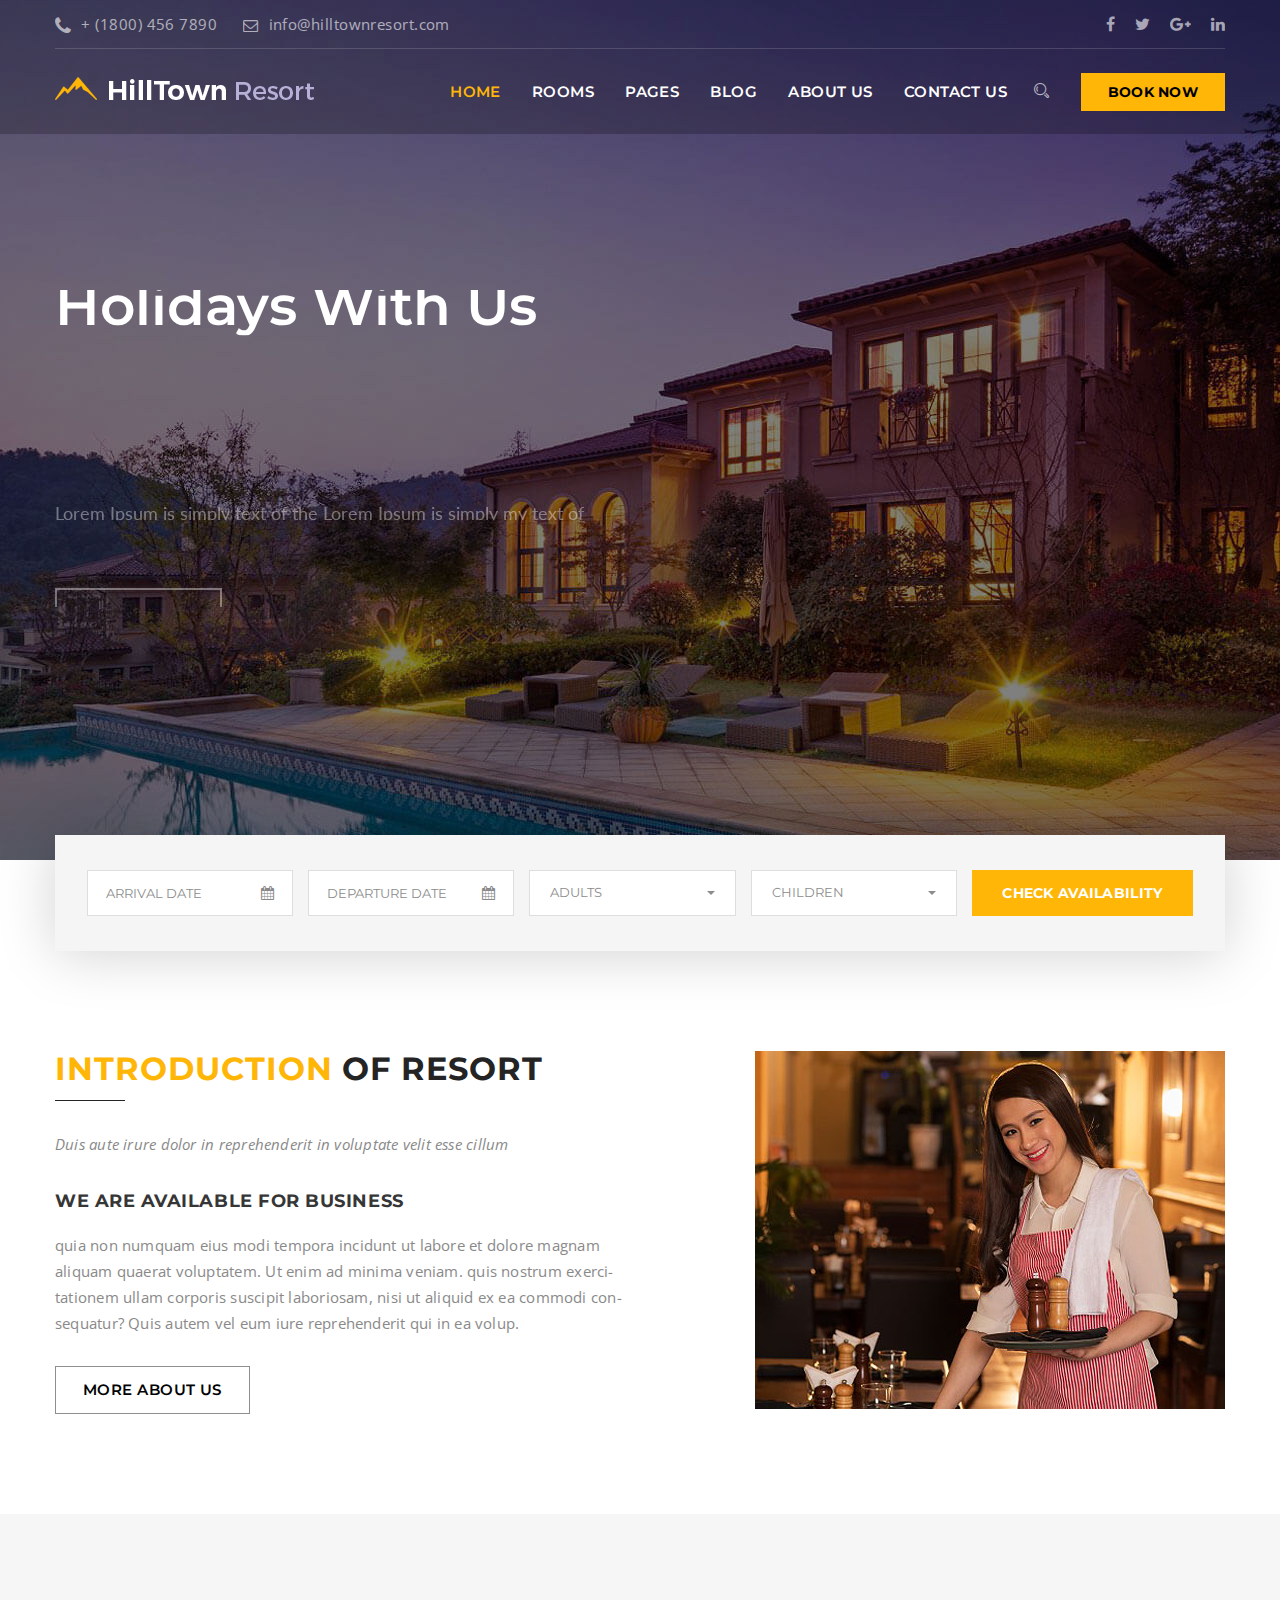
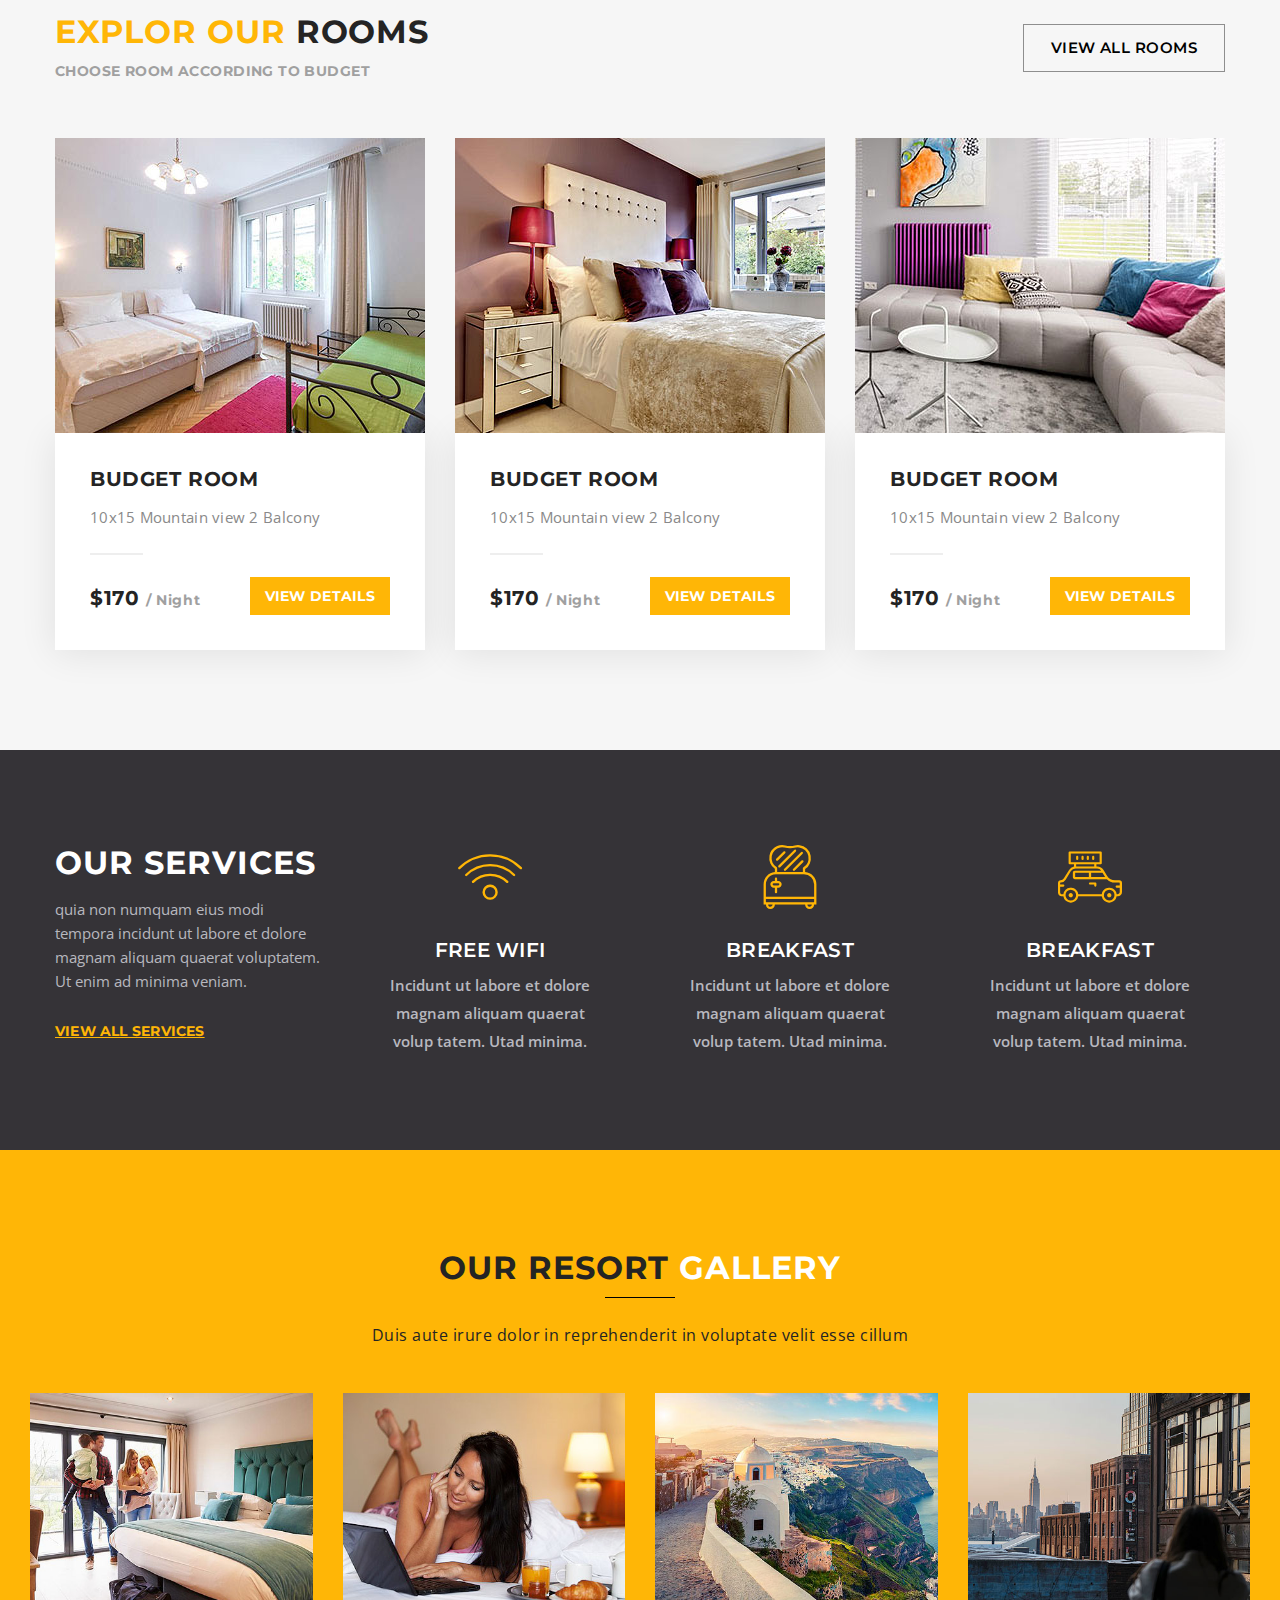
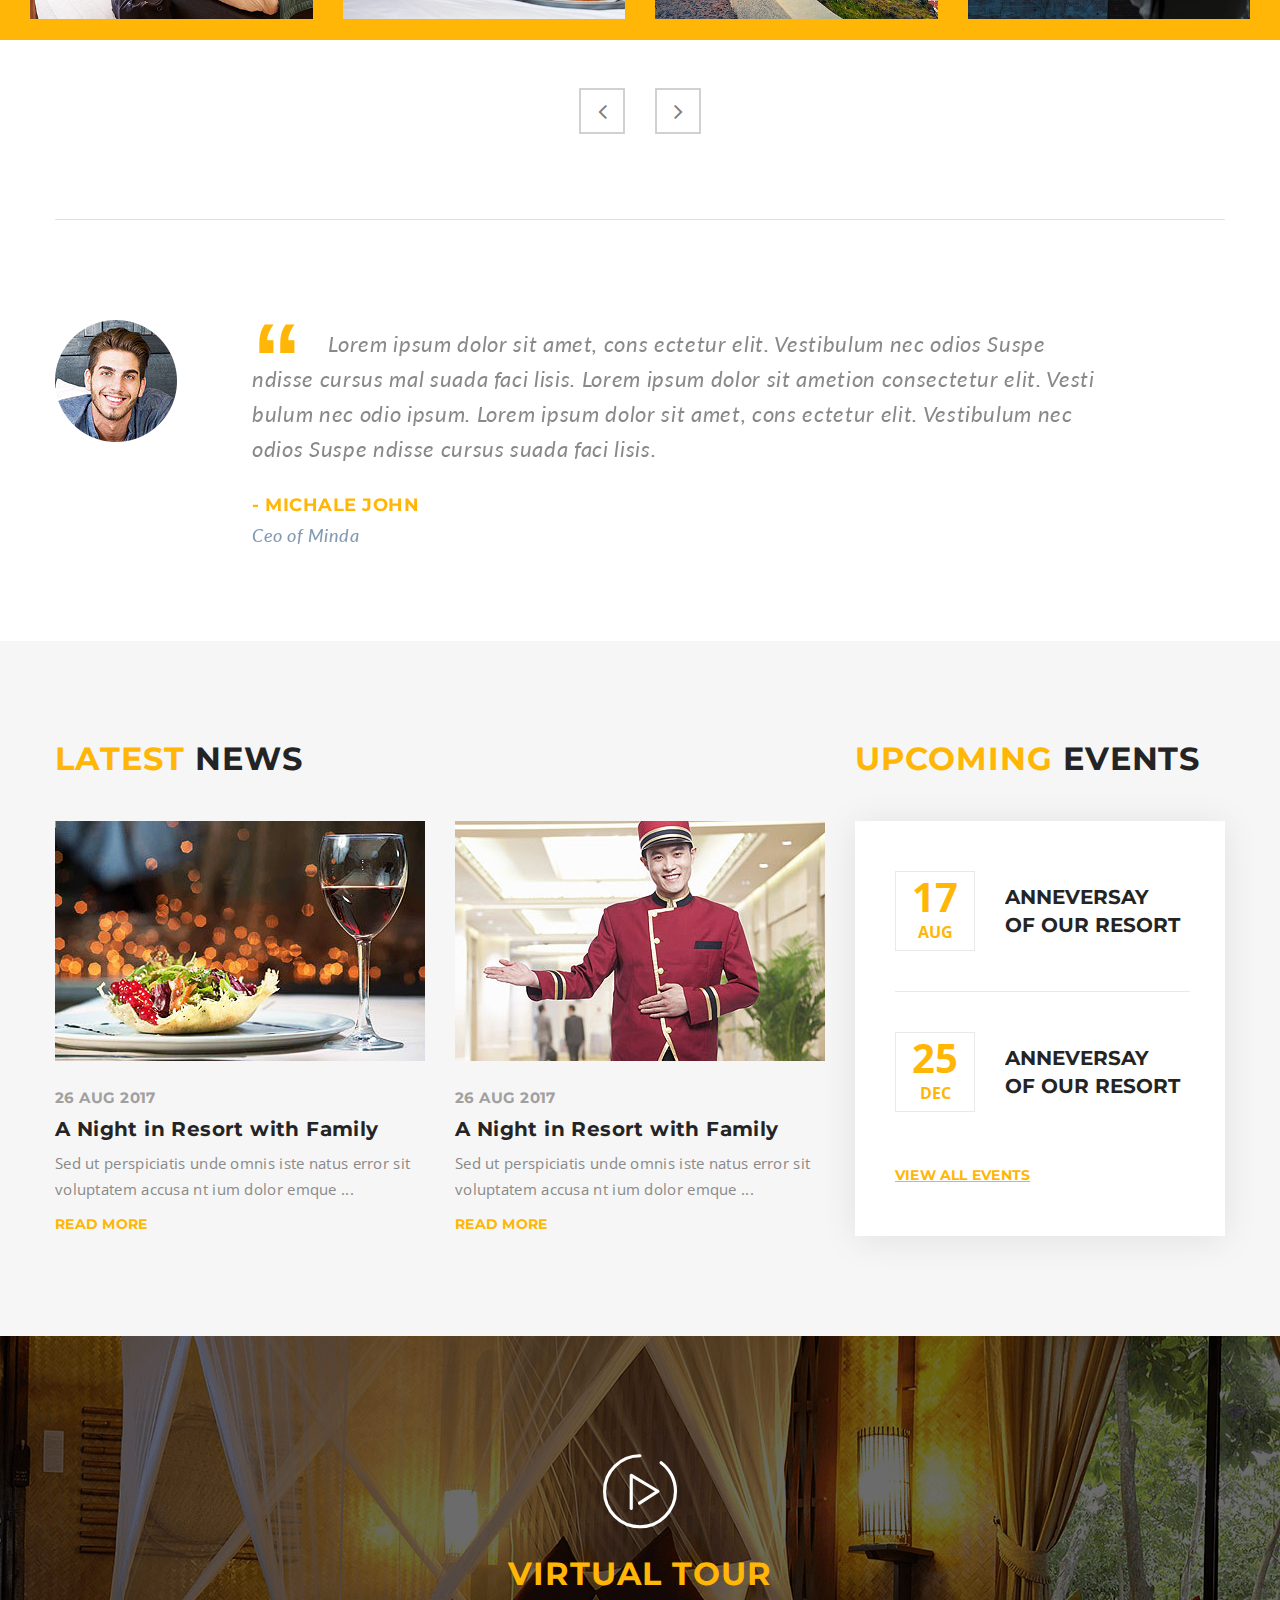
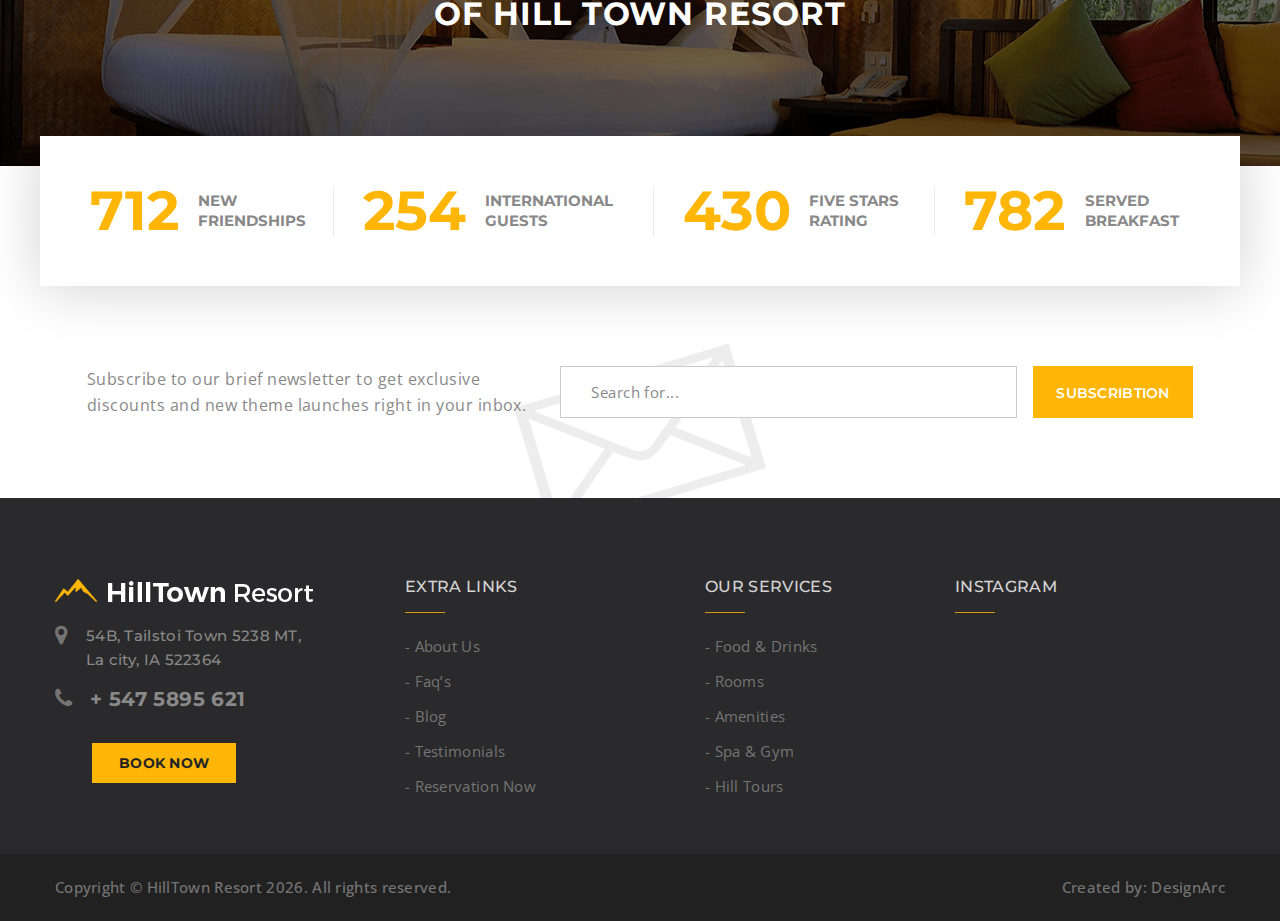
<file: index.html>
<!DOCTYPE html>
<html lang="en">
    
<!-- Mirrored from galaxyanalytics.net/demos/hilltown/theme/index.html by HTTrack Website Copier/3.x [XR&CO'2014], Sat, 01 Dec 2018 19:07:52 GMT -->
<head>
        <meta charset="utf-8">
        <meta http-equiv="X-UA-Compatible" content="IE=edge">
        <meta name="viewport" content="width=device-width, initial-scale=1">
        
        <link rel="icon" href="img/fav-icon.png" type="image/x-icon" />
        <!-- The above 3 meta tags *must* come first in the head; any other head content must come *after* these tags -->
        <title>HillTown Resort</title>

        <!-- Icon css link -->
        <link href="css/font-awesome.min.css" rel="stylesheet">
        <link href="vendors/stroke-icon/style.css" rel="stylesheet">
        <link href="vendors/flat-icon/flaticon.css" rel="stylesheet">
        <!-- Bootstrap -->
        <link href="css/bootstrap.min.css" rel="stylesheet">
        
        <!-- Rev slider css -->
        <link href="vendors/revolution/css/settings.css" rel="stylesheet">
        <link href="vendors/revolution/css/layers.css" rel="stylesheet">
        <link href="vendors/revolution/css/navigation.css" rel="stylesheet">
        <link href="vendors/animate-css/animate.css" rel="stylesheet">
        
        <!-- Extra plugin css -->
        <link href="vendors/magnify-popup/magnific-popup.css" rel="stylesheet">
        <link href="vendors/owl-carousel/owl.carousel.min.css" rel="stylesheet">
        <link href="vendors/bootstrap-datepicker/bootstrap-datetimepicker.min.css" rel="stylesheet">
        <link href="vendors/bootstrap-selector/bootstrap-select.css" rel="stylesheet">
        <link href="vendors/lightbox/simpleLightbox.css" rel="stylesheet">
        
        <link href="css/style.css" rel="stylesheet">
        <link href="css/responsive.css" rel="stylesheet">

        <!-- HTML5 shim and Respond.js for IE8 support of HTML5 elements and media queries -->
        <!-- WARNING: Respond.js doesn't work if you view the page via file:// -->
        <!--[if lt IE 9]>
        <script src="https://oss.maxcdn.com/html5shiv/3.7.3/html5shiv.min.js"></script>
        <script src="https://oss.maxcdn.com/respond/1.4.2/respond.min.js"></script>
        <![endif]-->
    </head>
    <body>

        <!--================Header Area =================-->
        <header class="main_header_area">
            <div class="header_top">
                <div class="container">
                    <div class="header_top_inner">
                        <div class="pull-left">
                            <a href="#"><i class="fa fa-phone"></i>+ (1800) 456 7890</a>
                            <a href="#"><i class="fa fa-envelope-o"></i>info@hilltownresort.com</a>
                        </div>
                        <div class="pull-right">
                            <ul class="header_social">
                                <li><a href="#"><i class="fa fa-facebook"></i></a></li>
                                <li><a href="#"><i class="fa fa-twitter"></i></a></li>
                                <li><a href="#"><i class="fa fa-google-plus"></i></a></li>
                                <li><a href="#"><i class="fa fa-linkedin"></i></a></li>
                            </ul>
                        </div>
                    </div>
                </div>
            </div>
            <div class="header_menu">
                <nav class="navbar navbar-default">
                    <div class="container">
                        <!-- Brand and toggle get grouped for better mobile display -->
                        <div class="navbar-header">
                            <button type="button" class="navbar-toggle collapsed" data-toggle="collapse" data-target="#bs-example-navbar-collapse-1" aria-expanded="false">
                                <span class="sr-only">Toggle navigation</span>
                                <span class="icon-bar"></span>
                                <span class="icon-bar"></span>
                                <span class="icon-bar"></span>
                            </button>
                            <a class="navbar-brand" href="#">
                                <img src="img/logo.png" alt="">
                                <img src="img/logo-sticky.png" alt="">
                            </a>
                        </div>

                        <!-- Collect the nav links, forms, and other content for toggling -->
                        <div class="collapse navbar-collapse" id="bs-example-navbar-collapse-1">
                            <ul class="nav navbar-nav">
                                <li class="dropdown submenu active">
                                    <a href="#" class="dropdown-toggle" data-toggle="dropdown" role="button" aria-haspopup="true" aria-expanded="false">Home <i class="fa fa-chevron-down" aria-hidden="true"></i></a>
                                    <ul class="dropdown-menu">
                                        <li><a href="index.html">Home Page 1</a></li>
                                        <li><a href="index-2.html">Home Page 2</a></li>
                                        <li><a href="index-3.html">Home Page 3</a></li>
                                        <li><a href="index-4.html">Home Page 4</a></li>
                                    </ul>
                                </li>
                                <li class="submenu dropdown">
                                    <a href="#" class="dropdown-toggle" data-toggle="dropdown" role="button" aria-haspopup="true" aria-expanded="false">Rooms <i class="fa fa-chevron-down" aria-hidden="true"></i></a>
                                    <ul class="dropdown-menu">
                                        <li><a href="room.html">Rooms Grid Style</a></li>
                                        <li><a href="room-list.html">Rooms List Style</a></li>
                                        <li><a href="room-details.html">Single Room</a></li>
                                    </ul>
                                </li>
                                <li class="submenu dropdown">
                                    <a href="#" class="dropdown-toggle" data-toggle="dropdown" role="button" aria-haspopup="true" aria-expanded="false">pages <i class="fa fa-chevron-down" aria-hidden="true"></i></a>
                                    <ul class="dropdown-menu">
                                        <li><a href="aminities.html">Aminities</a></li>
                                        <li><a href="search.html">Search</a></li>
                                        <li class="dropdown submenu">
                                            <a href="#" class="dropdown-toggle" data-toggle="dropdown" role="button" aria-haspopup="true" aria-expanded="false">Events</a>
                                            <ul class="dropdown-menu">
                                                <li><a href="event.html">-  Event List</a></li>
                                                <li><a href="event-two-column.html">-  Event Grid</a></li>
                                                <li><a href="event-details.html">-  Event Single</a></li>
                                            </ul>
                                        </li>
                                        <li class="dropdown submenu">
                                            <a href="#" class="dropdown-toggle" data-toggle="dropdown" role="button" aria-haspopup="true" aria-expanded="false">Gallery</a>
                                            <ul class="dropdown-menu">
                                                <li><a href="gallery-two-column.html">-  Gallery 2 Column</a></li>
                                                <li><a href="gallery-three-column.html">-  Gallery 3 Column</a></li>
                                                <li><a href="cobage-gallery.html">-  Gallery Cobage</a></li>
                                            </ul>
                                        </li>
                                        <li><a href="restaurant.html">Our Reataurant</a></li>
                                        <li><a href="spa.html">Spa & Relax</a></li>
                                        <li><a href="activities.html">Activities</a></li>
                                        <li><a href="comming-soon.html">Coming Soon page</a></li>
                                        <li><a href="404.html">404 Error</a></li>
                                    </ul>
                                </li>
                                <li class="submenu dropdown">
                                    <a href="#" class="dropdown-toggle" data-toggle="dropdown" role="button" aria-haspopup="true" aria-expanded="false">Blog <i class="fa fa-chevron-down" aria-hidden="true"></i></a>
                                    <ul class="dropdown-menu">
                                        <li><a href="blog-left-sidebar.html">Blog with leftside bar</a></li>
                                        <li><a href="blog-right-sidebar.html">Blog with rightside bar</a></li>
                                        <li><a href="blog.html">Blog without side bar</a></li>
                                        <li><a href="blog-details.html">Blog details</a></li>
                                    </ul>
                                </li>
                                <li><a href="about-us.html">About Us</a></li>
                                <li><a href="contact-us.html">Contact Us</a></li>
                            </ul>
                            <ul class="nav navbar-nav navbar-right">
                                <li class="search_dropdown">
                                    <a class="popup-with-zoom-anim" href="#test-search"><i class="icon icon-Search"></i></a>
                                </li>
                                <li class="book_btn">
                                    <a class="book_now_btn" href="#">Book now</a>
                                </li>
                            </ul>
                        </div><!-- /.navbar-collapse -->
                    </div><!-- /.container-fluid -->
                </nav>
            </div>
        </header>
        <!--================Header Area =================-->
        
        <!--================Slider Area =================-->
        <section class="main_slider_area">
            <div id="main_slider" class="rev_slider" data-version="5.3.1.6">
                <ul>
                    <li data-index="rs-1587" data-transition="fade" data-slotamount="default" data-hideafterloop="0" data-hideslideonmobile="off"  data-easein="default" data-easeout="default" data-masterspeed="300"  data-thumb="img/home-slider/slider-1.jpg"  data-rotate="0"  data-saveperformance="off"  data-title="Creative" data-param1="01" data-param2="" data-param3="" data-param4="" data-param5="" data-param6="" data-param7="" data-param8="" data-param9="" data-param10="" data-description="">
                    <!-- MAIN IMAGE -->
                    <img src="img/home-slider/slider-1.jpg"  alt="" data-bgposition="center center" data-bgfit="cover" data-bgrepeat="no-repeat" data-bgparallax="5" class="rev-slidebg" data-no-retina>

                        <!-- LAYER NR. 1 -->
                        <div class="slider_text_box">
                            <div class="tp-caption tp-resizeme first_text" 
                            id="slide-1586-layer-1" 
                            data-x="['left','left','left','15','0']" data-hoffset="['0','0','0','0']" 
                            data-y="['top','top','top','top']" data-voffset="['290','290','290','220','130']" 
                            data-fontsize="['55','55','55','40','25']"
                            data-lineheight="['59','59','59','50','35']"
                            data-width="['550','550','550','550','300']"
                            data-height="none"
                            data-whitespace="normal"
                            data-type="text" 
                            data-responsive_offset="on" 
                            data-frames="[{&quot;delay&quot;:10,&quot;speed&quot;:1500,&quot;frame&quot;:&quot;0&quot;,&quot;from&quot;:&quot;y:[-100%];z:0;rX:0deg;rY:0;rZ:0;sX:1;sY:1;skX:0;skY:0;&quot;,&quot;mask&quot;:&quot;x:0px;y:0px;s:inherit;e:inherit;&quot;,&quot;to&quot;:&quot;o:1;&quot;,&quot;ease&quot;:&quot;Power2.easeInOut&quot;},{&quot;delay&quot;:&quot;wait&quot;,&quot;speed&quot;:1500,&quot;frame&quot;:&quot;999&quot;,&quot;to&quot;:&quot;y:[175%];&quot;,&quot;mask&quot;:&quot;x:inherit;y:inherit;s:inherit;e:inherit;&quot;,&quot;ease&quot;:&quot;Power2.easeInOut&quot;}]"
                            data-textAlign="['left','left','left','left']">Spend Quality Holidays With Us </div>
                            
                            <div class="tp-caption tp-resizeme secand_text" 
                                id="slide-1587-layer-2" 
                                data-x="['left','left','left','15','0']" data-hoffset="['0','0','0','0']" 
                                data-y="['top','top','top','top']" data-voffset="['435','435','435','340','225']"  
                                data-fontsize="['18','18','18','18','16']"
                                data-lineheight="['26','26','26','26']"
                                data-width="['550','550','550','550','300']"
                                data-height="none"
                                data-whitespace="normal"
                                data-type="text" 
                                data-responsive_offset="on"
                                data-transform_idle="o:1;"
                                data-frames="[{&quot;delay&quot;:10,&quot;speed&quot;:1500,&quot;frame&quot;:&quot;0&quot;,&quot;from&quot;:&quot;y:[100%];z:0;rX:0deg;rY:0;rZ:0;sX:1;sY:1;skX:0;skY:0;opacity:0;&quot;,&quot;mask&quot;:&quot;x:0px;y:[100%];s:inherit;e:inherit;&quot;,&quot;to&quot;:&quot;o:1;&quot;,&quot;ease&quot;:&quot;Power2.easeInOut&quot;},{&quot;delay&quot;:&quot;wait&quot;,&quot;speed&quot;:1500,&quot;frame&quot;:&quot;999&quot;,&quot;to&quot;:&quot;y:[175%];&quot;,&quot;mask&quot;:&quot;x:inherit;y:inherit;s:inherit;e:inherit;&quot;,&quot;ease&quot;:&quot;Power2.easeInOut&quot;}]">Lorem Ipsum is simply text of the Lorem Ipsum is  simply my text of the printing and Ipsum is simply.
                            </div>
                            
                            <div class="tp-caption tp-resizeme slider_button" 
                                id="slide-1588-layer-3" 
                                data-x="['left','left','left','15','0']" data-hoffset="['0','0','0','0']" 
                                data-y="['top','top','top','top']" data-voffset="['525','525','525','425','330']" 
                                data-fontsize="['14','14','14','14']"
                                data-lineheight="['46','46','46','46']"
                                data-width="none"
                                data-height="none"
                                data-whitespace="nowrap"
                                data-type="text" 
                                data-responsive_offset="on" 
                                data-frames="[{&quot;delay&quot;:10,&quot;speed&quot;:1500,&quot;frame&quot;:&quot;0&quot;,&quot;from&quot;:&quot;y:[100%];z:0;rX:0deg;rY:0;rZ:0;sX:1;sY:1;skX:0;skY:0;opacity:0;&quot;,&quot;mask&quot;:&quot;x:0px;y:[100%];s:inherit;e:inherit;&quot;,&quot;to&quot;:&quot;o:1;&quot;,&quot;ease&quot;:&quot;Power2.easeInOut&quot;},{&quot;delay&quot;:&quot;wait&quot;,&quot;speed&quot;:1500,&quot;frame&quot;:&quot;999&quot;,&quot;to&quot;:&quot;y:[175%];&quot;,&quot;mask&quot;:&quot;x:inherit;y:inherit;s:inherit;e:inherit;&quot;,&quot;ease&quot;:&quot;Power2.easeInOut&quot;}]">
                                <a class="slider_btn" href="#">Reserve now</a>
                            </div>
                        </div>
                    </li>
                    <li data-index="rs-1588" data-transition="fade" data-slotamount="default" data-hideafterloop="0" data-hideslideonmobile="off"  data-easein="default" data-easeout="default" data-masterspeed="300"  data-thumb="img/home-slider/slider-2.jpg"  data-rotate="0"  data-saveperformance="off"  data-title="Creative" data-param1="01" data-param2="" data-param3="" data-param4="" data-param5="" data-param6="" data-param7="" data-param8="" data-param9="" data-param10="" data-description="">
                    <!-- MAIN IMAGE -->
                    <img src="img/home-slider/slider-2.jpg"  alt="" data-bgposition="center center" data-bgfit="cover" data-bgrepeat="no-repeat" data-bgparallax="5" class="rev-slidebg" data-no-retina>
                    <!-- LAYERS -->
                        <!-- LAYERS -->

                        <!-- LAYER NR. 1 -->
                        <div class="slider_text_box">
                            <div class="tp-caption tp-resizeme first_text" 
                            id="slide-1589-layer-1" 
                            data-x="['left','left','left','15','0']" data-hoffset="['0','0','0','0']" 
                            data-y="['top','top','top','top']" data-voffset="['290','290','290','220','130']" 
                            data-fontsize="['55','55','55','40','25']"
                            data-lineheight="['59','59','59','50','35']"
                            data-width="['630','630','630','630']"
                            data-height="none"
                            data-whitespace="normal"
                            data-type="text" 
                            data-responsive_offset="on" 
                            data-frames="[{&quot;delay&quot;:10,&quot;speed&quot;:1500,&quot;frame&quot;:&quot;0&quot;,&quot;from&quot;:&quot;y:[-100%];z:0;rX:0deg;rY:0;rZ:0;sX:1;sY:1;skX:0;skY:0;&quot;,&quot;mask&quot;:&quot;x:0px;y:0px;s:inherit;e:inherit;&quot;,&quot;to&quot;:&quot;o:1;&quot;,&quot;ease&quot;:&quot;Power2.easeInOut&quot;},{&quot;delay&quot;:&quot;wait&quot;,&quot;speed&quot;:1500,&quot;frame&quot;:&quot;999&quot;,&quot;to&quot;:&quot;y:[175%];&quot;,&quot;mask&quot;:&quot;x:inherit;y:inherit;s:inherit;e:inherit;&quot;,&quot;ease&quot;:&quot;Power2.easeInOut&quot;}]"
                            data-textAlign="['left','left','left','left']">Explore & Enjoy <br /> With HillTown Resort</div>
                            
                            <div class="tp-caption tp-resizeme secand_text" 
                                id="slide-1590-layer-2" 
                                data-x="['left','left','left','15','0']" data-hoffset="['0','0','0','0']" 
                                data-y="['top','top','top','top']" data-voffset="['435','435','435','340','225']"  
                                data-fontsize="['18','18','18','18','16']"
                                data-lineheight="['26','26','26','26']"
                                data-width="['560','560','560','550','300']"
                                data-height="none"
                                data-whitespace="normal"
                                data-type="text" 
                                data-responsive_offset="on"
                                data-transform_idle="o:1;"
                                data-frames="[{&quot;delay&quot;:10,&quot;speed&quot;:1500,&quot;frame&quot;:&quot;0&quot;,&quot;from&quot;:&quot;y:[100%];z:0;rX:0deg;rY:0;rZ:0;sX:1;sY:1;skX:0;skY:0;opacity:0;&quot;,&quot;mask&quot;:&quot;x:0px;y:[100%];s:inherit;e:inherit;&quot;,&quot;to&quot;:&quot;o:1;&quot;,&quot;ease&quot;:&quot;Power2.easeInOut&quot;},{&quot;delay&quot;:&quot;wait&quot;,&quot;speed&quot;:1500,&quot;frame&quot;:&quot;999&quot;,&quot;to&quot;:&quot;y:[175%];&quot;,&quot;mask&quot;:&quot;x:inherit;y:inherit;s:inherit;e:inherit;&quot;,&quot;ease&quot;:&quot;Power2.easeInOut&quot;}]">Slope mornings are excellent… particularly in case you're awakening in one of our lodging's refined rooms!
                            </div>
                            
                            <div class="tp-caption tp-resizeme slider_button" 
                                id="slide-1591-layer-3" 
                                data-x="['left','left','left','15','0']" data-hoffset="['0','0','0','0']" 
                                data-y="['top','top','top','top']" data-voffset="['525','525','525','425','330']" 
                                data-fontsize="['14','14','14','14']"
                                data-lineheight="['46','46','46','46']"
                                data-width="none"
                                data-height="none"
                                data-whitespace="nowrap"
                                data-type="text" 
                                data-responsive_offset="on" 
                                data-frames="[{&quot;delay&quot;:10,&quot;speed&quot;:1500,&quot;frame&quot;:&quot;0&quot;,&quot;from&quot;:&quot;y:[100%];z:0;rX:0deg;rY:0;rZ:0;sX:1;sY:1;skX:0;skY:0;opacity:0;&quot;,&quot;mask&quot;:&quot;x:0px;y:[100%];s:inherit;e:inherit;&quot;,&quot;to&quot;:&quot;o:1;&quot;,&quot;ease&quot;:&quot;Power2.easeInOut&quot;},{&quot;delay&quot;:&quot;wait&quot;,&quot;speed&quot;:1500,&quot;frame&quot;:&quot;999&quot;,&quot;to&quot;:&quot;y:[175%];&quot;,&quot;mask&quot;:&quot;x:inherit;y:inherit;s:inherit;e:inherit;&quot;,&quot;ease&quot;:&quot;Power2.easeInOut&quot;}]">
                                <a class="slider_btn" href="#">Reserve now</a>
                            </div>
                        </div>
                    </li>
                    <li data-index="rs-1589" data-transition="fade" data-slotamount="default" data-hideafterloop="0" data-hideslideonmobile="off"  data-easein="default" data-easeout="default" data-masterspeed="300"  data-thumb="img/home-slider/slider-3.jpg"  data-rotate="0"  data-saveperformance="off"  data-title="Creative" data-param1="01" data-param2="" data-param3="" data-param4="" data-param5="" data-param6="" data-param7="" data-param8="" data-param9="" data-param10="" data-description="">
                    <!-- MAIN IMAGE -->
                    <img src="img/home-slider/slider-3.jpg"  alt="" data-bgposition="center center" data-bgfit="cover" data-bgrepeat="no-repeat" data-bgparallax="5" class="rev-slidebg" data-no-retina>
                        <!-- LAYER NR. 1 -->
                        <div class="slider_text_box">
                            <div class="tp-caption tp-resizeme first_text" 
                            id="slide-1592-layer-1" 
                            data-x="['left','left','left','15','0']" data-hoffset="['0','0','0','0']" 
                            data-y="['top','top','top','top']" data-voffset="['290','290','290','220','130']" 
                            data-fontsize="['55','55','55','40','25']"
                            data-lineheight="['59','59','59','50','40']"
                            data-width="['700','700','700','700']"
                            data-height="none"
                            data-whitespace="normal"
                            data-type="text" 
                            data-responsive_offset="on" 
                            data-frames="[{&quot;delay&quot;:10,&quot;speed&quot;:1500,&quot;frame&quot;:&quot;0&quot;,&quot;from&quot;:&quot;y:[-100%];z:0;rX:0deg;rY:0;rZ:0;sX:1;sY:1;skX:0;skY:0;&quot;,&quot;mask&quot;:&quot;x:0px;y:0px;s:inherit;e:inherit;&quot;,&quot;to&quot;:&quot;o:1;&quot;,&quot;ease&quot;:&quot;Power2.easeInOut&quot;},{&quot;delay&quot;:&quot;wait&quot;,&quot;speed&quot;:1500,&quot;frame&quot;:&quot;999&quot;,&quot;to&quot;:&quot;y:[175%];&quot;,&quot;mask&quot;:&quot;x:inherit;y:inherit;s:inherit;e:inherit;&quot;,&quot;ease&quot;:&quot;Power2.easeInOut&quot;}]"
                            data-textAlign="['left','left','left','left']">Enjoy The World of <br />Relaxation & Tranquility </div>
                            
                            <div class="tp-caption tp-resizeme secand_text" 
                                id="slide-1593-layer-2" 
                                data-x="['left','left','left','15','0']" data-hoffset="['0','0','0','0']" 
                                data-y="['top','top','top','top']" data-voffset="['435','435','435','340','225']"  
                                data-fontsize="['18','18','18','18','16']"
                                data-lineheight="['26','26','26','26']"
                                data-width="['560','560','560','550','300']"
                                data-height="none"
                                data-whitespace="normal"
                                data-type="text" 
                                data-responsive_offset="on"
                                data-transform_idle="o:1;"
                                data-frames="[{&quot;delay&quot;:10,&quot;speed&quot;:1500,&quot;frame&quot;:&quot;0&quot;,&quot;from&quot;:&quot;y:[100%];z:0;rX:0deg;rY:0;rZ:0;sX:1;sY:1;skX:0;skY:0;opacity:0;&quot;,&quot;mask&quot;:&quot;x:0px;y:[100%];s:inherit;e:inherit;&quot;,&quot;to&quot;:&quot;o:1;&quot;,&quot;ease&quot;:&quot;Power2.easeInOut&quot;},{&quot;delay&quot;:&quot;wait&quot;,&quot;speed&quot;:1500,&quot;frame&quot;:&quot;999&quot;,&quot;to&quot;:&quot;y:[175%];&quot;,&quot;mask&quot;:&quot;x:inherit;y:inherit;s:inherit;e:inherit;&quot;,&quot;ease&quot;:&quot;Power2.easeInOut&quot;}]">Getting a charge out of a far reaching shoreline along the exuberant drift, HillTown offers a totally unique spa encounter.
                            </div>
                            
                            <div class="tp-caption tp-resizeme slider_button" 
                                id="slide-1594-layer-3" 
                                data-x="['left','left','left','15','0']" data-hoffset="['0','0','0','0']" 
                                data-y="['top','top','top','top']" data-voffset="['525','525','525','425','350']" 
                                data-fontsize="['14','14','14','14']"
                                data-lineheight="['46','46','46','46']"
                                data-width="none"
                                data-height="none"
                                data-whitespace="nowrap"
                                data-type="text" 
                                data-responsive_offset="on" 
                                data-frames="[{&quot;delay&quot;:10,&quot;speed&quot;:1500,&quot;frame&quot;:&quot;0&quot;,&quot;from&quot;:&quot;y:[100%];z:0;rX:0deg;rY:0;rZ:0;sX:1;sY:1;skX:0;skY:0;opacity:0;&quot;,&quot;mask&quot;:&quot;x:0px;y:[100%];s:inherit;e:inherit;&quot;,&quot;to&quot;:&quot;o:1;&quot;,&quot;ease&quot;:&quot;Power2.easeInOut&quot;},{&quot;delay&quot;:&quot;wait&quot;,&quot;speed&quot;:1500,&quot;frame&quot;:&quot;999&quot;,&quot;to&quot;:&quot;y:[175%];&quot;,&quot;mask&quot;:&quot;x:inherit;y:inherit;s:inherit;e:inherit;&quot;,&quot;ease&quot;:&quot;Power2.easeInOut&quot;}]">
                                <a class="slider_btn" href="#">Reserve now</a>
                            </div>
                        </div>
                    </li>
                </ul>
            </div>
        </section>
        <!--================End Slider Area =================-->
        
        <!--================Book A Table Area =================-->
        <section class="book_table_area">
            <div class="container">
                <div class="book_table_inner row m0">
                    <div class="book_table_item">
                        <div class="input-append date form_datetime">
                            <input size="16" type="text" value="" readonly placeholder="Arrival Date">
                            <span class="add-on"><i class="fa fa-calendar" aria-hidden="true"></i></span>
                        </div>
                    </div>
                    <div class="book_table_item">
                        <div class="input-append date form_datetime">
                            <input size="16" type="text" value="" readonly placeholder="Departure Date">
                            <span class="add-on"><i class="fa fa-calendar" aria-hidden="true"></i></span>
                        </div>
                    </div>
                    <div class="book_table_item">
                        <select class="selectpicker">
                            <option>Adults</option>
                            <option>Adults Two</option>
                            <option>Adults Three</option>
                        </select>
                    </div>
                    <div class="book_table_item">
                        <select class="selectpicker">
                            <option>Children</option>
                            <option>Children Two</option>
                            <option>Children Three</option>
                        </select>
                    </div>
                    <div class="book_table_item">
                        <a class="book_now_btn" href="#">Check Availability</a>
                    </div>
                </div>
            </div>
        </section>
        <!--================End Book A Table Area =================-->
        
        <!--================Introduction Area =================-->
        <section class="introduction_area">
            <div class="container">
                <div class="row introduction_inner">
                    <div class="col-md-7">
                        <div class="introduction_left_text">
                            <div class="intro_title">
                                <h2>Introduction <span>of resort</span></h2>
                                <p>Duis aute irure dolor in reprehenderit in voluptate velit esse cillum </p>
                            </div>
                            <h4>We are Available for business</h4>
                            <p>quia non numquam eius modi tempora incidunt ut labore et dolore magnam aliquam quaerat voluptatem. Ut enim ad minima veniam. quis nostrum exerci-tationem ullam corporis suscipit laboriosam, nisi ut aliquid ex ea commodi con-sequatur? Quis autem vel eum iure reprehenderit qui in ea volup.</p>
                            <a class="about_btn_b" href="#">More About us</a>
                        </div>
                    </div>
                    <div class="col-md-5">
                        <div class="introduction_img">
                            <img src="img/introduction-img.jpg" alt="">
                        </div>
                    </div>
                </div>
            </div>
        </section>
        <!--================End Introduction Area =================-->
        
        <!--================Explor Room Area =================-->
        <section class="explor_room_area">
            <div class="container">
                <div class="explor_title row m0">
                    <div class="pull-left">
                        <div class="left_ex_title">
                            <h2>Explor Our <span>rooms</span></h2>
                            <p>choose room according to budget</p>
                        </div>
                    </div>
                    <div class="pull-right">
                        <a class="about_btn_b" href="#">view all rooms</a>
                    </div>
                </div>
                <div class="row explor_room_item_inner">
                    <div class="col-md-4 col-sm-6">
                        <div class="explor_item">
                            <a href="room-details.html" class="room_image">
                                <img src="img/room/room-1.jpg" alt="">
                            </a>
                            <div class="explor_text">
                                <a href="room-details.html"><h4>Budget room</h4></a>
                                <ul>
                                    <li><a href="#">10x15</a></li>
                                    <li><a href="#">Mountain view</a></li>
                                    <li><a href="#">2 Balcony</a></li>
                                </ul>
                                <div class="explor_footer">
                                    <div class="pull-left">
                                        <h3>$170 <span>/ Night</span></h3>
                                    </div>
                                    <div class="pull-right">
                                        <a class="book_now_btn" href="#">View details</a>
                                    </div>
                                </div>
                            </div>
                        </div>
                    </div>
                    <div class="col-md-4 col-sm-6">
                        <div class="explor_item">
                            <a href="room-details.html" class="room_image">
                                <img src="img/room/room-2.jpg" alt="">
                            </a>
                            <div class="explor_text">
                                <a href="room-details.html"><h4>Budget room</h4></a>
                                <ul>
                                    <li><a href="#">10x15</a></li>
                                    <li><a href="#">Mountain view</a></li>
                                    <li><a href="#">2 Balcony</a></li>
                                </ul>
                                <div class="explor_footer">
                                    <div class="pull-left">
                                        <h3>$170 <span>/ Night</span></h3>
                                    </div>
                                    <div class="pull-right">
                                        <a class="book_now_btn" href="#">View details</a>
                                    </div>
                                </div>
                            </div>
                        </div>
                    </div>
                    <div class="col-md-4 col-sm-6">
                        <div class="explor_item">
                            <a href="room-details.html" class="room_image">
                                <img src="img/room/room-3.jpg" alt="">
                            </a>
                            <div class="explor_text">
                                <a href="room-details.html"><h4>Budget room</h4></a>
                                <ul>
                                    <li><a href="#">10x15</a></li>
                                    <li><a href="#">Mountain view</a></li>
                                    <li><a href="#">2 Balcony</a></li>
                                </ul>
                                <div class="explor_footer">
                                    <div class="pull-left">
                                        <h3>$170 <span>/ Night</span></h3>
                                    </div>
                                    <div class="pull-right">
                                        <a class="book_now_btn" href="#">View details</a>
                                    </div>
                                </div>
                            </div>
                        </div>
                    </div>
                </div>
            </div>
        </section>
        <!--================End Explor Room Area =================-->
        
        <!--================Our Service Area =================-->
        <section class="our_service_area">
            <div class="container">
                <div class="row our_service_inner">
                    <div class="col-md-3 col-sm-6">
                        <div class="our_service_first">
                            <h3>our services</h3>
                            <p>quia non numquam eius modi tempora incidunt ut labore et dolore magnam aliquam quaerat voluptatem. Ut enim ad minima veniam.</p>
                            <a class="all_s_btn" href="#">view all services</a>
                        </div>
                    </div>
                    <div class="col-md-3 col-sm-6">
                        <div class="our_service_item">
                            <i class="flaticon-wifi"></i>
                            <h4>Free wifi</h4>
                            <p>Incidunt ut labore et dolore magnam aliquam quaerat volup tatem. Utad minima.</p>
                        </div>
                    </div>
                    <div class="col-md-3 col-sm-6">
                        <div class="our_service_item">
                            <i class="flaticon-toaster"></i>
                            <h4>Breakfast</h4>
                            <p>Incidunt ut labore et dolore magnam aliquam quaerat volup tatem. Utad minima.</p>
                        </div>
                    </div>
                    <div class="col-md-3 col-sm-6">
                        <div class="our_service_item">
                            <i class="flaticon-taxi"></i>
                            <h4>Breakfast</h4>
                            <p>Incidunt ut labore et dolore magnam aliquam quaerat volup tatem. Utad minima.</p>
                        </div>
                    </div>
                </div>
            </div>
        </section>
        <!--================End Our Service Area =================-->
        
        <!--================Our Resort Gallery Area =================-->
        <section class="our_resort_gallery_area">
            <div class="middle_title">
                <h2>our resort <span>gallery</span></h2>
                <p>Duis aute irure dolor in reprehenderit in voluptate velit esse cillum </p>
            </div>
        </section>
        <div class="resort_gallery_inner imageGallery1">
            <div class="resort_gallery owl-carousel">
                <div class="item">
                    <img src="img/gallery/resort-g-1.jpg" alt="">
                    <div class="resort_g_hover">
                        <div class="resort_hover_inner">
                            <a class="light" href="img/gallery/gallery-big/img-1.jpg"><i class="fa fa-expand" aria-hidden="true"></i></a> 
                            <h5>Our Room</h5>
                        </div>
                    </div>
                </div>
                <div class="item">
                    <img src="img/gallery/resort-g-2.jpg" alt="">
                    <div class="resort_g_hover">
                        <div class="resort_hover_inner">
                            <a class="light" href="img/gallery/gallery-big/img-2.jpg"><i class="fa fa-expand" aria-hidden="true"></i></a> 
                            <h5>Our Room</h5>
                        </div>
                    </div>
                </div>
                <div class="item">
                    <img src="img/gallery/resort-g-3.jpg" alt="">
                    <div class="resort_g_hover">
                        <div class="resort_hover_inner">
                            <a class="light" href="img/gallery/gallery-big/img-3.jpg"><i class="fa fa-expand" aria-hidden="true"></i></a> 
                            <h5>Our Room</h5>
                        </div>
                    </div>
                </div>
                <div class="item">
                    <img src="img/gallery/resort-g-4.jpg" alt="">
                    <div class="resort_g_hover">
                        <div class="resort_hover_inner">
                            <a class="light" href="img/gallery/gallery-big/img-4.jpg"><i class="fa fa-expand" aria-hidden="true"></i></a> 
                            <h5>Our Room</h5>
                        </div>
                    </div>
                </div>
            </div>
        </div>
        <!--================End Our Resort Gallery Area =================-->
        
        <!--================Client Testimonial Area =================-->
        <section class="client_area">
            <div class="container">
                <div class="clients_slider owl-carousel">
                    <div class="item">
                        <div class="media">
                            <div class="media-left">
                                <img src="img/clients/client-1.png" alt="">
                            </div>
                            <div class="media-body">
                                <p><i>“</i> Lorem ipsum dolor sit amet, cons ectetur elit. Vestibulum nec odios Suspe ndisse cursus mal suada faci lisis. Lorem ipsum dolor sit ametion consectetur elit. Vesti bulum nec odio ipsum. Lorem ipsum dolor sit amet, cons ectetur elit. Vestibulum nec odios Suspe ndisse cursus suada faci lisis. </p>
                                <a href="#"><h4>- Michale John</h4></a>
                                <h5>Ceo of Minda</h5>
                            </div>
                        </div>
                    </div>
                    <div class="item">
                        <div class="media">
                            <div class="media-left">
                                <img src="img/clients/client-1.png" alt="">
                            </div>
                            <div class="media-body">
                                <p><i>“</i> Lorem ipsum dolor sit amet, cons ectetur elit. Vestibulum nec odios Suspe ndisse cursus mal suada faci lisis. Lorem ipsum dolor sit ametion consectetur elit. Vesti bulum nec odio ipsum. Lorem ipsum dolor sit amet, cons ectetur elit. Vestibulum nec odios Suspe ndisse cursus suada faci lisis. </p>
                                <a href="#"><h4>- Michale John</h4></a>
                                <h5>Ceo of Minda</h5>
                            </div>
                        </div>
                    </div>
                    <div class="item">
                        <div class="media">
                            <div class="media-left">
                                <img src="img/clients/client-1.png" alt="">
                            </div>
                            <div class="media-body">
                                <p><i>“</i> Lorem ipsum dolor sit amet, cons ectetur elit. Vestibulum nec odios Suspe ndisse cursus mal suada faci lisis. Lorem ipsum dolor sit ametion consectetur elit. Vesti bulum nec odio ipsum. Lorem ipsum dolor sit amet, cons ectetur elit. Vestibulum nec odios Suspe ndisse cursus suada faci lisis. </p>
                                <a href="#"><h4>- Michale John</h4></a>
                                <h5>Ceo of Minda</h5>
                            </div>
                        </div>
                    </div>
                </div>
            </div>
        </section>
        <!--================End Client Testimonial Area =================-->
        
        <!--================Latest News Area =================-->
        <section class="latest_news_area">
            <div class="container">
                <div class="row">
                    <div class="col-md-8">
                        <div class="row latest_news_left">
                            <div class="left_ex_title">
                                <h2>Latest <span>News</span></h2>
                            </div>
                            <div class="col-sm-6">
                                <div class="l_news_item">
                                    <a href="blog-details.html" class="news_img">
                                        <img src="img/blog/latest-news/l-news-1.jpg" alt="">
                                    </a>
                                    <div class="news_text">
                                        <a class="l_date" href="#">26 Aug 2017</a>
                                        <a href="#"><h4>A Night in Resort with Family</h4></a>
                                        <p>Sed ut perspiciatis unde omnis iste natus error sit voluptatem accusa nt ium dolor emque ...</p>
                                        <a class="news_more" href="blog-details.html">Read more</a>
                                    </div>
                                </div>
                            </div>
                            <div class="col-sm-6">
                                <div class="l_news_item">
                                    <a href="blog-details.html" class="news_img">
                                        <img src="img/blog/latest-news/l-news-2.jpg" alt="">
                                    </a>
                                    <div class="news_text">
                                        <a class="l_date" href="#">26 Aug 2017</a>
                                        <a href="#"><h4>A Night in Resort with Family</h4></a>
                                        <p>Sed ut perspiciatis unde omnis iste natus error sit voluptatem accusa nt ium dolor emque ...</p>
                                        <a class="news_more" href="blog-details.html">Read more</a>
                                    </div>
                                </div>
                            </div>
                        </div>
                    </div>
                    <div class="col-md-4">
                        <div class="right_event">
                            <div class="left_ex_title">
                                <h2>Upcoming <span>Events</span></h2>
                            </div>
                            <div class="right_event_area">
                                <div class="media">
                                    <div class="media-left">
                                        <h3>17<span>Aug</span></h3>
                                    </div>
                                    <div class="media-body">
                                        <h4>Anneversay of our resort</h4>
                                    </div>
                                </div>
                                <div class="media">
                                    <div class="media-left">
                                        <h3>25<span>Dec</span></h3>
                                    </div>
                                    <div class="media-body">
                                        <h4>Anneversay of our resort</h4>
                                    </div>
                                </div>
                                <a class="all_s_btn" href="#">view all events</a>
                            </div>
                        </div>
                    </div>
                </div>
            </div>
        </section>
        <!--================End Latest News Area =================-->
        
        <!--================Video Area =================-->
        <section class="video_area">
            <div class="container">
                <div class="video_inner">
                    <a class="popup-youtube" href="https://www.youtube.com/watch?v=48uPk1SA37Y"><i class="flaticon-play-button"></i></a>
                    <h4>virtual Tour</h4>
                    <h5>of Hill Town Resort</h5>
                </div>
            </div>
        </section>
        <!--================End Video Area =================-->
        
        <!--================Fun Fact Area =================-->
        <section class="fun_fact_area">
            <div class="container">
                <div class="row">
                    <div class="fun_fact_box row m0">
                        <div class="col-md-3 col-sm-6">
                            <div class="media">
                                <div class="media-left">
                                    <h3 class="counter">712</h3>
                                </div>
                                <div class="media-body">
                                    <h4>new <br /> friendships</h4>
                                </div>
                            </div>
                        </div>
                        <div class="col-md-3 col-sm-6">
                            <div class="media">
                                <div class="media-left">
                                    <h3 class="counter">254</h3>
                                </div>
                                <div class="media-body">
                                    <h4>International <br /> Guests</h4>
                                </div>
                            </div>
                        </div>
                        <div class="col-md-3 col-sm-6">
                            <div class="media">
                                <div class="media-left">
                                    <h3 class="counter">430</h3>
                                </div>
                                <div class="media-body">
                                    <h4>five stars <br /> rating</h4>
                                </div>
                            </div>
                        </div>
                        <div class="col-md-3 col-sm-6">
                            <div class="media">
                                <div class="media-left">
                                    <h3 class="counter">782</h3>
                                </div>
                                <div class="media-body">
                                    <h4>Served <br /> Breakfast</h4>
                                </div>
                            </div>
                        </div>
                    </div>
                </div>
                <div class="row fun_subscrib_inner">
                    <div class="col-md-5">
                        <div class="left_text_subs">
                            <p>Subscribe to our brief newsletter to get exclusive discounts and new theme launches right in your inbox.</p>
                        </div>
                    </div>
                    <div class="col-md-7">
                        <div class="input-group">
                            <input type="text" class="form-control" placeholder="Search for...">
                            <span class="input-group-btn">
                                <button class="btn btn-default submit_btn" type="button">Subscribtion</button>
                            </span>
                        </div>
                    </div>
                </div>
            </div>
        </section>
        <!--================End Fun Fact Area =================-->
        
        <!--================Footer Area =================-->
        <footer class="footer_area">
            <div class="footer_widget_area">
                <div class="container">
                    <div class="row">
                        <div class="col-md-3 col-xs-6">
                            <aside class="f_widget about_widget">
                                <img src="img/footer-logo.png" alt="">
                                <div class="ab_wd_list">
                                    <div class="media">
                                        <div class="media-left">
                                            <i class="fa fa-map-marker"></i>
                                        </div>
                                        <div class="media-body">
                                            <h4>54B, Tailstoi Town 5238 MT, La city, IA 522364</h4>
                                        </div>
                                    </div>
                                    <div class="media">
                                        <div class="media-left">
                                            <i class="fa fa-phone"></i>
                                        </div>
                                        <div class="media-body">
                                            <h4>+ 547 5895 621</h4>
                                        </div>
                                    </div>
                                </div>
                                <div class="book_now_area">
                                    <a class="book_now_btn" href="#">Book now</a>
                                </div>
                            </aside>
                        </div>
                        <div class="col-md-3 col-xs-6">
                            <aside class="f_widget link_widget">
                                <div class="f_title">
                                    <h3>Extra Links</h3>
                                </div>
                                <ul>
                                    <li><a href="#">-  About Us</a></li>
                                    <li><a href="#">-  Faq’s</a></li>
                                    <li><a href="#">-  Blog</a></li>
                                    <li><a href="#">-  Testimonials</a></li>
                                    <li><a href="#">-  Reservation Now</a></li>
                                </ul>
                            </aside>
                        </div>
                        <div class="col-md-3 col-xs-6">
                            <aside class="f_widget link_widget">
                                <div class="f_title">
                                    <h3>our services</h3>
                                </div>
                                <ul>
                                    <li><a href="#">-  Food & Drinks</a></li>
                                    <li><a href="#">-  Rooms</a></li>
                                    <li><a href="#">-  Amenities</a></li>
                                    <li><a href="#">-  Spa & Gym</a></li>
                                    <li><a href="#">-  Hill Tours</a></li>
                                </ul>
                            </aside>
                        </div>
                        <div class="col-md-3 col-xs-6">
                            <aside class="f_widget instagram_widget">
                                <div class="f_title">
                                    <h3>Instagram</h3>
                                </div>
                                <ul class="instagram_list" id="instafeed"></ul>
                            </aside>
                        </div>
                    </div>
                </div>
            </div>
            <div class="footer_copyright_area">
                <div class="container">
                    <div class="pull-left">
                        <h4>Copyright © HillTown Resort  <script>document.write(new Date().getFullYear());</script>. All rights reserved. </h4>
                    </div>
                    <div class="pull-right">
                        <h4>Created by: <a href="#">DesignArc</a></h4>
                    </div>
                </div>
            </div>
        </footer>
        <!--================End Footer Area =================-->
        
        <!--================Search Box Area =================-->
        <div class="search_area zoom-anim-dialog mfp-hide" id="test-search">
            <div class="search_box_inner">
                <h3>Search</h3>
                <div class="input-group">
                    <input type="text" class="form-control" placeholder="Search for...">
                    <span class="input-group-btn">
                        <button class="btn btn-default" type="button"><i class="icon icon-Search"></i></button>
                    </span>
                </div>
            </div>
        </div>
        <!--================End Search Box Area =================-->
        
        
        
        
        
        <!--================End Footer Area =================-->
        <!-- jQuery (necessary for Bootstrap's JavaScript plugins) -->
        <script src="js/jquery-2.2.4.js"></script>
        <!-- Include all compiled plugins (below), or include individual files as needed -->
        <script src="js/bootstrap.min.js"></script>
        <!-- Rev slider js -->
        <script src="vendors/revolution/js/jquery.themepunch.tools.min.js"></script>
        <script src="vendors/revolution/js/jquery.themepunch.revolution.min.js"></script>
        <script src="vendors/revolution/js/extensions/revolution.extension.actions.min.js"></script>
        <script src="vendors/revolution/js/extensions/revolution.extension.video.min.js"></script>
        <script src="vendors/revolution/js/extensions/revolution.extension.slideanims.min.js"></script>
        <script src="vendors/revolution/js/extensions/revolution.extension.layeranimation.min.js"></script>
        <script src="vendors/revolution/js/extensions/revolution.extension.navigation.min.js"></script>
        
        <script src="vendors/magnify-popup/jquery.magnific-popup.min.js"></script>
        <script src="vendors/isotope/imagesloaded.pkgd.min.js"></script>
        <script src="vendors/isotope/isotope.pkgd.min.js"></script>
        <script src="vendors/counterup/waypoints.min.js"></script>
        <script src="vendors/counterup/jquery.counterup.min.js"></script>
        <script src="vendors/owl-carousel/owl.carousel.min.js"></script>
        <script src="vendors/bootstrap-datepicker/bootstrap-datetimepicker.min.js"></script>
        <script src="vendors/bootstrap-selector/bootstrap-select.js"></script>
<!--        <script src="vendors/lightbox/js/lightbox.min.js"></script>-->
        <script src="vendors/lightbox/simpleLightbox.min.js"></script>
        
        <!-- instafeed-->
        <script type="text/javascript" src="vendors/instafeed/instafeed.min.js"></script>
        <script type="text/javascript" src="vendors/instafeed/script.js"></script>
        
        <script src="js/theme.js"></script>
    </body>

<!-- Mirrored from galaxyanalytics.net/demos/hilltown/theme/index.html by HTTrack Website Copier/3.x [XR&CO'2014], Sat, 01 Dec 2018 19:08:18 GMT -->
</html>
</file>
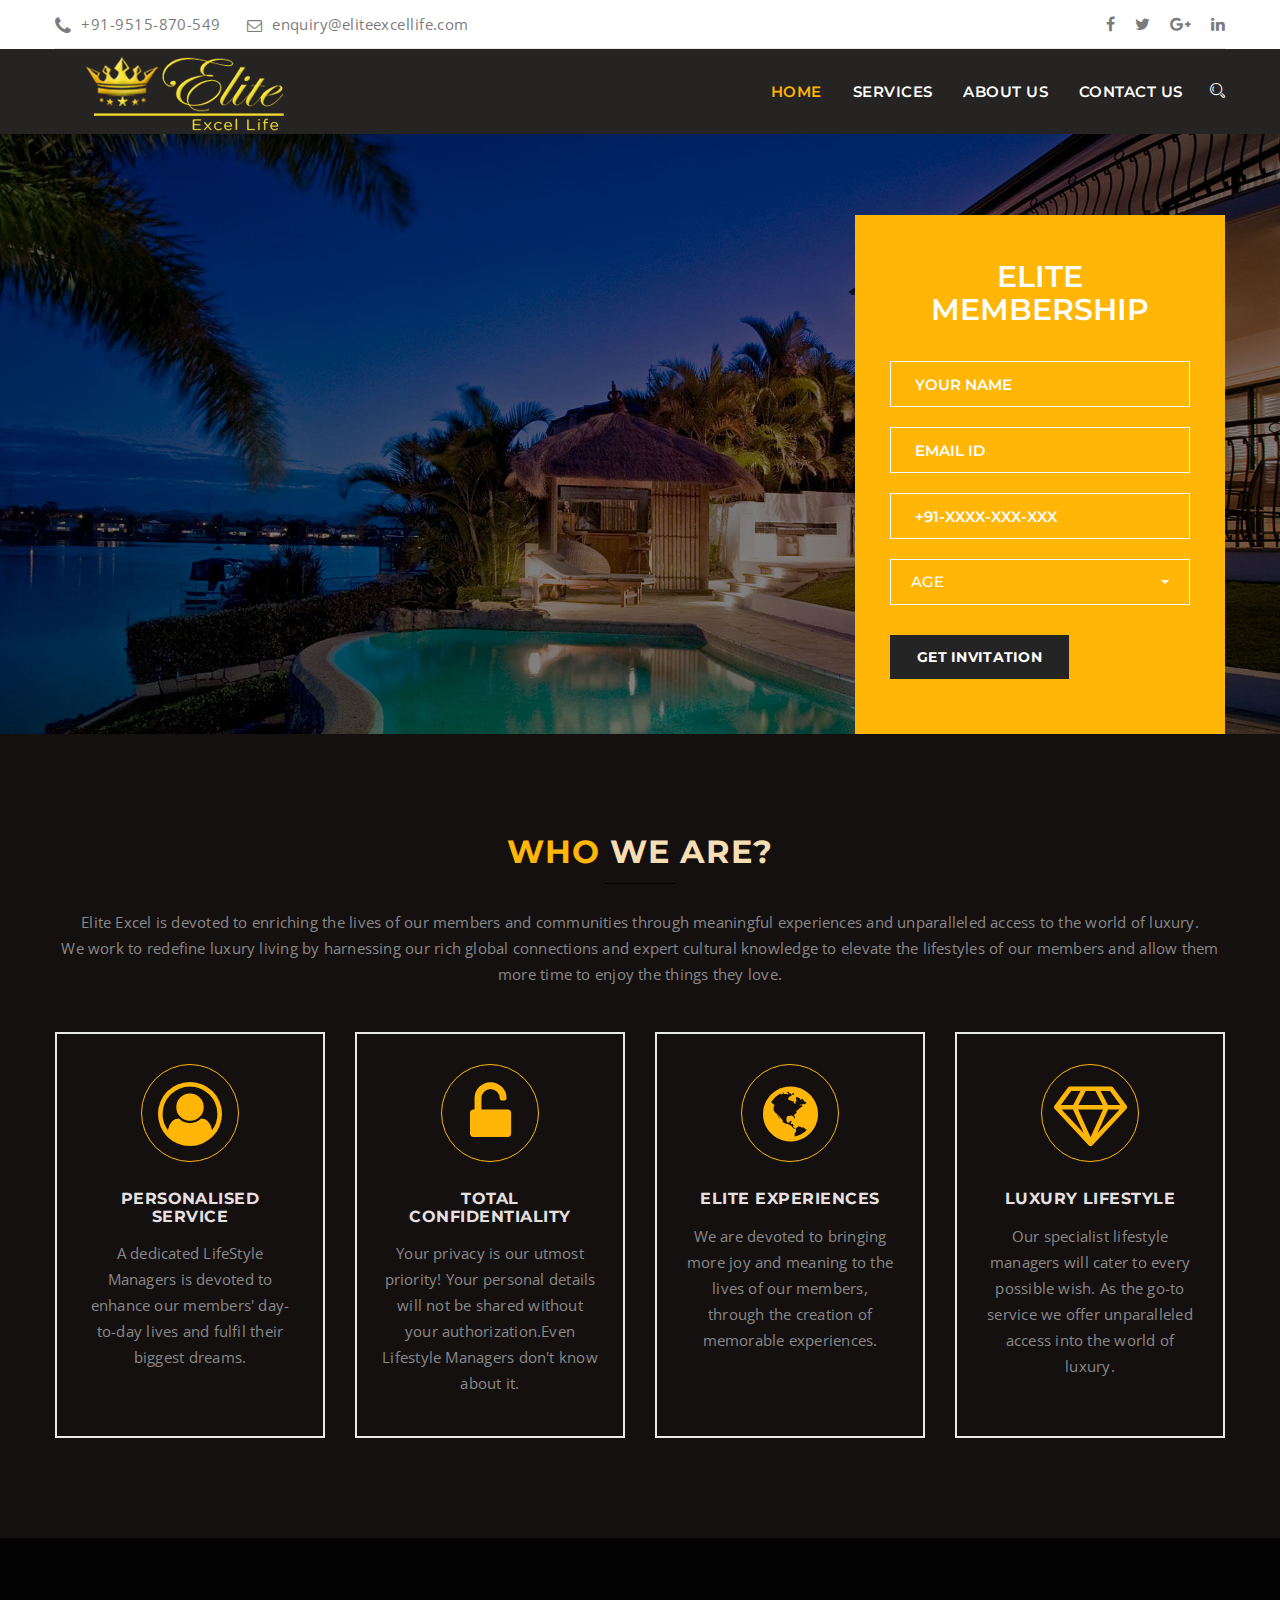
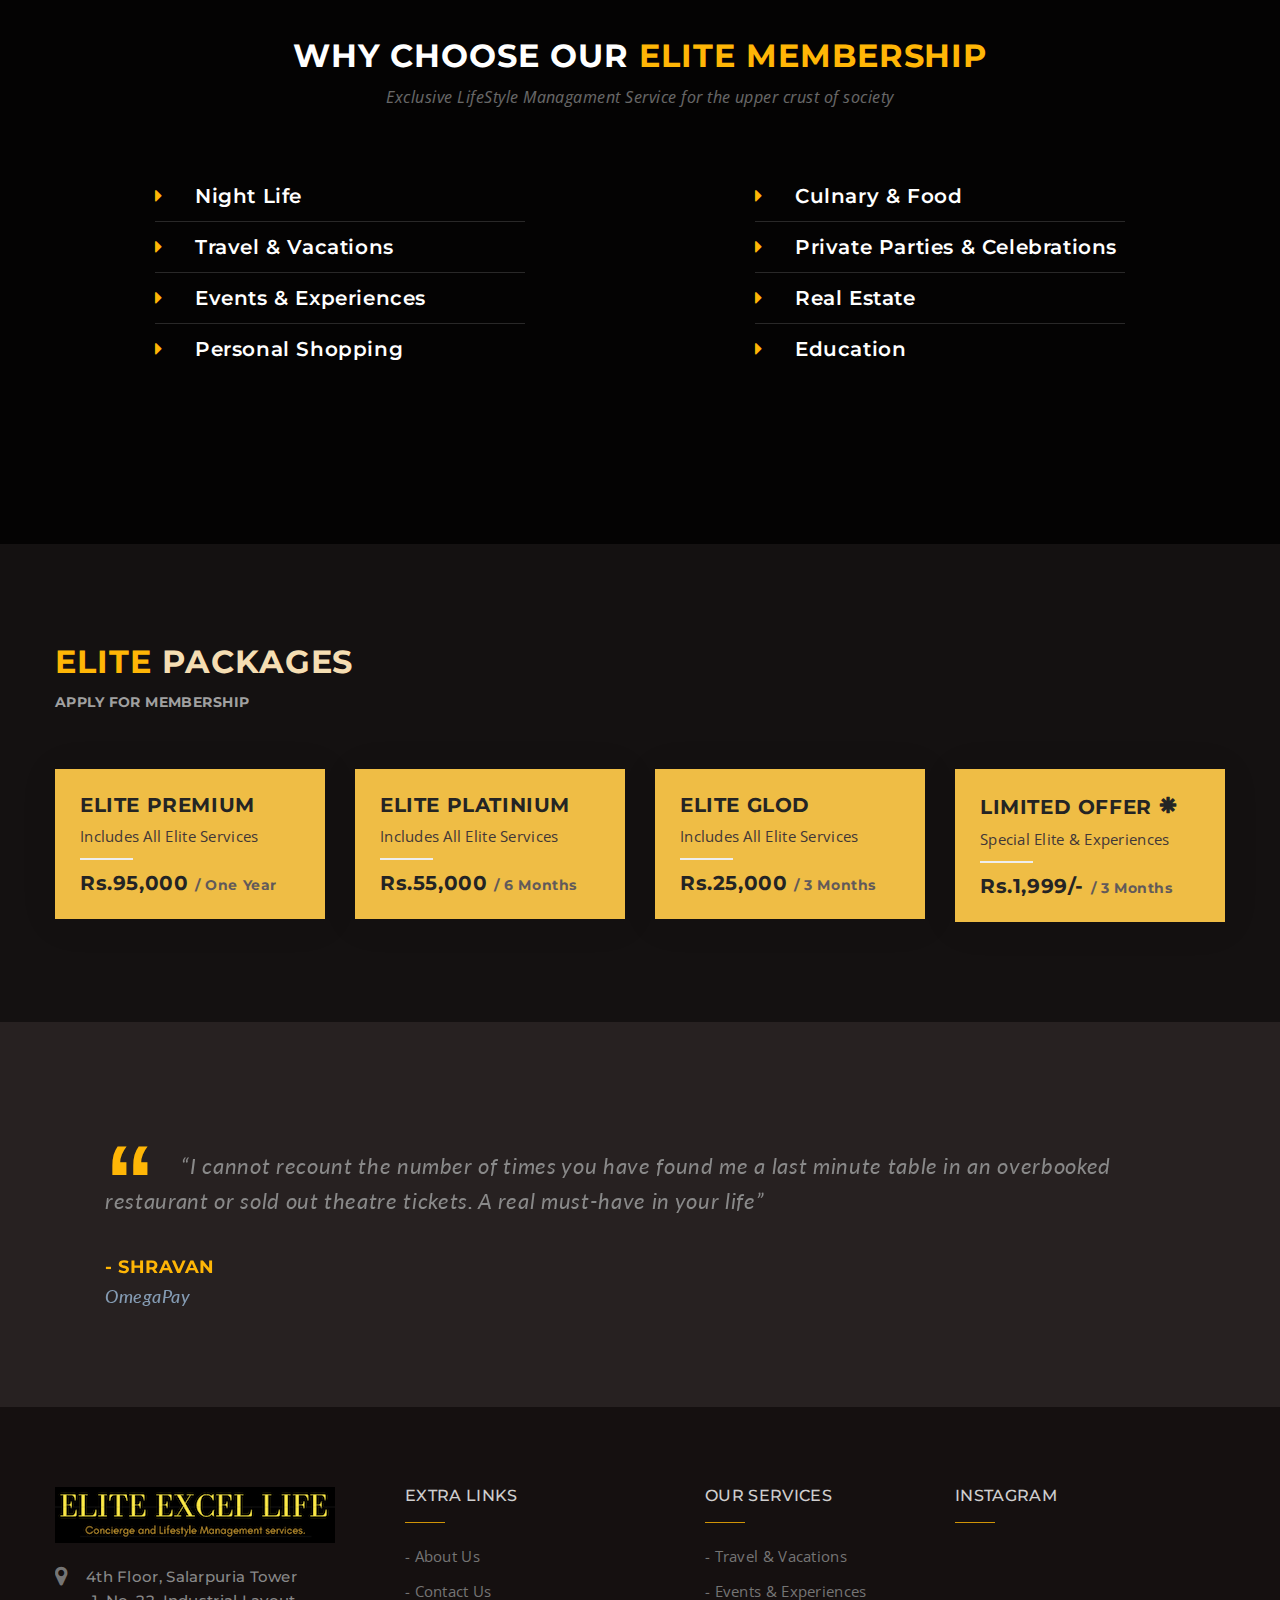
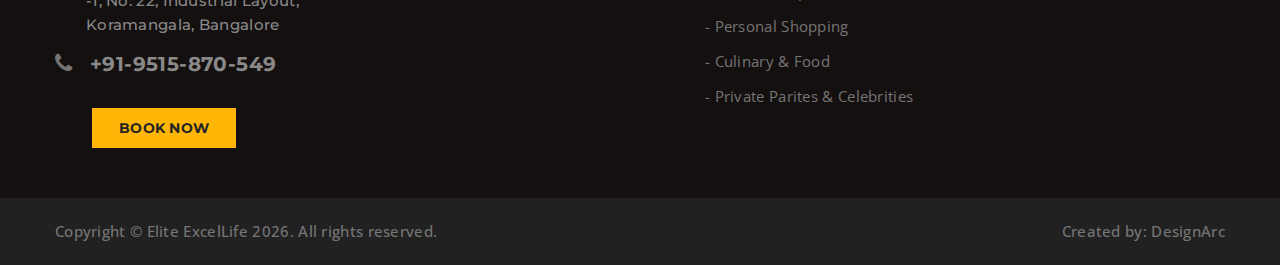
<file: Child-theme/index.html>
<!DOCTYPE html>
<html lang="en">
    
<head>
        <meta charset="utf-8">
        <meta http-equiv="X-UA-Compatible" content="IE=edge">
        <meta name="viewport" content="width=device-width, initial-scale=1">
        
        <link rel="icon" href="img/fav-icon.png" type="image/x-icon" />
        <!-- The above 3 meta tags *must* come first in the head; any other head content must come *after* these tags -->
        <title>Elite Excel</title>

        <!-- Icon css link -->
        <link href="css/font-awesome.min.css" rel="stylesheet">
        <link href="vendors/stroke-icon/style.css" rel="stylesheet">
        <link href="vendors/flat-icon/flaticon.css" rel="stylesheet">
        <!-- Bootstrap -->
        <link href="css/bootstrap.min.css" rel="stylesheet">
        
        <!-- Rev slider css -->
        <link href="vendors/revolution/css/settings.css" rel="stylesheet">
        <link href="vendors/revolution/css/layers.css" rel="stylesheet">
        <link href="vendors/revolution/css/navigation.css" rel="stylesheet">
        <link href="vendors/animate-css/animate.css" rel="stylesheet">
        
        <!-- Extra plugin css -->
        <link href="vendors/magnify-popup/magnific-popup.css" rel="stylesheet">
        <link href="vendors/owl-carousel/owl.carousel.min.css" rel="stylesheet">
        <link href="vendors/bootstrap-datepicker/bootstrap-datetimepicker.min.css" rel="stylesheet">
        <link href="vendors/bootstrap-selector/bootstrap-select.css" rel="stylesheet">
        <link href="vendors/lightbox/simpleLightbox.css" rel="stylesheet">
        
        <link href="css/style.css" rel="stylesheet">
        <link href="css/responsive.css" rel="stylesheet">

        <!-- HTML5 shim and Respond.js for IE8 support of HTML5 elements and media queries -->
        <!-- WARNING: Respond.js doesn't work if you view the page via file:// -->
        <!--[if lt IE 9]>
        <script src="https://oss.maxcdn.com/html5shiv/3.7.3/html5shiv.min.js"></script>
        <script src="https://oss.maxcdn.com/respond/1.4.2/respond.min.js"></script>
        <![endif]-->
    </head>
    <body>

        <!--================Header Area =================-->
        <header class="main_header_area white_menu">
            <div class="header_top">
                <div class="container">
                    <div class="header_top_inner">
                        <div class="pull-left">
                            <a href="#"><i class="fa fa-phone"></i>+91-9515-870-549</a>
                            <a href="#"><i class="fa fa-envelope-o"></i>enquiry@eliteexcellife.com</a>
                        </div>
                        <div class="pull-right">
                            <ul class="header_social">
                                <li><a href="#"><i class="fa fa-facebook"></i></a></li>
                                <li><a href="#"><i class="fa fa-twitter"></i></a></li>
                                <li><a href="#"><i class="fa fa-google-plus"></i></a></li>
                                <li><a href="#"><i class="fa fa-linkedin"></i></a></li>
                            </ul>
                        </div>

                    </div>
                </div>
            </div>
            <div class="header_menu">
                <nav class="navbar navbar-default">
                    <div class="container">
                        <!-- Brand and toggle get grouped for better mobile display -->
                        <div class="navbar-header">
                            <button type="button" class="navbar-toggle collapsed" data-toggle="collapse" data-target="#bs-example-navbar-collapse-1" aria-expanded="false">
                                <span class="sr-only">Toggle navigation</span>
                                <span class="icon-bar"></span>
                                <span class="icon-bar"></span>
                                <span class="icon-bar"></span>
                            </button>
                            <a class="navbar-brand" href="index.html">
                                <img src="img/logo-yellow.png" alt="">
                                <img src="img/logo-yellow.png" alt="">
                            </a>
                        </div>

                        <!-- Collect the nav links, forms, and other content for toggling -->
                        <div class="collapse navbar-collapse" id="bs-example-navbar-collapse-1">
                            <ul class="nav navbar-nav">
                                <li class="active"><a href="index.html">Home</a></li>

                                <!-- <li class="dropdown submenu active">
                                    <a href="#" class="dropdown-toggle" data-toggle="dropdown" role="button" aria-haspopup="true" aria-expanded="false">Home <i class="fa fa-chevron-down" aria-hidden="true"></i></a>
                                    <ul class="dropdown-menu">
                                        <li><a href="index.html">Home Page 1</a></li>
                                        <li><a href="index-2.html">Home Page 2</a></li>
                                        <li><a href="index-3.html">Home Page 3</a></li>
                                        <li><a href="index-4.html">Home Page 4</a></li>
                                    </ul>
                                </li> -->
                                <!-- <li class="submenu dropdown">
                                    <a href="#" class="dropdown-toggle" data-toggle="dropdown" role="button" aria-haspopup="true" aria-expanded="false">Rooms <i class="fa fa-chevron-down" aria-hidden="true"></i></a>
                                    <ul class="dropdown-menu">
                                        <li><a href="room.html">Rooms Grid Style</a></li>
                                        <li><a href="room-list.html">Rooms List Style</a></li>
                                        <li><a href="room-details.html">Single Room</a></li>
                                    </ul>
                                </li>
                                <li class="submenu dropdown">
                                    <a href="#" class="dropdown-toggle" data-toggle="dropdown" role="button" aria-haspopup="true" aria-expanded="false">pages <i class="fa fa-chevron-down" aria-hidden="true"></i></a>
                                    <ul class="dropdown-menu">
                                        <li><a href="aminities.html">Aminities</a></li>
                                        <li><a href="search.html">Search</a></li>
                                        <li class="dropdown submenu">
                                            <a href="#" class="dropdown-toggle" data-toggle="dropdown" role="button" aria-haspopup="true" aria-expanded="false">Events</a>
                                            <ul class="dropdown-menu">
                                                <li><a href="event.html">-  Event List</a></li>
                                                <li><a href="event-two-column.html">-  Event Grid</a></li>
                                                <li><a href="event-details.html">-  Event Single</a></li>
                                            </ul>
                                        </li>
                                        <li class="dropdown submenu">
                                            <a href="#" class="dropdown-toggle" data-toggle="dropdown" role="button" aria-haspopup="true" aria-expanded="false">Gallery</a>
                                            <ul class="dropdown-menu">
                                                <li><a href="gallery-two-column.html">-  Gallery 2 Column</a></li>
                                                <li><a href="gallery-three-column.html">-  Gallery 3 Column</a></li>
                                                <li><a href="cobage-gallery.html">-  Gallery Cobage</a></li>
                                            </ul>
                                        </li>
                                        <li><a href="restaurant.html">Our Reataurant</a></li>
                                        <li><a href="spa.html">Spa & Relax</a></li>
                                        <li><a href="activities.html">Activities</a></li>
                                        <li><a href="comming-soon.html">Coming Soon page</a></li>
                                        <li><a href="404.html">404 Error</a></li>
                                    </ul>
                                </li>
                                <li class="submenu dropdown">
                                    <a href="#" class="dropdown-toggle" data-toggle="dropdown" role="button" aria-haspopup="true" aria-expanded="false">Blog <i class="fa fa-chevron-down" aria-hidden="true"></i></a>
                                    <ul class="dropdown-menu">
                                        <li><a href="blog-left-sidebar.html">Blog with leftside bar</a></li>
                                        <li><a href="blog-right-sidebar.html">Blog with rightside bar</a></li>
                                        <li><a href="blog.html">Blog without side bar</a></li>
                                        <li><a href="blog-details.html">Blog details</a></li>
                                    </ul>
                                </li> -->
                                <li><a href="services.html">Services</a></li>
                                <li><a href="about-us.html">About Us</a></li>
                                <li><a href="contact-us.html">Contact Us</a></li>
                            </ul>
                            <ul class="nav navbar-nav navbar-right">
                                <li class="search_dropdown">
                                    <a class="popup-with-zoom-anim" href="#test-search"><i class="icon icon-Search"></i></a>
                                </li>
                               <!--  <li class="book_btn">
                                    <a class="book_now_btn" href="#">Book now</a>
                                </li> -->
                            </ul>
                        </div><!-- /.navbar-collapse -->
                    </div><!-- /.container-fluid -->
                </nav>
            </div>
        </header>
        <!--================Header Area =================-->
        
        <!--================Slider Area =================-->
        <section class="main_slider_area">
            <div id="main_slider3" class="rev_slider" data-version="5.3.1.6">

                <ul>
                    <!-- <li data-index="rs-1587" data-transition="fade" data-slotamount="default" data-hideafterloop="0" data-hideslideonmobile="off"  data-easein="default" data-easeout="default" data-masterspeed="300"  data-thumb="img/home-slider/slider-1.jpg"  data-rotate="0"  data-saveperformance="off"  data-title="Creative" data-param1="01" data-param2="" data-param3="" data-param4="" data-param5="" data-param6="" data-param7="" data-param8="" data-param9="" data-param10="" data-description=""> -->
                    <!-- MAIN IMAGE -->
                   <!--  <img src="img/home-slider/slider-1.jpg"  alt="" data-bgposition="center center" data-bgfit="cover" data-bgrepeat="no-repeat" data-bgparallax="5" class="rev-slidebg" data-no-retina>

                    </li> -->
                    <li data-index="rs-1588" data-transition="fade" data-slotamount="default" data-hideafterloop="0" data-hideslideonmobile="off"  data-easein="default" data-easeout="default" data-masterspeed="300"  data-thumb="img/home-slider/slider-2.jpg"  data-rotate="0"  data-saveperformance="off"  data-title="Creative" data-param1="01" data-param2="" data-param3="" data-param4="" data-param5="" data-param6="" data-param7="" data-param8="" data-param9="" data-param10="" data-description="">
                    <!-- MAIN IMAGE -->
                    <img src="img/home-slider/slider-2.jpg"  alt="" data-bgposition="center center" data-bgfit="cover" data-bgrepeat="no-repeat" data-bgparallax="5" class="rev-slidebg" data-no-retina>
                    <!-- LAYERS -->
                        <!-- LAYERS -->

                        <!-- LAYER NR. 1 -->
                    </li>
                   <!--  <li data-index="rs-1589" data-transition="fade" data-slotamount="default" data-hideafterloop="0" data-hideslideonmobile="off"  data-easein="default" data-easeout="default" data-masterspeed="300"  data-thumb="img/home-slider/slider-3.jpg"  data-rotate="0"  data-saveperformance="off"  data-title="Creative" data-param1="01" data-param2="" data-param3="" data-param4="" data-param5="" data-param6="" data-param7="" data-param8="" data-param9="" data-param10="" data-description=""> -->
                    <!-- MAIN IMAGE -->
                   <!--  <img src="img/home-slider/slider-3.jpg"  alt="" data-bgposition="center center" data-bgfit="cover" data-bgrepeat="no-repeat" data-bgparallax="5" class="rev-slidebg" data-no-retina> -->
                        <!-- LAYER NR. 1 -->
                    </li>
                </ul>
            </div>
            <div class="book_room_area">
                <div class="container">
                    <div class="book_room_box">
                        <div class="book_table_item">
                            <h3>Elite Membership</h3>
                        </div>
                        <div class="book_table_item">
                            <div class="input-append">
                              <input type="text" name="firstname" value="Your Name"><br>
                            </div>
                        </div>
                        <div class="book_table_item">
                            <div class="input-append">
                              <input type="text" name="firstname" value="Email ID"><br>
                            </div>
                        </div>
                        <div class="book_table_item">
                            <div class="input-append">
                              <input type="text" name="firstname" value="+91-XXXX-XXX-XXX"><br>
                            </div>
                        </div>
                       <!--  <div class="book_table_item">
                            <div class="input-append date form_datetime">
                                <input size="16" type="text" value="" readonly placeholder="Arrival Date">
                                <span class="add-on"><i class="fa fa-calendar" aria-hidden="true"></i></span>
                            </div>
                        </div> -->
                        <!-- <div class="book_table_item">
                            <div class="input-append date form_datetime">
                                <input size="16" type="text" value="" readonly placeholder="Departure Date">
                                <span class="add-on"><i class="fa fa-calendar" aria-hidden="true"></i></span>
                            </div>
                        </div> -->
                        <div class="book_table_item">
                            <select class="selectpicker">
                                <option>Age</option>
                                <option>18 < 24</option>
                                <option>24 < 35</option>
                                <option>35+ </option>
                            </select>
                        </div>
                        <!--<div class="book_table_item">
                            <select class="selectpicker">
                                <option>Children</option>
                                <option>Children</option>
                                <option>Children</option>
                            </select>
                        </div> -->
                        <div class="book_table_item">
                            <a class="book_now_btn_black" href="#">Get Invitation</a>
                        </div>
                    </div>
                </div>
            </div>
        </section>
        <!--================End Slider Area =================-->
        
        <!--================Specification Resort Area =================-->
        <section class="spec_resort_area">
            <div class="container">
                <div class="main_big_title">
                    <h2>Who <span>we are?</span></h2>
                    <p>Elite Excel is devoted to enriching the lives of our members and communities through meaningful experiences and unparalleled access to the world of luxury. <br /> We work to redefine luxury living by harnessing our rich global connections and expert cultural knowledge to elevate the lifestyles of our members and allow them more time to enjoy the things they love. </p>
                </div>
                <div class="row introduction_box">
                    <div class="col-md-3 col-xs-6">
                        <div class="introduction_item">
                            <div class="intro_img">
                                <i class="fa fa-user-circle-o"></i>
                            </div>
                            <a href="#"><h4>Personalised Service</h4></a>
                            <p>A dedicated LifeStyle Managers is devoted to enhance our members' day-to-day lives and fulfil their biggest dreams.</p>
                        </div>
                    </div>
                    <div class="col-md-3 col-xs-6">
                        <div class="introduction_item">
                            <div class="intro_img">
                                <i class="fa fa-unlock-alt"></i>
                            </div>
                            <a href="#"><h4>Total Confidentiality</h4></a>
                            <p>Your privacy is our utmost priority! Your personal details will not be shared without your authorization.Even Lifestyle Managers don't know about it.</p>
                        </div>
                    </div>
                    <div class="col-md-3 col-xs-6">
                        <div class="introduction_item">
                            <div class="intro_img">
                                <i class="fa fa-globe"></i>
                            </div>
                            <a href="#"><h4>Elite Experiences</h4></a>
                            <p>We are devoted to bringing more joy and meaning to the lives of our me­­­­­­­mbers, through the creation of memorable experiences. </p>
                        </div>
                    </div>
                    <div class="col-md-3 col-xs-6">
                        <div class="introduction_item">
                            <div class="intro_img">
                                <i class="fa fa-diamond"></i>
                            </div>
                            <a href="#"><h4>Luxury LifeStyle</h4></a>
                            <p> Our specialist lifestyle managers will cater to every possible wish. As the go-to service we offer unparalleled access into the world of luxury.</p>
                        </div>
                    </div>
                </div>
            </div>
        </section>
        <!--================End Specification Resort Area =================-->
        
        <!--================Video Area =================-->
       <!--  <section class="video_area">
            <div class="container">
                <div class="video_inner">
                    <a class="popup-youtube" href="https://www.youtube.com/watch?v=48uPk1SA37Y"><i class="flaticon-play-button"></i></a>
                    <h4>virtual Tour</h4>
                    <h5>of Hill Town Resort</h5>
                </div>
            </div>
        </section> -->
        <!--================End Video Area =================-->
         
        <!--================Choose Resort Area =================-->
        <section class="choose_resort_area">
            <div class="container">
                <div class="center_w_title">
                    <h2>why choose our <span>Elite Membership</span></h2>
                    <p>Exclusive LifeStyle Managament Service for the upper crust of society</p>
                </div>
                <div class="row">
                    <div class="col-md-4 col-md-offset-right-1 col-md-offset-1">
                        <div class="choose_resort_list">
                            <ul>
                                <li><a href="#"><i class="fa fa-caret-right" aria-hidden="true"></i>Night Life</a></li>
                                <li><a href="#"><i class="fa fa-caret-right" aria-hidden="true"></i>Travel & Vacations</a></li>
                                <li><a href="#"><i class="fa fa-caret-right" aria-hidden="true"></i>Events & Experiences</a></li>
                                <li><a href="#"><i class="fa fa-caret-right" aria-hidden="true"></i>Personal Shopping</a></li>
                            </ul>
                        </div>
                    </div>
                    <div class="col-md-4 col-md-offset-right-1 col-md-offset-1">
                        <div class="choose_resort_list">
                            <ul>
                                <li><a href="#"><i class="fa fa-caret-right" aria-hidden="true"></i>Culnary & Food</a></li>
                                <li><a href="#"><i class="fa fa-caret-right" aria-hidden="true"></i>Private Parties & Celebrations</a></li>
                                <li><a href="#"><i class="fa fa-caret-right" aria-hidden="true"></i>Real Estate </a></li>
                                <li><a href="#"><i class="fa fa-caret-right" aria-hidden="true"></i>Education </a></li>
                            </ul>
                        </div>
                    </div>
                </div>
            </div>
        </section>
        <!--================End Choose Resort Area =================-->
       
        <!--================Fun Fact Area =================-->
        <!-- <section class="fun_fact_area yellow_fun_fact">
            <div class="container">
                <div class="row">
                    <div class="fun_fact_box row m0">
                        <div class="col-md-3 col-sm-6">
                            <div class="media">
                                <div class="media-left">
                                    <h3 class="counter">20</h3>
                                </div>
                                <div class="media-body">
                                    <h4>ELite <br /> Members</h4>
                                </div>
                            </div>
                        </div>
                        <div class="col-md-3 col-sm-6">
                            <div class="media">
                                <div class="media-left">
                                    <h3 class="counter">3</h3>
                                </div>
                                <div class="media-body">
                                    <h4>National wide <br /> Locations</h4>
                                </div>
                            </div>
                        </div>
                        <div class="col-md-3 col-sm-6">
                            <div class="media">
                                <div class="media-left">
                                    <h3 class="counter">5</h3>
                                </div>
                                <div class="media-body">
                                    <h4>LifeStyle <br /> Managers</h4>
                                </div>
                            </div>
                        </div>
                        <div class="col-md-3 col-sm-6">
                            <div class="media">
                                <div class="media-left">
                                    <h3 class="counter">10</h3>
                                </div>
                                <div class="media-body">
                                    <h4>Events <br /> Planned</h4>
                                </div>
                            </div>
                        </div>
                    </div>
                </div>
            </div>
        </section> -->
        <!--================End Fun Fact Area =================-->
        
        <!--================Explor Room Area =================-->
        <section class="explor_room_area">
            <div class="container">
                <div class="explor_title row m0">
                    <div class="pull-left">
                        <div class="left_ex_title">
                            <h2>Elite <span>packages</span></h2>
                            <p>Apply for membership</p>
                        </div>
                    </div>
                   <!--  <div class="pull-right">
                        <a class="about_btn_b" href="#">view all rooms</a>
                    </div> -->
                </div>
                <div class="row explor_room_item_inner">
                    <div class="col-md-3 col-xs-6">
                        <div class="explor_item">
                            <!-- <a href="room-details.html" class="room_image">
                                <img src="img/room/room-1.jpg" alt="">
                            </a> -->
                            <div class="explor_text">
                                <a href="#"><h4>Elite Premium</h4></a>
                                <ul>
                                    <li><a href="#">Includes</a></li>
                                    <li><a href="#">All</a></li>
                                    <li><a href="#">Elite Services</a></li>
                                </ul>
                                <div class="explor_footer">
                                    <div class="pull-left">
                                        <h3>Rs.95,000 <span>/ One Year</span></h3>
                                    </div>
                                   <!--  <div class="pull-right">
                                        <a class="book_now_btn" href="#">View details</a>
                                    </div> -->
                                </div>
                            </div>
                        </div>
                    </div>
                    <div class="col-md-3 col-xs-6">
                        <div class="explor_item">
                            <!-- <a href="room-details.html" class="room_image">
                                <img src="img/room/room-2.jpg" alt="">
                            </a> -->
                            <div class="explor_text">
                                <a href="#"><h4>Elite Platinium</h4></a>
                                <ul>
                                    <li><a href="#">Includes</a></li>
                                    <li><a href="#">All</a></li>
                                    <li><a href="#">Elite Services</a></li>
                                </ul>
                                <div class="explor_footer">
                                    <div class="pull-left">
                                        <h3>Rs.55,000 <span>/ 6 Months</span></h3>
                                    </div>
                                    <!-- <div class="pull-right">
                                        <a class="book_now_btn" href="#">View details</a>
                                    </div> -->
                                </div>
                            </div>
                        </div>
                    </div>
                    <div class="col-md-3 col-xs-6">
                        <div class="explor_item">
                            <!-- <a href="room-details.html" class="room_image">
                                <img src="img/room/room-3.jpg" alt="">
                            </a> -->
                            <div class="explor_text">
                                <a href="#"><h4>Elite Glod</h4></a>
                                <ul>
                                    <li><a href="#">Includes</a></li>
                                    <li><a href="#">All</a></li>
                                    <li><a href="#">Elite Services</a></li>
                                </ul>
                                <div class="explor_footer">
                                    <div class="pull-left">
                                        <h3>Rs.25,000 <span>/ 3 Months</span></h3>
                                    </div>
                                   <!--  <div class="pull-right">
                                        <a class="book_now_btn" href="#">View details</a>
                                    </div> -->
                                </div>
                            </div>
                        </div>
                    </div>
                    <div class="col-md-3 col-xs-6">
                        <div class="explor_item">
                            <!-- <a href="room-details.html" class="room_image">
                                <img src="img/room/room-3.jpg" alt="">
                            </a> -->
                            <div class="explor_text">
                                <a href="#"><h4>Limited Offer <label class="glyphicon glyphicon-asterisk"></label></h4></a>
                                <ul>
                                    <li><a href="#">Special</a></li>
                                    <li><a href="#">Elite & </a></li>
                                    <li><a href="#">Experiences </a></li>
                                </ul>
                                <div class="explor_footer">
                                    <div class="pull-left">
                                        <h3>Rs.1,999/- <span>/ 3 Months</span></h3>
                                    </div>
                                   <!--  <div class="pull-right">
                                        <a class="book_now_btn" href="#">View details</a>
                                    </div> -->
                                </div>
                            </div>
                        </div>
                    </div>
                    
                </div>
            </div>
        </section>
        <!--================End Explor Room Area =================-->

        <!--================Client Testimonial Area =================-->
        <section class="client_area client_three">
            <div class="container">
                <div class="clients_slider owl-carousel">
                    <div class="item">
                        <div class="media">
                            <!-- <div class="media-left">
                                <img src="img/clients/client-1.png" alt="">
                            </div> -->
                            <div class="media-body">
                                <p><i>“</i> “I cannot recount the number of times you have found me a last minute table in an overbooked restaurant or sold out theatre tickets. A real must-have in your life” </p>
                                <a href="#"><h4>- Shravan</h4></a>
                                <h5>OmegaPay</h5>
                            </div>
                        </div>
                    </div>
                    <div class="item">
                        <div class="media">
                            <!-- <div class="media-left">
                                <img src="img/clients/client-1.png" alt="">
                            </div> -->
                            <div class="media-body">
                                <p><i>“</i> “My Lifestyle Manager knows me well enough to anticipate my needs and get me onto various invite-only guest lists! All these things would take forever to do myself"</p>
                                <a href="#"><h4>- Elite Member</h4></a>
                                <h5></h5>
                            </div>
                        </div>
                    </div>
                    <!--<div class="item">
                        <div class="media">
                            <div class="media-left">
                                <img src="img/clients/client-1.png" alt="">
                            </div>
                            <div class="media-body">
                                <p><i>“</i> Lorem ipsum dolor sit amet, cons ectetur elit. Vestibulum nec odios Suspe ndisse cursus mal suada faci lisis. Lorem ipsum dolor sit ametion consectetur elit. Vesti bulum nec odio ipsum. Lorem ipsum dolor sit amet, cons ectetur elit. Vestibulum nec odios Suspe ndisse cursus suada faci lisis. </p>
                                <a href="#"><h4>- Michale John</h4></a>
                                <h5>Ceo of Minda</h5>
                            </div>
                        </div>
                    </div> -->
                </div>
            </div>
        </section>
        <!--================End Client Testimonial Area =================-->
        
        <!--================Latest News Area =================-->
        <!-- <section class="latest_news_area">
            <div class="container">
                <div class="row">
                    <div class="col-md-8">
                        <div class="row latest_news_left">
                            <div class="left_ex_title">
                                <h2>Latest <span>News</span></h2>
                            </div>
                            <div class="col-sm-6">
                                <div class="l_news_item">
                                    <a href="blog-details.html" class="news_img">
                                        <img src="img/blog/latest-news/l-news-1.jpg" alt="">
                                    </a>
                                    <div class="news_text">
                                        <a class="l_date" href="#">26 Aug 2017</a>
                                        <a href="#"><h4>A Night in Resort with Family</h4></a>
                                        <p>Sed ut perspiciatis unde omnis iste natus error sit voluptatem accusa nt ium dolor emque ...</p>
                                        <a class="news_more" href="blog-details.html">Read more</a>
                                    </div>
                                </div>
                            </div>
                            <div class="col-sm-6">
                                <div class="l_news_item">
                                    <a href="blog-details.html" class="news_img">
                                        <img src="img/blog/latest-news/l-news-2.jpg" alt="">
                                    </a>
                                    <div class="news_text">
                                        <a class="l_date" href="#">26 Aug 2017</a>
                                        <a href="#"><h4>A Night in Resort with Family</h4></a>
                                        <p>Sed ut perspiciatis unde omnis iste natus error sit voluptatem accusa nt ium dolor emque ...</p>
                                        <a class="news_more" href="blog-details.html">Read more</a>
                                    </div>
                                </div>
                            </div>
                        </div>
                    </div>
                    <div class="col-md-4 col-sm-6">
                        <div class="right_event">
                            <div class="left_ex_title">
                                <h2>Upcoming <span>Events</span></h2>
                            </div>
                            <div class="right_event_area">
                                <div class="media">
                                    <div class="media-left">
                                        <h3>17<span>Aug</span></h3>
                                    </div>
                                    <div class="media-body">
                                        <h4>Anneversay of our resort</h4>
                                    </div>
                                </div>
                                <div class="media">
                                    <div class="media-left">
                                        <h3>25<span>Dec</span></h3>
                                    </div>
                                    <div class="media-body">
                                        <h4>Anneversay of our resort</h4>
                                    </div>
                                </div>
                                <a class="all_s_btn" href="#">view all events</a>
                            </div>
                        </div>
                    </div>
                </div>
            </div>
        </section> -->
        <!--================End Latest News Area =================-->
      
        <!--================Footer Area =================-->
        <footer class="footer_area">
            <div class="footer_widget_area">
                <div class="container">
                    <div class="row">
                        <div class="col-md-3 col-xs-6">
                            <aside class="f_widget about_widget">
                                <img src="img/elogo2.png" alt="">
                                <div class="ab_wd_list">
                                    <div class="media">
                                        <div class="media-left">
                                            <i class="fa fa-map-marker"></i>
                                        </div>
                                        <div class="media-body">
                                            <h4>4th Floor, Salarpuria Tower -1, No. 22, Industrial Layout, Koramangala, Bangalore </h4>
                                        </div>
                                    </div>
                                    <div class="media">
                                        <div class="media-left">
                                            <i class="fa fa-phone"></i>
                                        </div>
                                        <div class="media-body">
                                            <h4>+91-9515-870-549</h4>
                                        </div>
                                    </div>
                                </div>
                                <div class="book_now_area">
                                    <a class="book_now_btn" href="#">Book now</a>
                                </div>
                            </aside>
                        </div>
                        <div class="col-md-3 col-xs-6">
                            <aside class="f_widget link_widget">
                                <div class="f_title">
                                    <h3>Extra Links</h3>
                                </div>
                                <ul>
                                    <li><a href="#">-  About Us</a></li>
                                    <li><a href="#">-  Contact Us</a></li>
                                    <!-- <li><a href="#">-  Blog</a></li>
                                    <li><a href="#">-  Testimonials</a></li>
                                    <li><a href="#">-  Reservation Now</a></li> -->
                                </ul>
                            </aside>
                        </div>
                        <div class="col-md-3 col-xs-6">
                            <aside class="f_widget link_widget">
                                <div class="f_title">
                                    <h3>our services</h3>
                                </div>
                                <ul>
                                    <li><a href="#">-  Travel & Vacations</a></li>
                                    <li><a href="#">-  Events & Experiences</a></li>
                                    <li><a href="#">-  Personal Shopping</a></li>
                                    <li><a href="#">-  Culinary & Food</a></li>
                                    <li><a href="#">-  Private Parites & Celebrities</a></li>
                                </ul>
                            </aside>
                        </div>
                        <div class="col-md-3 col-xs-6">
                            <aside class="f_widget instagram_widget">
                                <div class="f_title">
                                    <h3>Instagram</h3>
                                </div>
                                <ul class="instagram_list" id="instafeed"></ul>
                            </aside>
                        </div>
                    </div>
                </div>
            </div>
            <div class="footer_copyright_area">
                <div class="container">
                    <div class="pull-left">
                        <h4>Copyright © Elite ExcelLife  <script>document.write(new Date().getFullYear());</script>. All rights reserved. </h4>
                    </div>
                    <div class="pull-right">
                        <h4>Created by: <a href="#">DesignArc</a></h4>
                    </div>
                </div>
            </div>
        </footer>
        <!--================End Footer Area =================-->
        
        <!--================Search Box Area =================-->
        <div class="search_area zoom-anim-dialog mfp-hide" id="test-search">
            <div class="search_box_inner">
                <h3>Search</h3>
                <div class="input-group">
                    <input type="text" class="form-control" placeholder="Search for...">
                    <span class="input-group-btn">
                        <button class="btn btn-default" type="button"><i class="icon icon-Search"></i></button>
                    </span>
                </div>
            </div>
        </div>
        <!--================End Search Box Area =================-->
        
        
        
        
        
        <!--================End Footer Area =================-->
        <!-- jQuery (necessary for Bootstrap's JavaScript plugins) -->
        <script src="js/jquery-2.2.4.js"></script>
        <!-- Include all compiled plugins (below), or include individual files as needed -->
        <script src="js/bootstrap.min.js"></script>
        <!-- Rev slider js -->
        <script src="vendors/revolution/js/jquery.themepunch.tools.min.js"></script>
        <script src="vendors/revolution/js/jquery.themepunch.revolution.min.js"></script>
        <script src="vendors/revolution/js/extensions/revolution.extension.video.min.js"></script>
        <script src="vendors/revolution/js/extensions/revolution.extension.slideanims.min.js"></script>
        <script src="vendors/revolution/js/extensions/revolution.extension.layeranimation.min.js"></script>
        <script src="vendors/revolution/js/extensions/revolution.extension.navigation.min.js"></script>
        
        <script src="vendors/magnify-popup/jquery.magnific-popup.min.js"></script>
        <script src="vendors/isotope/imagesloaded.pkgd.min.js"></script>
        <script src="vendors/isotope/isotope.pkgd.min.js"></script>
        <script src="vendors/counterup/waypoints.min.js"></script>
        <script src="vendors/counterup/jquery.counterup.min.js"></script>
        <script src="vendors/owl-carousel/owl.carousel.min.js"></script>
        <script src="vendors/bootstrap-datepicker/bootstrap-datetimepicker.min.js"></script>
        <script src="vendors/bootstrap-selector/bootstrap-select.js"></script>
        <script src="vendors/lightbox/simpleLightbox.min.js"></script>
        
        <!-- instafeed-->
        <script type="text/javascript" src="vendors/instafeed/instafeed.min.js"></script>
        <script type="text/javascript" src="vendors/instafeed/script.js"></script>
        
        <script src="js/theme.js"></script>
    </body>
    
</html>
</file>
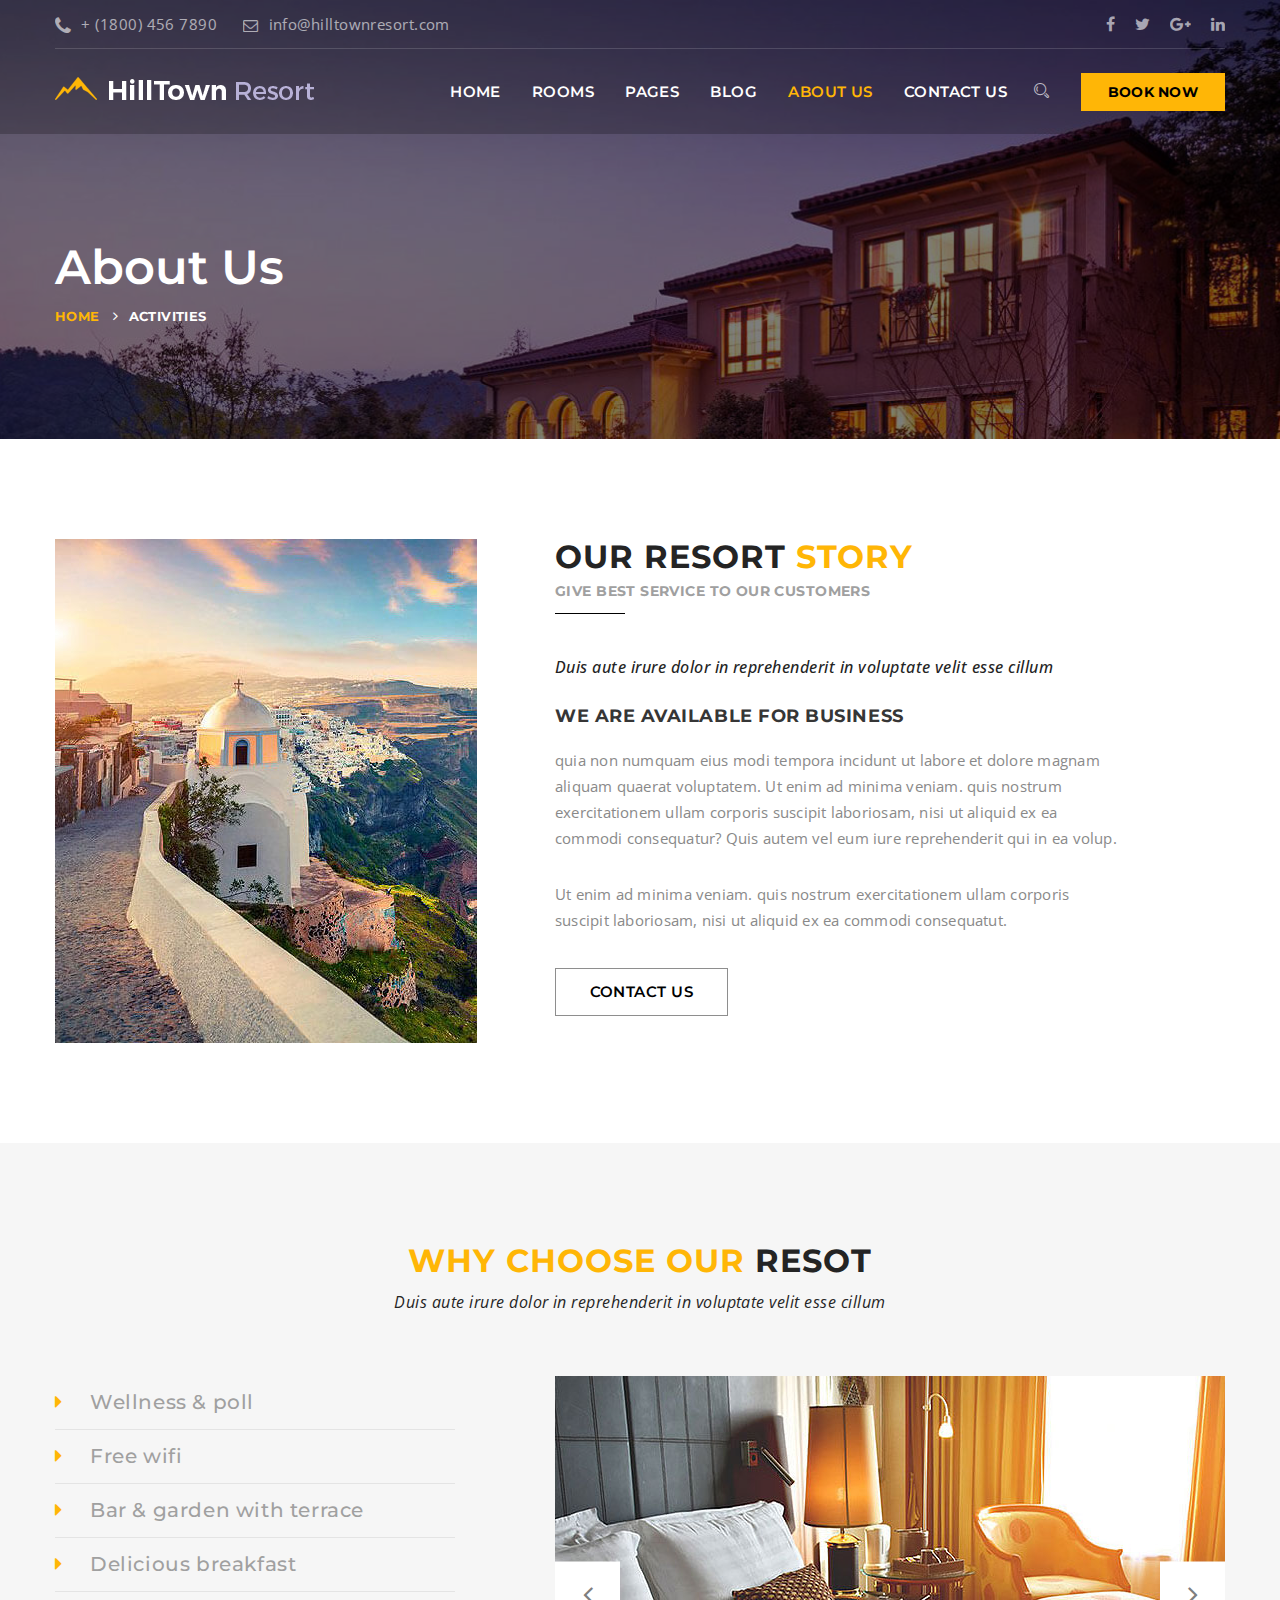
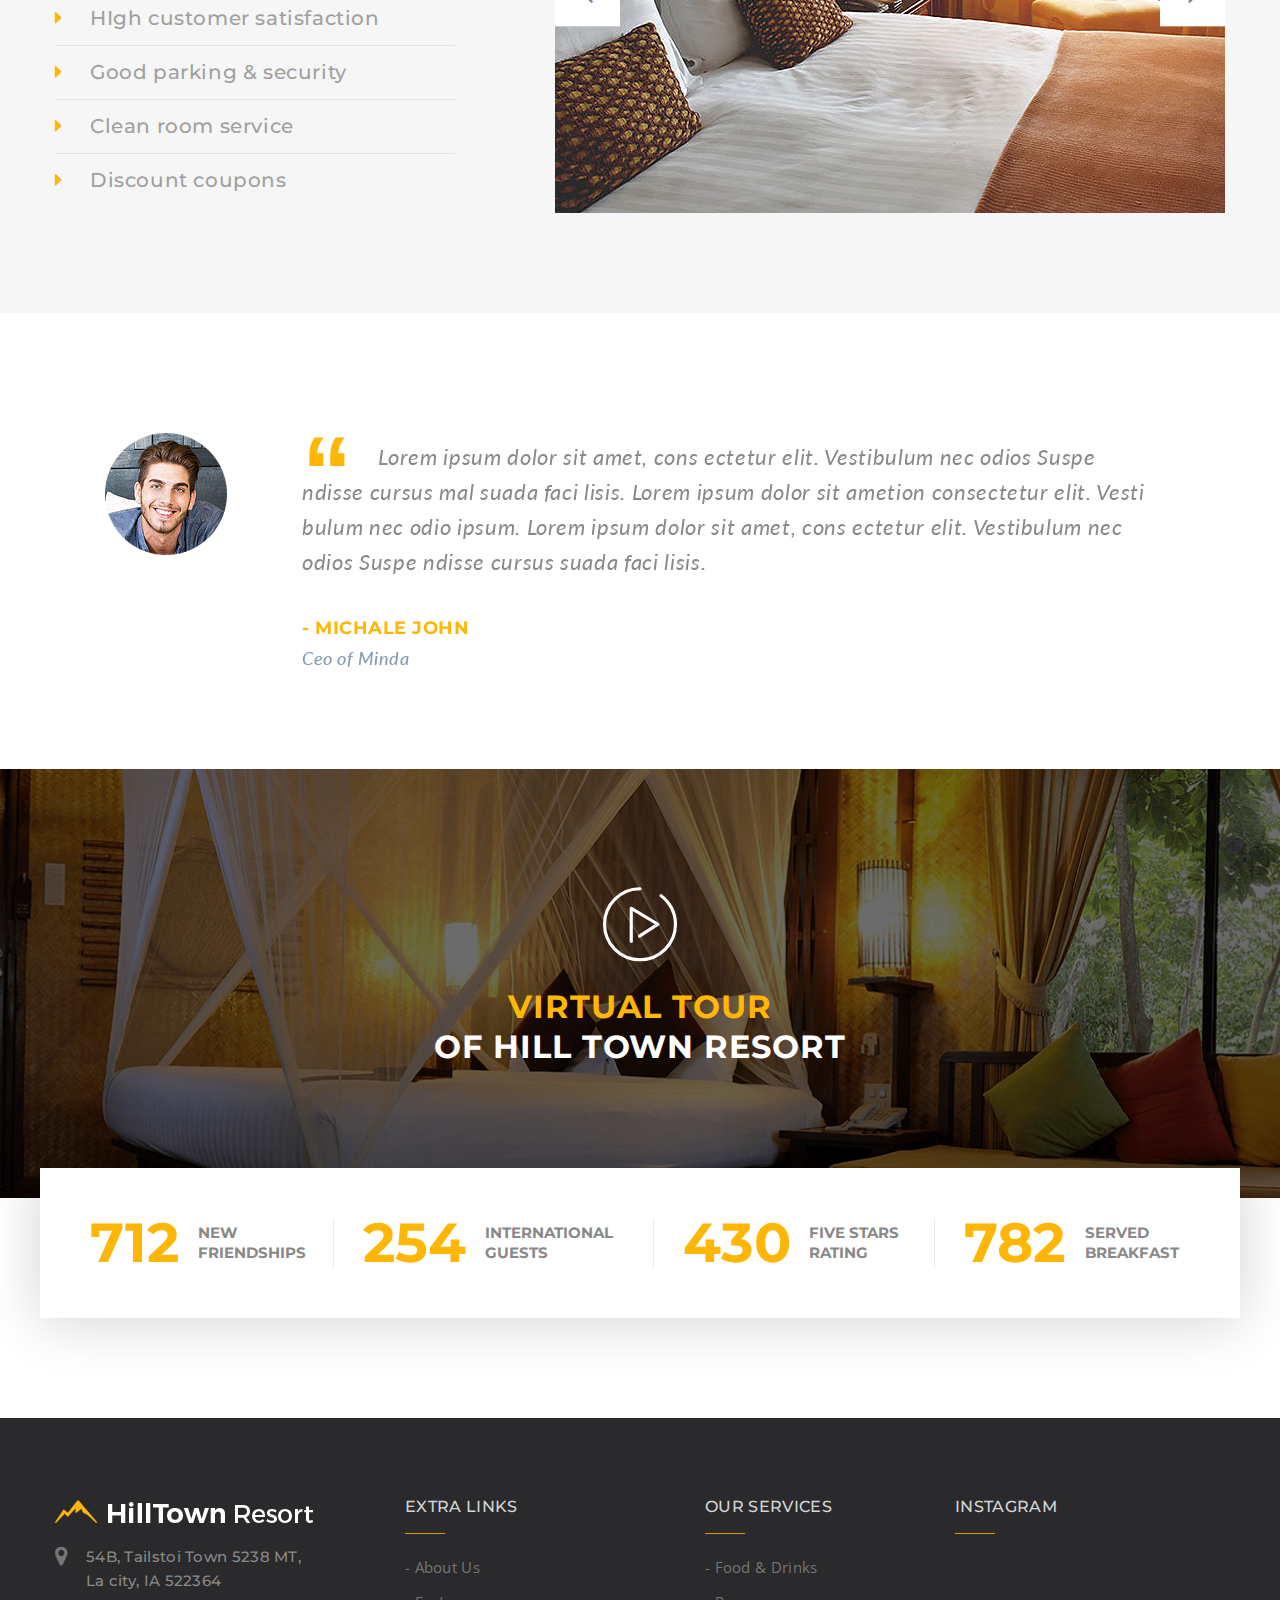
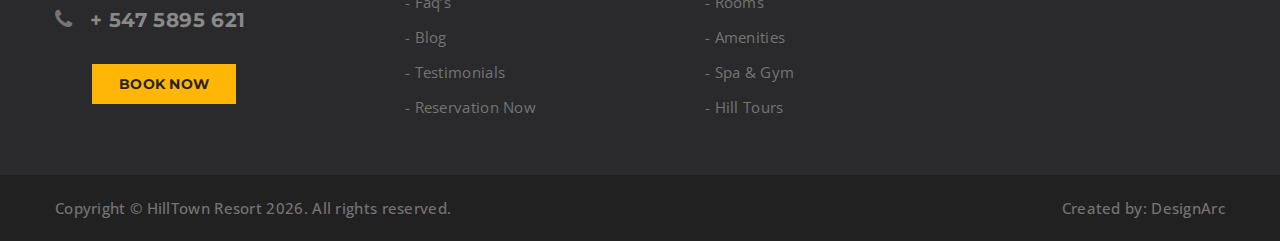
<file: about-us.html>
<!DOCTYPE html>
<html lang="en">
    
<!-- Mirrored from galaxyanalytics.net/demos/hilltown/theme/about-us.html by HTTrack Website Copier/3.x [XR&CO'2014], Sat, 01 Dec 2018 19:13:50 GMT -->
<head>
        <meta charset="utf-8">
        <meta http-equiv="X-UA-Compatible" content="IE=edge">
        <meta name="viewport" content="width=device-width, initial-scale=1">
        
        <link rel="icon" href="img/fav-icon.png" type="image/x-icon" />
        <!-- The above 3 meta tags *must* come first in the head; any other head content must come *after* these tags -->
        <title>HillTown Resort</title>

        <!-- Icon css link -->
        <link href="css/font-awesome.min.css" rel="stylesheet">
        <link href="vendors/stroke-icon/style.css" rel="stylesheet">
        <link href="vendors/flat-icon/flaticon.css" rel="stylesheet">
        <!-- Bootstrap -->
        <link href="css/bootstrap.min.css" rel="stylesheet">
        
        <!-- Rev slider css -->
        <link href="vendors/revolution/css/settings.css" rel="stylesheet">
        <link href="vendors/revolution/css/layers.css" rel="stylesheet">
        <link href="vendors/revolution/css/navigation.css" rel="stylesheet">
        <link href="vendors/animate-css/animate.css" rel="stylesheet">
        
        <!-- Extra plugin css -->
        <link href="vendors/magnify-popup/magnific-popup.css" rel="stylesheet">
        <link href="vendors/owl-carousel/owl.carousel.min.css" rel="stylesheet">
        <link href="vendors/bootstrap-datepicker/bootstrap-datetimepicker.min.css" rel="stylesheet">
        <link href="vendors/bootstrap-selector/bootstrap-select.css" rel="stylesheet">
        
        <link href="css/style.css" rel="stylesheet">
        <link href="css/responsive.css" rel="stylesheet">

        <!-- HTML5 shim and Respond.js for IE8 support of HTML5 elements and media queries -->
        <!-- WARNING: Respond.js doesn't work if you view the page via file:// -->
        <!--[if lt IE 9]>
        <script src="https://oss.maxcdn.com/html5shiv/3.7.3/html5shiv.min.js"></script>
        <script src="https://oss.maxcdn.com/respond/1.4.2/respond.min.js"></script>
        <![endif]-->
    </head>
    <body>

        <!--================Header Area =================-->
        <header class="main_header_area">
            <div class="header_top">
                <div class="container">
                    <div class="header_top_inner">
                        <div class="pull-left">
                            <a href="#"><i class="fa fa-phone"></i>+ (1800) 456 7890</a>
                            <a href="#"><i class="fa fa-envelope-o"></i>info@hilltownresort.com</a>
                        </div>
                        <div class="pull-right">
                            <ul class="header_social">
                                <li><a href="#"><i class="fa fa-facebook"></i></a></li>
                                <li><a href="#"><i class="fa fa-twitter"></i></a></li>
                                <li><a href="#"><i class="fa fa-google-plus"></i></a></li>
                                <li><a href="#"><i class="fa fa-linkedin"></i></a></li>
                            </ul>
                        </div>
                    </div>
                </div>
            </div>
            <div class="header_menu">
                <nav class="navbar navbar-default">
                    <div class="container">
                        <!-- Brand and toggle get grouped for better mobile display -->
                        <div class="navbar-header">
                            <button type="button" class="navbar-toggle collapsed" data-toggle="collapse" data-target="#bs-example-navbar-collapse-1" aria-expanded="false">
                                <span class="sr-only">Toggle navigation</span>
                                <span class="icon-bar"></span>
                                <span class="icon-bar"></span>
                                <span class="icon-bar"></span>
                            </button>
                            <a class="navbar-brand" href="#">
                                <img src="img/logo.png" alt="">
                                <img src="img/logo-sticky.png" alt="">
                            </a>
                        </div>

                        <!-- Collect the nav links, forms, and other content for toggling -->
                        <div class="collapse navbar-collapse" id="bs-example-navbar-collapse-1">
                            <ul class="nav navbar-nav">
                                <li class="dropdown submenu">
                                    <a href="#" class="dropdown-toggle" data-toggle="dropdown" role="button" aria-haspopup="true" aria-expanded="false">Home <i class="fa fa-chevron-down" aria-hidden="true"></i></a>
                                    <ul class="dropdown-menu">
                                        <li><a href="index.html">Home Page 1</a></li>
                                        <li><a href="index-2.html">Home Page 2</a></li>
                                        <li><a href="index-3.html">Home Page 3</a></li>
                                        <li><a href="index-4.html">Home Page 4</a></li>
                                    </ul>
                                </li>
                                <li class="submenu dropdown">
                                    <a href="#" class="dropdown-toggle" data-toggle="dropdown" role="button" aria-haspopup="true" aria-expanded="false">Rooms <i class="fa fa-chevron-down" aria-hidden="true"></i></a>
                                    <ul class="dropdown-menu">
                                        <li><a href="room.html">Rooms Grid Style</a></li>
                                        <li><a href="room-list.html">Rooms List Style</a></li>
                                        <li><a href="room-details.html">Single Room</a></li>
                                    </ul>
                                </li>
                                <li class="submenu dropdown">
                                    <a href="#" class="dropdown-toggle" data-toggle="dropdown" role="button" aria-haspopup="true" aria-expanded="false">pages <i class="fa fa-chevron-down" aria-hidden="true"></i></a>
                                    <ul class="dropdown-menu">
                                        <li><a href="aminities.html">Aminities</a></li>
                                        <li><a href="search.html">Search</a></li>
                                        <li class="dropdown submenu">
                                            <a href="#" class="dropdown-toggle" data-toggle="dropdown" role="button" aria-haspopup="true" aria-expanded="false">Events</a>
                                            <ul class="dropdown-menu">
                                                <li><a href="event.html">-  Event List</a></li>
                                                <li><a href="event-two-column.html">-  Event Grid</a></li>
                                                <li><a href="event-details.html">-  Event Single</a></li>
                                            </ul>
                                        </li>
                                        <li class="dropdown submenu">
                                            <a href="#" class="dropdown-toggle" data-toggle="dropdown" role="button" aria-haspopup="true" aria-expanded="false">Gallery</a>
                                            <ul class="dropdown-menu">
                                                <li><a href="gallery-two-column.html">-  Gallery 2 Column</a></li>
                                                <li><a href="gallery-three-column.html">-  Gallery 3 Column</a></li>
                                                <li><a href="cobage-gallery.html">-  Gallery Cobage</a></li>
                                            </ul>
                                        </li>
                                        <li><a href="restaurant.html">Our Reataurant</a></li>
                                        <li><a href="spa.html">Spa & Relax</a></li>
                                        <li><a href="activities.html">Activities</a></li>
                                        <li><a href="comming-soon.html">Coming Soon page</a></li>
                                        <li><a href="404.html">404 Error</a></li>
                                    </ul>
                                </li>
                                <li class="submenu dropdown">
                                    <a href="#" class="dropdown-toggle" data-toggle="dropdown" role="button" aria-haspopup="true" aria-expanded="false">Blog <i class="fa fa-chevron-down" aria-hidden="true"></i></a>
                                    <ul class="dropdown-menu">
                                        <li><a href="blog-left-sidebar.html">Blog with leftside bar</a></li>
                                        <li><a href="blog-right-sidebar.html">Blog with rightside bar</a></li>
                                        <li><a href="blog.html">Blog without side bar</a></li>
                                        <li><a href="blog-details.html">Blog details</a></li>
                                    </ul>
                                </li>
                                <li class="active"><a href="about-us.html">About Us</a></li>
                                <li><a href="contact-us.html">Contact Us</a></li>
                            </ul>
                            <ul class="nav navbar-nav navbar-right">
                                <li class="search_dropdown">
                                    <a class="popup-with-zoom-anim" href="#test-search"><i class="icon icon-Search"></i></a>
                                </li>
                                <li class="book_btn">
                                    <a class="book_now_btn" href="#">Book now</a>
                                </li>
                            </ul>
                        </div><!-- /.navbar-collapse -->
                    </div><!-- /.container-fluid -->
                </nav>
            </div>
        </header>
        <!--================Header Area =================-->
        
        <!--================Banner Area =================-->
        <section class="banner_area">
            <div class="container">
                <div class="banner_inner_content">
                    <h3>About Us</h3>
                    <ul>
                        <li class="active"><a href="index.html">Home</a></li>
                        <li><a href="about-us.html">Activities</a></li>
                    </ul>
                </div>
            </div>
        </section>
        <!--================End Banner Area =================-->
        
        <!--================Resort Story Area =================-->
        <section class="introduction_area resort_story_area">
            <div class="container">
                <div class="row introduction_inner">
                    <div class="col-md-5">
                        <a href="#" class="introduction_img">
                            <img src="img/resort-story-img.jpg" alt="">
                        </a>
                    </div>
                    <div class="col-md-7">
                        <div class="introduction_left_text">
                            <div class="resort_title">
                                <h2>our resort <span>story</span></h2>
                                <h5>give best service to our customers</h5>
                            </div>
                            <h6>Duis aute irure dolor in reprehenderit in voluptate velit esse cillum</h6>
                            <h4>We are Available for business</h4>
                            <p>quia non numquam eius modi tempora incidunt ut labore et dolore magnam aliquam quaerat voluptatem. Ut enim ad minima veniam. quis nostrum exercitationem ullam corporis suscipit laboriosam, nisi ut aliquid ex ea commodi consequatur? Quis autem vel eum iure reprehenderit qui in ea volup.</p>
                            <p>Ut enim ad minima veniam. quis nostrum exercitationem ullam corporis suscipit laboriosam, nisi ut aliquid ex ea commodi consequatut.</p>
                            <a class="about_btn_b" href="#">contact us</a>
                        </div>
                    </div>
                </div>
            </div>
        </section>
        <!--================End Resort Story Area =================-->
        
        <!--================Choose Resot Area =================-->
        <section class="choose_resot_area">
            <div class="container">
                <div class="center_title">
                    <h2>why choose our <span>resot</span></h2>
                    <p>Duis aute irure dolor in reprehenderit in voluptate velit esse cillum</p>
                </div>
                <div class="row choose_resot_inner">
                    <div class="col-md-5">
                        <div class="resot_list">
                            <ul>
                                <li><a href="#"><i class="fa fa-caret-right" aria-hidden="true"></i>Wellness & poll</a></li>
                                <li><a href="#"><i class="fa fa-caret-right" aria-hidden="true"></i>Free wifi</a></li>
                                <li><a href="#"><i class="fa fa-caret-right" aria-hidden="true"></i>Bar & garden with terrace</a></li>
                                <li><a href="#"><i class="fa fa-caret-right" aria-hidden="true"></i>Delicious breakfast</a></li>
                                <li><a href="#"><i class="fa fa-caret-right" aria-hidden="true"></i>HIgh customer satisfaction</a></li>
                                <li><a href="#"><i class="fa fa-caret-right" aria-hidden="true"></i>Good parking & security</a></li>
                                <li><a href="#"><i class="fa fa-caret-right" aria-hidden="true"></i>Clean room service</a></li>
                                <li><a href="#"><i class="fa fa-caret-right" aria-hidden="true"></i>Discount coupons</a></li>
                            </ul>
                        </div>
                    </div>
                    <div class="col-md-7">
                        <div class="choose_resot_slider owl-carousel">
                            <div class="item">
                                <img src="img/resot/resot-1.jpg" alt="">
                            </div>
                            <div class="item">
                                <img src="img/resot/resot-1.jpg" alt="">
                            </div>
                            <div class="item">
                                <img src="img/resot/resot-1.jpg" alt="">
                            </div>
                        </div>
                    </div>
                </div>
            </div>
        </section>
        <!--================End Choose Resot Area =================-->
        
        <!--================Client Testimonial Area =================-->
        <section class="client_area client_three">
            <div class="container">
                <div class="clients_slider owl-carousel">
                    <div class="item">
                        <div class="media">
                            <div class="media-left">
                                <img src="img/clients/client-1.png" alt="">
                            </div>
                            <div class="media-body">
                                <p><i>“</i> Lorem ipsum dolor sit amet, cons ectetur elit. Vestibulum nec odios Suspe ndisse cursus mal suada faci lisis. Lorem ipsum dolor sit ametion consectetur elit. Vesti bulum nec odio ipsum. Lorem ipsum dolor sit amet, cons ectetur elit. Vestibulum nec odios Suspe ndisse cursus suada faci lisis. </p>
                                <a href="#"><h4>- Michale John</h4></a>
                                <h5>Ceo of Minda</h5>
                            </div>
                        </div>
                    </div>
                    <div class="item">
                        <div class="media">
                            <div class="media-left">
                                <img src="img/clients/client-1.png" alt="">
                            </div>
                            <div class="media-body">
                                <p><i>“</i> Lorem ipsum dolor sit amet, cons ectetur elit. Vestibulum nec odios Suspe ndisse cursus mal suada faci lisis. Lorem ipsum dolor sit ametion consectetur elit. Vesti bulum nec odio ipsum. Lorem ipsum dolor sit amet, cons ectetur elit. Vestibulum nec odios Suspe ndisse cursus suada faci lisis. </p>
                                <a href="#"><h4>- Michale John</h4></a>
                                <h5>Ceo of Minda</h5>
                            </div>
                        </div>
                    </div>
                    <div class="item">
                        <div class="media">
                            <div class="media-left">
                                <img src="img/clients/client-1.png" alt="">
                            </div>
                            <div class="media-body">
                                <p><i>“</i> Lorem ipsum dolor sit amet, cons ectetur elit. Vestibulum nec odios Suspe ndisse cursus mal suada faci lisis. Lorem ipsum dolor sit ametion consectetur elit. Vesti bulum nec odio ipsum. Lorem ipsum dolor sit amet, cons ectetur elit. Vestibulum nec odios Suspe ndisse cursus suada faci lisis. </p>
                                <a href="#"><h4>- Michale John</h4></a>
                                <h5>Ceo of Minda</h5>
                            </div>
                        </div>
                    </div>
                </div>
            </div>
        </section>
        <!--================End Client Testimonial Area =================-->
        
        <!--================Video Area =================-->
        <section class="video_area">
            <div class="container">
                <div class="video_inner">
                    <a class="popup-youtube" href="https://www.youtube.com/watch?v=48uPk1SA37Y"><i class="flaticon-play-button"></i></a>
                    <h4>virtual Tour</h4>
                    <h5>of Hill Town Resort</h5>
                </div>
            </div>
        </section>
        <!--================End Video Area =================-->
        
        <!--================Fun Fact Area =================-->
        <section class="fun_fact_area about_fun_fact">
            <div class="container">
                <div class="row">
                    <div class="fun_fact_box row m0">
                        <div class="col-md-3 col-sm-6">
                            <div class="media">
                                <div class="media-left">
                                    <h3 class="counter">712</h3>
                                </div>
                                <div class="media-body">
                                    <h4>new <br /> friendships</h4>
                                </div>
                            </div>
                        </div>
                        <div class="col-md-3 col-sm-6">
                            <div class="media">
                                <div class="media-left">
                                    <h3 class="counter">254</h3>
                                </div>
                                <div class="media-body">
                                    <h4>International <br /> Guests</h4>
                                </div>
                            </div>
                        </div>
                        <div class="col-md-3 col-sm-6">
                            <div class="media">
                                <div class="media-left">
                                    <h3 class="counter">430</h3>
                                </div>
                                <div class="media-body">
                                    <h4>five stars <br /> rating</h4>
                                </div>
                            </div>
                        </div>
                        <div class="col-md-3 col-sm-6">
                            <div class="media">
                                <div class="media-left">
                                    <h3 class="counter">782</h3>
                                </div>
                                <div class="media-body">
                                    <h4>Served <br /> Breakfast</h4>
                                </div>
                            </div>
                        </div>
                    </div>
                </div>
            </div>
        </section>
        <!--================End Fun Fact Area =================-->
        
        <!--================Footer Area =================-->
        <footer class="footer_area">
            <div class="footer_widget_area">
                <div class="container">
                    <div class="row">
                        <div class="col-md-3 col-xs-6">
                            <aside class="f_widget about_widget">
                                <img src="img/footer-logo.png" alt="">
                                <div class="ab_wd_list">
                                    <div class="media">
                                        <div class="media-left">
                                            <i class="fa fa-map-marker"></i>
                                        </div>
                                        <div class="media-body">
                                            <h4>54B, Tailstoi Town 5238 MT, La city, IA 522364</h4>
                                        </div>
                                    </div>
                                    <div class="media">
                                        <div class="media-left">
                                            <i class="fa fa-phone"></i>
                                        </div>
                                        <div class="media-body">
                                            <h4>+ 547 5895 621</h4>
                                        </div>
                                    </div>
                                </div>
                                <div class="book_now_area">
                                    <a class="book_now_btn" href="#">Book now</a>
                                </div>
                            </aside>
                        </div>
                        <div class="col-md-3 col-xs-6">
                            <aside class="f_widget link_widget">
                                <div class="f_title">
                                    <h3>Extra Links</h3>
                                </div>
                                <ul>
                                    <li><a href="#">-  About Us</a></li>
                                    <li><a href="#">-  Faq’s</a></li>
                                    <li><a href="#">-  Blog</a></li>
                                    <li><a href="#">-  Testimonials</a></li>
                                    <li><a href="#">-  Reservation Now</a></li>
                                </ul>
                            </aside>
                        </div>
                        <div class="col-md-3 col-xs-6">
                            <aside class="f_widget link_widget">
                                <div class="f_title">
                                    <h3>our services</h3>
                                </div>
                                <ul>
                                    <li><a href="#">-  Food & Drinks</a></li>
                                    <li><a href="#">-  Rooms</a></li>
                                    <li><a href="#">-  Amenities</a></li>
                                    <li><a href="#">-  Spa & Gym</a></li>
                                    <li><a href="#">-  Hill Tours</a></li>
                                </ul>
                            </aside>
                        </div>
                        <div class="col-md-3 col-xs-6">
                            <aside class="f_widget instagram_widget">
                                <div class="f_title">
                                    <h3>Instagram</h3>
                                </div>
                                <ul class="instagram_list" id="instafeed"></ul>
                            </aside>
                        </div>
                    </div>
                </div>
            </div>
            <div class="footer_copyright_area">
                <div class="container">
                    <div class="pull-left">
                        <h4>Copyright © HillTown Resort  <script>document.write(new Date().getFullYear());</script>. All rights reserved. </h4>
                    </div>
                    <div class="pull-right">
                        <h4>Created by: <a href="#">DesignArc</a></h4>
                    </div>
                </div>
            </div>
        </footer>
        <!--================End Footer Area =================-->
        
        <!--================Search Box Area =================-->
        <div class="search_area zoom-anim-dialog mfp-hide" id="test-search">
            <div class="search_box_inner">
                <h3>Search</h3>
                <div class="input-group">
                    <input type="text" class="form-control" placeholder="Search for...">
                    <span class="input-group-btn">
                        <button class="btn btn-default" type="button"><i class="icon icon-Search"></i></button>
                    </span>
                </div>
            </div>
        </div>
        <!--================End Search Box Area =================-->
        
        
        
        
        
        <!--================End Footer Area =================-->
        <!-- jQuery (necessary for Bootstrap's JavaScript plugins) -->
        <script src="js/jquery-2.2.4.js"></script>
        <!-- Include all compiled plugins (below), or include individual files as needed -->
        <script src="js/bootstrap.min.js"></script>
        <!-- Rev slider js -->
        <script src="vendors/revolution/js/jquery.themepunch.tools.min.js"></script>
        <script src="vendors/revolution/js/jquery.themepunch.revolution.min.js"></script>
        <script src="vendors/revolution/js/extensions/revolution.extension.video.min.js"></script>
        <script src="vendors/revolution/js/extensions/revolution.extension.slideanims.min.js"></script>
        <script src="vendors/revolution/js/extensions/revolution.extension.layeranimation.min.js"></script>
        <script src="vendors/revolution/js/extensions/revolution.extension.navigation.min.js"></script>
        
        <script src="vendors/magnify-popup/jquery.magnific-popup.min.js"></script>
        <script src="vendors/isotope/imagesloaded.pkgd.min.js"></script>
        <script src="vendors/isotope/isotope.pkgd.min.js"></script>
        <script src="vendors/counterup/waypoints.min.js"></script>
        <script src="vendors/counterup/jquery.counterup.min.js"></script>
        <script src="vendors/owl-carousel/owl.carousel.min.js"></script>
        <script src="vendors/bootstrap-datepicker/bootstrap-datetimepicker.min.js"></script>
        <script src="vendors/bootstrap-selector/bootstrap-select.js"></script>
        <script src="vendors/lightbox/simpleLightbox.min.js"></script>
        
        <!-- instafeed-->
        <script type="text/javascript" src="vendors/instafeed/instafeed.min.js"></script>
        <script type="text/javascript" src="vendors/instafeed/script.js"></script>
        
        <script src="js/theme.js"></script>
    </body>

<!-- Mirrored from galaxyanalytics.net/demos/hilltown/theme/about-us.html by HTTrack Website Copier/3.x [XR&CO'2014], Sat, 01 Dec 2018 19:13:51 GMT -->
</html>
</file>
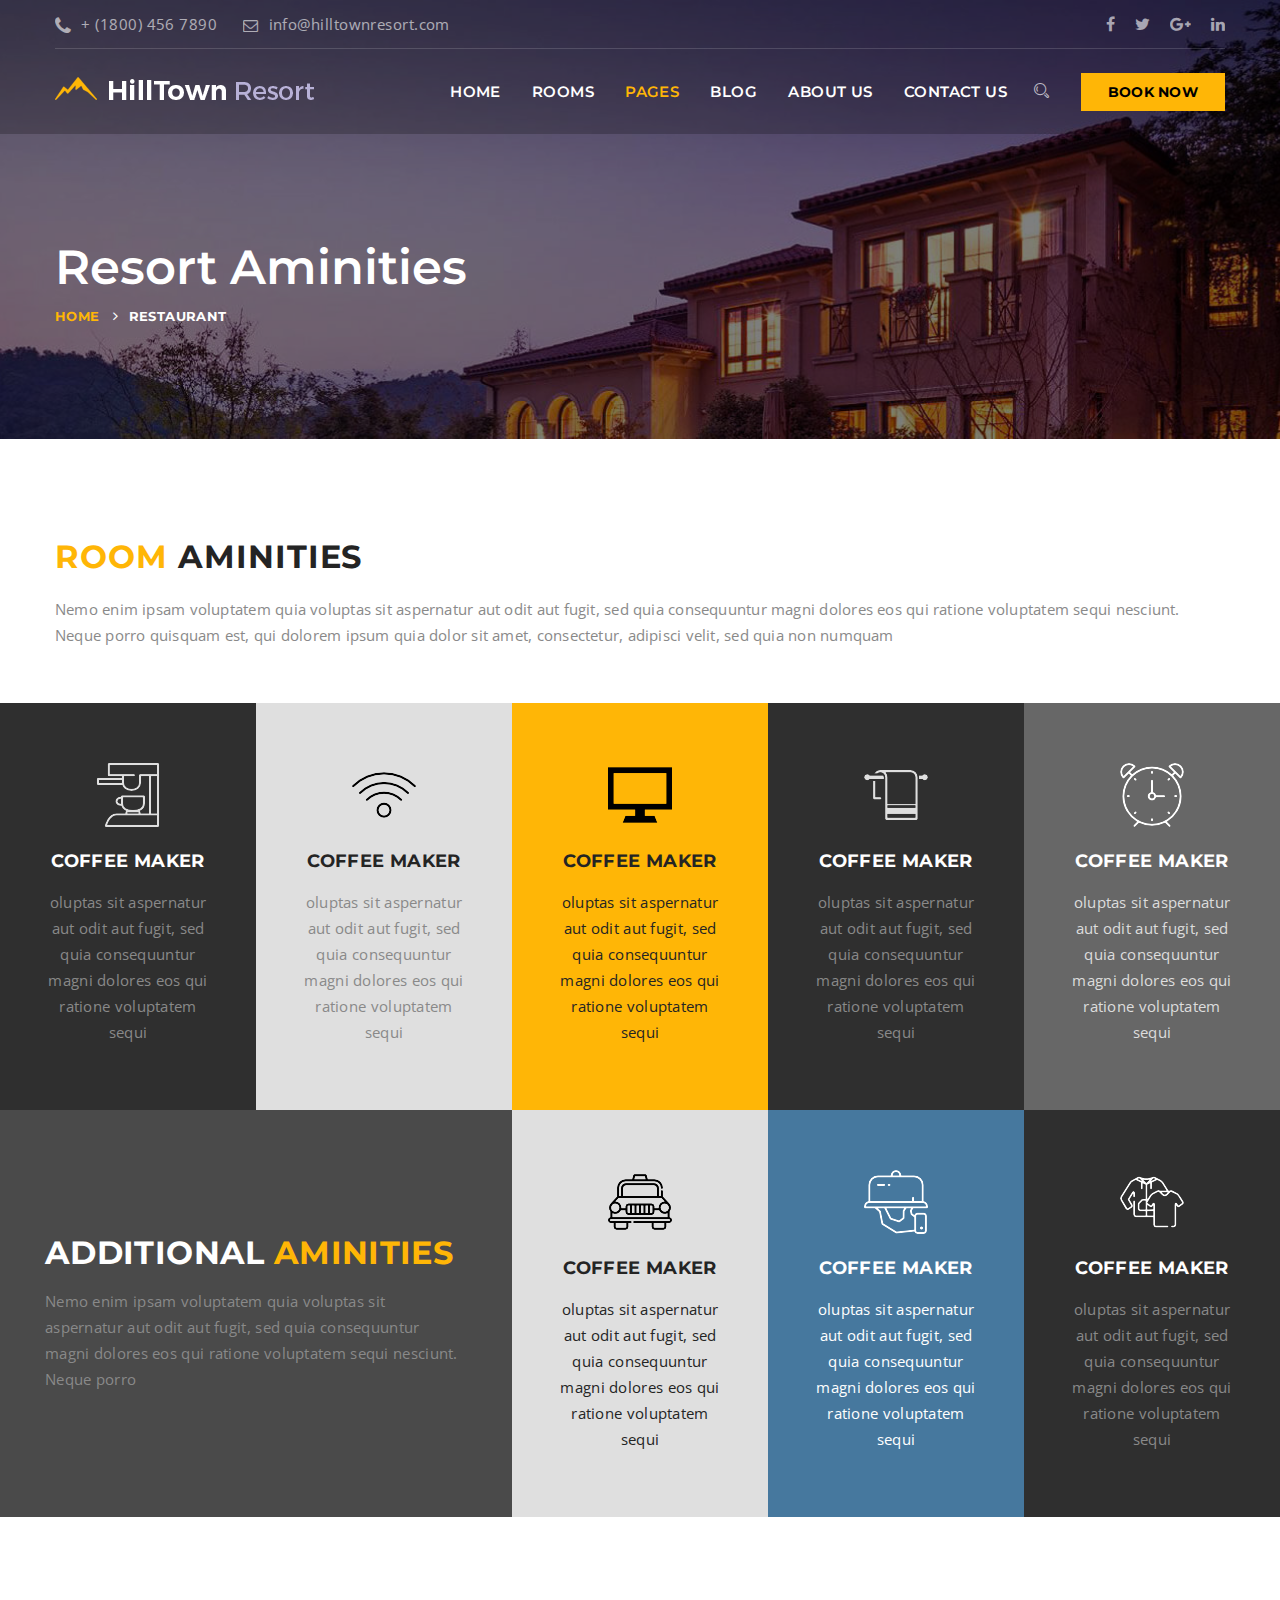
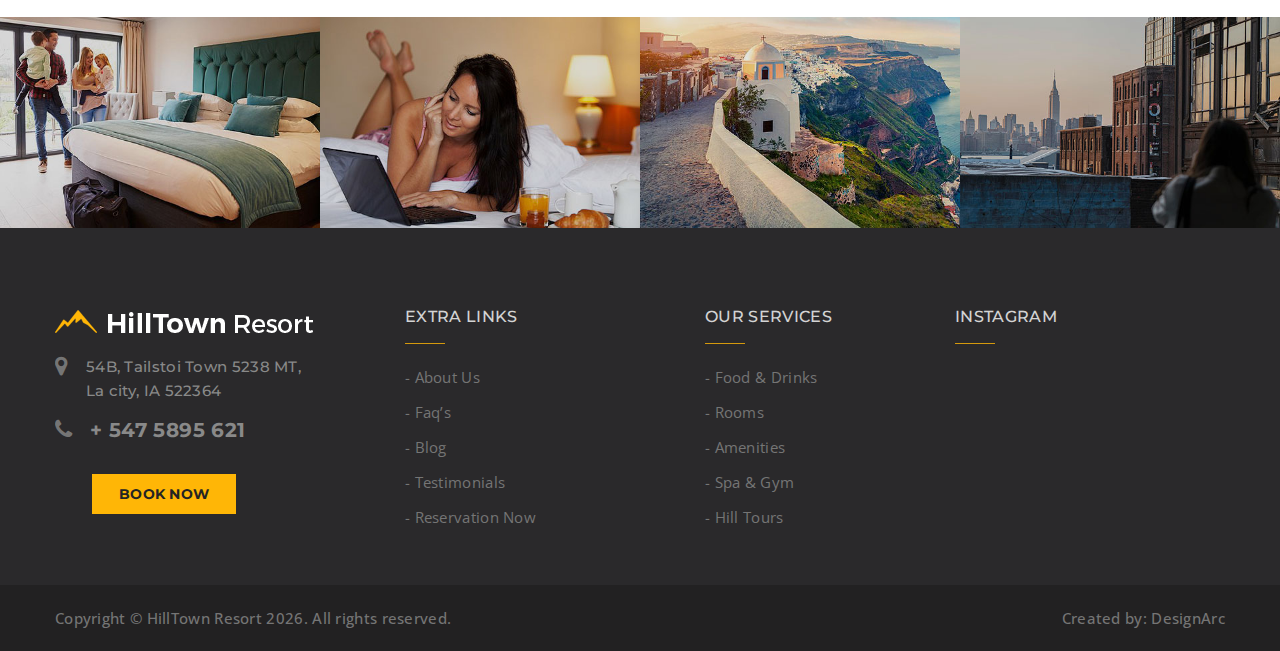
<file: aminities.html>
<!DOCTYPE html>
<html lang="en">
    
<!-- Mirrored from galaxyanalytics.net/demos/hilltown/theme/aminities.html by HTTrack Website Copier/3.x [XR&CO'2014], Sat, 01 Dec 2018 19:09:36 GMT -->
<head>
        <meta charset="utf-8">
        <meta http-equiv="X-UA-Compatible" content="IE=edge">
        <meta name="viewport" content="width=device-width, initial-scale=1">
        
        <link rel="icon" href="img/fav-icon.png" type="image/x-icon" />
        <!-- The above 3 meta tags *must* come first in the head; any other head content must come *after* these tags -->
        <title>HillTown Resort</title>

        <!-- Icon css link -->
        <link href="css/font-awesome.min.css" rel="stylesheet">
        <link href="vendors/stroke-icon/style.css" rel="stylesheet">
        <!-- Bootstrap -->
        <link href="css/bootstrap.min.css" rel="stylesheet">
        
        <!-- Rev slider css -->
        <link href="vendors/revolution/css/settings.css" rel="stylesheet">
        <link href="vendors/revolution/css/layers.css" rel="stylesheet">
        <link href="vendors/revolution/css/navigation.css" rel="stylesheet">
        <link href="vendors/animate-css/animate.css" rel="stylesheet">
        
        <!-- Extra plugin css -->
        <link href="vendors/magnify-popup/magnific-popup.css" rel="stylesheet">
        <link href="vendors/owl-carousel/owl.carousel.min.css" rel="stylesheet">
        <link href="vendors/bootstrap-datepicker/bootstrap-datetimepicker.min.css" rel="stylesheet">
        <link href="vendors/bootstrap-selector/bootstrap-select.css" rel="stylesheet">
        <link href="vendors/lightbox/simpleLightbox.css" rel="stylesheet">
        
        <link href="css/style.css" rel="stylesheet">
        <link href="css/responsive.css" rel="stylesheet">

        <!-- HTML5 shim and Respond.js for IE8 support of HTML5 elements and media queries -->
        <!-- WARNING: Respond.js doesn't work if you view the page via file:// -->
        <!--[if lt IE 9]>
        <script src="https://oss.maxcdn.com/html5shiv/3.7.3/html5shiv.min.js"></script>
        <script src="https://oss.maxcdn.com/respond/1.4.2/respond.min.js"></script>
        <![endif]-->
    </head>
    <body>

        <!--================Header Area =================-->
        <header class="main_header_area">
            <div class="header_top">
                <div class="container">
                    <div class="header_top_inner">
                        <div class="pull-left">
                            <a href="#"><i class="fa fa-phone"></i>+ (1800) 456 7890</a>
                            <a href="#"><i class="fa fa-envelope-o"></i>info@hilltownresort.com</a>
                        </div>
                        <div class="pull-right">
                            <ul class="header_social">
                                <li><a href="#"><i class="fa fa-facebook"></i></a></li>
                                <li><a href="#"><i class="fa fa-twitter"></i></a></li>
                                <li><a href="#"><i class="fa fa-google-plus"></i></a></li>
                                <li><a href="#"><i class="fa fa-linkedin"></i></a></li>
                            </ul>
                        </div>
                    </div>
                </div>
            </div>
            <div class="header_menu">
                <nav class="navbar navbar-default">
                    <div class="container">
                        <!-- Brand and toggle get grouped for better mobile display -->
                        <div class="navbar-header">
                            <button type="button" class="navbar-toggle collapsed" data-toggle="collapse" data-target="#bs-example-navbar-collapse-1" aria-expanded="false">
                                <span class="sr-only">Toggle navigation</span>
                                <span class="icon-bar"></span>
                                <span class="icon-bar"></span>
                                <span class="icon-bar"></span>
                            </button>
                            <a class="navbar-brand" href="#">
                                <img src="img/logo.png" alt="">
                                <img src="img/logo-sticky.png" alt="">
                            </a>
                        </div>

                        <!-- Collect the nav links, forms, and other content for toggling -->
                        <div class="collapse navbar-collapse" id="bs-example-navbar-collapse-1">
                            <ul class="nav navbar-nav">
                                <li class="dropdown submenu">
                                    <a href="#" class="dropdown-toggle" data-toggle="dropdown" role="button" aria-haspopup="true" aria-expanded="false">Home <i class="fa fa-chevron-down" aria-hidden="true"></i></a>
                                    <ul class="dropdown-menu">
                                        <li><a href="index.html">Home Page 1</a></li>
                                        <li><a href="index-2.html">Home Page 2</a></li>
                                        <li><a href="index-3.html">Home Page 3</a></li>
                                        <li><a href="index-4.html">Home Page 4</a></li>
                                    </ul>
                                </li>
                                <li class="submenu dropdown">
                                    <a href="#" class="dropdown-toggle" data-toggle="dropdown" role="button" aria-haspopup="true" aria-expanded="false">Rooms <i class="fa fa-chevron-down" aria-hidden="true"></i></a>
                                    <ul class="dropdown-menu">
                                        <li><a href="room.html">Rooms Grid Style</a></li>
                                        <li><a href="room-list.html">Rooms List Style</a></li>
                                        <li><a href="room-details.html">Single Room</a></li>
                                    </ul>
                                </li>
                                <li class="submenu dropdown active">
                                    <a href="#" class="dropdown-toggle" data-toggle="dropdown" role="button" aria-haspopup="true" aria-expanded="false">pages <i class="fa fa-chevron-down" aria-hidden="true"></i></a>
                                    <ul class="dropdown-menu">
                                        <li><a href="aminities.html">Aminities</a></li>
                                        <li><a href="search.html">Search</a></li>
                                        <li class="dropdown submenu">
                                            <a href="#" class="dropdown-toggle" data-toggle="dropdown" role="button" aria-haspopup="true" aria-expanded="false">Events</a>
                                            <ul class="dropdown-menu">
                                                <li><a href="event.html">-  Event List</a></li>
                                                <li><a href="event-two-column.html">-  Event Grid</a></li>
                                                <li><a href="event-details.html">-  Event Single</a></li>
                                            </ul>
                                        </li>
                                        <li class="dropdown submenu">
                                            <a href="#" class="dropdown-toggle" data-toggle="dropdown" role="button" aria-haspopup="true" aria-expanded="false">Gallery</a>
                                            <ul class="dropdown-menu">
                                                <li><a href="gallery-two-column.html">-  Gallery 2 Column</a></li>
                                                <li><a href="gallery-three-column.html">-  Gallery 3 Column</a></li>
                                                <li><a href="cobage-gallery.html">-  Gallery Cobage</a></li>
                                            </ul>
                                        </li>
                                        <li><a href="restaurant.html">Our Reataurant</a></li>
                                        <li><a href="spa.html">Spa & Relax</a></li>
                                        <li><a href="activities.html">Activities</a></li>
                                        <li><a href="comming-soon.html">Coming Soon page</a></li>
                                        <li><a href="404.html">404 Error</a></li>
                                    </ul>
                                </li>
                                <li class="submenu dropdown">
                                    <a href="#" class="dropdown-toggle" data-toggle="dropdown" role="button" aria-haspopup="true" aria-expanded="false">Blog <i class="fa fa-chevron-down" aria-hidden="true"></i></a>
                                    <ul class="dropdown-menu">
                                        <li><a href="blog-left-sidebar.html">Blog with leftside bar</a></li>
                                        <li><a href="blog-right-sidebar.html">Blog with rightside bar</a></li>
                                        <li><a href="blog.html">Blog without side bar</a></li>
                                        <li><a href="blog-details.html">Blog details</a></li>
                                    </ul>
                                </li>
                                <li><a href="about-us.html">About Us</a></li>
                                <li><a href="contact-us.html">Contact Us</a></li>
                            </ul>
                            <ul class="nav navbar-nav navbar-right">
                                <li class="search_dropdown">
                                    <a class="popup-with-zoom-anim" href="#test-search"><i class="icon icon-Search"></i></a>
                                </li>
                                <li class="book_btn">
                                    <a class="book_now_btn" href="#">Book now</a>
                                </li>
                            </ul>
                        </div><!-- /.navbar-collapse -->
                    </div><!-- /.container-fluid -->
                </nav>
            </div>
        </header>
        <!--================Header Area =================-->
        
        <!--================Banner Area =================-->
        <section class="banner_area">
            <div class="container">
                <div class="banner_inner_content">
                    <h3>Resort Aminities</h3>
                    <ul>
                        <li class="active"><a href="index.html">Home</a></li>
                        <li><a href="aminities.html">Restaurant</a></li>
                    </ul>
                </div>
            </div>
        </section>
        <!--================End Banner Area =================-->
        
        <!--================Aminities Content Area =================-->
        <section class="aminities_area">
            <div class="container">
                <div class="main_big_title">
                    <h2>room <span>aminities</span></h2>
                    <p>Nemo enim ipsam voluptatem quia voluptas sit aspernatur aut odit aut fugit, sed quia consequuntur magni dolores eos qui ratione voluptatem sequi nesciunt. Neque porro quisquam est, qui dolorem ipsum quia dolor sit amet, consectetur, adipisci velit, sed quia non numquam</p>
                </div>
            </div>
            <div class="aminities_list">
                <div class="aminities_item">
                    <img src="img/icon/aminities-1.png" alt="">
                    <a href="#"><h4>Coffee Maker</h4></a>
                    <p>oluptas sit aspernatur aut odit aut fugit, sed quia consequuntur magni dolores eos qui ratione voluptatem sequi</p>
                </div>
                <div class="aminities_item">
                    <img src="img/icon/aminities-2.png" alt="">
                    <a href="#"><h4>Coffee Maker</h4></a>
                    <p>oluptas sit aspernatur aut odit aut fugit, sed quia consequuntur magni dolores eos qui ratione voluptatem sequi</p>
                </div>
                <div class="aminities_item">
                    <img src="img/icon/aminities-3.png" alt="">
                    <a href="#"><h4>Coffee Maker</h4></a>
                    <p>oluptas sit aspernatur aut odit aut fugit, sed quia consequuntur magni dolores eos qui ratione voluptatem sequi</p>
                </div>
                <div class="aminities_item">
                    <img src="img/icon/aminities-4.png" alt="">
                    <a href="#"><h4>Coffee Maker</h4></a>
                    <p>oluptas sit aspernatur aut odit aut fugit, sed quia consequuntur magni dolores eos qui ratione voluptatem sequi</p>
                </div>
                <div class="aminities_item">
                    <img src="img/icon/aminities-5.png" alt="">
                    <a href="#"><h4>Coffee Maker</h4></a>
                    <p>oluptas sit aspernatur aut odit aut fugit, sed quia consequuntur magni dolores eos qui ratione voluptatem sequi</p>
                </div>
                <div class="aminities_item">
                    <div class="aminities_item_inn">
                        <a href="#"><h4>additional <span>aminities</span></h4></a>
                        <p>Nemo enim ipsam voluptatem quia voluptas sit aspernatur aut odit aut fugit, sed quia consequuntur magni dolores eos qui ratione voluptatem sequi nesciunt. Neque porro</p>
                    </div>
                </div>
                <div class="aminities_item">
                    <img src="img/icon/aminities-6.png" alt="">
                    <a href="#"><h4>Coffee Maker</h4></a>
                    <p>oluptas sit aspernatur aut odit aut fugit, sed quia consequuntur magni dolores eos qui ratione voluptatem sequi</p>
                </div>
                <div class="aminities_item">
                    <img src="img/icon/aminities-7.png" alt="">
                    <a href="#"><h4>Coffee Maker</h4></a>
                    <p>oluptas sit aspernatur aut odit aut fugit, sed quia consequuntur magni dolores eos qui ratione voluptatem sequi</p>
                </div>
                <div class="aminities_item">
                    <img src="img/icon/aminities-8.png" alt="">
                    <a href="#"><h4>Coffee Maker</h4></a>
                    <p>oluptas sit aspernatur aut odit aut fugit, sed quia consequuntur magni dolores eos qui ratione voluptatem sequi</p>
                </div>
            </div>
        </section>
        <!--================End Aminities Content Area =================-->
        
        <!--================Our Resort Gallery Area =================-->
        <div class="resort_gallery_inner resort_g_full">
            <div class="resort_full_gallery owl-carousel imageGallery1">
                <div class="item">
                    <img src="img/gallery/resort-g-5.jpg" alt="">
                    <div class="resort_g_hover">
                        <div class="resort_hover_inner">
                            <a class="light" href="img/gallery/gallery-big/img-1.jpg"><i class="fa fa-expand" aria-hidden="true"></i></a> 
                            <h5>Our Room</h5>
                        </div>
                    </div>
                </div>
                <div class="item">
                    <img src="img/gallery/resort-g-6.jpg" alt="">
                    <div class="resort_g_hover">
                        <div class="resort_hover_inner">
                            <a class="light" href="img/gallery/gallery-big/img-2.jpg"><i class="fa fa-expand" aria-hidden="true"></i></a> 
                            <h5>Our Room</h5>
                        </div>
                    </div>
                </div>
                <div class="item">
                    <img src="img/gallery/resort-g-7.jpg" alt="">
                    <div class="resort_g_hover">
                        <div class="resort_hover_inner">
                            <a class="light" href="img/gallery/gallery-big/img-3.jpg"><i class="fa fa-expand" aria-hidden="true"></i></a> 
                            <h5>Our Room</h5>
                        </div>
                    </div>
                </div>
                <div class="item">
                    <img src="img/gallery/resort-g-8.jpg" alt="">
                    <div class="resort_g_hover">
                        <div class="resort_hover_inner">
                            <a class="light" href="img/gallery/gallery-big/img-4.jpg"><i class="fa fa-expand" aria-hidden="true"></i></a> 
                            <h5>Our Room</h5>
                        </div>
                    </div>
                </div>
            </div>
        </div>
        <!--================End Our Resort Gallery Area =================-->
        
        <!--================Footer Area =================-->
        <footer class="footer_area">
            <div class="footer_widget_area">
                <div class="container">
                    <div class="row">
                        <div class="col-md-3 col-xs-6">
                            <aside class="f_widget about_widget">
                                <img src="img/footer-logo.png" alt="">
                                <div class="ab_wd_list">
                                    <div class="media">
                                        <div class="media-left">
                                            <i class="fa fa-map-marker"></i>
                                        </div>
                                        <div class="media-body">
                                            <h4>54B, Tailstoi Town 5238 MT, La city, IA 522364</h4>
                                        </div>
                                    </div>
                                    <div class="media">
                                        <div class="media-left">
                                            <i class="fa fa-phone"></i>
                                        </div>
                                        <div class="media-body">
                                            <h4>+ 547 5895 621</h4>
                                        </div>
                                    </div>
                                </div>
                                <div class="book_now_area">
                                    <a class="book_now_btn" href="#">Book now</a>
                                </div>
                            </aside>
                        </div>
                        <div class="col-md-3 col-xs-6">
                            <aside class="f_widget link_widget">
                                <div class="f_title">
                                    <h3>Extra Links</h3>
                                </div>
                                <ul>
                                    <li><a href="#">-  About Us</a></li>
                                    <li><a href="#">-  Faq’s</a></li>
                                    <li><a href="#">-  Blog</a></li>
                                    <li><a href="#">-  Testimonials</a></li>
                                    <li><a href="#">-  Reservation Now</a></li>
                                </ul>
                            </aside>
                        </div>
                        <div class="col-md-3 col-xs-6">
                            <aside class="f_widget link_widget">
                                <div class="f_title">
                                    <h3>our services</h3>
                                </div>
                                <ul>
                                    <li><a href="#">-  Food & Drinks</a></li>
                                    <li><a href="#">-  Rooms</a></li>
                                    <li><a href="#">-  Amenities</a></li>
                                    <li><a href="#">-  Spa & Gym</a></li>
                                    <li><a href="#">-  Hill Tours</a></li>
                                </ul>
                            </aside>
                        </div>
                        <div class="col-md-3 col-xs-6">
                            <aside class="f_widget instagram_widget">
                                <div class="f_title">
                                    <h3>Instagram</h3>
                                </div>
                                <ul class="instagram_list" id="instafeed"></ul>
                            </aside>
                        </div>
                    </div>
                </div>
            </div>
            <div class="footer_copyright_area">
                <div class="container">
                    <div class="pull-left">
                        <h4>Copyright © HillTown Resort  <script>document.write(new Date().getFullYear());</script>. All rights reserved. </h4>
                    </div>
                    <div class="pull-right">
                        <h4>Created by: <a href="#">DesignArc</a></h4>
                    </div>
                </div>
            </div>
        </footer>
        <!--================End Footer Area =================-->
        
        <!--================Search Box Area =================-->
        <div class="search_area zoom-anim-dialog mfp-hide" id="test-search">
            <div class="search_box_inner">
                <h3>Search</h3>
                <div class="input-group">
                    <input type="text" class="form-control" placeholder="Search for...">
                    <span class="input-group-btn">
                        <button class="btn btn-default" type="button"><i class="icon icon-Search"></i></button>
                    </span>
                </div>
            </div>
        </div>
        <!--================End Search Box Area =================-->
        
        
        
        
        
        <!--================End Footer Area =================-->
        <!-- jQuery (necessary for Bootstrap's JavaScript plugins) -->
        <script src="js/jquery-2.2.4.js"></script>
        <!-- Include all compiled plugins (below), or include individual files as needed -->
        <script src="js/bootstrap.min.js"></script>
        <!-- Rev slider js -->
        <script src="vendors/revolution/js/jquery.themepunch.tools.min.js"></script>
        <script src="vendors/revolution/js/jquery.themepunch.revolution.min.js"></script>
        <script src="vendors/revolution/js/extensions/revolution.extension.video.min.js"></script>
        <script src="vendors/revolution/js/extensions/revolution.extension.slideanims.min.js"></script>
        <script src="vendors/revolution/js/extensions/revolution.extension.layeranimation.min.js"></script>
        <script src="vendors/revolution/js/extensions/revolution.extension.navigation.min.js"></script>
        
        <script src="vendors/magnify-popup/jquery.magnific-popup.min.js"></script>
        <script src="vendors/isotope/imagesloaded.pkgd.min.js"></script>
        <script src="vendors/isotope/isotope.pkgd.min.js"></script>
        <script src="vendors/counterup/waypoints.min.js"></script>
        <script src="vendors/counterup/jquery.counterup.min.js"></script>
        <script src="vendors/owl-carousel/owl.carousel.min.js"></script>
        <script src="vendors/bootstrap-datepicker/bootstrap-datetimepicker.min.js"></script>
        <script src="vendors/bootstrap-selector/bootstrap-select.js"></script>
        <script src="vendors/lightbox/simpleLightbox.min.js"></script>
        
        <!-- instafeed-->
        <script type="text/javascript" src="vendors/instafeed/instafeed.min.js"></script>
        <script type="text/javascript" src="vendors/instafeed/script.js"></script>
        
        <script src="js/theme.js"></script>
    </body>

<!-- Mirrored from galaxyanalytics.net/demos/hilltown/theme/aminities.html by HTTrack Website Copier/3.x [XR&CO'2014], Sat, 01 Dec 2018 19:09:54 GMT -->
</html>
</file>
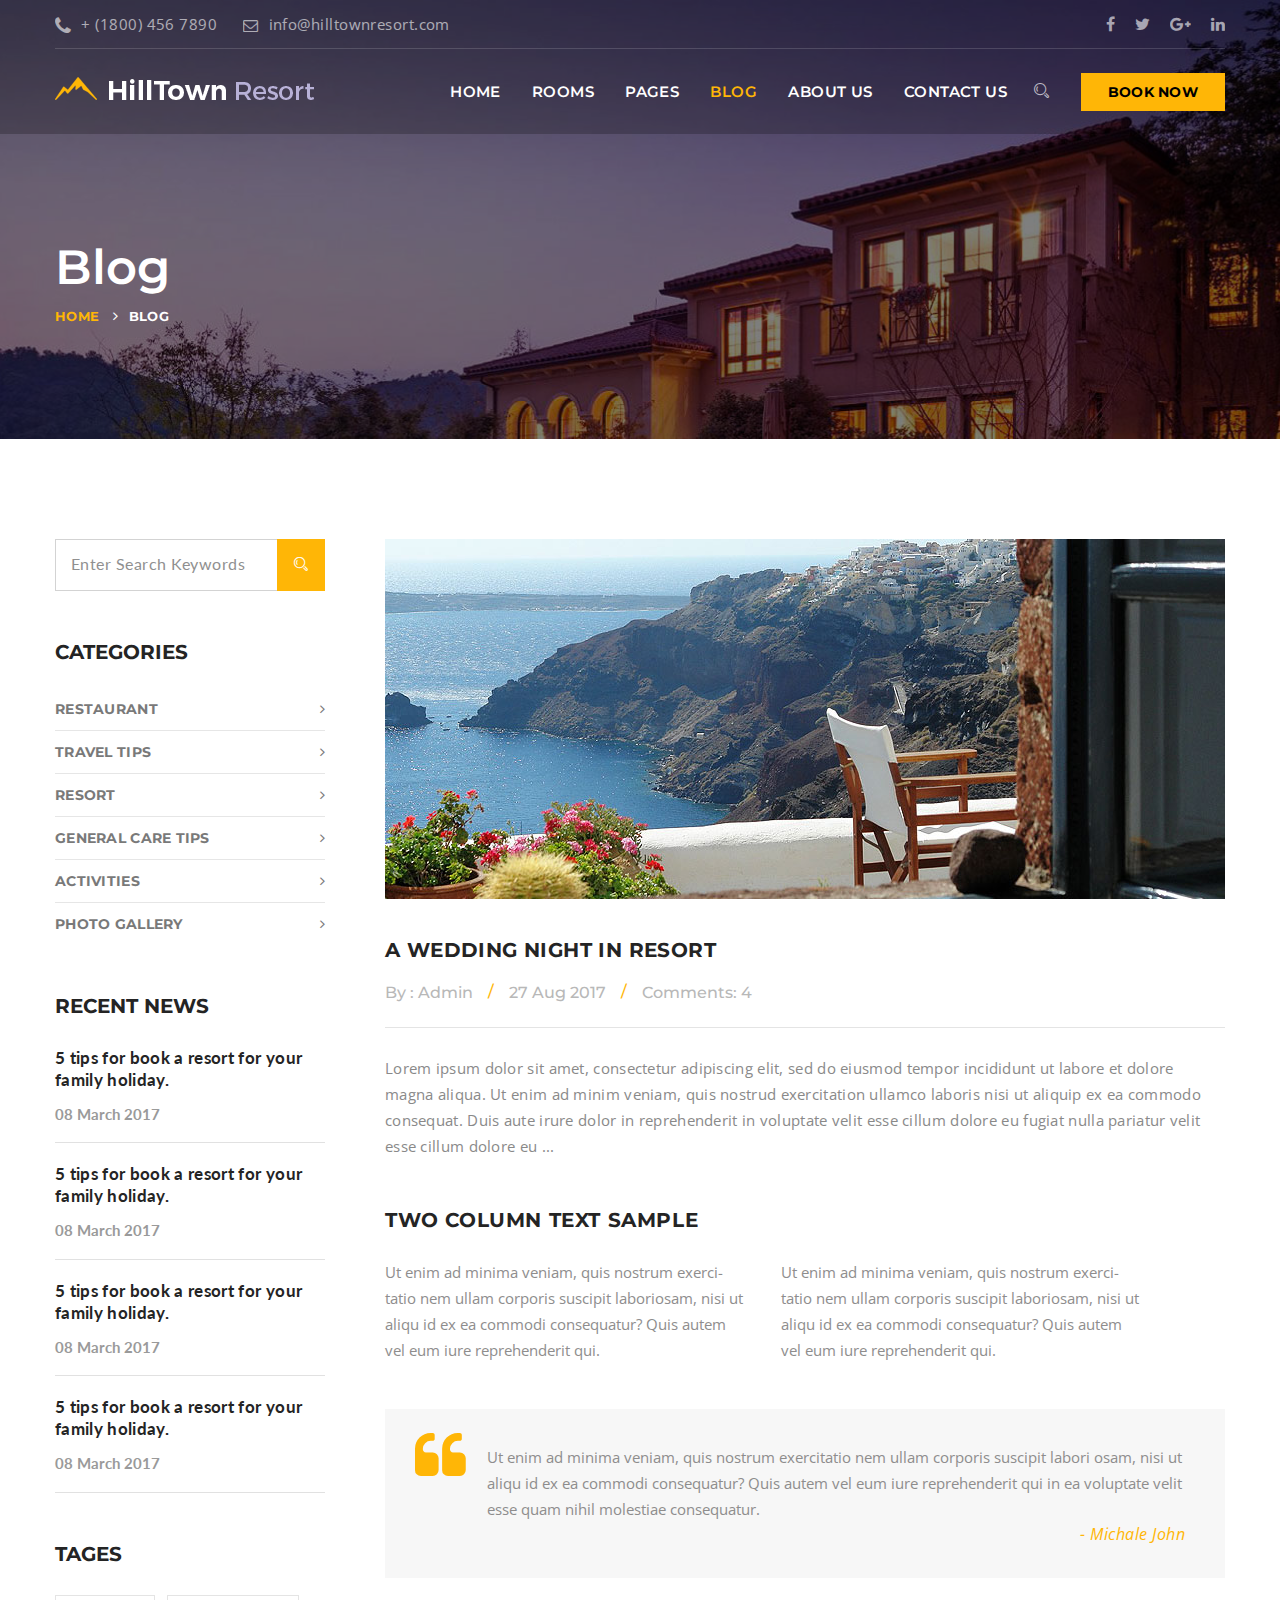
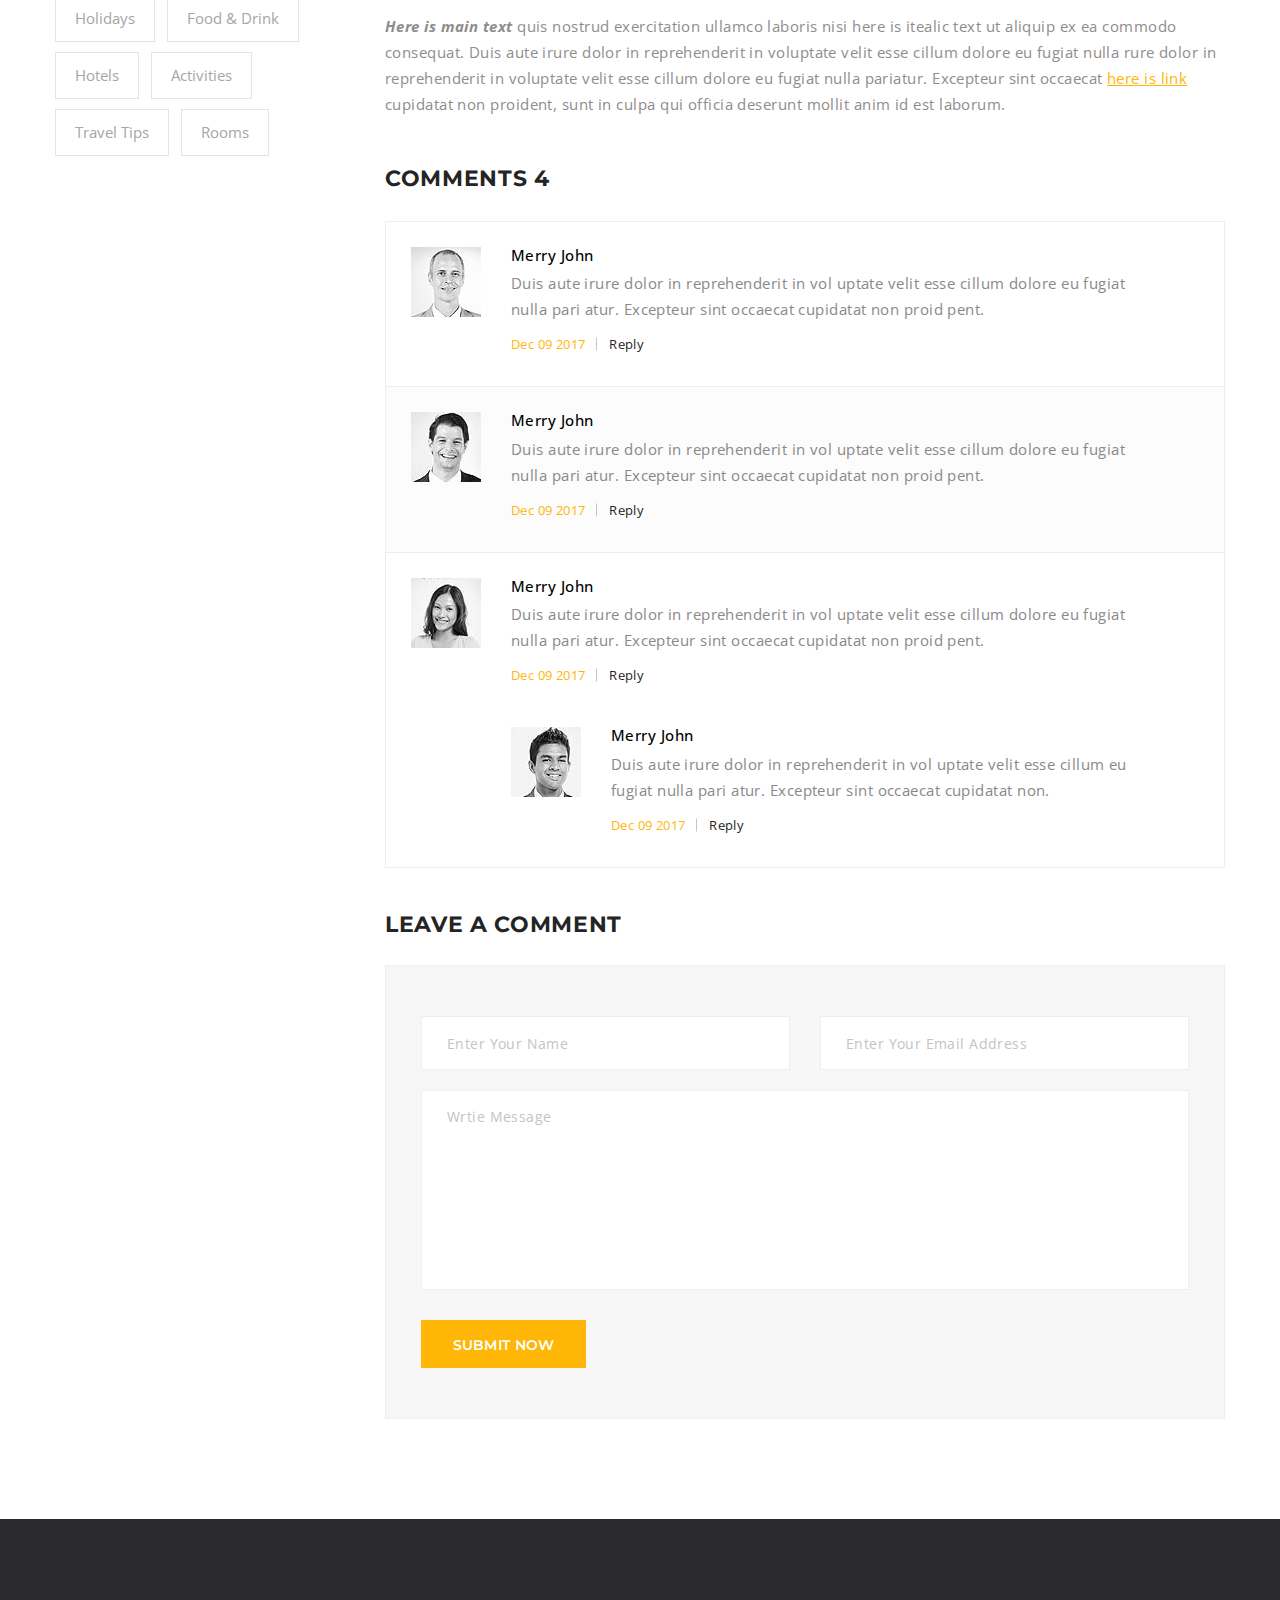
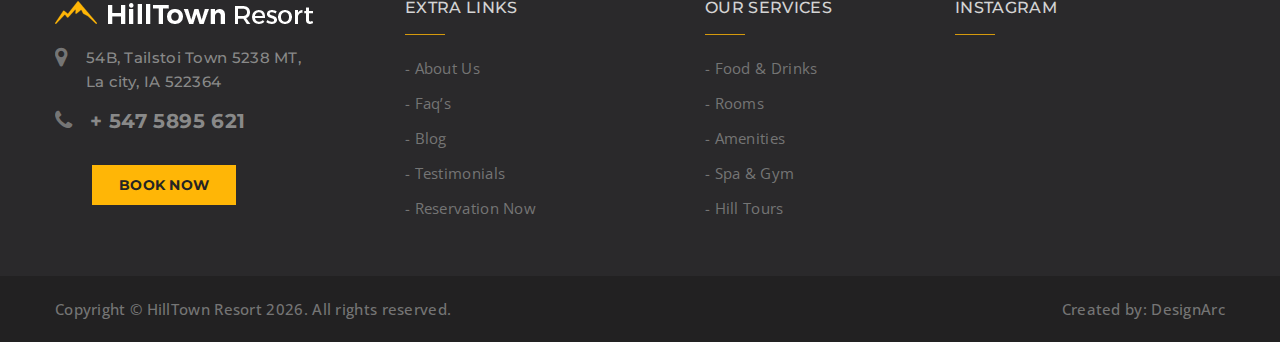
<file: blog-details.html>
<!DOCTYPE html>
<html lang="en">
    
<!-- Mirrored from galaxyanalytics.net/demos/hilltown/theme/blog-details.html by HTTrack Website Copier/3.x [XR&CO'2014], Sat, 01 Dec 2018 19:13:43 GMT -->
<head>
        <meta charset="utf-8">
        <meta http-equiv="X-UA-Compatible" content="IE=edge">
        <meta name="viewport" content="width=device-width, initial-scale=1">
        
        <link rel="icon" href="img/fav-icon.png" type="image/x-icon" />
        <!-- The above 3 meta tags *must* come first in the head; any other head content must come *after* these tags -->
        <title>HillTown Resort</title>

        <!-- Icon css link -->
        <link href="css/font-awesome.min.css" rel="stylesheet">
        <link href="vendors/stroke-icon/style.css" rel="stylesheet">
        <!-- Bootstrap -->
        <link href="css/bootstrap.min.css" rel="stylesheet">
        
        <!-- Rev slider css -->
        <link href="vendors/revolution/css/settings.css" rel="stylesheet">
        <link href="vendors/revolution/css/layers.css" rel="stylesheet">
        <link href="vendors/revolution/css/navigation.css" rel="stylesheet">
        <link href="vendors/animate-css/animate.css" rel="stylesheet">
        
        <!-- Extra plugin css -->
        <link href="vendors/magnify-popup/magnific-popup.css" rel="stylesheet">
        <link href="vendors/owl-carousel/owl.carousel.min.css" rel="stylesheet">
        <link href="vendors/bootstrap-datepicker/bootstrap-datetimepicker.min.css" rel="stylesheet">
        <link href="vendors/bootstrap-selector/bootstrap-select.css" rel="stylesheet">
        
        <link href="css/style.css" rel="stylesheet">
        <link href="css/responsive.css" rel="stylesheet">

        <!-- HTML5 shim and Respond.js for IE8 support of HTML5 elements and media queries -->
        <!-- WARNING: Respond.js doesn't work if you view the page via file:// -->
        <!--[if lt IE 9]>
        <script src="https://oss.maxcdn.com/html5shiv/3.7.3/html5shiv.min.js"></script>
        <script src="https://oss.maxcdn.com/respond/1.4.2/respond.min.js"></script>
        <![endif]-->
    </head>
    <body>

        <!--================Header Area =================-->
        <header class="main_header_area">
            <div class="header_top">
                <div class="container">
                    <div class="header_top_inner">
                        <div class="pull-left">
                            <a href="#"><i class="fa fa-phone"></i>+ (1800) 456 7890</a>
                            <a href="#"><i class="fa fa-envelope-o"></i>info@hilltownresort.com</a>
                        </div>
                        <div class="pull-right">
                            <ul class="header_social">
                                <li><a href="#"><i class="fa fa-facebook"></i></a></li>
                                <li><a href="#"><i class="fa fa-twitter"></i></a></li>
                                <li><a href="#"><i class="fa fa-google-plus"></i></a></li>
                                <li><a href="#"><i class="fa fa-linkedin"></i></a></li>
                            </ul>
                        </div>
                    </div>
                </div>
            </div>
            <div class="header_menu">
                <nav class="navbar navbar-default">
                    <div class="container">
                        <!-- Brand and toggle get grouped for better mobile display -->
                        <div class="navbar-header">
                            <button type="button" class="navbar-toggle collapsed" data-toggle="collapse" data-target="#bs-example-navbar-collapse-1" aria-expanded="false">
                                <span class="sr-only">Toggle navigation</span>
                                <span class="icon-bar"></span>
                                <span class="icon-bar"></span>
                                <span class="icon-bar"></span>
                            </button>
                            <a class="navbar-brand" href="#">
                                <img src="img/logo.png" alt="">
                                <img src="img/logo-sticky.png" alt="">
                            </a>
                        </div>

                        <!-- Collect the nav links, forms, and other content for toggling -->
                        <div class="collapse navbar-collapse" id="bs-example-navbar-collapse-1">
                            <ul class="nav navbar-nav">
                                <li class="dropdown submenu">
                                    <a href="#" class="dropdown-toggle" data-toggle="dropdown" role="button" aria-haspopup="true" aria-expanded="false">Home <i class="fa fa-chevron-down" aria-hidden="true"></i></a>
                                    <ul class="dropdown-menu">
                                        <li><a href="index.html">Home Page 1</a></li>
                                        <li><a href="index-2.html">Home Page 2</a></li>
                                        <li><a href="index-3.html">Home Page 3</a></li>
                                        <li><a href="index-4.html">Home Page 4</a></li>
                                    </ul>
                                </li>
                                <li class="submenu dropdown">
                                    <a href="#" class="dropdown-toggle" data-toggle="dropdown" role="button" aria-haspopup="true" aria-expanded="false">Rooms <i class="fa fa-chevron-down" aria-hidden="true"></i></a>
                                    <ul class="dropdown-menu">
                                        <li><a href="room.html">Rooms Grid Style</a></li>
                                        <li><a href="room-list.html">Rooms List Style</a></li>
                                        <li><a href="room-details.html">Single Room</a></li>
                                    </ul>
                                </li>
                                <li class="submenu dropdown">
                                    <a href="#" class="dropdown-toggle" data-toggle="dropdown" role="button" aria-haspopup="true" aria-expanded="false">pages <i class="fa fa-chevron-down" aria-hidden="true"></i></a>
                                    <ul class="dropdown-menu">
                                        <li><a href="aminities.html">Aminities</a></li>
                                        <li><a href="search.html">Search</a></li>
                                        <li class="dropdown submenu">
                                            <a href="#" class="dropdown-toggle" data-toggle="dropdown" role="button" aria-haspopup="true" aria-expanded="false">Events</a>
                                            <ul class="dropdown-menu">
                                                <li><a href="event.html">-  Event List</a></li>
                                                <li><a href="event-two-column.html">-  Event Grid</a></li>
                                                <li><a href="event-details.html">-  Event Single</a></li>
                                            </ul>
                                        </li>
                                        <li class="dropdown submenu">
                                            <a href="#" class="dropdown-toggle" data-toggle="dropdown" role="button" aria-haspopup="true" aria-expanded="false">Gallery</a>
                                            <ul class="dropdown-menu">
                                                <li><a href="gallery-two-column.html">-  Gallery 2 Column</a></li>
                                                <li><a href="gallery-three-column.html">-  Gallery 3 Column</a></li>
                                                <li><a href="cobage-gallery.html">-  Gallery Cobage</a></li>
                                            </ul>
                                        </li>
                                        <li><a href="restaurant.html">Our Reataurant</a></li>
                                        <li><a href="spa.html">Spa & Relax</a></li>
                                        <li><a href="activities.html">Activities</a></li>
                                        <li><a href="comming-soon.html">Coming Soon page</a></li>
                                        <li><a href="404.html">404 Error</a></li>
                                    </ul>
                                </li>
                                <li class="submenu dropdown active">
                                    <a href="#" class="dropdown-toggle" data-toggle="dropdown" role="button" aria-haspopup="true" aria-expanded="false">Blog <i class="fa fa-chevron-down" aria-hidden="true"></i></a>
                                    <ul class="dropdown-menu">
                                        <li><a href="blog-left-sidebar.html">Blog with leftside bar</a></li>
                                        <li><a href="blog-right-sidebar.html">Blog with rightside bar</a></li>
                                        <li><a href="blog.html">Blog without side bar</a></li>
                                        <li><a href="blog-details.html">Blog details</a></li>
                                    </ul>
                                </li>
                                <li><a href="about-us.html">About Us</a></li>
                                <li><a href="contact-us.html">Contact Us</a></li>
                            </ul>
                            <ul class="nav navbar-nav navbar-right">
                                <li class="search_dropdown">
                                    <a class="popup-with-zoom-anim" href="#test-search"><i class="icon icon-Search"></i></a>
                                </li>
                                <li class="book_btn">
                                    <a class="book_now_btn" href="#">Book now</a>
                                </li>
                            </ul>
                        </div><!-- /.navbar-collapse -->
                    </div><!-- /.container-fluid -->
                </nav>
            </div>
        </header>
        <!--================Header Area =================-->
        
        <!--================Banner Area =================-->
        <section class="banner_area">
            <div class="container">
                <div class="banner_inner_content">
                    <h3>Blog</h3>
                    <ul>
                        <li class="active"><a href="index.html">Home</a></li>
                        <li><a href="blog.html">Blog</a></li>
                    </ul>
                </div>
            </div>
        </section>
        <!--================End Banner Area =================-->
        
        <!--================Blog Details Area =================-->
        <section class="blog_details_area">
            <div class="container">
                <div class="row">
                    <div class="col-md-9 pull-right">
                        <div class="blog_details_inner">
                            <div class="blog_item">
                                <a href="blog-details.html" class="blog_img">
                                    <img src="img/blog/blog-listing/blog-listing-1.jpg" alt="">
                                </a>
                                <div class="blog_text">
                                    <a href="blog-details.html"><h4>A wedding night in resort</h4></a>
                                    <ul>
                                        <li><a href="#"><span>By :</span>  Admin</a></li>
                                        <li><a href="#">27 Aug 2017</a></li>
                                        <li><a href="#">Comments: 4</a></li>
                                    </ul>
                                    <p>Lorem ipsum dolor sit amet, consectetur adipiscing elit, sed do eiusmod tempor incididunt ut labore et dolore magna aliqua. Ut enim ad minim veniam, quis nostrud exercitation ullamco laboris nisi ut aliquip ex ea commodo consequat. Duis aute irure dolor in reprehenderit in voluptate velit esse cillum dolore eu fugiat nulla pariatur velit esse cillum dolore eu ...</p>
                                </div>
                            </div>
                            <div class="two_column_sample">
                                <h3>Two Column Text Sample</h3>
                                <div class="two_column_item">
                                    <p>Ut enim ad minima veniam, quis nostrum exerci-tatio nem ullam corporis suscipit laboriosam, nisi ut aliqu id ex ea commodi consequatur? Quis autem vel eum iure reprehenderit qui.</p>
                                </div>
                                <div class="two_column_item">
                                    <p>Ut enim ad minima veniam, quis nostrum exerci-tatio nem ullam corporis suscipit laboriosam, nisi ut aliqu id ex ea commodi consequatur? Quis autem vel eum iure reprehenderit qui.</p>
                                </div>
                            </div>
                            <div class="s_blog_quote">
                                <p><i class="fa fa-quote-left" aria-hidden="true"></i> Ut enim ad minima veniam, quis nostrum exercitatio nem ullam corporis suscipit labori osam, nisi ut aliqu id ex ea commodi consequatur? Quis autem vel eum iure reprehenderit qui in ea voluptate velit esse quam nihil molestiae consequatur.</p>
                                <a href="#">- Michale John</a>
                            </div>
                            <div class="s_main_text">
                                <p><strong>Here is main text</strong> quis nostrud exercitation ullamco laboris nisi here is itealic text ut aliquip ex ea commodo consequat. Duis aute irure dolor in reprehenderit in voluptate velit esse cillum dolore eu fugiat nulla rure dolor in reprehenderit in voluptate velit esse cillum dolore eu fugiat nulla pariatur. Excepteur sint occaecat <a href="#">here is link</a> cupidatat non proident, sunt in culpa qui officia deserunt mollit anim id est laborum.</p>
                            </div>
                            <div class="s_comment_list">
                                <h3>Comments 4</h3>
                                <div class="s_comment_list_inner">
                                    <div class="media">
                                        <div class="media-left">
                                            <img src="img/comment/comment-1.jpg" alt="">
                                        </div>
                                        <div class="media-body">
                                            <a href="#"><h4>Merry John</h4></a>
                                            <p>Duis aute irure dolor in reprehenderit in vol uptate velit esse cillum dolore eu fugiat nulla pari atur. Excepteur sint occaecat cupidatat non proid pent.</p>
                                            <div class="date_rep">
                                                <a href="#">Dec 09 2017</a>
                                                <a href="#">Reply</a>
                                            </div>
                                        </div>
                                    </div>
                                    <div class="media">
                                        <div class="media-left">
                                            <img src="img/comment/comment-2.jpg" alt="">
                                        </div>
                                        <div class="media-body">
                                            <a href="#"><h4>Merry John</h4></a>
                                            <p>Duis aute irure dolor in reprehenderit in vol uptate velit esse cillum dolore eu fugiat nulla pari atur. Excepteur sint occaecat cupidatat non proid pent.</p>
                                            <div class="date_rep">
                                                <a href="#">Dec 09 2017</a>
                                                <a href="#">Reply</a>
                                            </div>
                                        </div>
                                    </div>
                                    <div class="media">
                                        <div class="media-left">
                                            <img src="img/comment/comment-3.jpg" alt="">
                                        </div>
                                        <div class="media-body">
                                            <a href="#"><h4>Merry John</h4></a>
                                            <p>Duis aute irure dolor in reprehenderit in vol uptate velit esse cillum dolore eu fugiat nulla pari atur. Excepteur sint occaecat cupidatat non proid pent.</p>
                                            <div class="date_rep">
                                                <a href="#">Dec 09 2017</a>
                                                <a href="#">Reply</a>
                                            </div>
                                            <div class="media">
                                                <div class="media-left">
                                                    <img src="img/comment/comment-4.jpg" alt="">
                                                </div>
                                                <div class="media-body">
                                                    <a href="#"><h4>Merry John</h4></a>
                                                    <p>Duis aute irure dolor in reprehenderit in vol uptate velit esse cillum eu fugiat nulla pari atur. Excepteur sint occaecat cupidatat non.</p>
                                                    <div class="date_rep">
                                                        <a href="#">Dec 09 2017</a>
                                                        <a href="#">Reply</a>
                                                    </div>
                                                </div>
                                            </div>
                                        </div>
                                    </div>
                                </div>
                            </div>
                            <div class="s_comment_area">
                                <h3>Leave a Comment</h3>
                                <div class="s_comment_inner">
                                    <form class="row contact_us_form" action="http://galaxyanalytics.net/demos/hilltown/theme/contact_process.php" method="post" id="contactForm" novalidate="novalidate">
                                        <div class="form-group col-md-6">
                                            <input type="text" class="form-control" id="name" name="name" placeholder="Enter your name">
                                        </div>
                                        <div class="form-group col-md-6">
                                            <input type="email" class="form-control" id="email" name="email" placeholder="Enter your email address">
                                        </div>
                                        <div class="form-group col-md-12">
                                            <textarea class="form-control" name="message" id="message" rows="1" placeholder="Wrtie message"></textarea>
                                        </div>
                                        <div class="form-group col-md-12">
                                            <button type="submit" value="submit" class="btn submit_btn form-control">submit now</button>
                                        </div>
                                    </form>
                                </div>
                            </div>
                        </div>
                    </div>
                    <div class="col-md-3 pull-right">
                        <div class="sidebar_area">
                            <aside class="r_widget search_widget">
                                <div class="input-group">
                                    <input type="text" class="form-control" placeholder="Enter Search Keywords">
                                    <span class="input-group-btn">
                                        <button class="btn btn-default" type="button"><i class="icon icon-Search"></i></button>
                                    </span>
                                </div><!-- /input-group -->
                            </aside>
                            <aside class="r_widget categories_widget">
                                <div class="r_widget_title">
                                    <h3>Categories</h3>
                                </div>
                                <ul>
                                    <li><a href="#">Restaurant <i class="fa fa-angle-right" aria-hidden="true"></i></a></li>
                                    <li><a href="#">Travel tips <i class="fa fa-angle-right" aria-hidden="true"></i></a></li>
                                    <li><a href="#">Resort <i class="fa fa-angle-right" aria-hidden="true"></i></a></li>
                                    <li><a href="#">General care Tips <i class="fa fa-angle-right" aria-hidden="true"></i></a></li>
                                    <li><a href="#">Activities <i class="fa fa-angle-right" aria-hidden="true"></i></a></li>
                                    <li><a href="#">Photo gallery <i class="fa fa-angle-right" aria-hidden="true"></i></a></li>
                                </ul>
                            </aside>
                            <aside class="r_widget recent_widget">
                                <div class="r_widget_title">
                                    <h3>Recent News</h3>
                                </div>
                                <div class="recent_inner">
                                    <div class="recent_item">
                                        <a href="#"><h4>5 tips for book a resort for your family holiday.</h4></a>
                                        <h5>08 March 2017</h5>
                                    </div>
                                    <div class="recent_item">
                                        <a href="#"><h4>5 tips for book a resort for your family holiday.</h4></a>
                                        <h5>08 March 2017</h5>
                                    </div>
                                    <div class="recent_item">
                                        <a href="#"><h4>5 tips for book a resort for your family holiday.</h4></a>
                                        <h5>08 March 2017</h5>
                                    </div>
                                    <div class="recent_item">
                                        <a href="#"><h4>5 tips for book a resort for your family holiday.</h4></a>
                                        <h5>08 March 2017</h5>
                                    </div>
                                </div>
                            </aside>
                            <aside class="r_widget tag_widget">
                                <div class="r_widget_title">
                                    <h3>Tages</h3>
                                </div>
                                <ul>
                                    <li><a href="#">Holidays</a></li>
                                    <li><a href="#">Food & Drink</a></li>
                                    <li><a href="#">Hotels</a></li>
                                    <li><a href="#">Activities</a></li>
                                    <li><a href="#">Travel Tips</a></li>
                                    <li><a href="#">Rooms</a></li>
                                </ul>
                            </aside>
                        </div>
                    </div>
                </div>
            </div>
        </section>
        <!--================End Bolg Details Area =================-->
        
        <!--================Footer Area =================-->
        <footer class="footer_area">
            <div class="footer_widget_area">
                <div class="container">
                    <div class="row">
                        <div class="col-md-3 col-xs-6">
                            <aside class="f_widget about_widget">
                                <img src="img/footer-logo.png" alt="">
                                <div class="ab_wd_list">
                                    <div class="media">
                                        <div class="media-left">
                                            <i class="fa fa-map-marker"></i>
                                        </div>
                                        <div class="media-body">
                                            <h4>54B, Tailstoi Town 5238 MT, La city, IA 522364</h4>
                                        </div>
                                    </div>
                                    <div class="media">
                                        <div class="media-left">
                                            <i class="fa fa-phone"></i>
                                        </div>
                                        <div class="media-body">
                                            <h4>+ 547 5895 621</h4>
                                        </div>
                                    </div>
                                </div>
                                <div class="book_now_area">
                                    <a class="book_now_btn" href="#">Book now</a>
                                </div>
                            </aside>
                        </div>
                        <div class="col-md-3 col-xs-6">
                            <aside class="f_widget link_widget">
                                <div class="f_title">
                                    <h3>Extra Links</h3>
                                </div>
                                <ul>
                                    <li><a href="#">-  About Us</a></li>
                                    <li><a href="#">-  Faq’s</a></li>
                                    <li><a href="#">-  Blog</a></li>
                                    <li><a href="#">-  Testimonials</a></li>
                                    <li><a href="#">-  Reservation Now</a></li>
                                </ul>
                            </aside>
                        </div>
                        <div class="col-md-3 col-xs-6">
                            <aside class="f_widget link_widget">
                                <div class="f_title">
                                    <h3>our services</h3>
                                </div>
                                <ul>
                                    <li><a href="#">-  Food & Drinks</a></li>
                                    <li><a href="#">-  Rooms</a></li>
                                    <li><a href="#">-  Amenities</a></li>
                                    <li><a href="#">-  Spa & Gym</a></li>
                                    <li><a href="#">-  Hill Tours</a></li>
                                </ul>
                            </aside>
                        </div>
                        <div class="col-md-3 col-xs-6">
                            <aside class="f_widget instagram_widget">
                                <div class="f_title">
                                    <h3>Instagram</h3>
                                </div>
                                <ul class="instagram_list" id="instafeed"></ul>
                            </aside>
                        </div>
                    </div>
                </div>
            </div>
            <div class="footer_copyright_area">
                <div class="container">
                    <div class="pull-left">
                        <h4>Copyright © HillTown Resort  <script>document.write(new Date().getFullYear());</script>. All rights reserved. </h4>
                    </div>
                    <div class="pull-right">
                        <h4>Created by: <a href="#">DesignArc</a></h4>
                    </div>
                </div>
            </div>
        </footer>
        <!--================End Footer Area =================-->
        
        <!--================Search Box Area =================-->
        <div class="search_area zoom-anim-dialog mfp-hide" id="test-search">
            <div class="search_box_inner">
                <h3>Search</h3>
                <div class="input-group">
                    <input type="text" class="form-control" placeholder="Search for...">
                    <span class="input-group-btn">
                        <button class="btn btn-default" type="button"><i class="icon icon-Search"></i></button>
                    </span>
                </div>
            </div>
        </div>
        <!--================End Search Box Area =================-->
        
        
        
        
        
        <!--================End Footer Area =================-->
        <!-- jQuery (necessary for Bootstrap's JavaScript plugins) -->
        <script src="js/jquery-2.2.4.js"></script>
        <!-- Include all compiled plugins (below), or include individual files as needed -->
        <script src="js/bootstrap.min.js"></script>
        <!-- Rev slider js -->
        <script src="vendors/revolution/js/jquery.themepunch.tools.min.js"></script>
        <script src="vendors/revolution/js/jquery.themepunch.revolution.min.js"></script>
        <script src="vendors/revolution/js/extensions/revolution.extension.video.min.js"></script>
        <script src="vendors/revolution/js/extensions/revolution.extension.slideanims.min.js"></script>
        <script src="vendors/revolution/js/extensions/revolution.extension.layeranimation.min.js"></script>
        <script src="vendors/revolution/js/extensions/revolution.extension.navigation.min.js"></script>
        
        <script src="vendors/magnify-popup/jquery.magnific-popup.min.js"></script>
        <script src="vendors/isotope/imagesloaded.pkgd.min.js"></script>
        <script src="vendors/isotope/isotope.pkgd.min.js"></script>
        <script src="vendors/counterup/waypoints.min.js"></script>
        <script src="vendors/counterup/jquery.counterup.min.js"></script>
        <script src="vendors/owl-carousel/owl.carousel.min.js"></script>
        <script src="vendors/bootstrap-datepicker/bootstrap-datetimepicker.min.js"></script>
        <script src="vendors/bootstrap-selector/bootstrap-select.js"></script>
        <script src="vendors/lightbox/simpleLightbox.min.js"></script>
        
        <!-- instafeed-->
        <script type="text/javascript" src="vendors/instafeed/instafeed.min.js"></script>
        <script type="text/javascript" src="vendors/instafeed/script.js"></script>
        
        <script src="js/theme.js"></script>
    </body>

<!-- Mirrored from galaxyanalytics.net/demos/hilltown/theme/blog-details.html by HTTrack Website Copier/3.x [XR&CO'2014], Sat, 01 Dec 2018 19:13:50 GMT -->
</html>
</file>
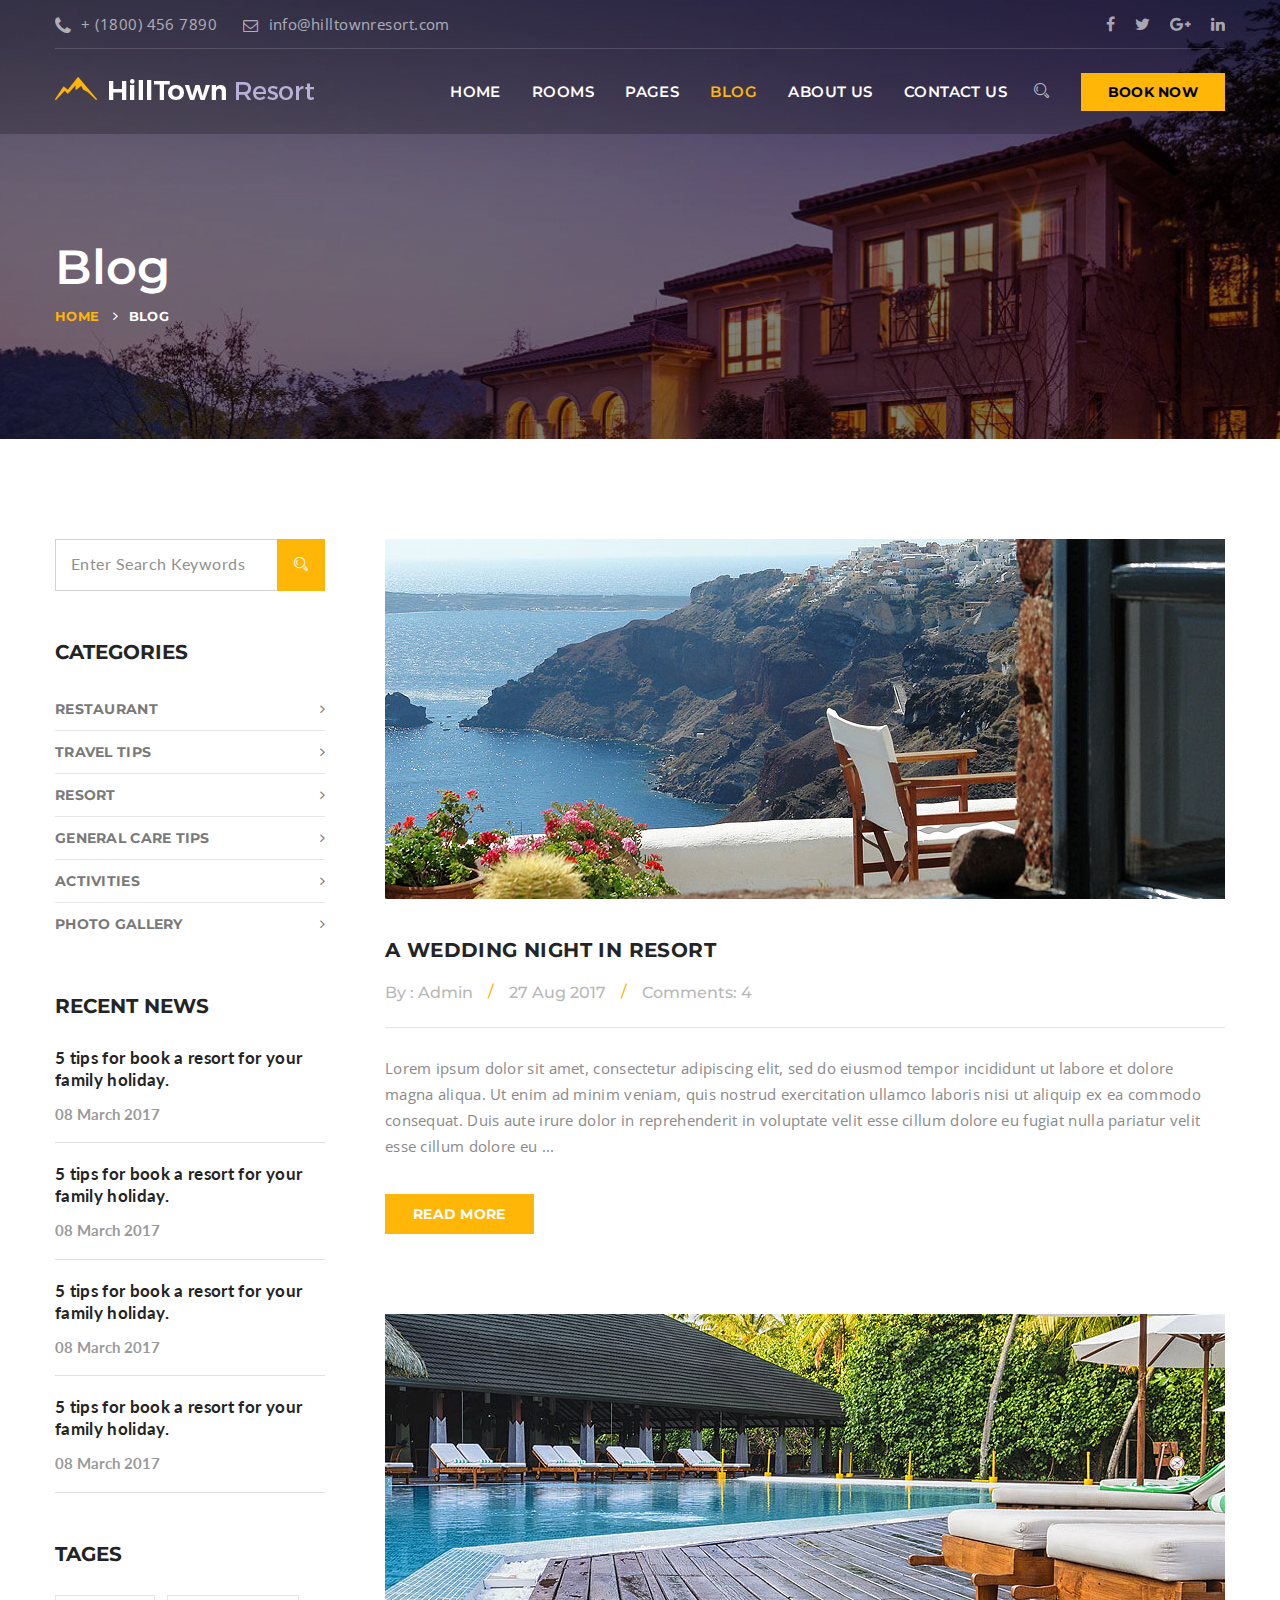
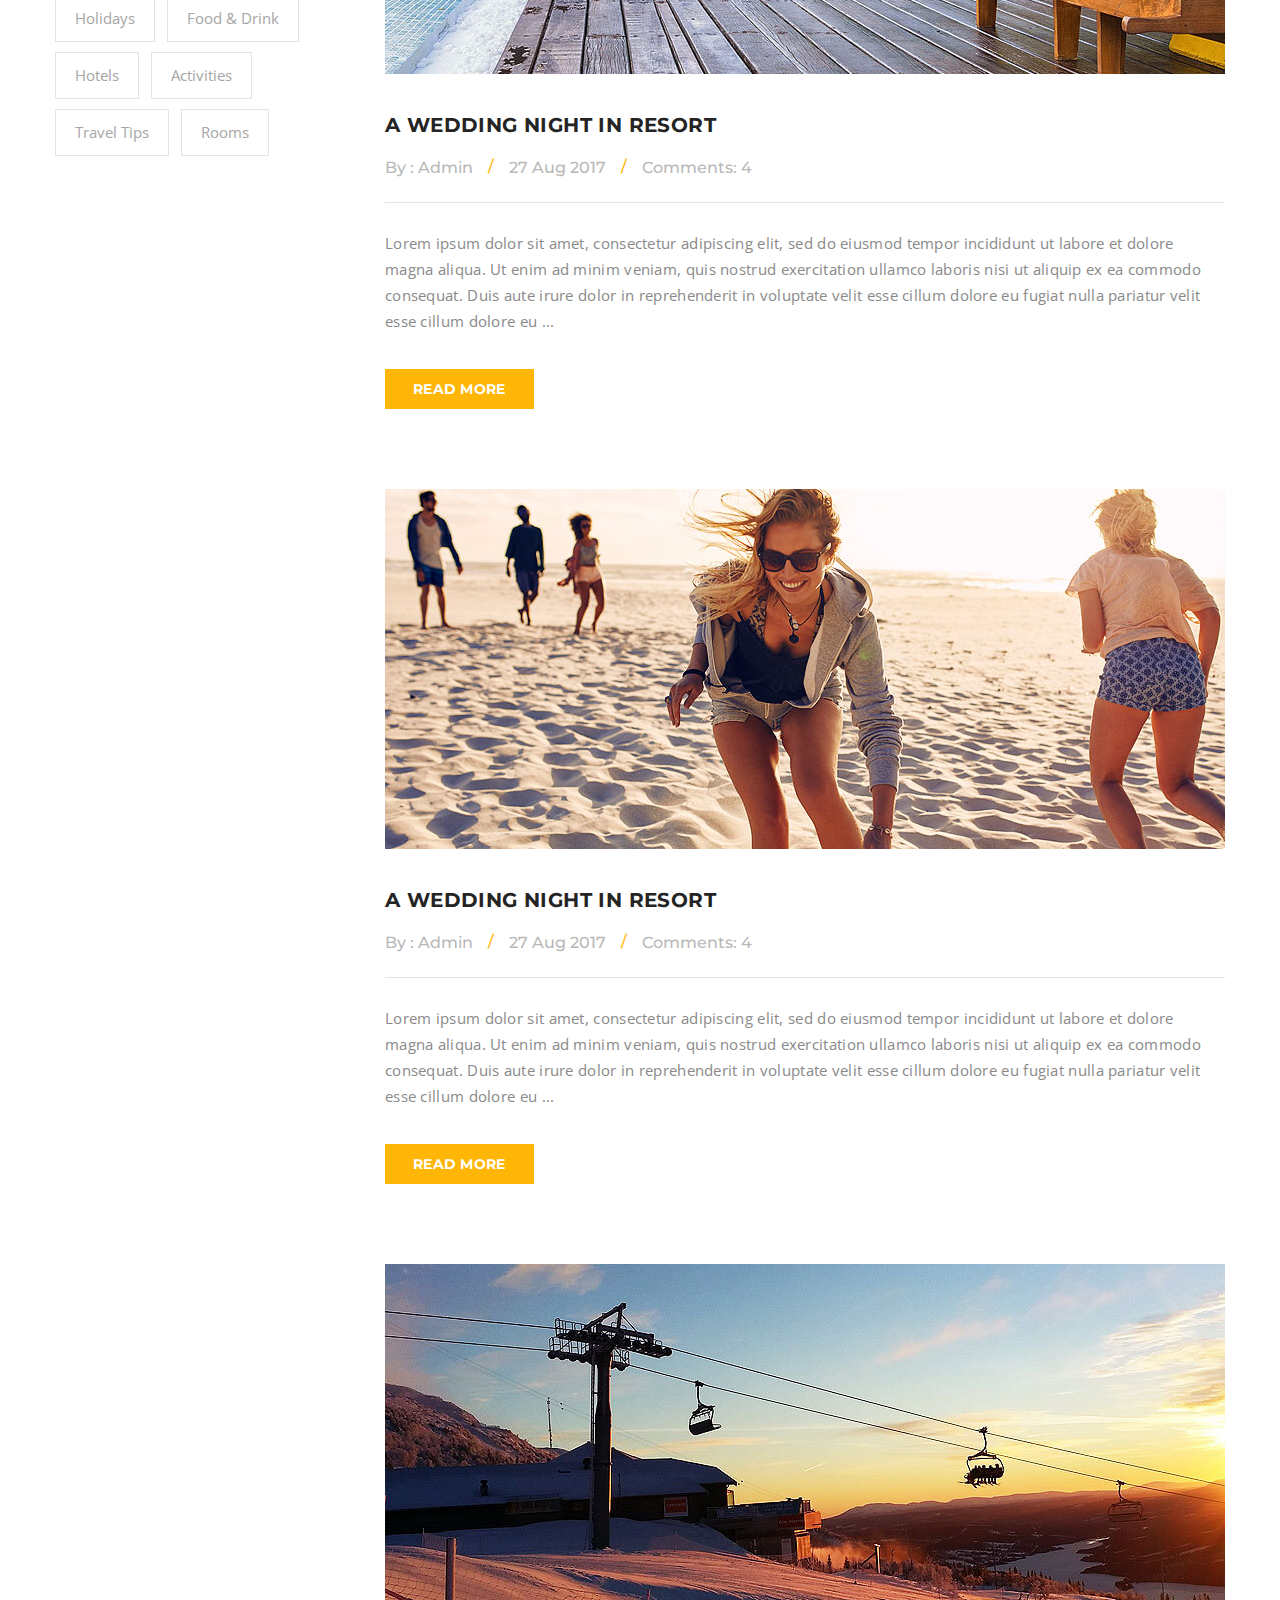
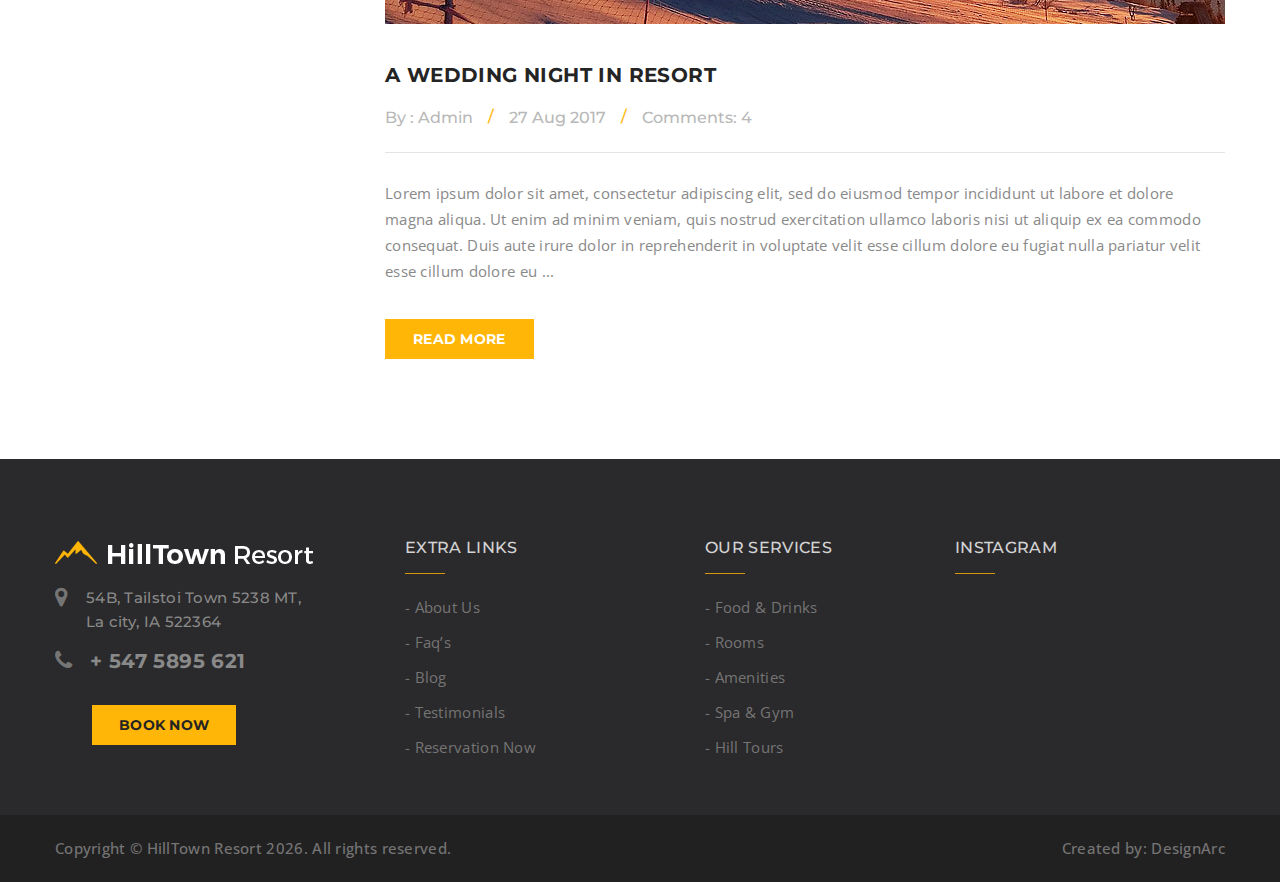
<file: blog-left-sidebar.html>
<!DOCTYPE html>
<html lang="en">
    
<!-- Mirrored from galaxyanalytics.net/demos/hilltown/theme/blog-left-sidebar.html by HTTrack Website Copier/3.x [XR&CO'2014], Sat, 01 Dec 2018 19:12:46 GMT -->
<head>
        <meta charset="utf-8">
        <meta http-equiv="X-UA-Compatible" content="IE=edge">
        <meta name="viewport" content="width=device-width, initial-scale=1">
        
        <link rel="icon" href="img/fav-icon.png" type="image/x-icon" />
        <!-- The above 3 meta tags *must* come first in the head; any other head content must come *after* these tags -->
        <title>HillTown Resort</title>

        <!-- Icon css link -->
        <link href="css/font-awesome.min.css" rel="stylesheet">
        <link href="vendors/stroke-icon/style.css" rel="stylesheet">
        <!-- Bootstrap -->
        <link href="css/bootstrap.min.css" rel="stylesheet">
        
        <!-- Rev slider css -->
        <link href="vendors/revolution/css/settings.css" rel="stylesheet">
        <link href="vendors/revolution/css/layers.css" rel="stylesheet">
        <link href="vendors/revolution/css/navigation.css" rel="stylesheet">
        <link href="vendors/animate-css/animate.css" rel="stylesheet">
        
        <!-- Extra plugin css -->
        <link href="vendors/magnify-popup/magnific-popup.css" rel="stylesheet">
        <link href="vendors/owl-carousel/owl.carousel.min.css" rel="stylesheet">
        <link href="vendors/bootstrap-datepicker/bootstrap-datetimepicker.min.css" rel="stylesheet">
        <link href="vendors/bootstrap-selector/bootstrap-select.css" rel="stylesheet">
        
        <link href="css/style.css" rel="stylesheet">
        <link href="css/responsive.css" rel="stylesheet">

        <!-- HTML5 shim and Respond.js for IE8 support of HTML5 elements and media queries -->
        <!-- WARNING: Respond.js doesn't work if you view the page via file:// -->
        <!--[if lt IE 9]>
        <script src="https://oss.maxcdn.com/html5shiv/3.7.3/html5shiv.min.js"></script>
        <script src="https://oss.maxcdn.com/respond/1.4.2/respond.min.js"></script>
        <![endif]-->
    </head>
    <body>

        <!--================Header Area =================-->
        <header class="main_header_area">
            <div class="header_top">
                <div class="container">
                    <div class="header_top_inner">
                        <div class="pull-left">
                            <a href="#"><i class="fa fa-phone"></i>+ (1800) 456 7890</a>
                            <a href="#"><i class="fa fa-envelope-o"></i>info@hilltownresort.com</a>
                        </div>
                        <div class="pull-right">
                            <ul class="header_social">
                                <li><a href="#"><i class="fa fa-facebook"></i></a></li>
                                <li><a href="#"><i class="fa fa-twitter"></i></a></li>
                                <li><a href="#"><i class="fa fa-google-plus"></i></a></li>
                                <li><a href="#"><i class="fa fa-linkedin"></i></a></li>
                            </ul>
                        </div>
                    </div>
                </div>
            </div>
            <div class="header_menu">
                <nav class="navbar navbar-default">
                    <div class="container">
                        <!-- Brand and toggle get grouped for better mobile display -->
                        <div class="navbar-header">
                            <button type="button" class="navbar-toggle collapsed" data-toggle="collapse" data-target="#bs-example-navbar-collapse-1" aria-expanded="false">
                                <span class="sr-only">Toggle navigation</span>
                                <span class="icon-bar"></span>
                                <span class="icon-bar"></span>
                                <span class="icon-bar"></span>
                            </button>
                            <a class="navbar-brand" href="#">
                                <img src="img/logo.png" alt="">
                                <img src="img/logo-sticky.png" alt="">
                            </a>
                        </div>

                        <!-- Collect the nav links, forms, and other content for toggling -->
                        <div class="collapse navbar-collapse" id="bs-example-navbar-collapse-1">
                            <ul class="nav navbar-nav">
                                <li class="dropdown submenu">
                                    <a href="#" class="dropdown-toggle" data-toggle="dropdown" role="button" aria-haspopup="true" aria-expanded="false">Home <i class="fa fa-chevron-down" aria-hidden="true"></i></a>
                                    <ul class="dropdown-menu">
                                        <li><a href="index.html">Home Page 1</a></li>
                                        <li><a href="index-2.html">Home Page 2</a></li>
                                        <li><a href="index-3.html">Home Page 3</a></li>
                                        <li><a href="index-4.html">Home Page 4</a></li>
                                    </ul>
                                </li>
                                <li class="submenu dropdown">
                                    <a href="#" class="dropdown-toggle" data-toggle="dropdown" role="button" aria-haspopup="true" aria-expanded="false">Rooms <i class="fa fa-chevron-down" aria-hidden="true"></i></a>
                                    <ul class="dropdown-menu">
                                        <li><a href="room.html">Rooms Grid Style</a></li>
                                        <li><a href="room-list.html">Rooms List Style</a></li>
                                        <li><a href="room-details.html">Single Room</a></li>
                                    </ul>
                                </li>
                                <li class="submenu dropdown">
                                    <a href="#" class="dropdown-toggle" data-toggle="dropdown" role="button" aria-haspopup="true" aria-expanded="false">pages <i class="fa fa-chevron-down" aria-hidden="true"></i></a>
                                    <ul class="dropdown-menu">
                                        <li><a href="aminities.html">Aminities</a></li>
                                        <li><a href="search.html">Search</a></li>
                                        <li class="dropdown submenu">
                                            <a href="#" class="dropdown-toggle" data-toggle="dropdown" role="button" aria-haspopup="true" aria-expanded="false">Events</a>
                                            <ul class="dropdown-menu">
                                                <li><a href="event.html">-  Event List</a></li>
                                                <li><a href="event-two-column.html">-  Event Grid</a></li>
                                                <li><a href="event-details.html">-  Event Single</a></li>
                                            </ul>
                                        </li>
                                        <li class="dropdown submenu">
                                            <a href="#" class="dropdown-toggle" data-toggle="dropdown" role="button" aria-haspopup="true" aria-expanded="false">Gallery</a>
                                            <ul class="dropdown-menu">
                                                <li><a href="gallery-two-column.html">-  Gallery 2 Column</a></li>
                                                <li><a href="gallery-three-column.html">-  Gallery 3 Column</a></li>
                                                <li><a href="cobage-gallery.html">-  Gallery Cobage</a></li>
                                            </ul>
                                        </li>
                                        <li><a href="restaurant.html">Our Reataurant</a></li>
                                        <li><a href="spa.html">Spa & Relax</a></li>
                                        <li><a href="activities.html">Activities</a></li>
                                        <li><a href="comming-soon.html">Coming Soon page</a></li>
                                        <li><a href="404.html">404 Error</a></li>
                                    </ul>
                                </li>
                                <li class="submenu dropdown active">
                                    <a href="#" class="dropdown-toggle" data-toggle="dropdown" role="button" aria-haspopup="true" aria-expanded="false">Blog <i class="fa fa-chevron-down" aria-hidden="true"></i></a>
                                    <ul class="dropdown-menu">
                                        <li><a href="blog-left-sidebar.html">Blog with leftside bar</a></li>
                                        <li><a href="blog-right-sidebar.html">Blog with rightside bar</a></li>
                                        <li><a href="blog.html">Blog without side bar</a></li>
                                        <li><a href="blog-details.html">Blog details</a></li>
                                    </ul>
                                </li>
                                <li><a href="about-us.html">About Us</a></li>
                                <li><a href="contact-us.html">Contact Us</a></li>
                            </ul>
                            <ul class="nav navbar-nav navbar-right">
                                <li class="search_dropdown">
                                    <a class="popup-with-zoom-anim" href="#test-search"><i class="icon icon-Search"></i></a>
                                </li>
                                <li class="book_btn">
                                    <a class="book_now_btn" href="#">Book now</a>
                                </li>
                            </ul>
                        </div><!-- /.navbar-collapse -->
                    </div><!-- /.container-fluid -->
                </nav>
            </div>
        </header>
        <!--================Header Area =================-->
        
        <!--================Banner Area =================-->
        <section class="banner_area">
            <div class="container">
                <div class="banner_inner_content">
                    <h3>Blog</h3>
                    <ul>
                        <li class="active"><a href="index.html">Home</a></li>
                        <li><a href="blog.html">Blog</a></li>
                    </ul>
                </div>
            </div>
        </section>
        <!--================End Banner Area =================-->
        
        <!--================Blog Details Area =================-->
        <section class="blog_details_area">
            <div class="container">
                <div class="row">
                    <div class="col-md-9 pull-right">
                        <div class="blog_listing_inner">
                            <div class="blog_item">
                                <a href="blog-details.html" class="blog_img">
                                    <img src="img/blog/blog-listing/blog-listing-1.jpg" alt="">
                                </a>
                                <div class="blog_text">
                                    <a href="blog-details.html"><h4>A wedding night in resort</h4></a>
                                    <ul>
                                        <li><a href="#"><span>By :</span>  Admin</a></li>
                                        <li><a href="#">27 Aug 2017</a></li>
                                        <li><a href="#">Comments: 4</a></li>
                                    </ul>
                                    <p>Lorem ipsum dolor sit amet, consectetur adipiscing elit, sed do eiusmod tempor incididunt ut labore et dolore magna aliqua. Ut enim ad minim veniam, quis nostrud exercitation ullamco laboris nisi ut aliquip ex ea commodo consequat. Duis aute irure dolor in reprehenderit in voluptate velit esse cillum dolore eu fugiat nulla pariatur velit esse cillum dolore eu ...</p>
                                    <a class="book_now_btn" href="blog-details.html">Read more</a>
                                </div>
                            </div>
                            <div class="blog_item">
                                <a href="blog-details.html" class="blog_img">
                                    <img src="img/blog/blog-listing/blog-listing-2.jpg" alt="">
                                </a>
                                <div class="blog_text">
                                    <a href="blog-details.html"><h4>A wedding night in resort</h4></a>
                                    <ul>
                                        <li><a href="#"><span>By :</span>  Admin</a></li>
                                        <li><a href="#">27 Aug 2017</a></li>
                                        <li><a href="#">Comments: 4</a></li>
                                    </ul>
                                    <p>Lorem ipsum dolor sit amet, consectetur adipiscing elit, sed do eiusmod tempor incididunt ut labore et dolore magna aliqua. Ut enim ad minim veniam, quis nostrud exercitation ullamco laboris nisi ut aliquip ex ea commodo consequat. Duis aute irure dolor in reprehenderit in voluptate velit esse cillum dolore eu fugiat nulla pariatur velit esse cillum dolore eu ...</p>
                                    <a class="book_now_btn" href="blog-details.html">Read more</a>
                                </div>
                            </div>
                            <div class="blog_item">
                                <a href="blog-details.html" class="blog_img">
                                    <img src="img/blog/blog-listing/blog-listing-3.jpg" alt="">
                                </a>
                                <div class="blog_text">
                                    <a href="blog-details.html"><h4>A wedding night in resort</h4></a>
                                    <ul>
                                        <li><a href="#"><span>By :</span>  Admin</a></li>
                                        <li><a href="#">27 Aug 2017</a></li>
                                        <li><a href="#">Comments: 4</a></li>
                                    </ul>
                                    <p>Lorem ipsum dolor sit amet, consectetur adipiscing elit, sed do eiusmod tempor incididunt ut labore et dolore magna aliqua. Ut enim ad minim veniam, quis nostrud exercitation ullamco laboris nisi ut aliquip ex ea commodo consequat. Duis aute irure dolor in reprehenderit in voluptate velit esse cillum dolore eu fugiat nulla pariatur velit esse cillum dolore eu ...</p>
                                    <a class="book_now_btn" href="blog-details.html">Read more</a>
                                </div>
                            </div>
                            <div class="blog_item">
                                <a href="blog-details.html" class="blog_img">
                                    <img src="img/blog/blog-listing/blog-listing-4.jpg" alt="">
                                </a>
                                <div class="blog_text">
                                    <a href="blog-details.html"><h4>A wedding night in resort</h4></a>
                                    <ul>
                                        <li><a href="#"><span>By :</span>  Admin</a></li>
                                        <li><a href="#">27 Aug 2017</a></li>
                                        <li><a href="#">Comments: 4</a></li>
                                    </ul>
                                    <p>Lorem ipsum dolor sit amet, consectetur adipiscing elit, sed do eiusmod tempor incididunt ut labore et dolore magna aliqua. Ut enim ad minim veniam, quis nostrud exercitation ullamco laboris nisi ut aliquip ex ea commodo consequat. Duis aute irure dolor in reprehenderit in voluptate velit esse cillum dolore eu fugiat nulla pariatur velit esse cillum dolore eu ...</p>
                                    <a class="book_now_btn" href="blog-details.html">Read more</a>
                                </div>
                            </div>
                        </div>
                    </div>
                    <div class="col-md-3 pull-right">
                        <div class="sidebar_area">
                            <aside class="r_widget search_widget">
                                <div class="input-group">
                                    <input type="text" class="form-control" placeholder="Enter Search Keywords">
                                    <span class="input-group-btn">
                                        <button class="btn btn-default" type="button"><i class="icon icon-Search"></i></button>
                                    </span>
                                </div><!-- /input-group -->
                            </aside>
                            <aside class="r_widget categories_widget">
                                <div class="r_widget_title">
                                    <h3>Categories</h3>
                                </div>
                                <ul>
                                    <li><a href="#">Restaurant <i class="fa fa-angle-right" aria-hidden="true"></i></a></li>
                                    <li><a href="#">Travel tips <i class="fa fa-angle-right" aria-hidden="true"></i></a></li>
                                    <li><a href="#">Resort <i class="fa fa-angle-right" aria-hidden="true"></i></a></li>
                                    <li><a href="#">General care Tips <i class="fa fa-angle-right" aria-hidden="true"></i></a></li>
                                    <li><a href="#">Activities <i class="fa fa-angle-right" aria-hidden="true"></i></a></li>
                                    <li><a href="#">Photo gallery <i class="fa fa-angle-right" aria-hidden="true"></i></a></li>
                                </ul>
                            </aside>
                            <aside class="r_widget recent_widget">
                                <div class="r_widget_title">
                                    <h3>Recent News</h3>
                                </div>
                                <div class="recent_inner">
                                    <div class="recent_item">
                                        <a href="#"><h4>5 tips for book a resort for your family holiday.</h4></a>
                                        <h5>08 March 2017</h5>
                                    </div>
                                    <div class="recent_item">
                                        <a href="#"><h4>5 tips for book a resort for your family holiday.</h4></a>
                                        <h5>08 March 2017</h5>
                                    </div>
                                    <div class="recent_item">
                                        <a href="#"><h4>5 tips for book a resort for your family holiday.</h4></a>
                                        <h5>08 March 2017</h5>
                                    </div>
                                    <div class="recent_item">
                                        <a href="#"><h4>5 tips for book a resort for your family holiday.</h4></a>
                                        <h5>08 March 2017</h5>
                                    </div>
                                </div>
                            </aside>
                            <aside class="r_widget tag_widget">
                                <div class="r_widget_title">
                                    <h3>Tages</h3>
                                </div>
                                <ul>
                                    <li><a href="#">Holidays</a></li>
                                    <li><a href="#">Food & Drink</a></li>
                                    <li><a href="#">Hotels</a></li>
                                    <li><a href="#">Activities</a></li>
                                    <li><a href="#">Travel Tips</a></li>
                                    <li><a href="#">Rooms</a></li>
                                </ul>
                            </aside>
                        </div>
                    </div>
                </div>
            </div>
        </section>
        <!--================End Bolg Details Area =================-->
        
        <!--================Footer Area =================-->
        <footer class="footer_area">
            <div class="footer_widget_area">
                <div class="container">
                    <div class="row">
                        <div class="col-md-3 col-xs-6">
                            <aside class="f_widget about_widget">
                                <img src="img/footer-logo.png" alt="">
                                <div class="ab_wd_list">
                                    <div class="media">
                                        <div class="media-left">
                                            <i class="fa fa-map-marker"></i>
                                        </div>
                                        <div class="media-body">
                                            <h4>54B, Tailstoi Town 5238 MT, La city, IA 522364</h4>
                                        </div>
                                    </div>
                                    <div class="media">
                                        <div class="media-left">
                                            <i class="fa fa-phone"></i>
                                        </div>
                                        <div class="media-body">
                                            <h4>+ 547 5895 621</h4>
                                        </div>
                                    </div>
                                </div>
                                <div class="book_now_area">
                                    <a class="book_now_btn" href="#">Book now</a>
                                </div>
                            </aside>
                        </div>
                        <div class="col-md-3 col-xs-6">
                            <aside class="f_widget link_widget">
                                <div class="f_title">
                                    <h3>Extra Links</h3>
                                </div>
                                <ul>
                                    <li><a href="#">-  About Us</a></li>
                                    <li><a href="#">-  Faq’s</a></li>
                                    <li><a href="#">-  Blog</a></li>
                                    <li><a href="#">-  Testimonials</a></li>
                                    <li><a href="#">-  Reservation Now</a></li>
                                </ul>
                            </aside>
                        </div>
                        <div class="col-md-3 col-xs-6">
                            <aside class="f_widget link_widget">
                                <div class="f_title">
                                    <h3>our services</h3>
                                </div>
                                <ul>
                                    <li><a href="#">-  Food & Drinks</a></li>
                                    <li><a href="#">-  Rooms</a></li>
                                    <li><a href="#">-  Amenities</a></li>
                                    <li><a href="#">-  Spa & Gym</a></li>
                                    <li><a href="#">-  Hill Tours</a></li>
                                </ul>
                            </aside>
                        </div>
                        <div class="col-md-3 col-xs-6">
                            <aside class="f_widget instagram_widget">
                                <div class="f_title">
                                    <h3>Instagram</h3>
                                </div>
                                <ul class="instagram_list" id="instafeed"></ul>
                            </aside>
                        </div>
                    </div>
                </div>
            </div>
            <div class="footer_copyright_area">
                <div class="container">
                    <div class="pull-left">
                        <h4>Copyright © HillTown Resort  <script>document.write(new Date().getFullYear());</script>. All rights reserved. </h4>
                    </div>
                    <div class="pull-right">
                        <h4>Created by: <a href="#">DesignArc</a></h4>
                    </div>
                </div>
            </div>
        </footer>
        <!--================End Footer Area =================-->
        
        <!--================Search Box Area =================-->
        <div class="search_area zoom-anim-dialog mfp-hide" id="test-search">
            <div class="search_box_inner">
                <h3>Search</h3>
                <div class="input-group">
                    <input type="text" class="form-control" placeholder="Search for...">
                    <span class="input-group-btn">
                        <button class="btn btn-default" type="button"><i class="icon icon-Search"></i></button>
                    </span>
                </div>
            </div>
        </div>
        <!--================End Search Box Area =================-->
        
        
        
        
        
        <!--================End Footer Area =================-->
        <!-- jQuery (necessary for Bootstrap's JavaScript plugins) -->
        <script src="js/jquery-2.2.4.js"></script>
        <!-- Include all compiled plugins (below), or include individual files as needed -->
        <script src="js/bootstrap.min.js"></script>
        <!-- Rev slider js -->
        <script src="vendors/revolution/js/jquery.themepunch.tools.min.js"></script>
        <script src="vendors/revolution/js/jquery.themepunch.revolution.min.js"></script>
        <script src="vendors/revolution/js/extensions/revolution.extension.video.min.js"></script>
        <script src="vendors/revolution/js/extensions/revolution.extension.slideanims.min.js"></script>
        <script src="vendors/revolution/js/extensions/revolution.extension.layeranimation.min.js"></script>
        <script src="vendors/revolution/js/extensions/revolution.extension.navigation.min.js"></script>
        
        <script src="vendors/magnify-popup/jquery.magnific-popup.min.js"></script>
        <script src="vendors/isotope/imagesloaded.pkgd.min.js"></script>
        <script src="vendors/isotope/isotope.pkgd.min.js"></script>
        <script src="vendors/counterup/waypoints.min.js"></script>
        <script src="vendors/counterup/jquery.counterup.min.js"></script>
        <script src="vendors/owl-carousel/owl.carousel.min.js"></script>
        <script src="vendors/bootstrap-datepicker/bootstrap-datetimepicker.min.js"></script>
        <script src="vendors/bootstrap-selector/bootstrap-select.js"></script>
        <script src="vendors/lightbox/simpleLightbox.min.js"></script>
        
        <!-- instafeed-->
        <script type="text/javascript" src="vendors/instafeed/instafeed.min.js"></script>
        <script type="text/javascript" src="vendors/instafeed/script.js"></script>
        
        <script src="js/theme.js"></script>
    </body>

<!-- Mirrored from galaxyanalytics.net/demos/hilltown/theme/blog-left-sidebar.html by HTTrack Website Copier/3.x [XR&CO'2014], Sat, 01 Dec 2018 19:13:06 GMT -->
</html>
</file>
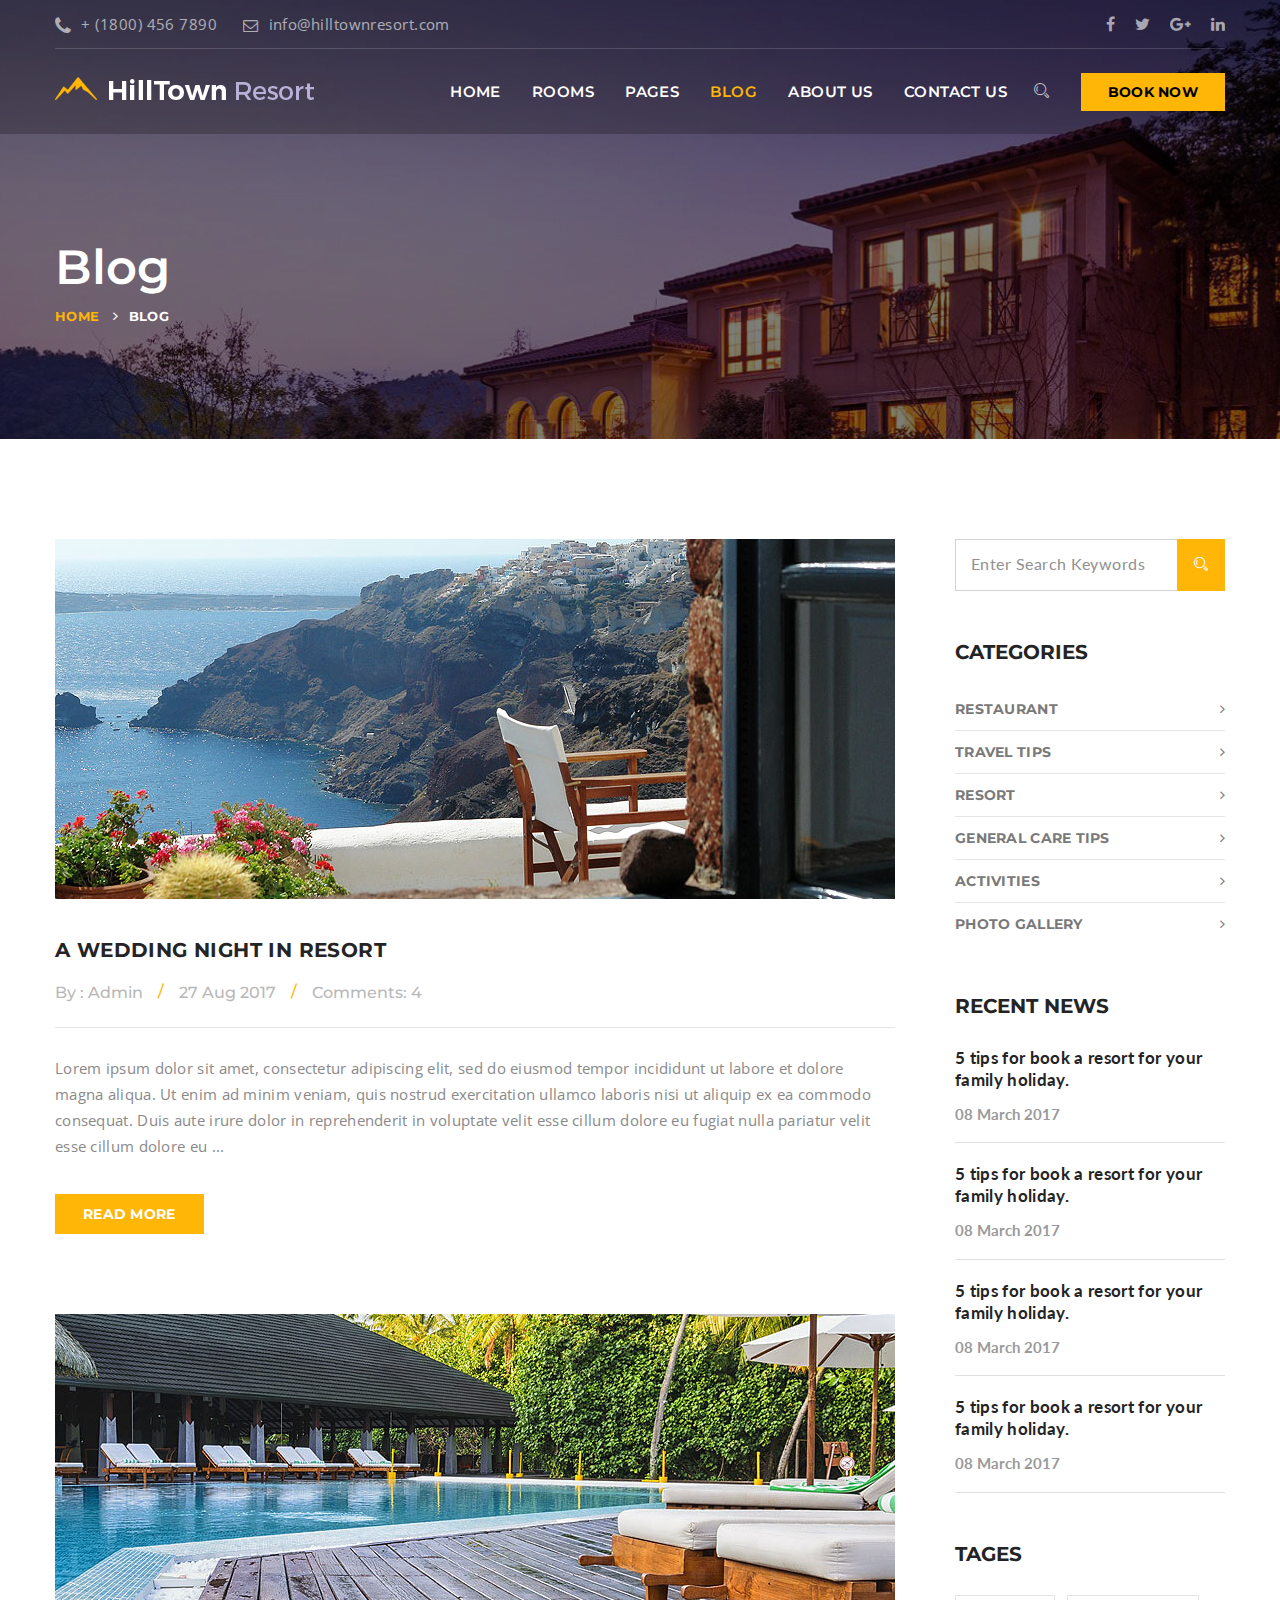
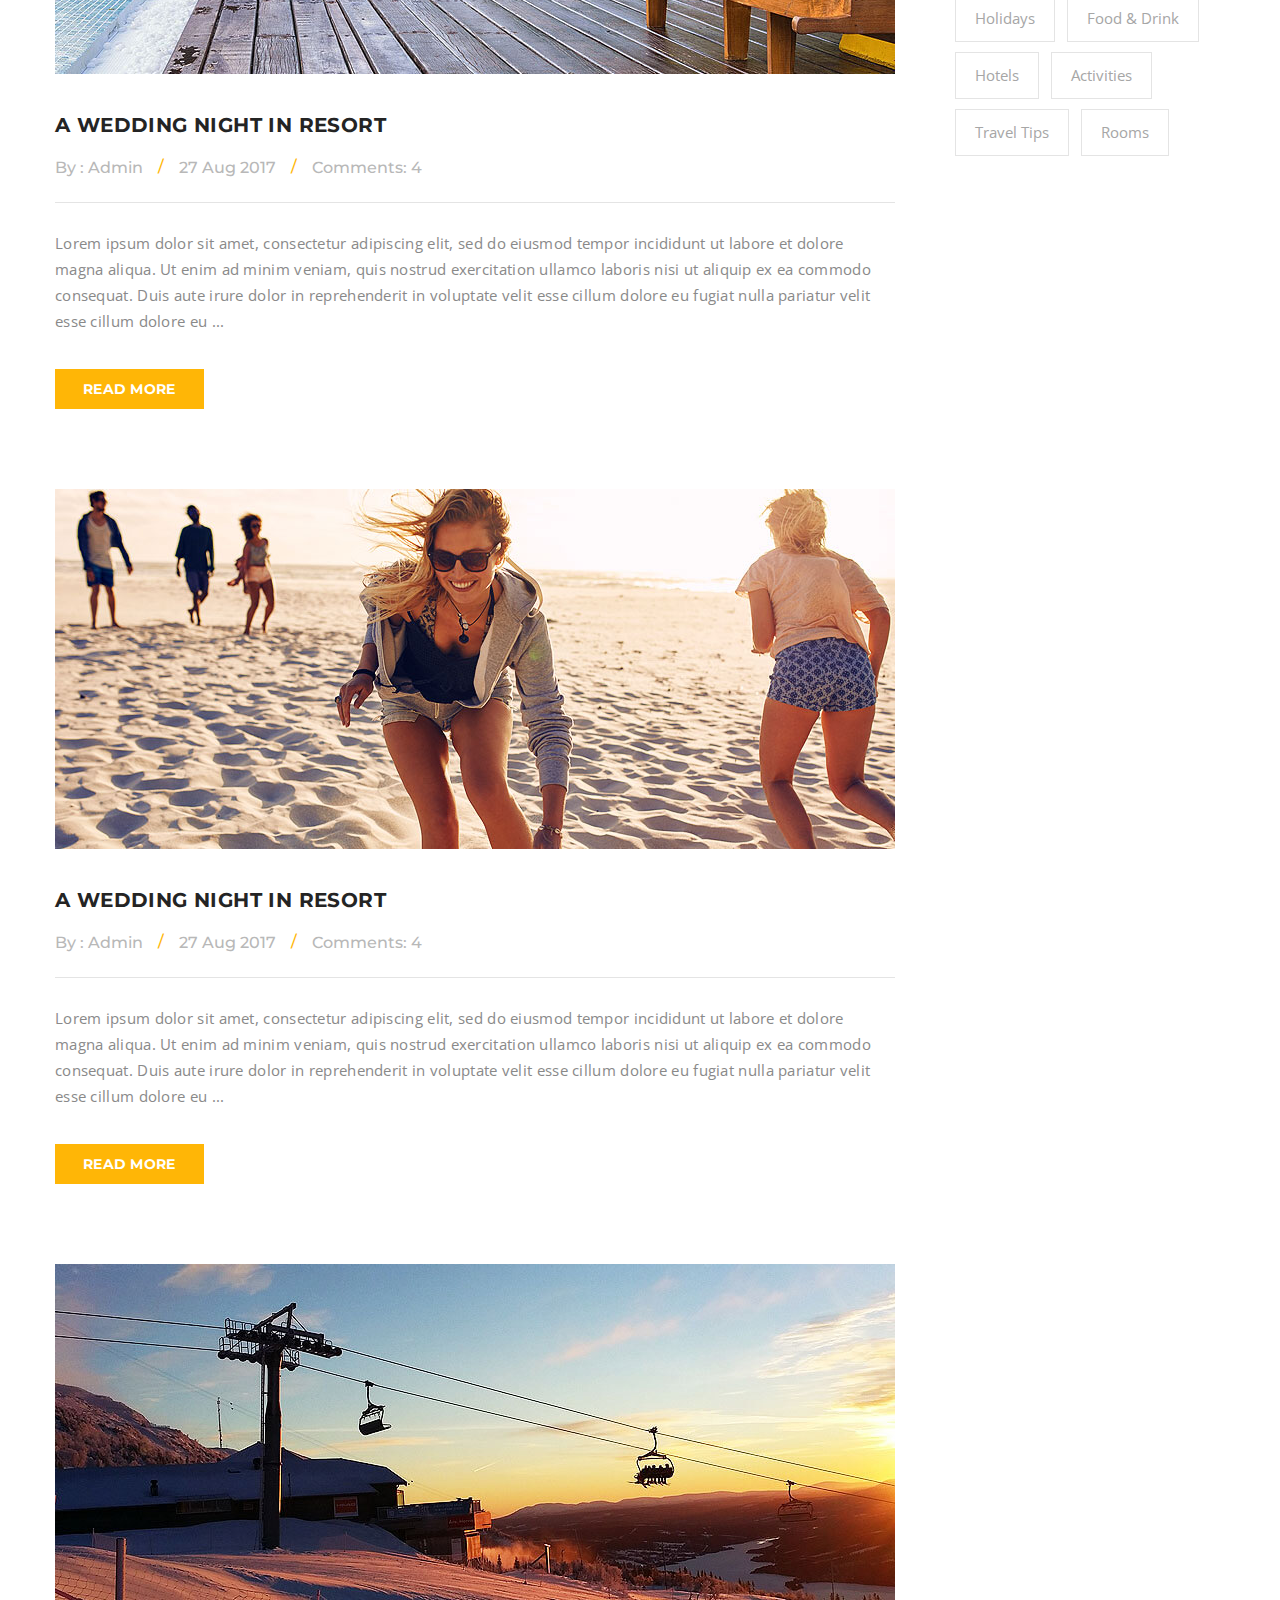
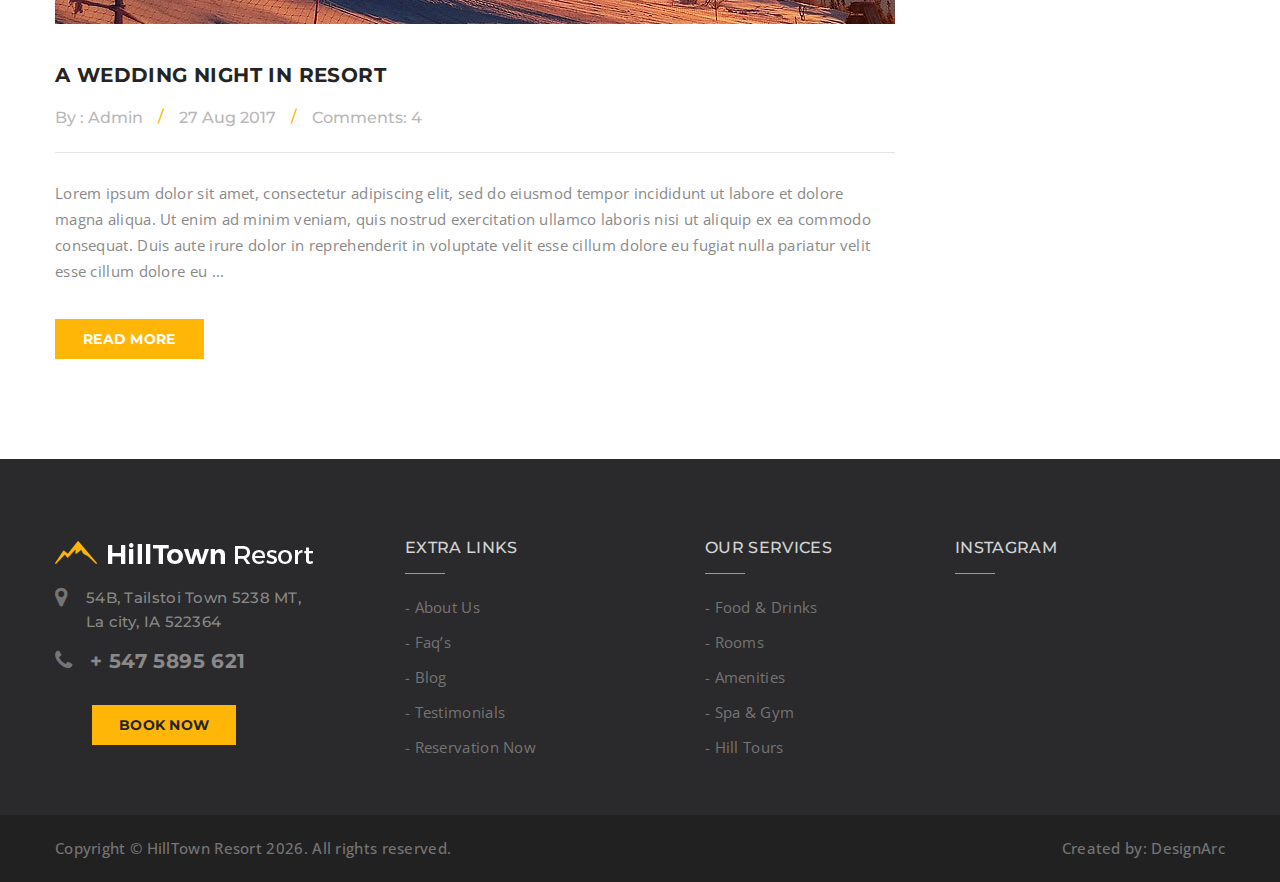
<file: blog-right-sidebar.html>
<!DOCTYPE html>
<html lang="en">
    
<!-- Mirrored from galaxyanalytics.net/demos/hilltown/theme/blog-right-sidebar.html by HTTrack Website Copier/3.x [XR&CO'2014], Sat, 01 Dec 2018 19:13:06 GMT -->
<head>
        <meta charset="utf-8">
        <meta http-equiv="X-UA-Compatible" content="IE=edge">
        <meta name="viewport" content="width=device-width, initial-scale=1">
        
        <link rel="icon" href="img/fav-icon.png" type="image/x-icon" />
        <!-- The above 3 meta tags *must* come first in the head; any other head content must come *after* these tags -->
        <title>HillTown Resort</title>

        <!-- Icon css link -->
        <link href="css/font-awesome.min.css" rel="stylesheet">
        <link href="vendors/stroke-icon/style.css" rel="stylesheet">
        <!-- Bootstrap -->
        <link href="css/bootstrap.min.css" rel="stylesheet">
        
        <!-- Rev slider css -->
        <link href="vendors/revolution/css/settings.css" rel="stylesheet">
        <link href="vendors/revolution/css/layers.css" rel="stylesheet">
        <link href="vendors/revolution/css/navigation.css" rel="stylesheet">
        <link href="vendors/animate-css/animate.css" rel="stylesheet">
        
        <!-- Extra plugin css -->
        <link href="vendors/magnify-popup/magnific-popup.css" rel="stylesheet">
        <link href="vendors/owl-carousel/owl.carousel.min.css" rel="stylesheet">
        <link href="vendors/bootstrap-datepicker/bootstrap-datetimepicker.min.css" rel="stylesheet">
        <link href="vendors/bootstrap-selector/bootstrap-select.css" rel="stylesheet">
        
        <link href="css/style.css" rel="stylesheet">
        <link href="css/responsive.css" rel="stylesheet">

        <!-- HTML5 shim and Respond.js for IE8 support of HTML5 elements and media queries -->
        <!-- WARNING: Respond.js doesn't work if you view the page via file:// -->
        <!--[if lt IE 9]>
        <script src="https://oss.maxcdn.com/html5shiv/3.7.3/html5shiv.min.js"></script>
        <script src="https://oss.maxcdn.com/respond/1.4.2/respond.min.js"></script>
        <![endif]-->
    </head>
    <body>

        <!--================Header Area =================-->
        <header class="main_header_area">
            <div class="header_top">
                <div class="container">
                    <div class="header_top_inner">
                        <div class="pull-left">
                            <a href="#"><i class="fa fa-phone"></i>+ (1800) 456 7890</a>
                            <a href="#"><i class="fa fa-envelope-o"></i>info@hilltownresort.com</a>
                        </div>
                        <div class="pull-right">
                            <ul class="header_social">
                                <li><a href="#"><i class="fa fa-facebook"></i></a></li>
                                <li><a href="#"><i class="fa fa-twitter"></i></a></li>
                                <li><a href="#"><i class="fa fa-google-plus"></i></a></li>
                                <li><a href="#"><i class="fa fa-linkedin"></i></a></li>
                            </ul>
                        </div>
                    </div>
                </div>
            </div>
            <div class="header_menu">
                <nav class="navbar navbar-default">
                    <div class="container">
                        <!-- Brand and toggle get grouped for better mobile display -->
                        <div class="navbar-header">
                            <button type="button" class="navbar-toggle collapsed" data-toggle="collapse" data-target="#bs-example-navbar-collapse-1" aria-expanded="false">
                                <span class="sr-only">Toggle navigation</span>
                                <span class="icon-bar"></span>
                                <span class="icon-bar"></span>
                                <span class="icon-bar"></span>
                            </button>
                            <a class="navbar-brand" href="#">
                                <img src="img/logo.png" alt="">
                                <img src="img/logo-sticky.png" alt="">
                            </a>
                        </div>

                        <!-- Collect the nav links, forms, and other content for toggling -->
                        <div class="collapse navbar-collapse" id="bs-example-navbar-collapse-1">
                            <ul class="nav navbar-nav">
                                <li class="dropdown submenu">
                                    <a href="#" class="dropdown-toggle" data-toggle="dropdown" role="button" aria-haspopup="true" aria-expanded="false">Home <i class="fa fa-chevron-down" aria-hidden="true"></i></a>
                                    <ul class="dropdown-menu">
                                        <li><a href="index.html">Home Page 1</a></li>
                                        <li><a href="index-2.html">Home Page 2</a></li>
                                        <li><a href="index-3.html">Home Page 3</a></li>
                                        <li><a href="index-4.html">Home Page 4</a></li>
                                    </ul>
                                </li>
                                <li class="submenu dropdown">
                                    <a href="#" class="dropdown-toggle" data-toggle="dropdown" role="button" aria-haspopup="true" aria-expanded="false">Rooms <i class="fa fa-chevron-down" aria-hidden="true"></i></a>
                                    <ul class="dropdown-menu">
                                        <li><a href="room.html">Rooms Grid Style</a></li>
                                        <li><a href="room-list.html">Rooms List Style</a></li>
                                        <li><a href="room-details.html">Single Room</a></li>
                                    </ul>
                                </li>
                                <li class="submenu dropdown">
                                    <a href="#" class="dropdown-toggle" data-toggle="dropdown" role="button" aria-haspopup="true" aria-expanded="false">pages <i class="fa fa-chevron-down" aria-hidden="true"></i></a>
                                    <ul class="dropdown-menu">
                                        <li><a href="aminities.html">Aminities</a></li>
                                        <li><a href="search.html">Search</a></li>
                                        <li class="dropdown submenu">
                                            <a href="#" class="dropdown-toggle" data-toggle="dropdown" role="button" aria-haspopup="true" aria-expanded="false">Events</a>
                                            <ul class="dropdown-menu">
                                                <li><a href="event.html">-  Event List</a></li>
                                                <li><a href="event-two-column.html">-  Event Grid</a></li>
                                                <li><a href="event-details.html">-  Event Single</a></li>
                                            </ul>
                                        </li>
                                        <li class="dropdown submenu">
                                            <a href="#" class="dropdown-toggle" data-toggle="dropdown" role="button" aria-haspopup="true" aria-expanded="false">Gallery</a>
                                            <ul class="dropdown-menu">
                                                <li><a href="gallery-two-column.html">-  Gallery 2 Column</a></li>
                                                <li><a href="gallery-three-column.html">-  Gallery 3 Column</a></li>
                                                <li><a href="cobage-gallery.html">-  Gallery Cobage</a></li>
                                            </ul>
                                        </li>
                                        <li><a href="restaurant.html">Our Reataurant</a></li>
                                        <li><a href="spa.html">Spa & Relax</a></li>
                                        <li><a href="activities.html">Activities</a></li>
                                        <li><a href="comming-soon.html">Coming Soon page</a></li>
                                        <li><a href="404.html">404 Error</a></li>
                                    </ul>
                                </li>
                                <li class="submenu dropdown active">
                                    <a href="#" class="dropdown-toggle" data-toggle="dropdown" role="button" aria-haspopup="true" aria-expanded="false">Blog <i class="fa fa-chevron-down" aria-hidden="true"></i></a>
                                    <ul class="dropdown-menu">
                                        <li><a href="blog-left-sidebar.html">Blog with leftside bar</a></li>
                                        <li><a href="blog-right-sidebar.html">Blog with rightside bar</a></li>
                                        <li><a href="blog.html">Blog without side bar</a></li>
                                        <li><a href="blog-details.html">Blog details</a></li>
                                    </ul>
                                </li>
                                <li><a href="about-us.html">About Us</a></li>
                                <li><a href="contact-us.html">Contact Us</a></li>
                            </ul>
                            <ul class="nav navbar-nav navbar-right">
                                <li class="search_dropdown">
                                    <a class="popup-with-zoom-anim" href="#test-search"><i class="icon icon-Search"></i></a>
                                </li>
                                <li class="book_btn">
                                    <a class="book_now_btn" href="#">Book now</a>
                                </li>
                            </ul>
                        </div><!-- /.navbar-collapse -->
                    </div><!-- /.container-fluid -->
                </nav>
            </div>
        </header>
        <!--================Header Area =================-->
        
        <!--================Banner Area =================-->
        <section class="banner_area">
            <div class="container">
                <div class="banner_inner_content">
                    <h3>Blog</h3>
                    <ul>
                        <li class="active"><a href="index.html">Home</a></li>
                        <li><a href="blog.html">Blog</a></li>
                    </ul>
                </div>
            </div>
        </section>
        <!--================End Banner Area =================-->
        
        <!--================Blog Details Area =================-->
        <section class="blog_details_area">
            <div class="container">
                <div class="row">
                    <div class="col-md-9">
                        <div class="blog_listing_inner blog_pad_right">
                            <div class="blog_item">
                                <a href="blog-details.html" class="blog_img">
                                    <img src="img/blog/blog-listing/blog-listing-1.jpg" alt="">
                                </a>
                                <div class="blog_text">
                                    <a href="blog-details.html"><h4>A wedding night in resort</h4></a>
                                    <ul>
                                        <li><a href="#"><span>By :</span>  Admin</a></li>
                                        <li><a href="#">27 Aug 2017</a></li>
                                        <li><a href="#">Comments: 4</a></li>
                                    </ul>
                                    <p>Lorem ipsum dolor sit amet, consectetur adipiscing elit, sed do eiusmod tempor incididunt ut labore et dolore magna aliqua. Ut enim ad minim veniam, quis nostrud exercitation ullamco laboris nisi ut aliquip ex ea commodo consequat. Duis aute irure dolor in reprehenderit in voluptate velit esse cillum dolore eu fugiat nulla pariatur velit esse cillum dolore eu ...</p>
                                    <a class="book_now_btn" href="blog-details.html">Read more</a>
                                </div>
                            </div>
                            <div class="blog_item">
                                <a href="blog-details.html" class="blog_img">
                                    <img src="img/blog/blog-listing/blog-listing-2.jpg" alt="">
                                </a>
                                <div class="blog_text">
                                    <a href="blog-details.html"><h4>A wedding night in resort</h4></a>
                                    <ul>
                                        <li><a href="#"><span>By :</span>  Admin</a></li>
                                        <li><a href="#">27 Aug 2017</a></li>
                                        <li><a href="#">Comments: 4</a></li>
                                    </ul>
                                    <p>Lorem ipsum dolor sit amet, consectetur adipiscing elit, sed do eiusmod tempor incididunt ut labore et dolore magna aliqua. Ut enim ad minim veniam, quis nostrud exercitation ullamco laboris nisi ut aliquip ex ea commodo consequat. Duis aute irure dolor in reprehenderit in voluptate velit esse cillum dolore eu fugiat nulla pariatur velit esse cillum dolore eu ...</p>
                                    <a class="book_now_btn" href="blog-details.html">Read more</a>
                                </div>
                            </div>
                            <div class="blog_item">
                                <a href="blog-details.html" class="blog_img">
                                    <img src="img/blog/blog-listing/blog-listing-3.jpg" alt="">
                                </a>
                                <div class="blog_text">
                                    <a href="blog-details.html"><h4>A wedding night in resort</h4></a>
                                    <ul>
                                        <li><a href="#"><span>By :</span>  Admin</a></li>
                                        <li><a href="#">27 Aug 2017</a></li>
                                        <li><a href="#">Comments: 4</a></li>
                                    </ul>
                                    <p>Lorem ipsum dolor sit amet, consectetur adipiscing elit, sed do eiusmod tempor incididunt ut labore et dolore magna aliqua. Ut enim ad minim veniam, quis nostrud exercitation ullamco laboris nisi ut aliquip ex ea commodo consequat. Duis aute irure dolor in reprehenderit in voluptate velit esse cillum dolore eu fugiat nulla pariatur velit esse cillum dolore eu ...</p>
                                    <a class="book_now_btn" href="blog-details.html">Read more</a>
                                </div>
                            </div>
                            <div class="blog_item">
                                <a href="blog-details.html" class="blog_img">
                                    <img src="img/blog/blog-listing/blog-listing-4.jpg" alt="">
                                </a>
                                <div class="blog_text">
                                    <a href="blog-details.html"><h4>A wedding night in resort</h4></a>
                                    <ul>
                                        <li><a href="#"><span>By :</span>  Admin</a></li>
                                        <li><a href="#">27 Aug 2017</a></li>
                                        <li><a href="#">Comments: 4</a></li>
                                    </ul>
                                    <p>Lorem ipsum dolor sit amet, consectetur adipiscing elit, sed do eiusmod tempor incididunt ut labore et dolore magna aliqua. Ut enim ad minim veniam, quis nostrud exercitation ullamco laboris nisi ut aliquip ex ea commodo consequat. Duis aute irure dolor in reprehenderit in voluptate velit esse cillum dolore eu fugiat nulla pariatur velit esse cillum dolore eu ...</p>
                                    <a class="book_now_btn" href="blog-details.html">Read more</a>
                                </div>
                            </div>
                        </div>
                    </div>
                    <div class="col-md-3">
                        <div class="sidebar_area">
                            <aside class="r_widget search_widget">
                                <div class="input-group">
                                    <input type="text" class="form-control" placeholder="Enter Search Keywords">
                                    <span class="input-group-btn">
                                        <button class="btn btn-default" type="button"><i class="icon icon-Search"></i></button>
                                    </span>
                                </div><!-- /input-group -->
                            </aside>
                            <aside class="r_widget categories_widget">
                                <div class="r_widget_title">
                                    <h3>Categories</h3>
                                </div>
                                <ul>
                                    <li><a href="#">Restaurant <i class="fa fa-angle-right" aria-hidden="true"></i></a></li>
                                    <li><a href="#">Travel tips <i class="fa fa-angle-right" aria-hidden="true"></i></a></li>
                                    <li><a href="#">Resort <i class="fa fa-angle-right" aria-hidden="true"></i></a></li>
                                    <li><a href="#">General care Tips <i class="fa fa-angle-right" aria-hidden="true"></i></a></li>
                                    <li><a href="#">Activities <i class="fa fa-angle-right" aria-hidden="true"></i></a></li>
                                    <li><a href="#">Photo gallery <i class="fa fa-angle-right" aria-hidden="true"></i></a></li>
                                </ul>
                            </aside>
                            <aside class="r_widget recent_widget">
                                <div class="r_widget_title">
                                    <h3>Recent News</h3>
                                </div>
                                <div class="recent_inner">
                                    <div class="recent_item">
                                        <a href="#"><h4>5 tips for book a resort for your family holiday.</h4></a>
                                        <h5>08 March 2017</h5>
                                    </div>
                                    <div class="recent_item">
                                        <a href="#"><h4>5 tips for book a resort for your family holiday.</h4></a>
                                        <h5>08 March 2017</h5>
                                    </div>
                                    <div class="recent_item">
                                        <a href="#"><h4>5 tips for book a resort for your family holiday.</h4></a>
                                        <h5>08 March 2017</h5>
                                    </div>
                                    <div class="recent_item">
                                        <a href="#"><h4>5 tips for book a resort for your family holiday.</h4></a>
                                        <h5>08 March 2017</h5>
                                    </div>
                                </div>
                            </aside>
                            <aside class="r_widget tag_widget">
                                <div class="r_widget_title">
                                    <h3>Tages</h3>
                                </div>
                                <ul>
                                    <li><a href="#">Holidays</a></li>
                                    <li><a href="#">Food & Drink</a></li>
                                    <li><a href="#">Hotels</a></li>
                                    <li><a href="#">Activities</a></li>
                                    <li><a href="#">Travel Tips</a></li>
                                    <li><a href="#">Rooms</a></li>
                                </ul>
                            </aside>
                        </div>
                    </div>
                </div>
            </div>
        </section>
        <!--================End Bolg Details Area =================-->
        
        <!--================Footer Area =================-->
        <footer class="footer_area">
            <div class="footer_widget_area">
                <div class="container">
                    <div class="row">
                        <div class="col-md-3 col-xs-6">
                            <aside class="f_widget about_widget">
                                <img src="img/footer-logo.png" alt="">
                                <div class="ab_wd_list">
                                    <div class="media">
                                        <div class="media-left">
                                            <i class="fa fa-map-marker"></i>
                                        </div>
                                        <div class="media-body">
                                            <h4>54B, Tailstoi Town 5238 MT, La city, IA 522364</h4>
                                        </div>
                                    </div>
                                    <div class="media">
                                        <div class="media-left">
                                            <i class="fa fa-phone"></i>
                                        </div>
                                        <div class="media-body">
                                            <h4>+ 547 5895 621</h4>
                                        </div>
                                    </div>
                                </div>
                                <div class="book_now_area">
                                    <a class="book_now_btn" href="#">Book now</a>
                                </div>
                            </aside>
                        </div>
                        <div class="col-md-3 col-xs-6">
                            <aside class="f_widget link_widget">
                                <div class="f_title">
                                    <h3>Extra Links</h3>
                                </div>
                                <ul>
                                    <li><a href="#">-  About Us</a></li>
                                    <li><a href="#">-  Faq’s</a></li>
                                    <li><a href="#">-  Blog</a></li>
                                    <li><a href="#">-  Testimonials</a></li>
                                    <li><a href="#">-  Reservation Now</a></li>
                                </ul>
                            </aside>
                        </div>
                        <div class="col-md-3 col-xs-6">
                            <aside class="f_widget link_widget">
                                <div class="f_title">
                                    <h3>our services</h3>
                                </div>
                                <ul>
                                    <li><a href="#">-  Food & Drinks</a></li>
                                    <li><a href="#">-  Rooms</a></li>
                                    <li><a href="#">-  Amenities</a></li>
                                    <li><a href="#">-  Spa & Gym</a></li>
                                    <li><a href="#">-  Hill Tours</a></li>
                                </ul>
                            </aside>
                        </div>
                        <div class="col-md-3 col-xs-6">
                            <aside class="f_widget instagram_widget">
                                <div class="f_title">
                                    <h3>Instagram</h3>
                                </div>
                                <ul class="instagram_list" id="instafeed"></ul>
                            </aside>
                        </div>
                    </div>
                </div>
            </div>
            <div class="footer_copyright_area">
                <div class="container">
                    <div class="pull-left">
                        <h4>Copyright © HillTown Resort  <script>document.write(new Date().getFullYear());</script>. All rights reserved. </h4>
                    </div>
                    <div class="pull-right">
                        <h4>Created by: <a href="#">DesignArc</a></h4>
                    </div>
                </div>
            </div>
        </footer>
        <!--================End Footer Area =================-->
        
        <!--================Search Box Area =================-->
        <div class="search_area zoom-anim-dialog mfp-hide" id="test-search">
            <div class="search_box_inner">
                <h3>Search</h3>
                <div class="input-group">
                    <input type="text" class="form-control" placeholder="Search for...">
                    <span class="input-group-btn">
                        <button class="btn btn-default" type="button"><i class="icon icon-Search"></i></button>
                    </span>
                </div>
            </div>
        </div>
        <!--================End Search Box Area =================-->
        
        
        
        
        
        <!--================End Footer Area =================-->
        <!-- jQuery (necessary for Bootstrap's JavaScript plugins) -->
        <script src="js/jquery-2.2.4.js"></script>
        <!-- Include all compiled plugins (below), or include individual files as needed -->
        <script src="js/bootstrap.min.js"></script>
        <!-- Rev slider js -->
        <script src="vendors/revolution/js/jquery.themepunch.tools.min.js"></script>
        <script src="vendors/revolution/js/jquery.themepunch.revolution.min.js"></script>
        <script src="vendors/revolution/js/extensions/revolution.extension.video.min.js"></script>
        <script src="vendors/revolution/js/extensions/revolution.extension.slideanims.min.js"></script>
        <script src="vendors/revolution/js/extensions/revolution.extension.layeranimation.min.js"></script>
        <script src="vendors/revolution/js/extensions/revolution.extension.navigation.min.js"></script>
        
        <script src="vendors/magnify-popup/jquery.magnific-popup.min.js"></script>
        <script src="vendors/isotope/imagesloaded.pkgd.min.js"></script>
        <script src="vendors/isotope/isotope.pkgd.min.js"></script>
        <script src="vendors/counterup/waypoints.min.js"></script>
        <script src="vendors/counterup/jquery.counterup.min.js"></script>
        <script src="vendors/owl-carousel/owl.carousel.min.js"></script>
        <script src="vendors/bootstrap-datepicker/bootstrap-datetimepicker.min.js"></script>
        <script src="vendors/bootstrap-selector/bootstrap-select.js"></script>
        <script src="vendors/lightbox/simpleLightbox.min.js"></script>
        
        <!-- instafeed-->
        <script type="text/javascript" src="vendors/instafeed/instafeed.min.js"></script>
        <script type="text/javascript" src="vendors/instafeed/script.js"></script>
        
        <script src="js/theme.js"></script>
    </body>

<!-- Mirrored from galaxyanalytics.net/demos/hilltown/theme/blog-right-sidebar.html by HTTrack Website Copier/3.x [XR&CO'2014], Sat, 01 Dec 2018 19:13:06 GMT -->
</html>
</file>
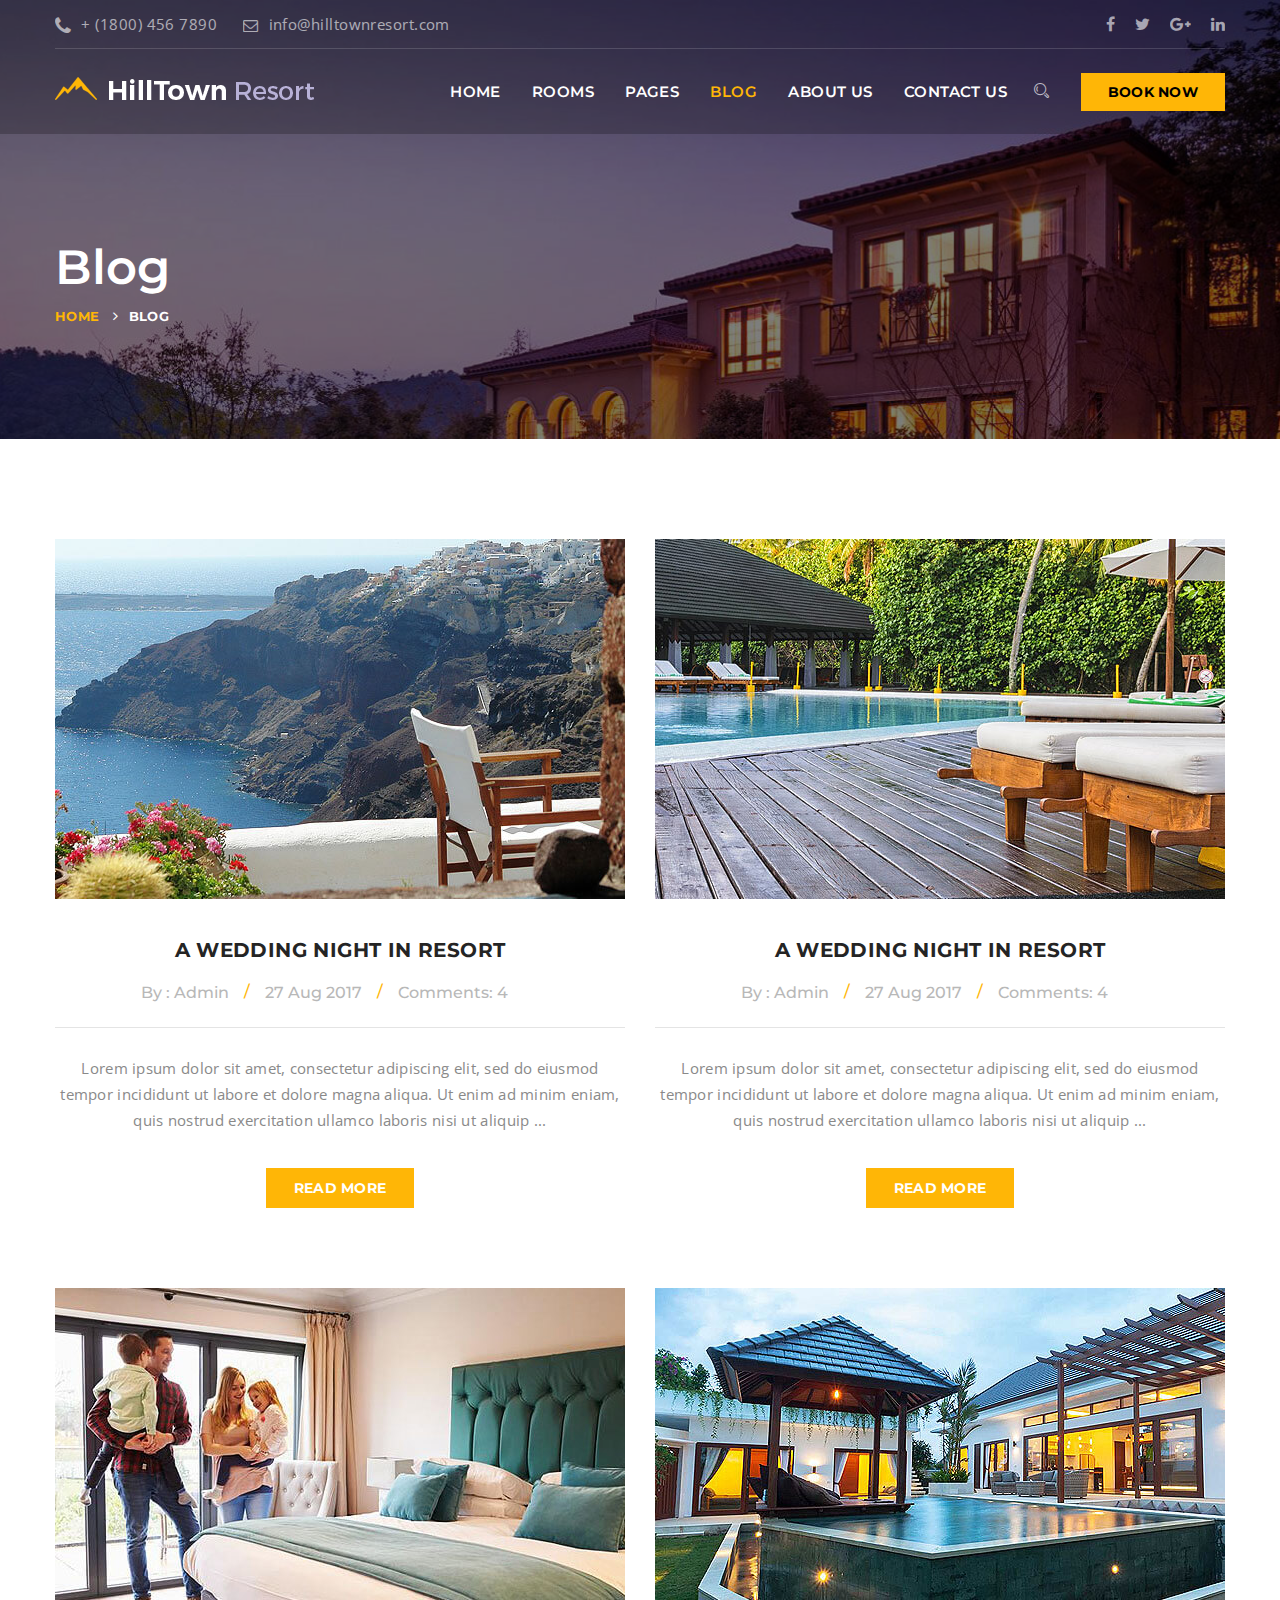
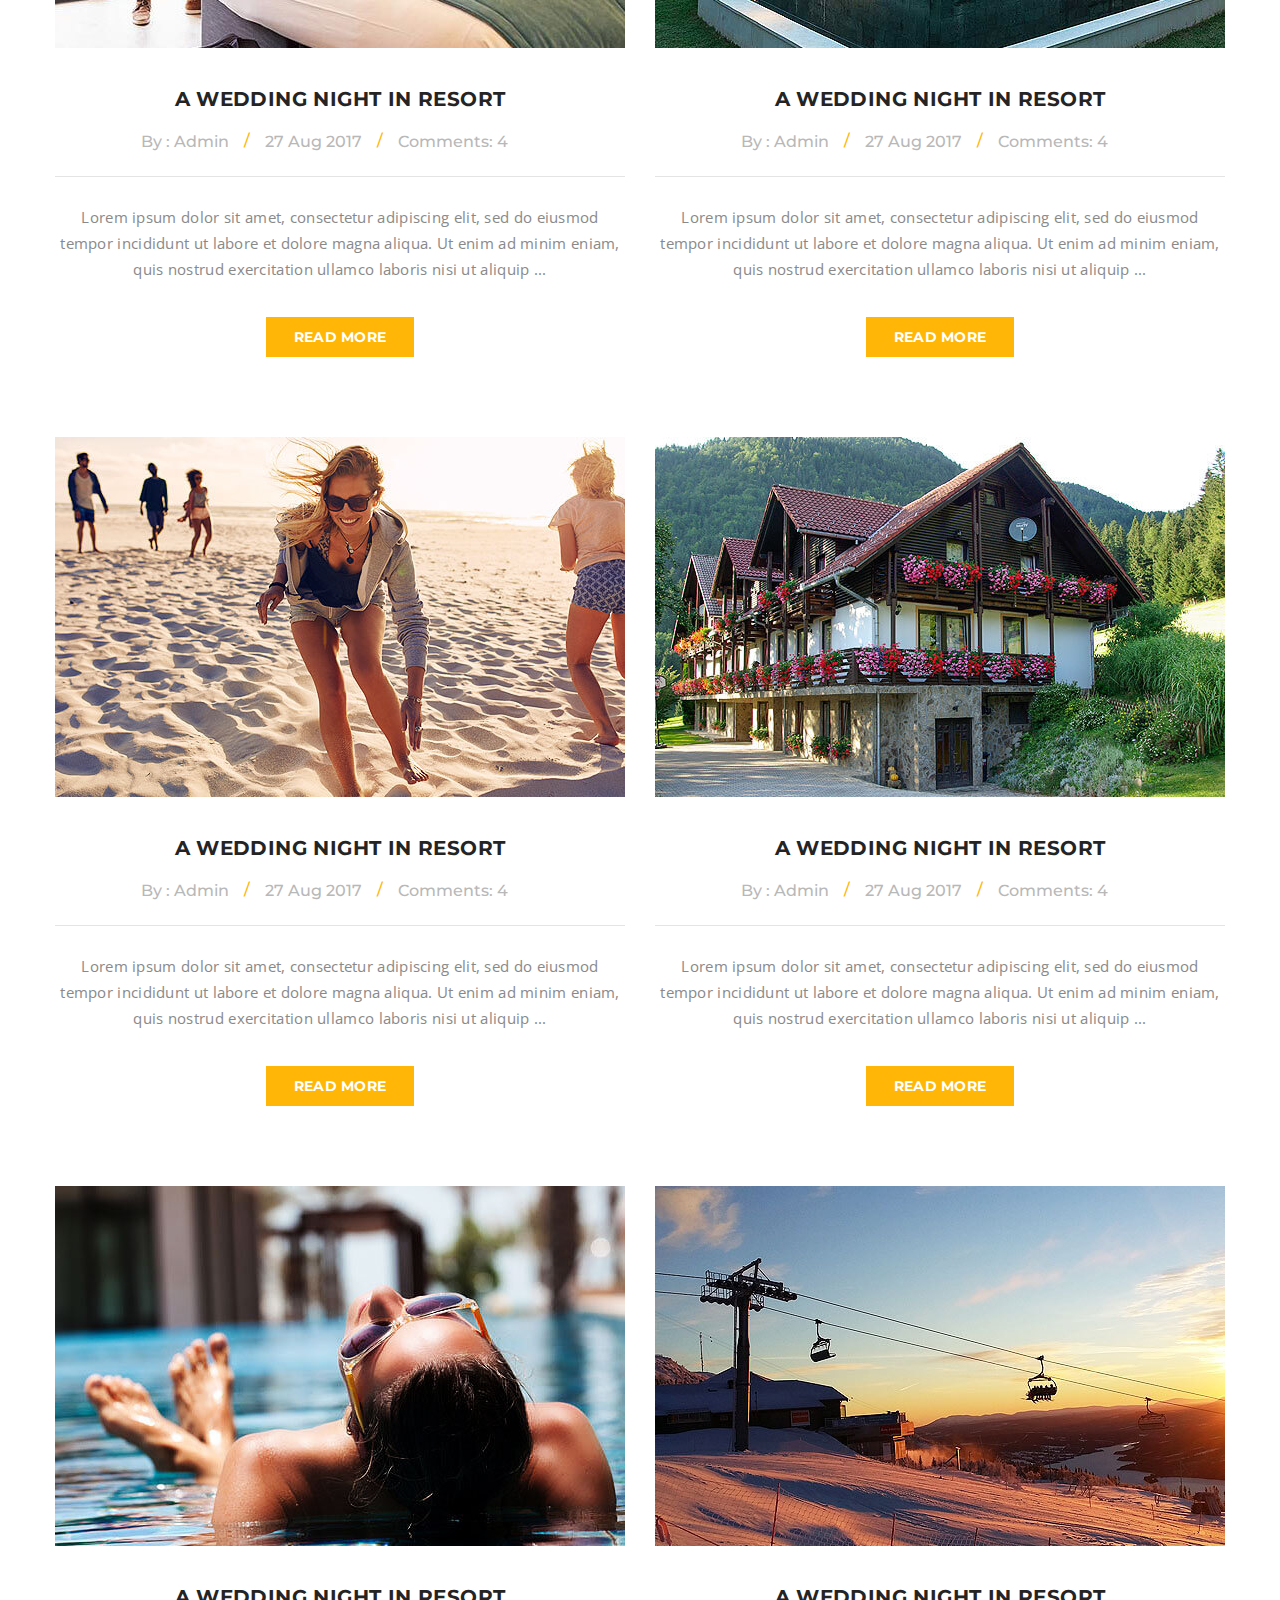
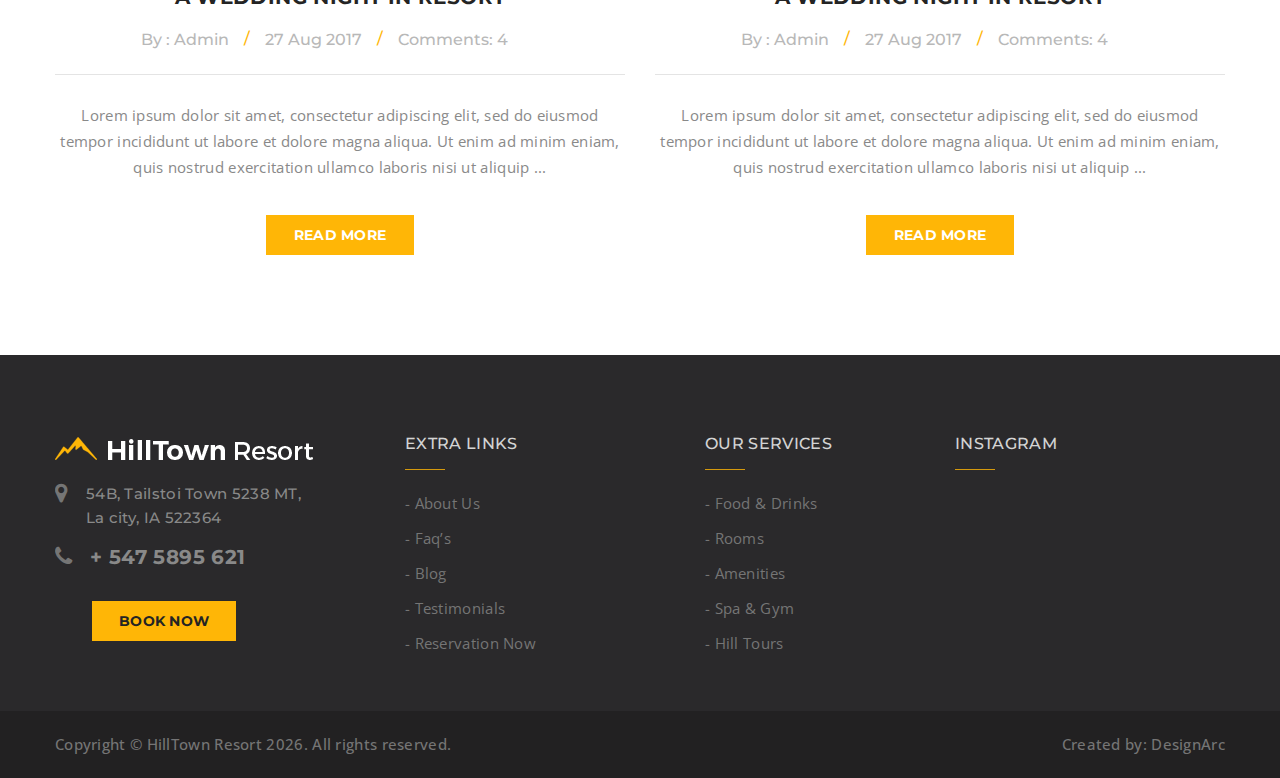
<file: blog.html>
<!DOCTYPE html>
<html lang="en">
    
<!-- Mirrored from galaxyanalytics.net/demos/hilltown/theme/blog.html by HTTrack Website Copier/3.x [XR&CO'2014], Sat, 01 Dec 2018 19:13:06 GMT -->
<head>
        <meta charset="utf-8">
        <meta http-equiv="X-UA-Compatible" content="IE=edge">
        <meta name="viewport" content="width=device-width, initial-scale=1">
        
        <link rel="icon" href="img/fav-icon.png" type="image/x-icon" />
        <!-- The above 3 meta tags *must* come first in the head; any other head content must come *after* these tags -->
        <title>HillTown Resort</title>

        <!-- Icon css link -->
        <link href="css/font-awesome.min.css" rel="stylesheet">
        <link href="vendors/stroke-icon/style.css" rel="stylesheet">
        <!-- Bootstrap -->
        <link href="css/bootstrap.min.css" rel="stylesheet">
        
        <!-- Rev slider css -->
        <link href="vendors/revolution/css/settings.css" rel="stylesheet">
        <link href="vendors/revolution/css/layers.css" rel="stylesheet">
        <link href="vendors/revolution/css/navigation.css" rel="stylesheet">
        <link href="vendors/animate-css/animate.css" rel="stylesheet">
        
        <!-- Extra plugin css -->
        <link href="vendors/magnify-popup/magnific-popup.css" rel="stylesheet">
        <link href="vendors/owl-carousel/owl.carousel.min.css" rel="stylesheet">
        <link href="vendors/bootstrap-datepicker/bootstrap-datetimepicker.min.css" rel="stylesheet">
        <link href="vendors/bootstrap-selector/bootstrap-select.css" rel="stylesheet">
        
        <link href="css/style.css" rel="stylesheet">
        <link href="css/responsive.css" rel="stylesheet">

        <!-- HTML5 shim and Respond.js for IE8 support of HTML5 elements and media queries -->
        <!-- WARNING: Respond.js doesn't work if you view the page via file:// -->
        <!--[if lt IE 9]>
        <script src="https://oss.maxcdn.com/html5shiv/3.7.3/html5shiv.min.js"></script>
        <script src="https://oss.maxcdn.com/respond/1.4.2/respond.min.js"></script>
        <![endif]-->
    </head>
    <body>

        <!--================Header Area =================-->
        <header class="main_header_area">
            <div class="header_top">
                <div class="container">
                    <div class="header_top_inner">
                        <div class="pull-left">
                            <a href="#"><i class="fa fa-phone"></i>+ (1800) 456 7890</a>
                            <a href="#"><i class="fa fa-envelope-o"></i>info@hilltownresort.com</a>
                        </div>
                        <div class="pull-right">
                            <ul class="header_social">
                                <li><a href="#"><i class="fa fa-facebook"></i></a></li>
                                <li><a href="#"><i class="fa fa-twitter"></i></a></li>
                                <li><a href="#"><i class="fa fa-google-plus"></i></a></li>
                                <li><a href="#"><i class="fa fa-linkedin"></i></a></li>
                            </ul>
                        </div>
                    </div>
                </div>
            </div>
            <div class="header_menu">
                <nav class="navbar navbar-default">
                    <div class="container">
                        <!-- Brand and toggle get grouped for better mobile display -->
                        <div class="navbar-header">
                            <button type="button" class="navbar-toggle collapsed" data-toggle="collapse" data-target="#bs-example-navbar-collapse-1" aria-expanded="false">
                                <span class="sr-only">Toggle navigation</span>
                                <span class="icon-bar"></span>
                                <span class="icon-bar"></span>
                                <span class="icon-bar"></span>
                            </button>
                            <a class="navbar-brand" href="#">
                                <img src="img/logo.png" alt="">
                                <img src="img/logo-sticky.png" alt="">
                            </a>
                        </div>

                        <!-- Collect the nav links, forms, and other content for toggling -->
                        <div class="collapse navbar-collapse" id="bs-example-navbar-collapse-1">
                            <ul class="nav navbar-nav">
                                <li class="dropdown submenu">
                                    <a href="#" class="dropdown-toggle" data-toggle="dropdown" role="button" aria-haspopup="true" aria-expanded="false">Home <i class="fa fa-chevron-down" aria-hidden="true"></i></a>
                                    <ul class="dropdown-menu">
                                        <li><a href="index.html">Home Page 1</a></li>
                                        <li><a href="index-2.html">Home Page 2</a></li>
                                        <li><a href="index-3.html">Home Page 3</a></li>
                                        <li><a href="index-4.html">Home Page 4</a></li>
                                    </ul>
                                </li>
                                <li class="submenu dropdown">
                                    <a href="#" class="dropdown-toggle" data-toggle="dropdown" role="button" aria-haspopup="true" aria-expanded="false">Rooms <i class="fa fa-chevron-down" aria-hidden="true"></i></a>
                                    <ul class="dropdown-menu">
                                        <li><a href="room.html">Rooms Grid Style</a></li>
                                        <li><a href="room-list.html">Rooms List Style</a></li>
                                        <li><a href="room-details.html">Single Room</a></li>
                                    </ul>
                                </li>
                                <li class="submenu dropdown">
                                    <a href="#" class="dropdown-toggle" data-toggle="dropdown" role="button" aria-haspopup="true" aria-expanded="false">pages <i class="fa fa-chevron-down" aria-hidden="true"></i></a>
                                    <ul class="dropdown-menu">
                                        <li><a href="aminities.html">Aminities</a></li>
                                        <li><a href="search.html">Search</a></li>
                                        <li class="dropdown submenu">
                                            <a href="#" class="dropdown-toggle" data-toggle="dropdown" role="button" aria-haspopup="true" aria-expanded="false">Events</a>
                                            <ul class="dropdown-menu">
                                                <li><a href="event.html">-  Event List</a></li>
                                                <li><a href="event-two-column.html">-  Event Grid</a></li>
                                                <li><a href="event-details.html">-  Event Single</a></li>
                                            </ul>
                                        </li>
                                        <li class="dropdown submenu">
                                            <a href="#" class="dropdown-toggle" data-toggle="dropdown" role="button" aria-haspopup="true" aria-expanded="false">Gallery</a>
                                            <ul class="dropdown-menu">
                                                <li><a href="gallery-two-column.html">-  Gallery 2 Column</a></li>
                                                <li><a href="gallery-three-column.html">-  Gallery 3 Column</a></li>
                                                <li><a href="cobage-gallery.html">-  Gallery Cobage</a></li>
                                            </ul>
                                        </li>
                                        <li><a href="restaurant.html">Our Reataurant</a></li>
                                        <li><a href="spa.html">Spa & Relax</a></li>
                                        <li><a href="activities.html">Activities</a></li>
                                        <li><a href="comming-soon.html">Coming Soon page</a></li>
                                        <li><a href="404.html">404 Error</a></li>
                                    </ul>
                                </li>
                                <li class="submenu dropdown active">
                                    <a href="#" class="dropdown-toggle" data-toggle="dropdown" role="button" aria-haspopup="true" aria-expanded="false">Blog <i class="fa fa-chevron-down" aria-hidden="true"></i></a>
                                    <ul class="dropdown-menu">
                                        <li><a href="blog-left-sidebar.html">Blog with leftside bar</a></li>
                                        <li><a href="blog-right-sidebar.html">Blog with rightside bar</a></li>
                                        <li><a href="blog.html">Blog without side bar</a></li>
                                        <li><a href="blog-details.html">Blog details</a></li>
                                    </ul>
                                </li>
                                <li><a href="about-us.html">About Us</a></li>
                                <li><a href="contact-us.html">Contact Us</a></li>
                            </ul>
                            <ul class="nav navbar-nav navbar-right">
                                <li class="search_dropdown">
                                    <a class="popup-with-zoom-anim" href="#test-search"><i class="icon icon-Search"></i></a>
                                </li>
                                <li class="book_btn">
                                    <a class="book_now_btn" href="#">Book now</a>
                                </li>
                            </ul>
                        </div><!-- /.navbar-collapse -->
                    </div><!-- /.container-fluid -->
                </nav>
            </div>
        </header>
        <!--================Header Area =================-->
        
        <!--================Banner Area =================-->
        <section class="banner_area">
            <div class="container">
                <div class="banner_inner_content">
                    <h3>Blog</h3>
                    <ul>
                        <li class="active"><a href="index.html">Home</a></li>
                        <li><a href="blog.html">Blog</a></li>
                    </ul>
                </div>
            </div>
        </section>
        <!--================End Banner Area =================-->
        
        <!--================Bolg Area =================-->
        <section class="main_blog_area">
            <div class="container">
                <div class="row main_blog_inner">
                    <div class="col-sm-6">
                        <div class="blog_item">
                            <a href="blog-details.html" class="blog_img">
                                <img src="img/blog/main-blog/blog-1.jpg" alt="">
                            </a>
                            <div class="blog_text">
                                <a href="blog-details.html"><h4>A wedding night in resort</h4></a>
                                <ul>
                                    <li><a href="#"><span>By :</span>  Admin</a></li>
                                    <li><a href="#">27 Aug 2017</a></li>
                                    <li><a href="#">Comments: 4</a></li>
                                </ul>
                                <p>Lorem ipsum dolor sit amet, consectetur adipiscing elit, sed do eiusmod tempor incididunt ut labore et dolore magna aliqua. Ut enim ad minim eniam, quis nostrud exercitation ullamco laboris nisi ut aliquip ...</p>
                                <a class="book_now_btn" href="blog-details.html">Read more</a>
                            </div>
                        </div>
                    </div>
                    <div class="col-sm-6">
                        <div class="blog_item">
                            <a href="blog-details.html" class="blog_img">
                                <img src="img/blog/main-blog/blog-2.jpg" alt="">
                            </a>
                            <div class="blog_text">
                                <a href="blog-details.html"><h4>A wedding night in resort</h4></a>
                                <ul>
                                    <li><a href="#"><span>By :</span>  Admin</a></li>
                                    <li><a href="#">27 Aug 2017</a></li>
                                    <li><a href="#">Comments: 4</a></li>
                                </ul>
                                <p>Lorem ipsum dolor sit amet, consectetur adipiscing elit, sed do eiusmod tempor incididunt ut labore et dolore magna aliqua. Ut enim ad minim eniam, quis nostrud exercitation ullamco laboris nisi ut aliquip ...</p>
                                <a class="book_now_btn" href="blog-details.html">Read more</a>
                            </div>
                        </div>
                    </div>
                    <div class="col-sm-6">
                        <div class="blog_item">
                            <a href="blog-details.html" class="blog_img">
                                <img src="img/blog/main-blog/blog-3.jpg" alt="">
                            </a>
                            <div class="blog_text">
                                <a href="blog-details.html"><h4>A wedding night in resort</h4></a>
                                <ul>
                                    <li><a href="#"><span>By :</span>  Admin</a></li>
                                    <li><a href="#">27 Aug 2017</a></li>
                                    <li><a href="#">Comments: 4</a></li>
                                </ul>
                                <p>Lorem ipsum dolor sit amet, consectetur adipiscing elit, sed do eiusmod tempor incididunt ut labore et dolore magna aliqua. Ut enim ad minim eniam, quis nostrud exercitation ullamco laboris nisi ut aliquip ...</p>
                                <a class="book_now_btn" href="blog-details.html">Read more</a>
                            </div>
                        </div>
                    </div>
                    <div class="col-sm-6">
                        <div class="blog_item">
                            <a href="blog-details.html" class="blog_img">
                                <img src="img/blog/main-blog/blog-4.jpg" alt="">
                            </a>
                            <div class="blog_text">
                                <a href="blog-details.html"><h4>A wedding night in resort</h4></a>
                                <ul>
                                    <li><a href="#"><span>By :</span>  Admin</a></li>
                                    <li><a href="#">27 Aug 2017</a></li>
                                    <li><a href="#">Comments: 4</a></li>
                                </ul>
                                <p>Lorem ipsum dolor sit amet, consectetur adipiscing elit, sed do eiusmod tempor incididunt ut labore et dolore magna aliqua. Ut enim ad minim eniam, quis nostrud exercitation ullamco laboris nisi ut aliquip ...</p>
                                <a class="book_now_btn" href="blog-details.html">Read more</a>
                            </div>
                        </div>
                    </div>
                    <div class="col-sm-6">
                        <div class="blog_item">
                            <a href="blog-details.html" class="blog_img">
                                <img src="img/blog/main-blog/blog-5.jpg" alt="">
                            </a>
                            <div class="blog_text">
                                <a href="blog-details.html"><h4>A wedding night in resort</h4></a>
                                <ul>
                                    <li><a href="#"><span>By :</span>  Admin</a></li>
                                    <li><a href="#">27 Aug 2017</a></li>
                                    <li><a href="#">Comments: 4</a></li>
                                </ul>
                                <p>Lorem ipsum dolor sit amet, consectetur adipiscing elit, sed do eiusmod tempor incididunt ut labore et dolore magna aliqua. Ut enim ad minim eniam, quis nostrud exercitation ullamco laboris nisi ut aliquip ...</p>
                                <a class="book_now_btn" href="blog-details.html">Read more</a>
                            </div>
                        </div>
                    </div>
                    <div class="col-sm-6">
                        <div class="blog_item">
                            <a href="blog-details.html" class="blog_img">
                                <img src="img/blog/main-blog/blog-6.jpg" alt="">
                            </a>
                            <div class="blog_text">
                                <a href="blog-details.html"><h4>A wedding night in resort</h4></a>
                                <ul>
                                    <li><a href="#"><span>By :</span>  Admin</a></li>
                                    <li><a href="#">27 Aug 2017</a></li>
                                    <li><a href="#">Comments: 4</a></li>
                                </ul>
                                <p>Lorem ipsum dolor sit amet, consectetur adipiscing elit, sed do eiusmod tempor incididunt ut labore et dolore magna aliqua. Ut enim ad minim eniam, quis nostrud exercitation ullamco laboris nisi ut aliquip ...</p>
                                <a class="book_now_btn" href="blog-details.html">Read more</a>
                            </div>
                        </div>
                    </div>
                    <div class="col-sm-6">
                        <div class="blog_item">
                            <a href="blog-details.html" class="blog_img">
                                <img src="img/blog/main-blog/blog-7.jpg" alt="">
                            </a>
                            <div class="blog_text">
                                <a href="blog-details.html"><h4>A wedding night in resort</h4></a>
                                <ul>
                                    <li><a href="#"><span>By :</span>  Admin</a></li>
                                    <li><a href="#">27 Aug 2017</a></li>
                                    <li><a href="#">Comments: 4</a></li>
                                </ul>
                                <p>Lorem ipsum dolor sit amet, consectetur adipiscing elit, sed do eiusmod tempor incididunt ut labore et dolore magna aliqua. Ut enim ad minim eniam, quis nostrud exercitation ullamco laboris nisi ut aliquip ...</p>
                                <a class="book_now_btn" href="blog-details.html">Read more</a>
                            </div>
                        </div>
                    </div>
                    <div class="col-sm-6">
                        <div class="blog_item">
                            <a href="blog-details.html" class="blog_img">
                                <img src="img/blog/main-blog/blog-8.jpg" alt="">
                            </a>
                            <div class="blog_text">
                                <a href="blog-details.html"><h4>A wedding night in resort</h4></a>
                                <ul>
                                    <li><a href="#"><span>By :</span>  Admin</a></li>
                                    <li><a href="#">27 Aug 2017</a></li>
                                    <li><a href="#">Comments: 4</a></li>
                                </ul>
                                <p>Lorem ipsum dolor sit amet, consectetur adipiscing elit, sed do eiusmod tempor incididunt ut labore et dolore magna aliqua. Ut enim ad minim eniam, quis nostrud exercitation ullamco laboris nisi ut aliquip ...</p>
                                <a class="book_now_btn" href="blog-details.html">Read more</a>
                            </div>
                        </div>
                    </div>
                </div>
            </div>
        </section>
        <!--================End Bolg Area =================-->
        
        <!--================Footer Area =================-->
        <footer class="footer_area">
            <div class="footer_widget_area">
                <div class="container">
                    <div class="row">
                        <div class="col-md-3 col-xs-6">
                            <aside class="f_widget about_widget">
                                <img src="img/footer-logo.png" alt="">
                                <div class="ab_wd_list">
                                    <div class="media">
                                        <div class="media-left">
                                            <i class="fa fa-map-marker"></i>
                                        </div>
                                        <div class="media-body">
                                            <h4>54B, Tailstoi Town 5238 MT, La city, IA 522364</h4>
                                        </div>
                                    </div>
                                    <div class="media">
                                        <div class="media-left">
                                            <i class="fa fa-phone"></i>
                                        </div>
                                        <div class="media-body">
                                            <h4>+ 547 5895 621</h4>
                                        </div>
                                    </div>
                                </div>
                                <div class="book_now_area">
                                    <a class="book_now_btn" href="#">Book now</a>
                                </div>
                            </aside>
                        </div>
                        <div class="col-md-3 col-xs-6">
                            <aside class="f_widget link_widget">
                                <div class="f_title">
                                    <h3>Extra Links</h3>
                                </div>
                                <ul>
                                    <li><a href="#">-  About Us</a></li>
                                    <li><a href="#">-  Faq’s</a></li>
                                    <li><a href="#">-  Blog</a></li>
                                    <li><a href="#">-  Testimonials</a></li>
                                    <li><a href="#">-  Reservation Now</a></li>
                                </ul>
                            </aside>
                        </div>
                        <div class="col-md-3 col-xs-6">
                            <aside class="f_widget link_widget">
                                <div class="f_title">
                                    <h3>our services</h3>
                                </div>
                                <ul>
                                    <li><a href="#">-  Food & Drinks</a></li>
                                    <li><a href="#">-  Rooms</a></li>
                                    <li><a href="#">-  Amenities</a></li>
                                    <li><a href="#">-  Spa & Gym</a></li>
                                    <li><a href="#">-  Hill Tours</a></li>
                                </ul>
                            </aside>
                        </div>
                        <div class="col-md-3 col-xs-6">
                            <aside class="f_widget instagram_widget">
                                <div class="f_title">
                                    <h3>Instagram</h3>
                                </div>
                                <ul class="instagram_list" id="instafeed"></ul>
                            </aside>
                        </div>
                    </div>
                </div>
            </div>
            <div class="footer_copyright_area">
                <div class="container">
                    <div class="pull-left">
                        <h4>Copyright © HillTown Resort  <script>document.write(new Date().getFullYear());</script>. All rights reserved. </h4>
                    </div>
                    <div class="pull-right">
                        <h4>Created by: <a href="#">DesignArc</a></h4>
                    </div>
                </div>
            </div>
        </footer>
        <!--================End Footer Area =================-->
        
        <!--================Search Box Area =================-->
        <div class="search_area zoom-anim-dialog mfp-hide" id="test-search">
            <div class="search_box_inner">
                <h3>Search</h3>
                <div class="input-group">
                    <input type="text" class="form-control" placeholder="Search for...">
                    <span class="input-group-btn">
                        <button class="btn btn-default" type="button"><i class="icon icon-Search"></i></button>
                    </span>
                </div>
            </div>
        </div>
        <!--================End Search Box Area =================-->
        
        
        
        
        
        <!--================End Footer Area =================-->
        <!-- jQuery (necessary for Bootstrap's JavaScript plugins) -->
        <script src="js/jquery-2.2.4.js"></script>
        <!-- Include all compiled plugins (below), or include individual files as needed -->
        <script src="js/bootstrap.min.js"></script>
        <!-- Rev slider js -->
        <script src="vendors/revolution/js/jquery.themepunch.tools.min.js"></script>
        <script src="vendors/revolution/js/jquery.themepunch.revolution.min.js"></script>
        <script src="vendors/revolution/js/extensions/revolution.extension.video.min.js"></script>
        <script src="vendors/revolution/js/extensions/revolution.extension.slideanims.min.js"></script>
        <script src="vendors/revolution/js/extensions/revolution.extension.layeranimation.min.js"></script>
        <script src="vendors/revolution/js/extensions/revolution.extension.navigation.min.js"></script>
        
        <script src="vendors/magnify-popup/jquery.magnific-popup.min.js"></script>
        <script src="vendors/isotope/imagesloaded.pkgd.min.js"></script>
        <script src="vendors/isotope/isotope.pkgd.min.js"></script>
        <script src="vendors/counterup/waypoints.min.js"></script>
        <script src="vendors/counterup/jquery.counterup.min.js"></script>
        <script src="vendors/owl-carousel/owl.carousel.min.js"></script>
        <script src="vendors/bootstrap-datepicker/bootstrap-datetimepicker.min.js"></script>
        <script src="vendors/bootstrap-selector/bootstrap-select.js"></script>
        <script src="vendors/lightbox/simpleLightbox.min.js"></script>
        
        <!-- instafeed-->
        <script type="text/javascript" src="vendors/instafeed/instafeed.min.js"></script>
        <script type="text/javascript" src="vendors/instafeed/script.js"></script>
        
        <script src="js/theme.js"></script>
    </body>

<!-- Mirrored from galaxyanalytics.net/demos/hilltown/theme/blog.html by HTTrack Website Copier/3.x [XR&CO'2014], Sat, 01 Dec 2018 19:13:43 GMT -->
</html>
</file>
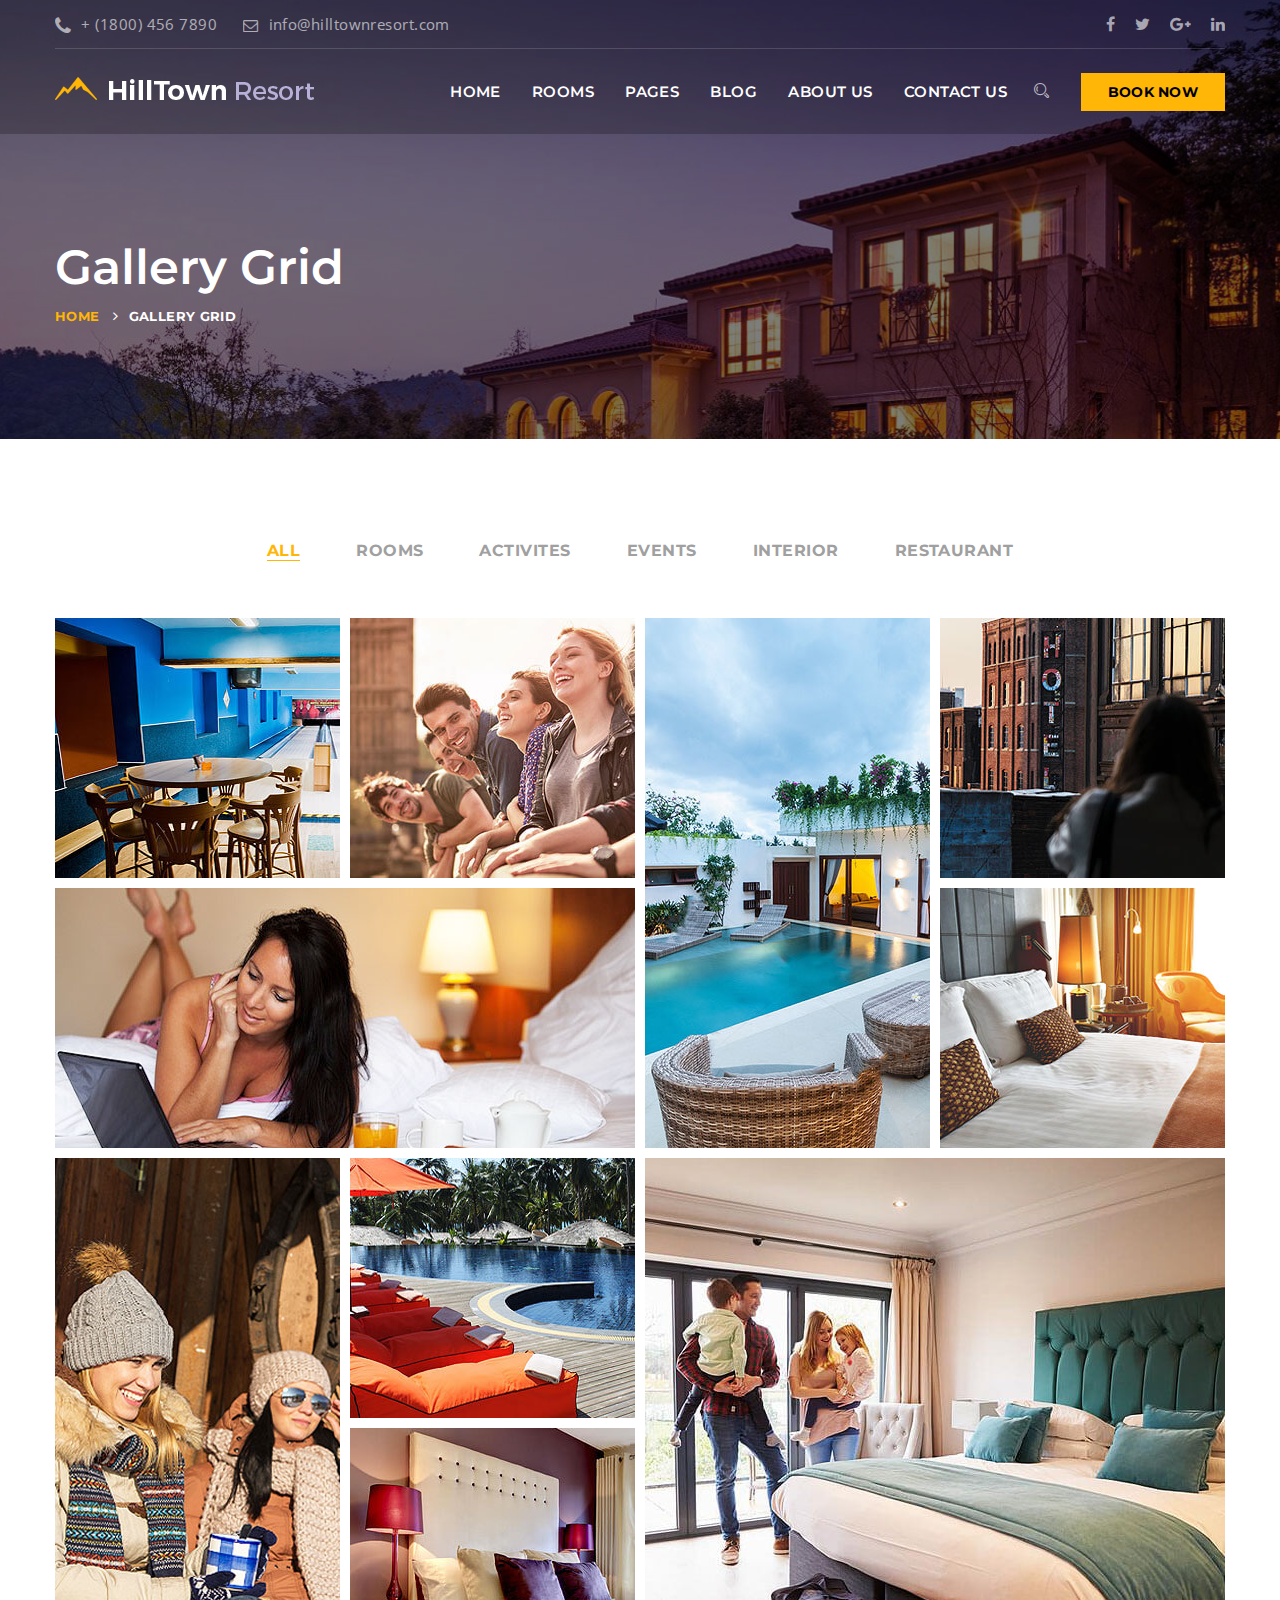
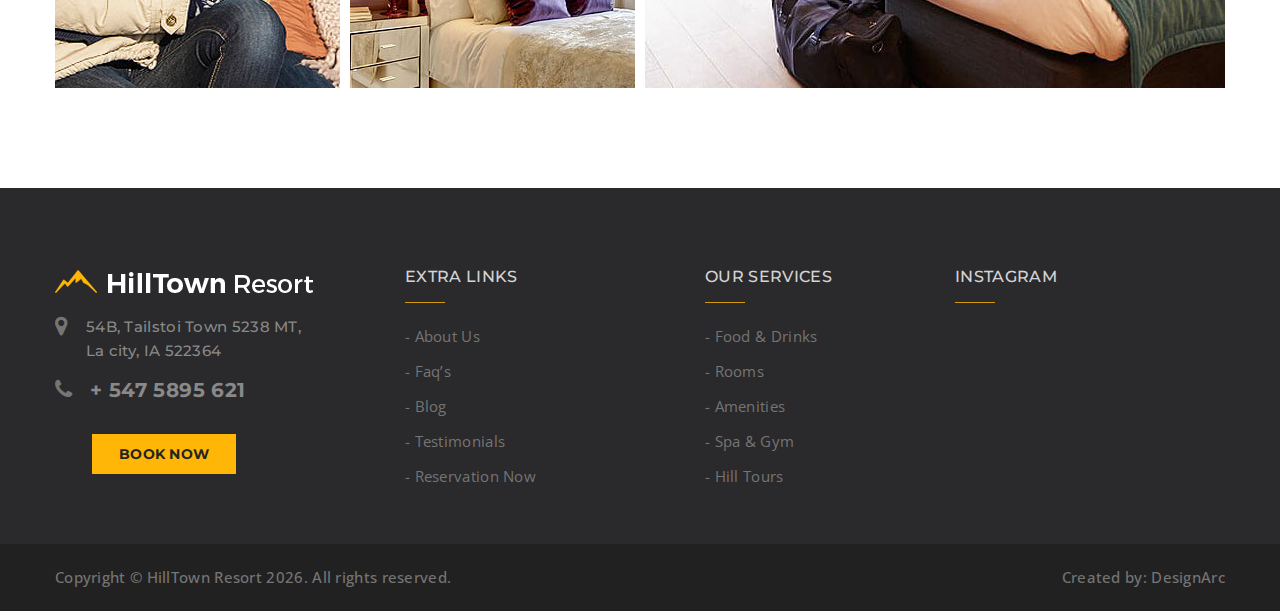
<file: cobage-gallery.html>
<!DOCTYPE html>
<html lang="en">
    
<!-- Mirrored from galaxyanalytics.net/demos/hilltown/theme/cobage-gallery.html by HTTrack Website Copier/3.x [XR&CO'2014], Sat, 01 Dec 2018 19:11:28 GMT -->
<head>
        <meta charset="utf-8">
        <meta http-equiv="X-UA-Compatible" content="IE=edge">
        <meta name="viewport" content="width=device-width, initial-scale=1">
        
        <link rel="icon" href="img/fav-icon.png" type="image/x-icon" />
        <!-- The above 3 meta tags *must* come first in the head; any other head content must come *after* these tags -->
        <title>HillTown Resort</title>

        <!-- Icon css link -->
        <link href="css/font-awesome.min.css" rel="stylesheet">
        <link href="vendors/stroke-icon/style.css" rel="stylesheet">
        <!-- Bootstrap -->
        <link href="css/bootstrap.min.css" rel="stylesheet">
        
        <!-- Rev slider css -->
        <link href="vendors/revolution/css/settings.css" rel="stylesheet">
        <link href="vendors/revolution/css/layers.css" rel="stylesheet">
        <link href="vendors/revolution/css/navigation.css" rel="stylesheet">
        <link href="vendors/animate-css/animate.css" rel="stylesheet">
        
        <!-- Extra plugin css -->
        <link href="vendors/magnify-popup/magnific-popup.css" rel="stylesheet">
        <link href="vendors/owl-carousel/owl.carousel.min.css" rel="stylesheet">
        <link href="vendors/bootstrap-datepicker/bootstrap-datetimepicker.min.css" rel="stylesheet">
        <link href="vendors/bootstrap-selector/bootstrap-select.css" rel="stylesheet">
        <link href="vendors/lightbox/simpleLightbox.css" rel="stylesheet">
        
        <link href="css/style.css" rel="stylesheet">
        <link href="css/responsive.css" rel="stylesheet">

        <!-- HTML5 shim and Respond.js for IE8 support of HTML5 elements and media queries -->
        <!-- WARNING: Respond.js doesn't work if you view the page via file:// -->
        <!--[if lt IE 9]>
        <script src="https://oss.maxcdn.com/html5shiv/3.7.3/html5shiv.min.js"></script>
        <script src="https://oss.maxcdn.com/respond/1.4.2/respond.min.js"></script>
        <![endif]-->
    </head>
    <body>

        <!--================Header Area =================-->
        <header class="main_header_area">
            <div class="header_top">
                <div class="container">
                    <div class="header_top_inner">
                        <div class="pull-left">
                            <a href="#"><i class="fa fa-phone"></i>+ (1800) 456 7890</a>
                            <a href="#"><i class="fa fa-envelope-o"></i>info@hilltownresort.com</a>
                        </div>
                        <div class="pull-right">
                            <ul class="header_social">
                                <li><a href="#"><i class="fa fa-facebook"></i></a></li>
                                <li><a href="#"><i class="fa fa-twitter"></i></a></li>
                                <li><a href="#"><i class="fa fa-google-plus"></i></a></li>
                                <li><a href="#"><i class="fa fa-linkedin"></i></a></li>
                            </ul>
                        </div>
                    </div>
                </div>
            </div>
            <div class="header_menu">
                <nav class="navbar navbar-default">
                    <div class="container">
                        <!-- Brand and toggle get grouped for better mobile display -->
                        <div class="navbar-header">
                            <button type="button" class="navbar-toggle collapsed" data-toggle="collapse" data-target="#bs-example-navbar-collapse-1" aria-expanded="false">
                                <span class="sr-only">Toggle navigation</span>
                                <span class="icon-bar"></span>
                                <span class="icon-bar"></span>
                                <span class="icon-bar"></span>
                            </button>
                            <a class="navbar-brand" href="#">
                                <img src="img/logo.png" alt="">
                                <img src="img/logo-sticky.png" alt="">
                            </a>
                        </div>

                        <!-- Collect the nav links, forms, and other content for toggling -->
                        <div class="collapse navbar-collapse" id="bs-example-navbar-collapse-1">
                            <ul class="nav navbar-nav">
                                <li class="dropdown submenu">
                                    <a href="#" class="dropdown-toggle" data-toggle="dropdown" role="button" aria-haspopup="true" aria-expanded="false">Home <i class="fa fa-chevron-down" aria-hidden="true"></i></a>
                                    <ul class="dropdown-menu">
                                        <li><a href="index.html">Home Page 1</a></li>
                                        <li><a href="index-2.html">Home Page 2</a></li>
                                        <li><a href="index-3.html">Home Page 3</a></li>
                                        <li><a href="index-4.html">Home Page 4</a></li>
                                    </ul>
                                </li>
                                <li class="submenu dropdown">
                                    <a href="#" class="dropdown-toggle" data-toggle="dropdown" role="button" aria-haspopup="true" aria-expanded="false">Rooms <i class="fa fa-chevron-down" aria-hidden="true"></i></a>
                                    <ul class="dropdown-menu">
                                        <li><a href="room.html">Rooms Grid Style</a></li>
                                        <li><a href="room-list.html">Rooms List Style</a></li>
                                        <li><a href="room-details.html">Single Room</a></li>
                                    </ul>
                                </li>
                                <li class="submenu dropdown">
                                    <a href="#" class="dropdown-toggle" data-toggle="dropdown" role="button" aria-haspopup="true" aria-expanded="false">pages <i class="fa fa-chevron-down" aria-hidden="true"></i></a>
                                    <ul class="dropdown-menu">
                                        <li><a href="aminities.html">Aminities</a></li>
                                        <li><a href="search.html">Search</a></li>
                                        <li class="dropdown submenu">
                                            <a href="#" class="dropdown-toggle" data-toggle="dropdown" role="button" aria-haspopup="true" aria-expanded="false">Events</a>
                                            <ul class="dropdown-menu">
                                                <li><a href="event.html">-  Event List</a></li>
                                                <li><a href="event-two-column.html">-  Event Grid</a></li>
                                                <li><a href="event-details.html">-  Event Single</a></li>
                                            </ul>
                                        </li>
                                        <li class="dropdown submenu active">
                                            <a href="#" class="dropdown-toggle" data-toggle="dropdown" role="button" aria-haspopup="true" aria-expanded="false">Gallery</a>
                                            <ul class="dropdown-menu">
                                                <li><a href="gallery-two-column.html">-  Gallery 2 Column</a></li>
                                                <li><a href="gallery-three-column.html">-  Gallery 3 Column</a></li>
                                                <li><a href="cobage-gallery.html">-  Gallery Cobage</a></li>
                                            </ul>
                                        </li>
                                        <li><a href="restaurant.html">Our Reataurant</a></li>
                                        <li><a href="spa.html">Spa & Relax</a></li>
                                        <li><a href="activities.html">Activities</a></li>
                                        <li><a href="comming-soon.html">Coming Soon page</a></li>
                                        <li><a href="404.html">404 Error</a></li>
                                    </ul>
                                </li>
                                <li class="submenu dropdown">
                                    <a href="#" class="dropdown-toggle" data-toggle="dropdown" role="button" aria-haspopup="true" aria-expanded="false">Blog <i class="fa fa-chevron-down" aria-hidden="true"></i></a>
                                    <ul class="dropdown-menu">
                                        <li><a href="blog-left-sidebar.html">Blog with leftside bar</a></li>
                                        <li><a href="blog-right-sidebar.html">Blog with rightside bar</a></li>
                                        <li><a href="blog.html">Blog without side bar</a></li>
                                        <li><a href="blog-details.html">Blog details</a></li>
                                    </ul>
                                </li>
                                <li><a href="about-us.html">About Us</a></li>
                                <li><a href="contact-us.html">Contact Us</a></li>
                            </ul>
                            <ul class="nav navbar-nav navbar-right">
                                <li class="search_dropdown">
                                    <a class="popup-with-zoom-anim" href="#test-search"><i class="icon icon-Search"></i></a>
                                </li>
                                <li class="book_btn">
                                    <a class="book_now_btn" href="#">Book now</a>
                                </li>
                            </ul>
                        </div><!-- /.navbar-collapse -->
                    </div><!-- /.container-fluid -->
                </nav>
            </div>
        </header>
        <!--================Header Area =================-->
        
        <!--================Banner Area =================-->
        <section class="banner_area">
            <div class="container">
                <div class="banner_inner_content">
                    <h3>Gallery Grid</h3>
                    <ul>
                        <li class="active"><a href="index.html">Home</a></li>
                        <li><a href="gallery-two-column.html">gallery grid</a></li>
                    </ul>
                </div>
            </div>
        </section>
        <!--================End Banner Area =================-->
        
        <!--================End Banner Area =================-->
        <section class="grid_gallery_area">
            <div class="container">
                <div class="grid_gallery_inner cobage_gallery_inner">
                    <ul class="gallery_filter">
                        <li class="active" data-filter="*"><a href="#">All</a></li>
                        <li data-filter=".rooms"><a href="#">Rooms</a></li>
                        <li data-filter=".activites"><a href="#">Activites</a></li>
                        <li data-filter=".event"><a href="#">Events</a></li>
                        <li data-filter=".interior"><a href="#">INterior</a></li>
                        <li data-filter=".restaurant"><a href="#">Restaurant</a></li>
                    </ul>
                    <div class="row cobage_g_masonary imageGallery1">
                        <div class="col-md-3 col-sm-4 col-xs-6 activites restaurant">
                            <div class="grid_gallery_item">
                                <img src="img/gallery/cobage-gallery/c-gallery-1.jpg" alt="">
                                <div class="resort_g_hover">
                                    <div class="resort_hover_inner">
                                        <a class="light" href="img/gallery/cobage-gallery/c-gallery-1.jpg"><i class="fa fa-expand" aria-hidden="true"></i></a> 
                                        <h5>Our Gallery</h5>
                                    </div>
                                </div>
                            </div>
                        </div>
                        <div class="col-md-3 col-sm-4 col-xs-6 rooms interior">
                            <div class="grid_gallery_item">
                                <img src="img/gallery/cobage-gallery/c-gallery-2.jpg" alt="">
                                <div class="resort_g_hover">
                                    <div class="resort_hover_inner">
                                        <a class="light" href="img/gallery/cobage-gallery/c-gallery-2.jpg"><i class="fa fa-expand" aria-hidden="true"></i></a> 
                                        <h5>Our Gallery</h5>
                                    </div>
                                </div>
                            </div>
                        </div>
                        <div class="col-md-3 col-sm-4 col-xs-6 activites restaurant">
                            <div class="grid_gallery_item">
                                <img src="img/gallery/cobage-gallery/c-gallery-3.jpg" alt="">
                                <div class="resort_g_hover">
                                    <div class="resort_hover_inner">
                                        <a class="light" href="img/gallery/cobage-gallery/c-gallery-3.jpg"><i class="fa fa-expand" aria-hidden="true"></i></a> 
                                        <h5>Our Gallery</h5>
                                    </div>
                                </div>
                            </div>
                        </div>
                        <div class="col-md-6 col-sm-8 col-xs-6 rooms event restaurant">
                            <div class="grid_gallery_item">
                                <img src="img/gallery/cobage-gallery/c-gallery-6.jpg" alt="">
                                <div class="resort_g_hover">
                                    <div class="resort_hover_inner">
                                        <a class="light" href="img/gallery/cobage-gallery/c-gallery-6.jpg"><i class="fa fa-expand" aria-hidden="true"></i></a> 
                                        <h5>Our Gallery</h5>
                                    </div>
                                </div>
                            </div>
                        </div>
                        <div class="col-md-3 col-sm-4 col-xs-6 activites interior">
                            <div class="grid_gallery_item">
                                <img src="img/gallery/cobage-gallery/c-gallery-5.jpg" alt="">
                                <div class="resort_g_hover">
                                    <div class="resort_hover_inner">
                                        <a class="light" href="img/gallery/cobage-gallery/c-gallery-5.jpg"><i class="fa fa-expand" aria-hidden="true"></i></a> 
                                        <h5>Our Gallery</h5>
                                    </div>
                                </div>
                            </div>
                        </div>
                        <div class="col-md-3 col-sm-4 col-xs-6 rooms event restaurant">
                            <div class="grid_gallery_item">
                                <img src="img/gallery/cobage-gallery/c-gallery-4.jpg" alt="">
                                <div class="resort_g_hover">
                                    <div class="resort_hover_inner">
                                        <a class="light" href="img/gallery/cobage-gallery/c-gallery-4.jpg"><i class="fa fa-expand" aria-hidden="true"></i></a> 
                                        <h5>Our Gallery</h5>
                                    </div>
                                </div>
                            </div>
                        </div>
                        <div class="col-md-3 col-sm-4 col-xs-6 rooms event restaurant">
                            <div class="grid_gallery_item">
                                <img src="img/gallery/cobage-gallery/c-gallery-7.jpg" alt="">
                                <div class="resort_g_hover">
                                    <div class="resort_hover_inner">
                                        <a class="light" href="img/gallery/cobage-gallery/c-gallery-7.jpg"><i class="fa fa-expand" aria-hidden="true"></i></a> 
                                        <h5>Our Gallery</h5>
                                    </div>
                                </div>
                            </div>
                        </div>
                        <div class="col-md-3 col-sm-4 col-xs-6 activites interior">
                            <div class="grid_gallery_item">
                                <img src="img/gallery/cobage-gallery/c-gallery-8.jpg" alt="">
                                <div class="resort_g_hover">
                                    <div class="resort_hover_inner">
                                        <a class="light" href="img/gallery/cobage-gallery/c-gallery-8.jpg"><i class="fa fa-expand" aria-hidden="true"></i></a> 
                                        <h5>Our Gallery</h5>
                                    </div>
                                </div>
                            </div>
                        </div>
                        
                        <div class="col-md-6 col-sm-4 col-xs-6 rooms event restaurant">
                            <div class="grid_gallery_item">
                                <img src="img/gallery/cobage-gallery/c-gallery-10.jpg" alt="">
                                <div class="resort_g_hover">
                                    <div class="resort_hover_inner">
                                        <a class="light" href="img/gallery/cobage-gallery/c-gallery-10.jpg"><i class="fa fa-expand" aria-hidden="true"></i></a> 
                                        <h5>Our Gallery</h5>
                                    </div>
                                </div>
                            </div>
                        </div>
                        <div class="col-md-3 col-sm-4 col-xs-6 rooms event restaurant">
                            <div class="grid_gallery_item">
                                <img src="img/gallery/cobage-gallery/c-gallery-9.jpg" alt="">
                                <div class="resort_g_hover">
                                    <div class="resort_hover_inner">
                                        <a class="light" href="img/gallery/cobage-gallery/c-gallery-9.jpg"><i class="fa fa-expand" aria-hidden="true"></i></a> 
                                        <h5>Our Gallery</h5>
                                    </div>
                                </div>
                            </div>
                        </div>
                    </div>
                </div>
            </div>
        </section>
        <!--================End Banner Area =================-->
        
        <!--================Footer Area =================-->
        <footer class="footer_area">
            <div class="footer_widget_area">
                <div class="container">
                    <div class="row">
                        <div class="col-md-3">
                            <aside class="f_widget about_widget">
                                <img src="img/footer-logo.png" alt="">
                                <div class="ab_wd_list">
                                    <div class="media">
                                        <div class="media-left">
                                            <i class="fa fa-map-marker"></i>
                                        </div>
                                        <div class="media-body">
                                            <h4>54B, Tailstoi Town 5238 MT, La city, IA 522364</h4>
                                        </div>
                                    </div>
                                    <div class="media">
                                        <div class="media-left">
                                            <i class="fa fa-phone"></i>
                                        </div>
                                        <div class="media-body">
                                            <h4>+ 547 5895 621</h4>
                                        </div>
                                    </div>
                                </div>
                                <div class="book_now_area">
                                    <a class="book_now_btn" href="#">Book now</a>
                                </div>
                            </aside>
                        </div>
                        <div class="col-md-3">
                            <aside class="f_widget link_widget">
                                <div class="f_title">
                                    <h3>Extra Links</h3>
                                </div>
                                <ul>
                                    <li><a href="#">-  About Us</a></li>
                                    <li><a href="#">-  Faq’s</a></li>
                                    <li><a href="#">-  Blog</a></li>
                                    <li><a href="#">-  Testimonials</a></li>
                                    <li><a href="#">-  Reservation Now</a></li>
                                </ul>
                            </aside>
                        </div>
                        <div class="col-md-3">
                            <aside class="f_widget link_widget">
                                <div class="f_title">
                                    <h3>our services</h3>
                                </div>
                                <ul>
                                    <li><a href="#">-  Food & Drinks</a></li>
                                    <li><a href="#">-  Rooms</a></li>
                                    <li><a href="#">-  Amenities</a></li>
                                    <li><a href="#">-  Spa & Gym</a></li>
                                    <li><a href="#">-  Hill Tours</a></li>
                                </ul>
                            </aside>
                        </div>
                        <div class="col-md-3">
                            <aside class="f_widget instagram_widget">
                                <div class="f_title">
                                    <h3>Instagram</h3>
                                </div>
                                <ul class="instagram_list" id="instafeed"></ul>
                            </aside>
                        </div>
                    </div>
                </div>
            </div>
            <div class="footer_copyright_area">
                <div class="container">
                    <div class="pull-left">
                        <h4>Copyright © HillTown Resort  <script>document.write(new Date().getFullYear());</script>. All rights reserved. </h4>
                    </div>
                    <div class="pull-right">
                        <h4>Created by: <a href="#">DesignArc</a></h4>
                    </div>
                </div>
            </div>
        </footer>
        <!--================End Footer Area =================-->
        
        <!--================Search Box Area =================-->
        <div class="search_area zoom-anim-dialog mfp-hide" id="test-search">
            <div class="search_box_inner">
                <h3>Search</h3>
                <div class="input-group">
                    <input type="text" class="form-control" placeholder="Search for...">
                    <span class="input-group-btn">
                        <button class="btn btn-default" type="button"><i class="icon icon-Search"></i></button>
                    </span>
                </div>
            </div>
        </div>
        <!--================End Search Box Area =================-->
        
        
        
        
        
        <!--================End Footer Area =================-->
        <!-- jQuery (necessary for Bootstrap's JavaScript plugins) -->
        <script src="js/jquery-2.2.4.js"></script>
        <!-- Include all compiled plugins (below), or include individual files as needed -->
        <script src="js/bootstrap.min.js"></script>
        <!-- Rev slider js -->
        <script src="vendors/revolution/js/jquery.themepunch.tools.min.js"></script>
        <script src="vendors/revolution/js/jquery.themepunch.revolution.min.js"></script>
        <script src="vendors/revolution/js/extensions/revolution.extension.video.min.js"></script>
        <script src="vendors/revolution/js/extensions/revolution.extension.slideanims.min.js"></script>
        <script src="vendors/revolution/js/extensions/revolution.extension.layeranimation.min.js"></script>
        <script src="vendors/revolution/js/extensions/revolution.extension.navigation.min.js"></script>
        
        <script src="vendors/magnify-popup/jquery.magnific-popup.min.js"></script>
        <script src="vendors/isotope/imagesloaded.pkgd.min.js"></script>
        <script src="vendors/isotope/isotope.pkgd.min.js"></script>
        <script src="vendors/counterup/waypoints.min.js"></script>
        <script src="vendors/counterup/jquery.counterup.min.js"></script>
        <script src="vendors/owl-carousel/owl.carousel.min.js"></script>
        <script src="vendors/bootstrap-datepicker/bootstrap-datetimepicker.min.js"></script>
        <script src="vendors/bootstrap-selector/bootstrap-select.js"></script>
        <script src="vendors/lightbox/simpleLightbox.min.js"></script>
        
        <!-- instafeed-->
        <script type="text/javascript" src="vendors/instafeed/instafeed.min.js"></script>
        <script type="text/javascript" src="vendors/instafeed/script.js"></script>
        
        <script src="js/theme.js"></script>
    </body>

<!-- Mirrored from galaxyanalytics.net/demos/hilltown/theme/cobage-gallery.html by HTTrack Website Copier/3.x [XR&CO'2014], Sat, 01 Dec 2018 19:11:55 GMT -->
</html>
</file>
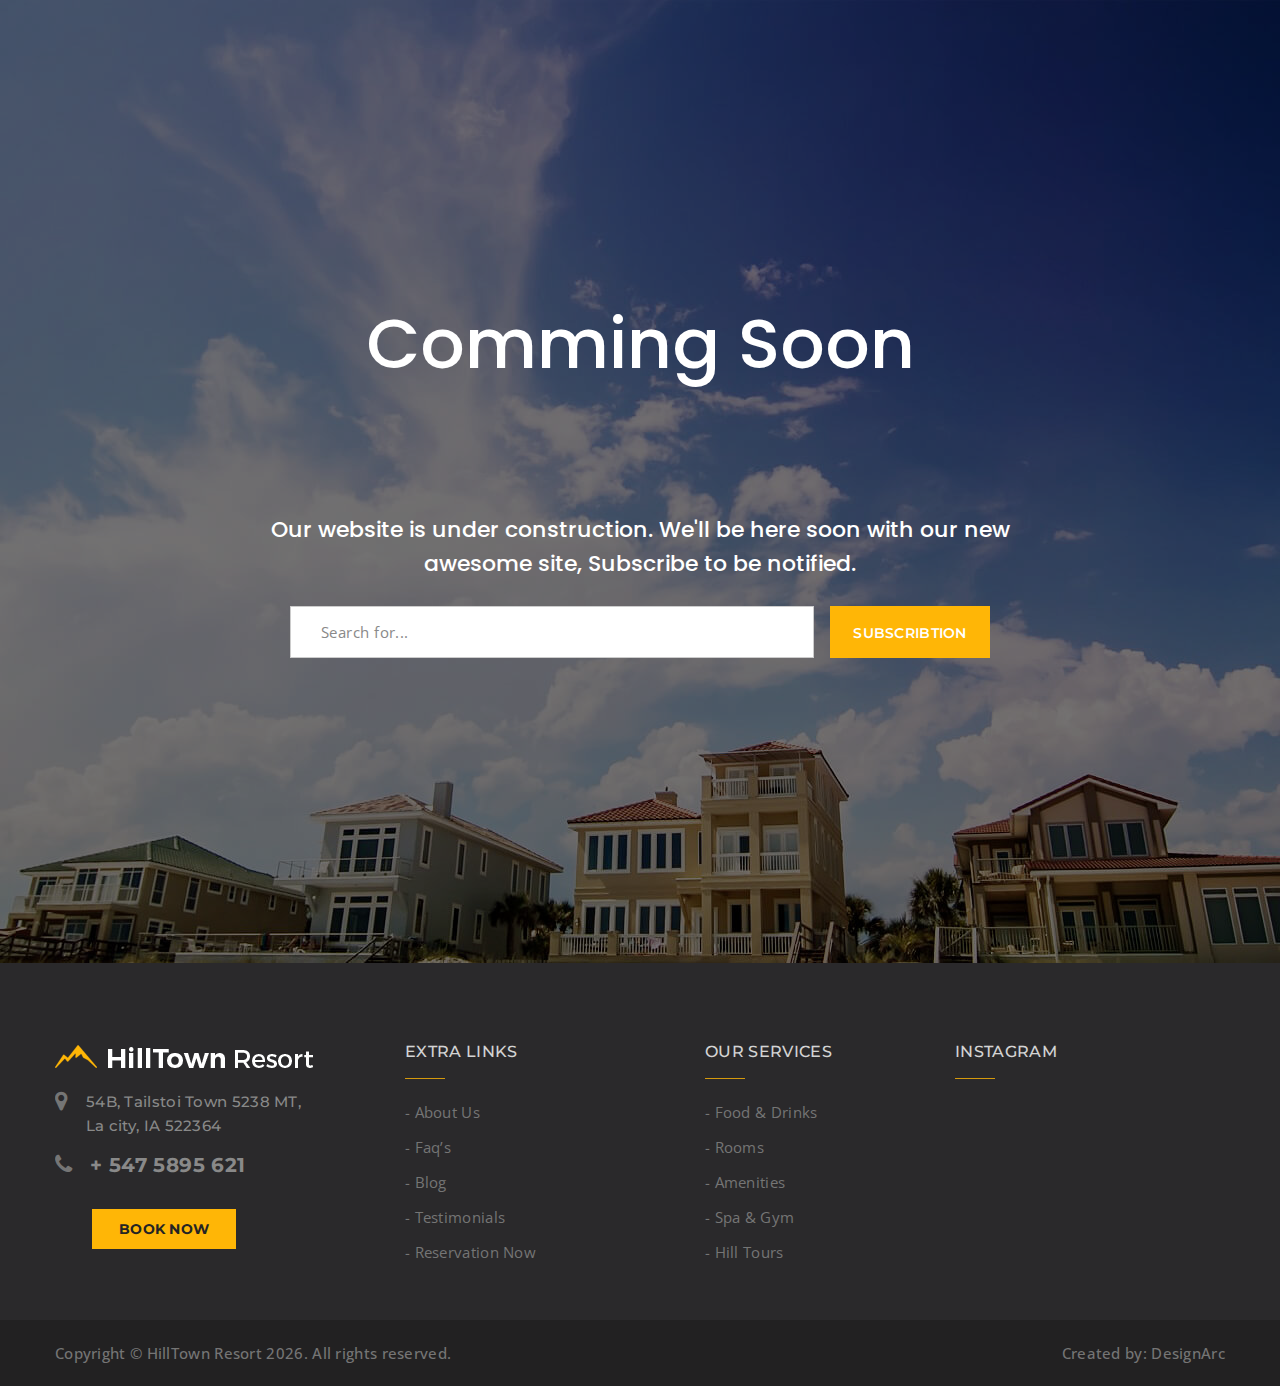
<file: comming-soon.html>
<!DOCTYPE html>
<html lang="en">
    
<!-- Mirrored from galaxyanalytics.net/demos/hilltown/theme/comming-soon.html by HTTrack Website Copier/3.x [XR&CO'2014], Sat, 01 Dec 2018 19:12:43 GMT -->
<head>
        <meta charset="utf-8">
        <meta http-equiv="X-UA-Compatible" content="IE=edge">
        <meta name="viewport" content="width=device-width, initial-scale=1">
        
        <link rel="icon" href="img/fav-icon.png" type="image/x-icon" />
        <!-- The above 3 meta tags *must* come first in the head; any other head content must come *after* these tags -->
        <title>HillTown Resort</title>

        <!-- Icon css link -->
        <link href="css/font-awesome.min.css" rel="stylesheet">
        <link href="vendors/stroke-icon/style.css" rel="stylesheet">
        <!-- Bootstrap -->
        <link href="css/bootstrap.min.css" rel="stylesheet">
        
        <!-- Rev slider css -->
        <link href="vendors/revolution/css/settings.css" rel="stylesheet">
        <link href="vendors/revolution/css/layers.css" rel="stylesheet">
        <link href="vendors/revolution/css/navigation.css" rel="stylesheet">
        <link href="vendors/animate-css/animate.css" rel="stylesheet">
        
        <!-- Extra plugin css -->
        <link href="vendors/magnify-popup/magnific-popup.css" rel="stylesheet">
        <link href="vendors/owl-carousel/owl.carousel.min.css" rel="stylesheet">
        <link href="vendors/bootstrap-datepicker/bootstrap-datetimepicker.min.css" rel="stylesheet">
        <link href="vendors/bootstrap-selector/bootstrap-select.css" rel="stylesheet">
        <link href="vendors/countdown/countdown.css" rel="stylesheet">
        
        <link href="css/style.css" rel="stylesheet">
        <link href="css/responsive.css" rel="stylesheet">

        <!-- HTML5 shim and Respond.js for IE8 support of HTML5 elements and media queries -->
        <!-- WARNING: Respond.js doesn't work if you view the page via file:// -->
        <!--[if lt IE 9]>
        <script src="https://oss.maxcdn.com/html5shiv/3.7.3/html5shiv.min.js"></script>
        <script src="https://oss.maxcdn.com/respond/1.4.2/respond.min.js"></script>
        <![endif]-->
    </head>
    <body>

        <!--================Comming Soon Area =================-->
        <section class="comming_soon_area">
            <div class="container">
                <div class="comming_soon_inner">
                    <div class="comming_soon_text">
                        <h3>Comming Soon</h3>
                        <div class='countdown' data-date="2018-02-01"></div>
                        <p>Our website is under construction. We'll be here soon with our new <br />awesome site, Subscribe to be notified.</p>
                        <div class="fun_subscrib_inner">
                            <div class="input-group">
                                <input type="text" class="form-control" placeholder="Search for...">
                                <span class="input-group-btn">
                                    <button class="btn btn-default submit_btn" type="button">Subscribtion</button>
                                </span>
                            </div>
                        </div>
                    </div>
                </div>
            </div>
        </section>
        <!--================End Comming Soon Area =================-->
        
        <!--================Footer Area =================-->
        <footer class="footer_area">
            <div class="footer_widget_area">
                <div class="container">
                    <div class="row">
                        <div class="col-md-3 col-xs-6">
                            <aside class="f_widget about_widget">
                                <img src="img/footer-logo.png" alt="">
                                <div class="ab_wd_list">
                                    <div class="media">
                                        <div class="media-left">
                                            <i class="fa fa-map-marker"></i>
                                        </div>
                                        <div class="media-body">
                                            <h4>54B, Tailstoi Town 5238 MT, La city, IA 522364</h4>
                                        </div>
                                    </div>
                                    <div class="media">
                                        <div class="media-left">
                                            <i class="fa fa-phone"></i>
                                        </div>
                                        <div class="media-body">
                                            <h4>+ 547 5895 621</h4>
                                        </div>
                                    </div>
                                </div>
                                <div class="book_now_area">
                                    <a class="book_now_btn" href="#">Book now</a>
                                </div>
                            </aside>
                        </div>
                        <div class="col-md-3 col-xs-6">
                            <aside class="f_widget link_widget">
                                <div class="f_title">
                                    <h3>Extra Links</h3>
                                </div>
                                <ul>
                                    <li><a href="#">-  About Us</a></li>
                                    <li><a href="#">-  Faq’s</a></li>
                                    <li><a href="#">-  Blog</a></li>
                                    <li><a href="#">-  Testimonials</a></li>
                                    <li><a href="#">-  Reservation Now</a></li>
                                </ul>
                            </aside>
                        </div>
                        <div class="col-md-3 col-xs-6">
                            <aside class="f_widget link_widget">
                                <div class="f_title">
                                    <h3>our services</h3>
                                </div>
                                <ul>
                                    <li><a href="#">-  Food & Drinks</a></li>
                                    <li><a href="#">-  Rooms</a></li>
                                    <li><a href="#">-  Amenities</a></li>
                                    <li><a href="#">-  Spa & Gym</a></li>
                                    <li><a href="#">-  Hill Tours</a></li>
                                </ul>
                            </aside>
                        </div>
                        <div class="col-md-3 col-xs-6">
                            <aside class="f_widget instagram_widget">
                                <div class="f_title">
                                    <h3>Instagram</h3>
                                </div>
                                <ul class="instagram_list" id="instafeed"></ul>
                            </aside>
                        </div>
                    </div>
                </div>
            </div>
            <div class="footer_copyright_area">
                <div class="container">
                    <div class="pull-left">
                        <h4>Copyright © HillTown Resort  <script>document.write(new Date().getFullYear());</script>. All rights reserved. </h4>
                    </div>
                    <div class="pull-right">
                        <h4>Created by: <a href="#">DesignArc</a></h4>
                    </div>
                </div>
            </div>
        </footer>
        <!--================End Footer Area =================-->
        
        
        
        
        
        
        
        <!--================End Footer Area =================-->
        <!-- jQuery (necessary for Bootstrap's JavaScript plugins) -->
        <script src="js/jquery-2.2.4.js"></script>
        <!-- Include all compiled plugins (below), or include individual files as needed -->
        <script src="js/bootstrap.min.js"></script>
        <!-- Rev slider js -->
        <script src="vendors/revolution/js/jquery.themepunch.tools.min.js"></script>
        <script src="vendors/revolution/js/jquery.themepunch.revolution.min.js"></script>
        <script src="vendors/revolution/js/extensions/revolution.extension.video.min.js"></script>
        <script src="vendors/revolution/js/extensions/revolution.extension.slideanims.min.js"></script>
        <script src="vendors/revolution/js/extensions/revolution.extension.layeranimation.min.js"></script>
        <script src="vendors/revolution/js/extensions/revolution.extension.navigation.min.js"></script>
        
        <script src="vendors/magnify-popup/jquery.magnific-popup.min.js"></script>
        <script src="vendors/isotope/imagesloaded.pkgd.min.js"></script>
        <script src="vendors/isotope/isotope.pkgd.min.js"></script>
        <script src="vendors/counterup/waypoints.min.js"></script>
        <script src="vendors/counterup/jquery.counterup.min.js"></script>
        <script src="vendors/owl-carousel/owl.carousel.min.js"></script>
        <script src="vendors/bootstrap-datepicker/bootstrap-datetimepicker.min.js"></script>
        <script src="vendors/bootstrap-selector/bootstrap-select.js"></script>
        <script src="vendors/countdown/countdown.js"></script>
        <script src="vendors/lightbox/simpleLightbox.min.js"></script>
        
        <!-- instafeed-->
        <script type="text/javascript" src="vendors/instafeed/instafeed.min.js"></script>
        <script type="text/javascript" src="vendors/instafeed/script.js"></script>
        
        <script src="js/theme.js"></script>
    </body>

<!-- Mirrored from galaxyanalytics.net/demos/hilltown/theme/comming-soon.html by HTTrack Website Copier/3.x [XR&CO'2014], Sat, 01 Dec 2018 19:12:46 GMT -->
</html>
</file>
<file: vendors/stroke-icon/style.css>
@font-face {
	font-family: 'Stroke-Gap-Icons';
	src: url('fonts/Stroke-Gap-Icons.eot');
}
@font-face {
	font-family: 'Stroke-Gap-Icons';
	src: url([data-uri]) format('truetype'),
		 url([data-uri]) format('woff');
	font-weight: normal;
	font-style: normal;
}

.icon {
	font-family: 'Stroke-Gap-Icons';
	speak: none;
	font-style: normal;
	font-weight: normal;
	font-variant: normal;
	text-transform: none;
	line-height: 1;

	/* Better Font Rendering =========== */
	-webkit-font-smoothing: antialiased;
	-moz-osx-font-smoothing: grayscale;
}

.icon-WorldWide:before {
	content: "\e600";
}
.icon-WorldGlobe:before {
	content: "\e601";
}
.icon-Underpants:before {
	content: "\e602";
}
.icon-Tshirt:before {
	content: "\e603";
}
.icon-Trousers:before {
	content: "\e604";
}
.icon-Tie:before {
	content: "\e605";
}
.icon-TennisBall:before {
	content: "\e606";
}
.icon-Telesocpe:before {
	content: "\e607";
}
.icon-Stop:before {
	content: "\e608";
}
.icon-Starship:before {
	content: "\e609";
}
.icon-Starship2:before {
	content: "\e60a";
}
.icon-Speaker:before {
	content: "\e60b";
}
.icon-Speaker2:before {
	content: "\e60c";
}
.icon-Soccer:before {
	content: "\e60d";
}
.icon-Snikers:before {
	content: "\e60e";
}
.icon-Scisors:before {
	content: "\e60f";
}
.icon-Puzzle:before {
	content: "\e610";
}
.icon-Printer:before {
	content: "\e611";
}
.icon-Pool:before {
	content: "\e612";
}
.icon-Podium:before {
	content: "\e613";
}
.icon-Play:before {
	content: "\e614";
}
.icon-Planet:before {
	content: "\e615";
}
.icon-Pause:before {
	content: "\e616";
}
.icon-Next:before {
	content: "\e617";
}
.icon-MusicNote2:before {
	content: "\e618";
}
.icon-MusicNote:before {
	content: "\e619";
}
.icon-MusicMixer:before {
	content: "\e61a";
}
.icon-Microphone:before {
	content: "\e61b";
}
.icon-Medal:before {
	content: "\e61c";
}
.icon-ManFigure:before {
	content: "\e61d";
}
.icon-Magnet:before {
	content: "\e61e";
}
.icon-Like:before {
	content: "\e61f";
}
.icon-Hanger:before {
	content: "\e620";
}
.icon-Handicap:before {
	content: "\e621";
}
.icon-Forward:before {
	content: "\e622";
}
.icon-Footbal:before {
	content: "\e623";
}
.icon-Flag:before {
	content: "\e624";
}
.icon-FemaleFigure:before {
	content: "\e625";
}
.icon-Dislike:before {
	content: "\e626";
}
.icon-DiamondRing:before {
	content: "\e627";
}
.icon-Cup:before {
	content: "\e628";
}
.icon-Crown:before {
	content: "\e629";
}
.icon-Column:before {
	content: "\e62a";
}
.icon-Click:before {
	content: "\e62b";
}
.icon-Cassette:before {
	content: "\e62c";
}
.icon-Bomb:before {
	content: "\e62d";
}
.icon-BatteryLow:before {
	content: "\e62e";
}
.icon-BatteryFull:before {
	content: "\e62f";
}
.icon-Bascketball:before {
	content: "\e630";
}
.icon-Astronaut:before {
	content: "\e631";
}
.icon-WineGlass:before {
	content: "\e632";
}
.icon-Water:before {
	content: "\e633";
}
.icon-Wallet:before {
	content: "\e634";
}
.icon-Umbrella:before {
	content: "\e635";
}
.icon-TV:before {
	content: "\e636";
}
.icon-TeaMug:before {
	content: "\e637";
}
.icon-Tablet:before {
	content: "\e638";
}
.icon-Soda:before {
	content: "\e639";
}
.icon-SodaCan:before {
	content: "\e63a";
}
.icon-SimCard:before {
	content: "\e63b";
}
.icon-Signal:before {
	content: "\e63c";
}
.icon-Shaker:before {
	content: "\e63d";
}
.icon-Radio:before {
	content: "\e63e";
}
.icon-Pizza:before {
	content: "\e63f";
}
.icon-Phone:before {
	content: "\e640";
}
.icon-Notebook:before {
	content: "\e641";
}
.icon-Mug:before {
	content: "\e642";
}
.icon-Mastercard:before {
	content: "\e643";
}
.icon-Ipod:before {
	content: "\e644";
}
.icon-Info:before {
	content: "\e645";
}
.icon-Icecream2:before {
	content: "\e646";
}
.icon-Icecream1:before {
	content: "\e647";
}
.icon-Hourglass:before {
	content: "\e648";
}
.icon-Help:before {
	content: "\e649";
}
.icon-Goto:before {
	content: "\e64a";
}
.icon-Glasses:before {
	content: "\e64b";
}
.icon-Gameboy:before {
	content: "\e64c";
}
.icon-ForkandKnife:before {
	content: "\e64d";
}
.icon-Export:before {
	content: "\e64e";
}
.icon-Exit:before {
	content: "\e64f";
}
.icon-Espresso:before {
	content: "\e650";
}
.icon-Drop:before {
	content: "\e651";
}
.icon-Download:before {
	content: "\e652";
}
.icon-Dollars:before {
	content: "\e653";
}
.icon-Dollar:before {
	content: "\e654";
}
.icon-DesktopMonitor:before {
	content: "\e655";
}
.icon-Corkscrew:before {
	content: "\e656";
}
.icon-CoffeeToGo:before {
	content: "\e657";
}
.icon-Chart:before {
	content: "\e658";
}
.icon-ChartUp:before {
	content: "\e659";
}
.icon-ChartDown:before {
	content: "\e65a";
}
.icon-Calculator:before {
	content: "\e65b";
}
.icon-Bread:before {
	content: "\e65c";
}
.icon-Bourbon:before {
	content: "\e65d";
}
.icon-BottleofWIne:before {
	content: "\e65e";
}
.icon-Bag:before {
	content: "\e65f";
}
.icon-Arrow:before {
	content: "\e660";
}
.icon-Antenna2:before {
	content: "\e661";
}
.icon-Antenna1:before {
	content: "\e662";
}
.icon-Anchor:before {
	content: "\e663";
}
.icon-Wheelbarrow:before {
	content: "\e664";
}
.icon-Webcam:before {
	content: "\e665";
}
.icon-Unlinked:before {
	content: "\e666";
}
.icon-Truck:before {
	content: "\e667";
}
.icon-Timer:before {
	content: "\e668";
}
.icon-Time:before {
	content: "\e669";
}
.icon-StorageBox:before {
	content: "\e66a";
}
.icon-Star:before {
	content: "\e66b";
}
.icon-ShoppingCart:before {
	content: "\e66c";
}
.icon-Shield:before {
	content: "\e66d";
}
.icon-Seringe:before {
	content: "\e66e";
}
.icon-Pulse:before {
	content: "\e66f";
}
.icon-Plaster:before {
	content: "\e670";
}
.icon-Plaine:before {
	content: "\e671";
}
.icon-Pill:before {
	content: "\e672";
}
.icon-PicnicBasket:before {
	content: "\e673";
}
.icon-Phone2:before {
	content: "\e674";
}
.icon-Pencil:before {
	content: "\e675";
}
.icon-Pen:before {
	content: "\e676";
}
.icon-PaperClip:before {
	content: "\e677";
}
.icon-On-Off:before {
	content: "\e678";
}
.icon-Mouse:before {
	content: "\e679";
}
.icon-Megaphone:before {
	content: "\e67a";
}
.icon-Linked:before {
	content: "\e67b";
}
.icon-Keyboard:before {
	content: "\e67c";
}
.icon-House:before {
	content: "\e67d";
}
.icon-Heart:before {
	content: "\e67e";
}
.icon-Headset:before {
	content: "\e67f";
}
.icon-FullShoppingCart:before {
	content: "\e680";
}
.icon-FullScreen:before {
	content: "\e681";
}
.icon-Folder:before {
	content: "\e682";
}
.icon-Floppy:before {
	content: "\e683";
}
.icon-Files:before {
	content: "\e684";
}
.icon-File:before {
	content: "\e685";
}
.icon-FileBox:before {
	content: "\e686";
}
.icon-ExitFullScreen:before {
	content: "\e687";
}
.icon-EmptyBox:before {
	content: "\e688";
}
.icon-Delete:before {
	content: "\e689";
}
.icon-Controller:before {
	content: "\e68a";
}
.icon-Compass:before {
	content: "\e68b";
}
.icon-CompassTool:before {
	content: "\e68c";
}
.icon-ClipboardText:before {
	content: "\e68d";
}
.icon-ClipboardChart:before {
	content: "\e68e";
}
.icon-ChemicalGlass:before {
	content: "\e68f";
}
.icon-CD:before {
	content: "\e690";
}
.icon-Carioca:before {
	content: "\e691";
}
.icon-Car:before {
	content: "\e692";
}
.icon-Book:before {
	content: "\e693";
}
.icon-BigTruck:before {
	content: "\e694";
}
.icon-Bicycle:before {
	content: "\e695";
}
.icon-Wrench:before {
	content: "\e696";
}
.icon-Web:before {
	content: "\e697";
}
.icon-Watch:before {
	content: "\e698";
}
.icon-Volume:before {
	content: "\e699";
}
.icon-Video:before {
	content: "\e69a";
}
.icon-Users:before {
	content: "\e69b";
}
.icon-User:before {
	content: "\e69c";
}
.icon-UploadCLoud:before {
	content: "\e69d";
}
.icon-Typing:before {
	content: "\e69e";
}
.icon-Tools:before {
	content: "\e69f";
}
.icon-Tag:before {
	content: "\e6a0";
}
.icon-Speedometter:before {
	content: "\e6a1";
}
.icon-Share:before {
	content: "\e6a2";
}
.icon-Settings:before {
	content: "\e6a3";
}
.icon-Search:before {
	content: "\e6a4";
}
.icon-Screwdriver:before {
	content: "\e6a5";
}
.icon-Rolodex:before {
	content: "\e6a6";
}
.icon-Ringer:before {
	content: "\e6a7";
}
.icon-Resume:before {
	content: "\e6a8";
}
.icon-Restart:before {
	content: "\e6a9";
}
.icon-PowerOff:before {
	content: "\e6aa";
}
.icon-Pointer:before {
	content: "\e6ab";
}
.icon-Picture:before {
	content: "\e6ac";
}
.icon-OpenedLock:before {
	content: "\e6ad";
}
.icon-Notes:before {
	content: "\e6ae";
}
.icon-Mute:before {
	content: "\e6af";
}
.icon-Movie:before {
	content: "\e6b0";
}
.icon-Microphone2:before {
	content: "\e6b1";
}
.icon-Message:before {
	content: "\e6b2";
}
.icon-MessageRight:before {
	content: "\e6b3";
}
.icon-MessageLeft:before {
	content: "\e6b4";
}
.icon-Menu:before {
	content: "\e6b5";
}
.icon-Media:before {
	content: "\e6b6";
}
.icon-Mail:before {
	content: "\e6b7";
}
.icon-List:before {
	content: "\e6b8";
}
.icon-Layers:before {
	content: "\e6b9";
}
.icon-Key:before {
	content: "\e6ba";
}
.icon-Imbox:before {
	content: "\e6bb";
}
.icon-Eye:before {
	content: "\e6bc";
}
.icon-Edit:before {
	content: "\e6bd";
}
.icon-DSLRCamera:before {
	content: "\e6be";
}
.icon-DownloadCloud:before {
	content: "\e6bf";
}
.icon-CompactCamera:before {
	content: "\e6c0";
}
.icon-Cloud:before {
	content: "\e6c1";
}
.icon-ClosedLock:before {
	content: "\e6c2";
}
.icon-Chart2:before {
	content: "\e6c3";
}
.icon-Bulb:before {
	content: "\e6c4";
}
.icon-Briefcase:before {
	content: "\e6c5";
}
.icon-Blog:before {
	content: "\e6c6";
}
.icon-Agenda:before {
	content: "\e6c7";
}
</file>
<file: vendors/flat-icon/flaticon.css>
/*
  	Flaticon icon font: Flaticon
  	Creation date: 07/10/2017 18:33
  	*/

@font-face {
  font-family: "Flaticon";
  src: url("Flaticon.eot");
  src: url("Flaticond41d.eot?#iefix") format("embedded-opentype"),
       url("Flaticon.woff") format("woff"),
       url("Flaticon.ttf") format("truetype"),
       url("Flaticon.svg#Flaticon") format("svg");
  font-weight: normal;
  font-style: normal;
}

@media screen and (-webkit-min-device-pixel-ratio:0) {
  @font-face {
    font-family: "Flaticon";
    src: url("Flaticon.svg#Flaticon") format("svg");
  }
}

[class^="flaticon-"]:before, [class*=" flaticon-"]:before,
[class^="flaticon-"]:after, [class*=" flaticon-"]:after {   
  font-family: Flaticon;
        font-size: 20px;
font-style: normal;
margin-left: 20px;
}

.flaticon-taxi-1:before { content: "\f100"; }
.flaticon-shield:before { content: "\f101"; }
.flaticon-call-answer:before { content: "\f102"; }
.flaticon-mail:before { content: "\f103"; }
.flaticon-pin:before { content: "\f104"; }
.flaticon-play-button:before { content: "\f105"; }
.flaticon-taxi:before { content: "\f106"; }
.flaticon-toaster:before { content: "\f107"; }
.flaticon-wifi:before { content: "\f108"; }
</file>
<file: vendors/revolution/css/settings.css>
/*-----------------------------------------------------------------------------

-	Revolution Slider 5.0 Default Style Settings -

Screen Stylesheet

version:   	5.3.1
date:      	07/12/15
author:		themepunch
email:     	info@themepunch.com
website:   	http://www.themepunch.com
-----------------------------------------------------------------------------*/

#debungcontrolls,.debugtimeline{width:100%;box-sizing:border-box}.rev_column,.rev_column .tp-parallax-wrap,.tp-svg-layer svg{vertical-align:top}#debungcontrolls{z-index:100000;position:fixed;bottom:0;height:auto;background:rgba(0,0,0,.6);padding:10px}.debugtimeline{height:10px;position:relative;margin-bottom:3px;display:none;white-space:nowrap}.debugtimeline:hover{height:15px}.the_timeline_tester{background:#e74c3c;position:absolute;top:0;left:0;height:100%;width:0}.debugtimeline.tl_slide .the_timeline_tester{background:#f39c12}.debugtimeline.tl_frame .the_timeline_tester{background:#3498db}.debugtimline_txt{color:#fff;font-weight:400;font-size:7px;position:absolute;left:10px;top:0;white-space:nowrap;line-height:10px}.rtl{direction:rtl}@font-face{font-family:revicons;src:url(../fonts/revicons/revicons90c6.eot?5510888);src:url(../fonts/revicons/revicons90c6.eot?5510888#iefix) format('embedded-opentype'),url(../fonts/revicons/revicons90c6.woff?5510888) format('woff'),url(../fonts/revicons/revicons90c6.ttf?5510888) format('truetype'),url(../fonts/revicons/revicons90c6.svg?5510888#revicons) format('svg');font-weight:400;font-style:normal}[class*=" revicon-"]:before,[class^=revicon-]:before{font-family:revicons;font-style:normal;font-weight:400;speak:none;display:inline-block;text-decoration:inherit;width:1em;margin-right:.2em;text-align:center;font-variant:normal;text-transform:none;line-height:1em;margin-left:.2em}.revicon-search-1:before{content:'\e802'}.revicon-pencil-1:before{content:'\e831'}.revicon-picture-1:before{content:'\e803'}.revicon-cancel:before{content:'\e80a'}.revicon-info-circled:before{content:'\e80f'}.revicon-trash:before{content:'\e801'}.revicon-left-dir:before{content:'\e817'}.revicon-right-dir:before{content:'\e818'}.revicon-down-open:before{content:'\e83b'}.revicon-left-open:before{content:'\e819'}.revicon-right-open:before{content:'\e81a'}.revicon-angle-left:before{content:'\e820'}.revicon-angle-right:before{content:'\e81d'}.revicon-left-big:before{content:'\e81f'}.revicon-right-big:before{content:'\e81e'}.revicon-magic:before{content:'\e807'}.revicon-picture:before{content:'\e800'}.revicon-export:before{content:'\e80b'}.revicon-cog:before{content:'\e832'}.revicon-login:before{content:'\e833'}.revicon-logout:before{content:'\e834'}.revicon-video:before{content:'\e805'}.revicon-arrow-combo:before{content:'\e827'}.revicon-left-open-1:before{content:'\e82a'}.revicon-right-open-1:before{content:'\e82b'}.revicon-left-open-mini:before{content:'\e822'}.revicon-right-open-mini:before{content:'\e823'}.revicon-left-open-big:before{content:'\e824'}.revicon-right-open-big:before{content:'\e825'}.revicon-left:before{content:'\e836'}.revicon-right:before{content:'\e826'}.revicon-ccw:before{content:'\e808'}.revicon-arrows-ccw:before{content:'\e806'}.revicon-palette:before{content:'\e829'}.revicon-list-add:before{content:'\e80c'}.revicon-doc:before{content:'\e809'}.revicon-left-open-outline:before{content:'\e82e'}.revicon-left-open-2:before{content:'\e82c'}.revicon-right-open-outline:before{content:'\e82f'}.revicon-right-open-2:before{content:'\e82d'}.revicon-equalizer:before{content:'\e83a'}.revicon-layers-alt:before{content:'\e804'}.revicon-popup:before{content:'\e828'}.rev_slider_wrapper{position:relative;z-index:0;width:100%}.rev_slider{position:relative;overflow:visible}.entry-content .rev_slider a,.rev_slider a{box-shadow:none}.tp-overflow-hidden{overflow:hidden!important}.group_ov_hidden{overflow:hidden}.rev_slider img,.tp-simpleresponsive img{max-width:none!important;transition:none;margin:0;padding:0;border:none}.rev_slider .no-slides-text{font-weight:700;text-align:center;padding-top:80px}.rev_slider>ul,.rev_slider>ul>li,.rev_slider>ul>li:before,.rev_slider_wrapper>ul,.tp-revslider-mainul>li,.tp-revslider-mainul>li:before,.tp-simpleresponsive>ul,.tp-simpleresponsive>ul>li,.tp-simpleresponsive>ul>li:before{list-style:none!important;position:absolute;margin:0!important;padding:0!important;overflow-x:visible;overflow-y:visible;background-image:none;background-position:0 0;text-indent:0;top:0;left:0}.rev_slider>ul>li,.rev_slider>ul>li:before,.tp-revslider-mainul>li,.tp-revslider-mainul>li:before,.tp-simpleresponsive>ul>li,.tp-simpleresponsive>ul>li:before{visibility:hidden}.tp-revslider-mainul,.tp-revslider-slidesli{padding:0!important;margin:0!important;list-style:none!important}.fullscreen-container,.fullwidthbanner-container{padding:0;position:relative}.rev_slider li.tp-revslider-slidesli{position:absolute!important}.tp-caption .rs-untoggled-content{display:block}.tp-caption .rs-toggled-content{display:none}.rs-toggle-content-active.tp-caption .rs-toggled-content{display:block}.rs-toggle-content-active.tp-caption .rs-untoggled-content{display:none}.rev_slider .caption,.rev_slider .tp-caption{position:relative;visibility:hidden;white-space:nowrap;display:block;-webkit-font-smoothing:antialiased!important;z-index:1}.rev_slider .caption,.rev_slider .tp-caption,.tp-simpleresponsive img{-moz-user-select:none;-khtml-user-select:none;-webkit-user-select:none;-o-user-select:none}.rev_slider .tp-mask-wrap .tp-caption,.rev_slider .tp-mask-wrap :last-child,.wpb_text_column .rev_slider .tp-mask-wrap .tp-caption,.wpb_text_column .rev_slider .tp-mask-wrap :last-child{margin-bottom:0}.tp-svg-layer svg{width:100%;height:100%;position:relative}.tp-carousel-wrapper{cursor:url(openhand.html),move}.tp-carousel-wrapper.dragged{cursor:url(closedhand.html),move}.tp_inner_padding{box-sizing:border-box;max-height:none!important}.tp-caption.tp-layer-selectable{-moz-user-select:all;-khtml-user-select:all;-webkit-user-select:all;-o-user-select:all}.tp-caption.tp-hidden-caption,.tp-forcenotvisible,.tp-hide-revslider,.tp-parallax-wrap.tp-hidden-caption{visibility:hidden!important;display:none!important}.rev_slider audio,.rev_slider embed,.rev_slider iframe,.rev_slider object,.rev_slider video{max-width:none!important}.tp-element-background{position:absolute;top:0;left:0;width:100%;height:100%;z-index:0}.rev_row_zone{position:absolute;width:100%;left:0;box-sizing:border-box;min-height:50px;font-size:0}.rev_column_inner,.rev_slider .tp-caption.rev_row{position:relative;width:100%!important;box-sizing:border-box}.rev_row_zone_top{top:0}.rev_row_zone_middle{top:50%;transform:translateY(-50%)}.rev_row_zone_bottom{bottom:0}.rev_slider .tp-caption.rev_row{display:table;table-layout:fixed;vertical-align:top;height:auto!important;font-size:0}.rev_column{display:table-cell;position:relative;height:auto;box-sizing:border-box;font-size:0}.rev_column_inner{display:block;height:auto!important;white-space:normal!important}.rev_column_bg{width:100%;height:100%;position:absolute;top:0;left:0;z-index:0;box-sizing:border-box;background-clip:content-box;border:0 solid transparent}.tp-caption .backcorner,.tp-caption .backcornertop,.tp-caption .frontcorner,.tp-caption .frontcornertop{height:0;top:0;width:0;position:absolute}.rev_column_inner .tp-loop-wrap,.rev_column_inner .tp-mask-wrap,.rev_column_inner .tp-parallax-wrap{text-align:inherit}.rev_column_inner .tp-mask-wrap{display:inline-block}.rev_column_inner .tp-parallax-wrap,.rev_column_inner .tp-parallax-wrap .tp-loop-wrap,.rev_column_inner .tp-parallax-wrap .tp-mask-wrap{position:relative!important;left:auto!important;top:auto!important;line-height:0}.tp-video-play-button,.tp-video-play-button i{line-height:50px!important;vertical-align:top;text-align:center}.rev_column_inner .rev_layer_in_column,.rev_column_inner .tp-parallax-wrap,.rev_column_inner .tp-parallax-wrap .tp-loop-wrap,.rev_column_inner .tp-parallax-wrap .tp-mask-wrap{vertical-align:top}.rev_break_columns{display:block!important}.rev_break_columns .tp-parallax-wrap.rev_column{display:block!important;width:100%!important}.fullwidthbanner-container{overflow:hidden}.fullwidthbanner-container .fullwidthabanner{width:100%;position:relative}.tp-static-layers{position:absolute;z-index:101;top:0;left:0}.tp-caption .frontcorner{border-left:40px solid transparent;border-right:0 solid transparent;border-top:40px solid #00A8FF;left:-40px}.tp-caption .backcorner{border-left:0 solid transparent;border-right:40px solid transparent;border-bottom:40px solid #00A8FF;right:0}.tp-caption .frontcornertop{border-left:40px solid transparent;border-right:0 solid transparent;border-bottom:40px solid #00A8FF;left:-40px}.tp-caption .backcornertop{border-left:0 solid transparent;border-right:40px solid transparent;border-top:40px solid #00A8FF;right:0}.tp-layer-inner-rotation{position:relative!important}img.tp-slider-alternative-image{width:100%;height:auto}.caption.fullscreenvideo,.rs-background-video-layer,.tp-caption.coverscreenvideo,.tp-caption.fullscreenvideo{width:100%;height:100%;top:0;left:0;position:absolute}.noFilterClass{filter:none!important}.rs-background-video-layer{visibility:hidden;z-index:0}.caption.fullscreenvideo audio,.caption.fullscreenvideo iframe,.caption.fullscreenvideo video,.tp-caption.fullscreenvideo iframe,.tp-caption.fullscreenvideo iframe audio,.tp-caption.fullscreenvideo iframe video{width:100%!important;height:100%!important;display:none}.fullcoveredvideo audio,.fullscreenvideo audio .fullcoveredvideo video,.fullscreenvideo video{background:#000}.fullcoveredvideo .tp-poster{background-position:center center;background-size:cover;width:100%;height:100%;top:0;left:0}.videoisplaying .html5vid .tp-poster{display:none}.tp-video-play-button{background:#000;background:rgba(0,0,0,.3);border-radius:5px;position:absolute;top:50%;left:50%;color:#FFF;margin-top:-25px;margin-left:-25px;cursor:pointer;width:50px;height:50px;box-sizing:border-box;display:inline-block;z-index:4;opacity:0;transition:opacity .3s ease-out!important}.tp-audio-html5 .tp-video-play-button,.tp-hiddenaudio{display:none!important}.tp-caption .html5vid{width:100%!important;height:100%!important}.tp-video-play-button i{width:50px;height:50px;display:inline-block;font-size:40px!important}.rs-fullvideo-cover,.tp-dottedoverlay,.tp-shadowcover{height:100%;top:0;left:0;position:absolute}.tp-caption:hover .tp-video-play-button{opacity:1;display:block}.tp-caption .tp-revstop{display:none;border-left:5px solid #fff!important;border-right:5px solid #fff!important;margin-top:15px!important;line-height:20px!important;vertical-align:top;font-size:25px!important}.tp-seek-bar,.tp-video-button,.tp-volume-bar{outline:0;line-height:12px;margin:0;cursor:pointer}.videoisplaying .revicon-right-dir{display:none}.videoisplaying .tp-revstop{display:inline-block}.videoisplaying .tp-video-play-button{display:none}.fullcoveredvideo .tp-video-play-button{display:none!important}.fullscreenvideo .fullscreenvideo audio,.fullscreenvideo .fullscreenvideo video{object-fit:contain!important}.fullscreenvideo .fullcoveredvideo audio,.fullscreenvideo .fullcoveredvideo video{object-fit:cover!important}.tp-video-controls{position:absolute;bottom:0;left:0;right:0;padding:5px;opacity:0;transition:opacity .3s;background-image:linear-gradient(to bottom,#000 13%,#323232 100%);display:table;max-width:100%;overflow:hidden;box-sizing:border-box}.rev-btn.rev-hiddenicon i,.rev-btn.rev-withicon i{transition:all .2s ease-out!important;font-size:15px}.tp-caption:hover .tp-video-controls{opacity:.9}.tp-video-button{background:rgba(0,0,0,.5);border:0;border-radius:3px;font-size:12px;color:#fff;padding:0}.tp-video-button:hover{cursor:pointer}.tp-video-button-wrap,.tp-video-seek-bar-wrap,.tp-video-vol-bar-wrap{padding:0 5px;display:table-cell;vertical-align:middle}.tp-video-seek-bar-wrap{width:80%}.tp-video-vol-bar-wrap{width:20%}.tp-seek-bar,.tp-volume-bar{width:100%;padding:0}.rs-fullvideo-cover{width:100%;background:0 0;z-index:5}.disabled_lc .tp-video-play-button,.rs-background-video-layer audio::-webkit-media-controls,.rs-background-video-layer video::-webkit-media-controls,.rs-background-video-layer video::-webkit-media-controls-start-playback-button{display:none!important}.tp-audio-html5 .tp-video-controls{opacity:1!important;visibility:visible!important}.tp-dottedoverlay{background-repeat:repeat;width:100%;z-index:3}.tp-dottedoverlay.twoxtwo{background:url(../assets/gridtile.png)}.tp-dottedoverlay.twoxtwowhite{background:url(../assets/gridtile_white.png)}.tp-dottedoverlay.threexthree{background:url(../assets/gridtile_3x3.png)}.tp-dottedoverlay.threexthreewhite{background:url(../assets/gridtile_3x3_white.png)}.tp-shadowcover{width:100%;background:#fff;z-index:-1}.tp-shadow1{box-shadow:0 10px 6px -6px rgba(0,0,0,.8)}.tp-shadow2:after,.tp-shadow2:before,.tp-shadow3:before,.tp-shadow4:after{z-index:-2;position:absolute;content:"";bottom:10px;left:10px;width:50%;top:85%;max-width:300px;background:0 0;box-shadow:0 15px 10px rgba(0,0,0,.8);transform:rotate(-3deg)}.tp-shadow2:after,.tp-shadow4:after{transform:rotate(3deg);right:10px;left:auto}.tp-shadow5{position:relative;box-shadow:0 1px 4px rgba(0,0,0,.3),0 0 40px rgba(0,0,0,.1) inset}.tp-shadow5:after,.tp-shadow5:before{content:"";position:absolute;z-index:-2;box-shadow:0 0 25px 0 rgba(0,0,0,.6);top:30%;bottom:0;left:20px;right:20px;border-radius:100px/20px}.tp-button{padding:6px 13px 5px;border-radius:3px;height:30px;cursor:pointer;color:#fff!important;text-shadow:0 1px 1px rgba(0,0,0,.6)!important;font-size:15px;line-height:45px!important;font-family:arial,sans-serif;font-weight:700;letter-spacing:-1px;text-decoration:none}.tp-button.big{color:#fff;text-shadow:0 1px 1px rgba(0,0,0,.6);font-weight:700;padding:9px 20px;font-size:19px;line-height:57px!important}.purchase:hover,.tp-button.big:hover,.tp-button:hover{background-position:bottom,15px 11px}.purchase.green,.purchase:hover.green,.tp-button.green,.tp-button:hover.green{background-color:#21a117;box-shadow:0 3px 0 0 #104d0b}.purchase.blue,.purchase:hover.blue,.tp-button.blue,.tp-button:hover.blue{background-color:#1d78cb;box-shadow:0 3px 0 0 #0f3e68}.purchase.red,.purchase:hover.red,.tp-button.red,.tp-button:hover.red{background-color:#cb1d1d;box-shadow:0 3px 0 0 #7c1212}.purchase.orange,.purchase:hover.orange,.tp-button.orange,.tp-button:hover.orange{background-color:#f70;box-shadow:0 3px 0 0 #a34c00}.purchase.darkgrey,.purchase:hover.darkgrey,.tp-button.darkgrey,.tp-button.grey,.tp-button:hover.darkgrey,.tp-button:hover.grey{background-color:#555;box-shadow:0 3px 0 0 #222}.purchase.lightgrey,.purchase:hover.lightgrey,.tp-button.lightgrey,.tp-button:hover.lightgrey{background-color:#888;box-shadow:0 3px 0 0 #555}.rev-btn,.rev-btn:visited{outline:0!important;box-shadow:none!important;text-decoration:none!important;line-height:44px;font-size:17px;font-weight:500;padding:12px 35px;box-sizing:border-box;font-family:Roboto,sans-serif;cursor:pointer}.rev-btn.rev-uppercase,.rev-btn.rev-uppercase:visited{text-transform:uppercase;letter-spacing:1px;font-size:15px;font-weight:900}.rev-btn.rev-withicon i{font-weight:400;position:relative;top:0;margin-left:10px!important}.rev-btn.rev-hiddenicon i{font-weight:400;position:relative;top:0;opacity:0;margin-left:0!important;width:0!important}.rev-btn.rev-hiddenicon:hover i{opacity:1!important;margin-left:10px!important;width:auto!important}.rev-btn.rev-medium,.rev-btn.rev-medium:visited{line-height:36px;font-size:14px;padding:10px 30px}.rev-btn.rev-medium.rev-hiddenicon i,.rev-btn.rev-medium.rev-withicon i{font-size:14px;top:0}.rev-btn.rev-small,.rev-btn.rev-small:visited{line-height:28px;font-size:12px;padding:7px 20px}.rev-btn.rev-small.rev-hiddenicon i,.rev-btn.rev-small.rev-withicon i{font-size:12px;top:0}.rev-maxround{border-radius:30px}.rev-minround{border-radius:3px}.rev-burger{position:relative;width:60px;height:60px;box-sizing:border-box;padding:22px 0 0 14px;border-radius:50%;border:1px solid rgba(51,51,51,.25);-webkit-tap-highlight-color:transparent;cursor:pointer}.rev-burger span{display:block;width:30px;height:3px;background:#333;transition:.7s;pointer-events:none;transform-style:flat!important}.rev-burger.revb-white span,.rev-burger.revb-whitenoborder span{background:#fff}.rev-burger span:nth-child(2){margin:3px 0}#dialog_addbutton .rev-burger:hover :first-child,.open .rev-burger :first-child,.open.rev-burger :first-child{transform:translateY(6px) rotate(-45deg)}#dialog_addbutton .rev-burger:hover :nth-child(2),.open .rev-burger :nth-child(2),.open.rev-burger :nth-child(2){transform:rotate(-45deg);opacity:0}#dialog_addbutton .rev-burger:hover :last-child,.open .rev-burger :last-child,.open.rev-burger :last-child{transform:translateY(-6px) rotate(-135deg)}.rev-burger.revb-white{border:2px solid rgba(255,255,255,.2)}.rev-burger.revb-darknoborder,.rev-burger.revb-whitenoborder{border:0}.rev-burger.revb-darknoborder span{background:#333}.rev-burger.revb-whitefull{background:#fff;border:none}.rev-burger.revb-whitefull span{background:#333}.rev-burger.revb-darkfull{background:#333;border:none}.rev-burger.revb-darkfull span,.rev-scroll-btn.revs-fullwhite{background:#fff}@keyframes rev-ani-mouse{0%{opacity:1;top:29%}15%{opacity:1;top:50%}50%{opacity:0;top:50%}100%{opacity:0;top:29%}}.rev-scroll-btn{display:inline-block;position:relative;left:0;right:0;text-align:center;cursor:pointer;width:35px;height:55px;box-sizing:border-box;border:3px solid #fff;border-radius:23px}.rev-scroll-btn>*{display:inline-block;line-height:18px;font-size:13px;font-weight:400;color:#fff;font-family:proxima-nova,"Helvetica Neue",Helvetica,Arial,sans-serif;letter-spacing:2px}.rev-scroll-btn>.active,.rev-scroll-btn>:focus,.rev-scroll-btn>:hover{color:#fff}.rev-scroll-btn>.active,.rev-scroll-btn>:active,.rev-scroll-btn>:focus,.rev-scroll-btn>:hover{opacity:.8}.rev-scroll-btn.revs-fullwhite span{background:#333}.rev-scroll-btn.revs-fulldark{background:#333;border:none}.rev-scroll-btn.revs-fulldark span,.tp-bullet{background:#fff}.rev-scroll-btn span{position:absolute;display:block;top:29%;left:50%;width:8px;height:8px;margin:-4px 0 0 -4px;background:#fff;border-radius:50%;animation:rev-ani-mouse 2.5s linear infinite}.rev-scroll-btn.revs-dark{border-color:#333}.rev-scroll-btn.revs-dark span{background:#333}.rev-control-btn{position:relative;display:inline-block;z-index:5;color:#FFF;font-size:20px;line-height:60px;font-weight:400;font-style:normal;font-family:Raleway;text-decoration:none;text-align:center;background-color:#000;border-radius:50px;text-shadow:none;background-color:rgba(0,0,0,.5);width:60px;height:60px;box-sizing:border-box;cursor:pointer}.rev-cbutton-dark-sr,.rev-cbutton-light-sr{border-radius:3px}.rev-cbutton-light,.rev-cbutton-light-sr{color:#333;background-color:rgba(255,255,255,.75)}.rev-sbutton{line-height:37px;width:37px;height:37px}.rev-sbutton-blue{background-color:#3B5998}.rev-sbutton-lightblue{background-color:#00A0D1}.rev-sbutton-red{background-color:#DD4B39}.tp-bannertimer{visibility:hidden;width:100%;height:5px;background:#000;background:rgba(0,0,0,.15);position:absolute;z-index:200;top:0}.tp-bannertimer.tp-bottom{top:auto;bottom:0!important;height:5px}.tp-caption img{background:0 0;-ms-filter:"progid:DXImageTransform.Microsoft.gradient(startColorstr=#00FFFFFF,endColorstr=#00FFFFFF)";filter:progid:DXImageTransform.Microsoft.gradient(startColorstr=#00FFFFFF, endColorstr=#00FFFFFF);zoom:1}.caption.slidelink a div,.tp-caption.slidelink a div{width:3000px;height:1500px;background:url(../assets/coloredbg.png)}.tp-caption.slidelink a span{background:url(../assets/coloredbg.png)}.tp-loader.spinner0,.tp-loader.spinner5{background-image:url(../assets/loader.gif);background-repeat:no-repeat}.tp-shape{width:100%;height:100%}.tp-caption .rs-starring{display:inline-block}.tp-caption .rs-starring .star-rating{float:none;display:inline-block;vertical-align:top;color:#FFC321!important}.tp-caption .rs-starring .star-rating,.tp-caption .rs-starring-page .star-rating{position:relative;height:1em;width:5.4em;font-family:star;font-size:1em!important}.tp-loader.spinner0,.tp-loader.spinner1{width:40px;height:40px;margin-top:-20px;margin-left:-20px;animation:tp-rotateplane 1.2s infinite ease-in-out;background-color:#fff;border-radius:3px;box-shadow:0 0 20px 0 rgba(0,0,0,.15)}.tp-caption .rs-starring .star-rating:before,.tp-caption .rs-starring-page .star-rating:before{content:"\73\73\73\73\73";color:#E0DADF;float:left;top:0;left:0;position:absolute}.tp-caption .rs-starring .star-rating span{overflow:hidden;float:left;top:0;left:0;position:absolute;padding-top:1.5em;font-size:1em!important}.tp-caption .rs-starring .star-rating span:before{content:"\53\53\53\53\53";top:0;position:absolute;left:0}.tp-loader{top:50%;left:50%;z-index:10000;position:absolute}.tp-loader.spinner0{background-position:center center}.tp-loader.spinner5{background-position:10px 10px;background-color:#fff;margin:-22px;width:44px;height:44px;border-radius:3px}@keyframes tp-rotateplane{0%{transform:perspective(120px) rotateX(0) rotateY(0)}50%{transform:perspective(120px) rotateX(-180.1deg) rotateY(0)}100%{transform:perspective(120px) rotateX(-180deg) rotateY(-179.9deg)}}.tp-loader.spinner2{width:40px;height:40px;margin-top:-20px;margin-left:-20px;background-color:red;box-shadow:0 0 20px 0 rgba(0,0,0,.15);border-radius:100%;animation:tp-scaleout 1s infinite ease-in-out}@keyframes tp-scaleout{0%{transform:scale(0)}100%{transform:scale(1);opacity:0}}.tp-loader.spinner3{margin:-9px 0 0 -35px;width:70px;text-align:center}.tp-loader.spinner3 .bounce1,.tp-loader.spinner3 .bounce2,.tp-loader.spinner3 .bounce3{width:18px;height:18px;background-color:#fff;box-shadow:0 0 20px 0 rgba(0,0,0,.15);border-radius:100%;display:inline-block;animation:tp-bouncedelay 1.4s infinite ease-in-out;animation-fill-mode:both}.tp-loader.spinner3 .bounce1{animation-delay:-.32s}.tp-loader.spinner3 .bounce2{animation-delay:-.16s}@keyframes tp-bouncedelay{0%,100%,80%{transform:scale(0)}40%{transform:scale(1)}}.tp-loader.spinner4{margin:-20px 0 0 -20px;width:40px;height:40px;text-align:center;animation:tp-rotate 2s infinite linear}.tp-loader.spinner4 .dot1,.tp-loader.spinner4 .dot2{width:60%;height:60%;display:inline-block;position:absolute;top:0;background-color:#fff;border-radius:100%;animation:tp-bounce 2s infinite ease-in-out;box-shadow:0 0 20px 0 rgba(0,0,0,.15)}.tp-loader.spinner4 .dot2{top:auto;bottom:0;animation-delay:-1s}@keyframes tp-rotate{100%{transform:rotate(360deg)}}@keyframes tp-bounce{0%,100%{transform:scale(0)}50%{transform:scale(1)}}.tp-bullets.navbar,.tp-tabs.navbar,.tp-thumbs.navbar{border:none;min-height:0;margin:0;border-radius:0}.tp-bullets,.tp-tabs,.tp-thumbs{position:absolute;display:block;z-index:1000;top:0;left:0}.tp-tab,.tp-thumb{cursor:pointer;position:absolute;opacity:.5;box-sizing:border-box}.tp-arr-imgholder,.tp-tab-image,.tp-thumb-image,.tp-videoposter{background-position:center center;background-size:cover;width:100%;height:100%;display:block;position:absolute;top:0;left:0}.tp-tab.selected,.tp-tab:hover,.tp-thumb.selected,.tp-thumb:hover{opacity:1}.tp-tab-mask,.tp-thumb-mask{box-sizing:border-box!important}.tp-tabs,.tp-thumbs{box-sizing:content-box!important}.tp-bullet{width:15px;height:15px;position:absolute;background:rgba(255,255,255,.3);cursor:pointer}.tp-bullet.selected,.tp-bullet:hover{background:#fff}.tparrows{cursor:pointer;background:#000;background:rgba(0,0,0,.5);width:40px;height:40px;position:absolute;display:block;z-index:1000}.tparrows:hover{background:#000}.tparrows:before{font-family:revicons;font-size:15px;color:#fff;display:block;line-height:40px;text-align:center}.hginfo,.hglayerinfo{font-size:12px;font-weight:600}.tparrows.tp-leftarrow:before{content:'\e824'}.tparrows.tp-rightarrow:before{content:'\e825'}body.rtl .tp-kbimg{left:0!important}.dddwrappershadow{box-shadow:0 45px 100px rgba(0,0,0,.4)}.hglayerinfo{position:fixed;bottom:0;left:0;color:#FFF;line-height:20px;background:rgba(0,0,0,.75);padding:5px 10px;z-index:2000;white-space:normal}.helpgrid,.hginfo{position:absolute}.hginfo{top:-2px;left:-2px;color:#e74c3c;background:#000;padding:2px 5px}.indebugmode .tp-caption:hover{border:1px dashed #c0392b!important}.helpgrid{border:2px dashed #c0392b;top:0;left:0;z-index:0}#revsliderlogloglog{padding:15px;color:#fff;position:fixed;top:0;left:0;width:200px;height:150px;background:rgba(0,0,0,.7);z-index:100000;font-size:10px;overflow:scroll}.aden{filter:hue-rotate(-20deg) contrast(.9) saturate(.85) brightness(1.2)}.aden::after{background:linear-gradient(to right,rgba(66,10,14,.2),transparent);mix-blend-mode:darken}.perpetua::after,.reyes::after{mix-blend-mode:soft-light;opacity:.5}.inkwell{filter:sepia(.3) contrast(1.1) brightness(1.1) grayscale(1)}.perpetua::after{background:linear-gradient(to bottom,#005b9a,#e6c13d)}.reyes{filter:sepia(.22) brightness(1.1) contrast(.85) saturate(.75)}.reyes::after{background:#efcdad}.gingham{filter:brightness(1.05) hue-rotate(-10deg)}.gingham::after{background:linear-gradient(to right,rgba(66,10,14,.2),transparent);mix-blend-mode:darken}.toaster{filter:contrast(1.5) brightness(.9)}.toaster::after{background:radial-gradient(circle,#804e0f,#3b003b);mix-blend-mode:screen}.walden{filter:brightness(1.1) hue-rotate(-10deg) sepia(.3) saturate(1.6)}.walden::after{background:#04c;mix-blend-mode:screen;opacity:.3}.hudson{filter:brightness(1.2) contrast(.9) saturate(1.1)}.hudson::after{background:radial-gradient(circle,#a6b1ff 50%,#342134);mix-blend-mode:multiply;opacity:.5}.earlybird{filter:contrast(.9) sepia(.2)}.earlybird::after{background:radial-gradient(circle,#d0ba8e 20%,#360309 85%,#1d0210 100%);mix-blend-mode:overlay}.mayfair{filter:contrast(1.1) saturate(1.1)}.mayfair::after{background:radial-gradient(circle at 40% 40%,rgba(255,255,255,.8),rgba(255,200,200,.6),#111 60%);mix-blend-mode:overlay;opacity:.4}.lofi{filter:saturate(1.1) contrast(1.5)}.lofi::after{background:radial-gradient(circle,transparent 70%,#222 150%);mix-blend-mode:multiply}._1977{filter:contrast(1.1) brightness(1.1) saturate(1.3)}._1977:after{background:rgba(243,106,188,.3);mix-blend-mode:screen}.brooklyn{filter:contrast(.9) brightness(1.1)}.brooklyn::after{background:radial-gradient(circle,rgba(168,223,193,.4) 70%,#c4b7c8);mix-blend-mode:overlay}.xpro2{filter:sepia(.3)}.xpro2::after{background:radial-gradient(circle,#e6e7e0 40%,rgba(43,42,161,.6) 110%);mix-blend-mode:color-burn}.nashville{filter:sepia(.2) contrast(1.2) brightness(1.05) saturate(1.2)}.nashville::after{background:rgba(0,70,150,.4);mix-blend-mode:lighten}.nashville::before{background:rgba(247,176,153,.56);mix-blend-mode:darken}.lark{filter:contrast(.9)}.lark::after{background:rgba(242,242,242,.8);mix-blend-mode:darken}.lark::before{background:#22253f;mix-blend-mode:color-dodge}.moon{filter:grayscale(1) contrast(1.1) brightness(1.1)}.moon::before{background:#a0a0a0;mix-blend-mode:soft-light}.moon::after{background:#383838;mix-blend-mode:lighten}.clarendon{filter:contrast(1.2) saturate(1.35)}.clarendon:before{background:rgba(127,187,227,.2);mix-blend-mode:overlay}.willow{filter:grayscale(.5) contrast(.95) brightness(.9)}.willow::before{background-color:radial-gradient(40%,circle,#d4a9af 55%,#000 150%);mix-blend-mode:overlay}.willow::after{background-color:#d8cdcb;mix-blend-mode:color}.rise{filter:brightness(1.05) sepia(.2) contrast(.9) saturate(.9)}.rise::after{background:radial-gradient(circle,rgba(232,197,152,.8),transparent 90%);mix-blend-mode:overlay;opacity:.6}.rise::before{background:radial-gradient(circle,rgba(236,205,169,.15) 55%,rgba(50,30,7,.4));mix-blend-mode:multiply}._1977:after,._1977:before,.aden:after,.aden:before,.brooklyn:after,.brooklyn:before,.clarendon:after,.clarendon:before,.earlybird:after,.earlybird:before,.gingham:after,.gingham:before,.hudson:after,.hudson:before,.inkwell:after,.inkwell:before,.lark:after,.lark:before,.lofi:after,.lofi:before,.mayfair:after,.mayfair:before,.moon:after,.moon:before,.nashville:after,.nashville:before,.perpetua:after,.perpetua:before,.reyes:after,.reyes:before,.rise:after,.rise:before,.slumber:after,.slumber:before,.toaster:after,.toaster:before,.walden:after,.walden:before,.willow:after,.willow:before,.xpro2:after,.xpro2:before{content:'';display:block;height:100%;width:100%;top:0;left:0;position:absolute;pointer-events:none}._1977,.aden,.brooklyn,.clarendon,.earlybird,.gingham,.hudson,.inkwell,.lark,.lofi,.mayfair,.moon,.nashville,.perpetua,.reyes,.rise,.slumber,.toaster,.walden,.willow,.xpro2{position:relative}._1977 img,.aden img,.brooklyn img,.clarendon img,.earlybird img,.gingham img,.hudson img,.inkwell img,.lark img,.lofi img,.mayfair img,.moon img,.nashville img,.perpetua img,.reyes img,.rise img,.slumber img,.toaster img,.walden img,.willow img,.xpro2 img{width:100%;z-index:1}._1977:before,.aden:before,.brooklyn:before,.clarendon:before,.earlybird:before,.gingham:before,.hudson:before,.inkwell:before,.lark:before,.lofi:before,.mayfair:before,.moon:before,.nashville:before,.perpetua:before,.reyes:before,.rise:before,.slumber:before,.toaster:before,.walden:before,.willow:before,.xpro2:before{z-index:2}._1977:after,.aden:after,.brooklyn:after,.clarendon:after,.earlybird:after,.gingham:after,.hudson:after,.inkwell:after,.lark:after,.lofi:after,.mayfair:after,.moon:after,.nashville:after,.perpetua:after,.reyes:after,.rise:after,.slumber:after,.toaster:after,.walden:after,.willow:after,.xpro2:after{z-index:3}.slumber{filter:saturate(.66) brightness(1.05)}.slumber::after{background:rgba(125,105,24,.5);mix-blend-mode:soft-light}.slumber::before{background:rgba(69,41,12,.4);mix-blend-mode:lighten}
</file>
<file: vendors/revolution/css/layers.css>
/*-----------------------------------------------------------------------------

-	Revolution Slider 5.0 Layer Style Settings -

Screen Stylesheet

version:   	5.0.0
date:      	18/03/15
author:		themepunch
email:     	info@themepunch.com
website:   	http://www.themepunch.com
-----------------------------------------------------------------------------*/

* {
    -webkit-box-sizing: border-box;
    -moz-box-sizing: border-box;
    box-sizing: border-box;
}

.tp-caption.Twitter-Content a,.tp-caption.Twitter-Content a:visited
{
	color:#0084B4!important;
}

.tp-caption.Twitter-Content a:hover
{
	color:#0084B4!important;
	text-decoration:underline!important;
}

.tp-caption.medium_grey,.medium_grey
{
	background-color:#888;
	border-style:none;
	border-width:0;
	color:#fff;
	font-family:Arial;
	font-size:20px;
	font-weight:700;
	line-height:20px;
	margin:0;
	padding:2px 4px;
	position:absolute;
	text-shadow:0 2px 5px rgba(0,0,0,0.5);
	white-space:nowrap;
}

.tp-caption.small_text,.small_text
{
	border-style:none;
	border-width:0;
	color:#fff;
	font-family:Arial;
	font-size:14px;
	font-weight:700;
	line-height:20px;
	margin:0;
	position:absolute;
	text-shadow:0 2px 5px rgba(0,0,0,0.5);
	white-space:nowrap;
}

.tp-caption.medium_text,.medium_text
{
	border-style:none;
	border-width:0;
	color:#fff;
	font-family:Arial;
	font-size:20px;
	font-weight:700;
	line-height:20px;
	margin:0;
	position:absolute;
	text-shadow:0 2px 5px rgba(0,0,0,0.5);
	white-space:nowrap;
}

.tp-caption.large_text,.large_text
{
	border-style:none;
	border-width:0;
	color:#fff;
	font-family:Arial;
	font-size:40px;
	font-weight:700;
	line-height:40px;
	margin:0;
	position:absolute;
	text-shadow:0 2px 5px rgba(0,0,0,0.5);
	white-space:nowrap;
}

.tp-caption.very_large_text,.very_large_text
{
	border-style:none;
	border-width:0;
	color:#fff;
	font-family:Arial;
	font-size:60px;
	font-weight:700;
	letter-spacing:-2px;
	line-height:60px;
	margin:0;
	position:absolute;
	text-shadow:0 2px 5px rgba(0,0,0,0.5);
	white-space:nowrap;
}

.tp-caption.very_big_white,.very_big_white
{
	background-color:#000;
	border-style:none;
	border-width:0;
	color:#fff;
	font-family:Arial;
	font-size:60px;
	font-weight:800;
	line-height:60px;
	margin:0;
	padding:1px 4px 0;
	position:absolute;
	text-shadow:none;
	white-space:nowrap;
}

.tp-caption.very_big_black,.very_big_black
{
	background-color:#fff;
	border-style:none;
	border-width:0;
	color:#000;
	font-family:Arial;
	font-size:60px;
	font-weight:700;
	line-height:60px;
	margin:0;
	padding:1px 4px 0;
	position:absolute;
	text-shadow:none;
	white-space:nowrap;
}

.tp-caption.modern_medium_fat,.modern_medium_fat
{
	border-style:none;
	border-width:0;
	color:#000;
	font-family:"Open Sans", sans-serif;
	font-size:24px;
	font-weight:800;
	line-height:20px;
	margin:0;
	position:absolute;
	text-shadow:none;
	white-space:nowrap;
}

.tp-caption.modern_medium_fat_white,.modern_medium_fat_white
{
	border-style:none;
	border-width:0;
	color:#fff;
	font-family:"Open Sans", sans-serif;
	font-size:24px;
	font-weight:800;
	line-height:20px;
	margin:0;
	position:absolute;
	text-shadow:none;
	white-space:nowrap;
}

.tp-caption.modern_medium_light,.modern_medium_light
{
	border-style:none;
	border-width:0;
	color:#000;
	font-family:"Open Sans", sans-serif;
	font-size:24px;
	font-weight:300;
	line-height:20px;
	margin:0;
	position:absolute;
	text-shadow:none;
	white-space:nowrap;
}

.tp-caption.modern_big_bluebg,.modern_big_bluebg
{
	background-color:#4e5b6c;
	border-style:none;
	border-width:0;
	color:#fff;
	font-family:"Open Sans", sans-serif;
	font-size:30px;
	font-weight:800;
	letter-spacing:0;
	line-height:36px;
	margin:0;
	padding:3px 10px;
	position:absolute;
	text-shadow:none;
}

.tp-caption.modern_big_redbg,.modern_big_redbg
{
	background-color:#de543e;
	border-style:none;
	border-width:0;
	color:#fff;
	font-family:"Open Sans", sans-serif;
	font-size:30px;
	font-weight:300;
	letter-spacing:0;
	line-height:36px;
	margin:0;
	padding:1px 10px 3px;
	position:absolute;
	text-shadow:none;
}

.tp-caption.modern_small_text_dark,.modern_small_text_dark
{
	border-style:none;
	border-width:0;
	color:#555;
	font-family:Arial;
	font-size:14px;
	line-height:22px;
	margin:0;
	position:absolute;
	text-shadow:none;
	white-space:nowrap;
}

.tp-caption.boxshadow,.boxshadow
{		
	box-shadow:0 0 20px rgba(0,0,0,0.5);
}

.tp-caption.black,.black
{
	color:#000;
	text-shadow:none;
}

.tp-caption.noshadow,.noshadow
{
	text-shadow:none;
}

.tp-caption.thinheadline_dark,.thinheadline_dark
{
	background-color:transparent;
	color:rgba(0,0,0,0.85);
	font-family:"Open Sans";
	font-size:30px;
	font-weight:300;
	line-height:30px;
	position:absolute;
	text-shadow:none;
}

.tp-caption.thintext_dark,.thintext_dark
{
	background-color:transparent;
	color:rgba(0,0,0,0.85);
	font-family:"Open Sans";
	font-size:16px;
	font-weight:300;
	line-height:26px;
	position:absolute;
	text-shadow:none;
}

.tp-caption.largeblackbg,.largeblackbg
{
	
	
	background-color:#000;
	border-radius:0;
	color:#fff;
	font-family:"Open Sans";
	font-size:50px;
	font-weight:300;
	line-height:70px;
	padding:0 20px;
	position:absolute;
	text-shadow:none;
}

.tp-caption.largepinkbg,.largepinkbg
{
	
	
	background-color:#db4360;
	border-radius:0;
	color:#fff;
	font-family:"Open Sans";
	font-size:50px;
	font-weight:300;
	line-height:70px;
	padding:0 20px;
	position:absolute;
	text-shadow:none;
}

.tp-caption.largewhitebg,.largewhitebg
{
	
	
	background-color:#fff;
	border-radius:0;
	color:#000;
	font-family:"Open Sans";
	font-size:50px;
	font-weight:300;
	line-height:70px;
	padding:0 20px;
	position:absolute;
	text-shadow:none;
}

.tp-caption.largegreenbg,.largegreenbg
{
	
	
	background-color:#67ae73;
	border-radius:0;
	color:#fff;
	font-family:"Open Sans";
	font-size:50px;
	font-weight:300;
	line-height:70px;
	padding:0 20px;
	position:absolute;
	text-shadow:none;
}

.tp-caption.excerpt,.excerpt
{
	background-color:rgba(0,0,0,1);
	border-color:#fff;
	border-style:none;
	border-width:0;
	color:#fff;
	font-family:Arial;
	font-size:36px;
	font-weight:700;
	height:auto;
	letter-spacing:-1.5px;
	line-height:36px;
	margin:0;
	padding:1px 4px 0;
	text-decoration:none;
	text-shadow:none;
	white-space:normal!important;
	width:150px;
}

.tp-caption.large_bold_grey,.large_bold_grey
{
	background-color:transparent;
	border-color:#ffd658;
	border-style:none;
	border-width:0;
	color:#666;
	font-family:"Open Sans";
	font-size:60px;
	font-weight:800;
	line-height:60px;
	margin:0;
	padding:1px 4px 0;
	text-decoration:none;
	text-shadow:none;
}

.tp-caption.medium_thin_grey,.medium_thin_grey
{
	background-color:transparent;
	border-color:#ffd658;
	border-style:none;
	border-width:0;
	color:#666;
	font-family:"Open Sans";
	font-size:34px;
	font-weight:300;
	line-height:30px;
	margin:0;
	padding:1px 4px 0;
	text-decoration:none;
	text-shadow:none;
}

.tp-caption.small_thin_grey,.small_thin_grey
{
	background-color:transparent;
	border-color:#ffd658;
	border-style:none;
	border-width:0;
	color:#757575;
	font-family:"Open Sans";
	font-size:18px;
	font-weight:300;
	line-height:26px;
	margin:0;
	padding:1px 4px 0;
	text-decoration:none;
	text-shadow:none;
}

.tp-caption.lightgrey_divider,.lightgrey_divider
{
	background-color:rgba(235,235,235,1);
	background-position:initial;
	background-repeat:initial;
	border-color:#222;
	border-style:none;
	border-width:0;
	height:3px;
	text-decoration:none;
	width:370px;
}

.tp-caption.large_bold_darkblue,.large_bold_darkblue
{
	background-color:transparent;
	border-color:#ffd658;
	border-style:none;
	border-width:0;
	color:#34495e;
	font-family:"Open Sans";
	font-size:58px;
	font-weight:800;
	line-height:60px;
	text-decoration:none;
}

.tp-caption.medium_bg_darkblue,.medium_bg_darkblue
{
	background-color:#34495e;
	border-color:#ffd658;
	border-style:none;
	border-width:0;
	color:#fff;
	font-family:"Open Sans";
	font-size:20px;
	font-weight:800;
	line-height:20px;
	padding:10px;
	text-decoration:none;
}

.tp-caption.medium_bold_red,.medium_bold_red
{
	background-color:transparent;
	border-color:#ffd658;
	border-style:none;
	border-width:0;
	color:#e33a0c;
	font-family:"Open Sans";
	font-size:24px;
	font-weight:800;
	line-height:30px;
	padding:0;
	text-decoration:none;
}

.tp-caption.medium_light_red,.medium_light_red
{
	background-color:transparent;
	border-color:#ffd658;
	border-style:none;
	border-width:0;
	color:#e33a0c;
	font-family:"Open Sans";
	font-size:21px;
	font-weight:300;
	line-height:26px;
	padding:0;
	text-decoration:none;
}

.tp-caption.medium_bg_red,.medium_bg_red
{
	background-color:#e33a0c;
	border-color:#ffd658;
	border-style:none;
	border-width:0;
	color:#fff;
	font-family:"Open Sans";
	font-size:20px;
	font-weight:800;
	line-height:20px;
	padding:10px;
	text-decoration:none;
}

.tp-caption.medium_bold_orange,.medium_bold_orange
{
	background-color:transparent;
	border-color:#ffd658;
	border-style:none;
	border-width:0;
	color:#f39c12;
	font-family:"Open Sans";
	font-size:24px;
	font-weight:800;
	line-height:30px;
	text-decoration:none;
}

.tp-caption.medium_bg_orange,.medium_bg_orange
{
	background-color:#f39c12;
	border-color:#ffd658;
	border-style:none;
	border-width:0;
	color:#fff;
	font-family:"Open Sans";
	font-size:20px;
	font-weight:800;
	line-height:20px;
	padding:10px;
	text-decoration:none;
}

.tp-caption.grassfloor,.grassfloor
{
	background-color:rgba(160,179,151,1);
	border-color:#222;
	border-style:none;
	border-width:0;
	height:150px;
	text-decoration:none;
	width:4000px;
}

.tp-caption.large_bold_white,.large_bold_white
{
	background-color:transparent;
	border-color:#ffd658;
	border-style:none;
	border-width:0;
	color:#fff;
	font-family:"Open Sans";
	font-size:58px;
	font-weight:800;
	line-height:60px;
	text-decoration:none;
}

.tp-caption.medium_light_white,.medium_light_white
{
	background-color:transparent;
	border-color:#ffd658;
	border-style:none;
	border-width:0;
	color:#fff;
	font-family:"Open Sans";
	font-size:30px;
	font-weight:300;
	line-height:36px;
	padding:0;
	text-decoration:none;
}

.tp-caption.mediumlarge_light_white,.mediumlarge_light_white
{
	background-color:transparent;
	border-color:#ffd658;
	border-style:none;
	border-width:0;
	color:#fff;
	font-family:"Open Sans";
	font-size:34px;
	font-weight:300;
	line-height:40px;
	padding:0;
	text-decoration:none;
}

.tp-caption.mediumlarge_light_white_center,.mediumlarge_light_white_center
{
	background-color:transparent;
	border-color:#ffd658;
	border-style:none;
	border-width:0;
	color:#fff;
	font-family:"Open Sans";
	font-size:34px;
	font-weight:300;
	line-height:40px;
	padding:0;
	text-align:center;
	text-decoration:none;
}

.tp-caption.medium_bg_asbestos,.medium_bg_asbestos
{
	background-color:#7f8c8d;
	border-color:#ffd658;
	border-style:none;
	border-width:0;
	color:#fff;
	font-family:"Open Sans";
	font-size:20px;
	font-weight:800;
	line-height:20px;
	padding:10px;
	text-decoration:none;
}

.tp-caption.medium_light_black,.medium_light_black
{
	background-color:transparent;
	border-color:#ffd658;
	border-style:none;
	border-width:0;
	color:#000;
	font-family:"Open Sans";
	font-size:30px;
	font-weight:300;
	line-height:36px;
	padding:0;
	text-decoration:none;
}

.tp-caption.large_bold_black,.large_bold_black
{
	background-color:transparent;
	border-color:#ffd658;
	border-style:none;
	border-width:0;
	color:#000;
	font-family:"Open Sans";
	font-size:58px;
	font-weight:800;
	line-height:60px;
	text-decoration:none;
}

.tp-caption.mediumlarge_light_darkblue,.mediumlarge_light_darkblue
{
	background-color:transparent;
	border-color:#ffd658;
	border-style:none;
	border-width:0;
	color:#34495e;
	font-family:"Open Sans";
	font-size:34px;
	font-weight:300;
	line-height:40px;
	padding:0;
	text-decoration:none;
}

.tp-caption.small_light_white,.small_light_white
{
	background-color:transparent;
	border-color:#ffd658;
	border-style:none;
	border-width:0;
	color:#fff;
	font-family:"Open Sans";
	font-size:17px;
	font-weight:300;
	line-height:28px;
	padding:0;
	text-decoration:none;
}

.tp-caption.roundedimage,.roundedimage
{
	border-color:#222;
	border-style:none;
	border-width:0;
}

.tp-caption.large_bg_black,.large_bg_black
{
	background-color:#000;
	border-color:#ffd658;
	border-style:none;
	border-width:0;
	color:#fff;
	font-family:"Open Sans";
	font-size:40px;
	font-weight:800;
	line-height:40px;
	padding:10px 20px 15px;
	text-decoration:none;
}

.tp-caption.mediumwhitebg,.mediumwhitebg
{
	background-color:#fff;
	border-color:#000;
	border-style:none;
	border-width:0;
	color:#000;
	font-family:"Open Sans";
	font-size:30px;
	font-weight:300;
	line-height:30px;
	padding:5px 15px 10px;
	text-decoration:none;
	text-shadow:none;
}

.tp-caption.maincaption,.maincaption
{
	background-color:transparent;
	border-color:#000;
	border-style:none;
	border-width:0;
	color:#212a40;
	font-family:roboto;
	font-size:33px;
	font-weight:500;
	line-height:43px;
	text-decoration:none;
	text-shadow:none;
}

.tp-caption.miami_title_60px,.miami_title_60px
{
	background-color:transparent;
	border-color:#000;
	border-style:none;
	border-width:0;
	color:#fff;
	font-family:"Source Sans Pro";
	font-size:60px;
	font-weight:700;
	letter-spacing:1px;
	line-height:60px;
	text-decoration:none;
	text-shadow:none;
}

.tp-caption.miami_subtitle,.miami_subtitle
{
	background-color:transparent;
	border-color:#000;
	border-style:none;
	border-width:0;
	color:rgba(255,255,255,0.65);
	font-family:"Source Sans Pro";
	font-size:17px;
	font-weight:400;
	letter-spacing:2px;
	line-height:24px;
	text-decoration:none;
	text-shadow:none;
}

.tp-caption.divideline30px,.divideline30px
{
	background:#fff;
	background-color:#fff;
	border-color:#222;
	border-style:none;
	border-width:0;
	height:2px;
	min-width:30px;
	text-decoration:none;
}

.tp-caption.Miami_nostyle,.Miami_nostyle
{
	border-color:#222;
	border-style:none;
	border-width:0;
}

.tp-caption.miami_content_light,.miami_content_light
{
	background-color:transparent;
	border-color:#000;
	border-style:none;
	border-width:0;
	color:#fff;
	font-family:"Source Sans Pro";
	font-size:22px;
	font-weight:400;
	letter-spacing:0;
	line-height:28px;
	text-decoration:none;
	text-shadow:none;
}

.tp-caption.miami_title_60px_dark,.miami_title_60px_dark
{
	background-color:transparent;
	border-color:#000;
	border-style:none;
	border-width:0;
	color:#333;
	font-family:"Source Sans Pro";
	font-size:60px;
	font-weight:700;
	letter-spacing:1px;
	line-height:60px;
	text-decoration:none;
	text-shadow:none;
}

.tp-caption.miami_content_dark,.miami_content_dark
{
	background-color:transparent;
	border-color:#000;
	border-style:none;
	border-width:0;
	color:#666;
	font-family:"Source Sans Pro";
	font-size:22px;
	font-weight:400;
	letter-spacing:0;
	line-height:28px;
	text-decoration:none;
	text-shadow:none;
}

.tp-caption.divideline30px_dark,.divideline30px_dark
{
	background-color:#333;
	border-color:#222;
	border-style:none;
	border-width:0;
	height:2px;
	min-width:30px;
	text-decoration:none;
}

.tp-caption.ellipse70px,.ellipse70px
{
	background-color:rgba(0,0,0,0.14902);
	border-color:#222;
	border-radius:50px 50px 50px 50px;
	border-style:none;
	border-width:0;
	cursor:pointer;
	line-height:1px;
	min-height:70px;
	min-width:70px;
	text-decoration:none;
}

.tp-caption.arrowicon,.arrowicon
{
	border-color:#222;
	border-style:none;
	border-width:0;
	line-height:1px;
}

.tp-caption.MarkerDisplay,.MarkerDisplay
{
	background-color:transparent;
	border-color:#000;
	border-radius:0 0 0 0;
	border-style:none;
	border-width:0;
	font-family:"Permanent Marker";
	font-style:normal;
	padding:0;
	text-decoration:none;
	text-shadow:none;
}

.tp-caption.Restaurant-Display,.Restaurant-Display
{
	background-color:transparent;
	border-color:transparent;
	border-radius:0 0 0 0;
	border-style:none;
	border-width:0;
	color:#fff;
	font-family:Roboto;
	font-size:120px;
	font-style:normal;
	font-weight:700;
	line-height:120px;
	padding:0;
	text-decoration:none;
}

.tp-caption.Restaurant-Cursive,.Restaurant-Cursive
{
	background-color:transparent;
	border-color:transparent;
	border-radius:0 0 0 0;
	border-style:none;
	border-width:0;
	color:#fff;
	font-family:"Nothing you could do";
	font-size:30px;
	font-style:normal;
	font-weight:400;
	letter-spacing:2px;
	line-height:30px;
	padding:0;
	text-decoration:none;
}

.tp-caption.Restaurant-ScrollDownText,.Restaurant-ScrollDownText
{
	background-color:transparent;
	border-color:transparent;
	border-radius:0 0 0 0;
	border-style:none;
	border-width:0;
	color:#fff;
	font-family:Roboto;
	font-size:17px;
	font-style:normal;
	font-weight:400;
	letter-spacing:2px;
	line-height:17px;
	padding:0;
	text-decoration:none;
}

.tp-caption.Restaurant-Description,.Restaurant-Description
{
	background-color:transparent;
	border-color:transparent;
	border-radius:0 0 0 0;
	border-style:none;
	border-width:0;
	color:#fff;
	font-family:Roboto;
	font-size:20px;
	font-style:normal;
	font-weight:300;
	letter-spacing:3px;
	line-height:30px;
	padding:0;
	text-decoration:none;
}

.tp-caption.Restaurant-Price,.Restaurant-Price
{
	background-color:transparent;
	border-color:transparent;
	border-radius:0 0 0 0;
	border-style:none;
	border-width:0;
	color:#fff;
	font-family:Roboto;
	font-size:30px;
	font-style:normal;
	font-weight:300;
	letter-spacing:3px;
	line-height:30px;
	padding:0;
	text-decoration:none;
}

.tp-caption.Restaurant-Menuitem,.Restaurant-Menuitem
{
	background-color:rgba(0,0,0,1.00);
	border-color:transparent;
	border-radius:0 0 0 0;
	border-style:none;
	border-width:0;
	color:rgba(255,255,255,1.00);
	font-family:Roboto;
	font-size:17px;
	font-style:normal;
	font-weight:400;
	letter-spacing:2px;
	line-height:17px;
	padding:10px 30px;
	text-align:left;
	text-decoration:none;
}

.tp-caption.Furniture-LogoText,.Furniture-LogoText
{
	background-color:transparent;
	border-color:transparent;
	border-radius:0 0 0 0;
	border-style:none;
	border-width:0;
	color:rgba(230,207,163,1.00);
	font-family:Raleway;
	font-size:160px;
	font-style:normal;
	font-weight:300;
	line-height:150px;
	padding:0;
	text-decoration:none;
	text-shadow:none;
}

.tp-caption.Furniture-Plus,.Furniture-Plus
{
	background-color:rgba(255,255,255,1.00);
	border-color:transparent;
	border-radius:30px 30px 30px 30px;
	border-style:none;
	border-width:0;
	box-shadow:rgba(0,0,0,0.1) 0 1px 3px;
	color:rgba(230,207,163,1.00);
	font-family:Raleway;
	font-size:20px;
	font-style:normal;
	font-weight:400;
	line-height:20px;
	padding:6px 7px 4px;
	text-decoration:none;
	text-shadow:none;
}

.tp-caption.Furniture-Title,.Furniture-Title
{
	background-color:transparent;
	border-color:transparent;
	border-radius:0 0 0 0;
	border-style:none;
	border-width:0;
	color:rgba(0,0,0,1.00);
	font-family:Raleway;
	font-size:20px;
	font-style:normal;
	font-weight:700;
	letter-spacing:3px;
	line-height:20px;
	padding:0;
	text-decoration:none;
	text-shadow:none;
}

.tp-caption.Furniture-Subtitle,.Furniture-Subtitle
{
	background-color:transparent;
	border-color:transparent;
	border-radius:0 0 0 0;
	border-style:none;
	border-width:0;
	color:rgba(0,0,0,1.00);
	font-family:Raleway;
	font-size:17px;
	font-style:normal;
	font-weight:300;
	line-height:20px;
	padding:0;
	text-decoration:none;
	text-shadow:none;
}

.tp-caption.Gym-Display,.Gym-Display
{
	background-color:transparent;
	border-color:transparent;
	border-radius:0 0 0 0;
	border-style:none;
	border-width:0;
	color:rgba(255,255,255,1.00);
	font-family:Raleway;
	font-size:80px;
	font-style:normal;
	font-weight:900;
	line-height:70px;
	padding:0;
	text-decoration:none;
}

.tp-caption.Gym-Subline,.Gym-Subline
{
	background-color:transparent;
	border-color:transparent;
	border-radius:0 0 0 0;
	border-style:none;
	border-width:0;
	color:rgba(255,255,255,1.00);
	font-family:Raleway;
	font-size:30px;
	font-style:normal;
	font-weight:100;
	letter-spacing:5px;
	line-height:30px;
	padding:0;
	text-decoration:none;
}

.tp-caption.Gym-SmallText,.Gym-SmallText
{
	background-color:transparent;
	border-color:transparent;
	border-radius:0 0 0 0;
	border-style:none;
	border-width:0;
	color:rgba(255,255,255,1.00);
	font-family:Raleway;
	font-size:17px;
	font-style:normal;
	font-weight:300;
	line-height:22;
	padding:0;
	text-decoration:none;
	text-shadow:none;
}

.tp-caption.Fashion-SmallText,.Fashion-SmallText
{
	background-color:transparent;
	border-color:transparent;
	border-radius:0 0 0 0;
	border-style:none;
	border-width:0;
	color:rgba(255,255,255,1.00);
	font-family:Raleway;
	font-size:12px;
	font-style:normal;
	font-weight:600;
	letter-spacing:2px;
	line-height:20px;
	padding:0;
	text-decoration:none;
}

.tp-caption.Fashion-BigDisplay,.Fashion-BigDisplay
{
	background-color:transparent;
	border-color:transparent;
	border-radius:0 0 0 0;
	border-style:none;
	border-width:0;
	color:rgba(0,0,0,1.00);
	font-family:Raleway;
	font-size:60px;
	font-style:normal;
	font-weight:900;
	letter-spacing:2px;
	line-height:60px;
	padding:0;
	text-decoration:none;
}

.tp-caption.Fashion-TextBlock,.Fashion-TextBlock
{
	background-color:transparent;
	border-color:transparent;
	border-radius:0 0 0 0;
	border-style:none;
	border-width:0;
	color:rgba(0,0,0,1.00);
	font-family:Raleway;
	font-size:20px;
	font-style:normal;
	font-weight:400;
	letter-spacing:2px;
	line-height:40px;
	padding:0;
	text-decoration:none;
}

.tp-caption.Sports-Display,.Sports-Display
{
	background-color:transparent;
	border-color:transparent;
	border-radius:0 0 0 0;
	border-style:none;
	border-width:0;
	color:rgba(255,255,255,1.00);
	font-family:Raleway;
	font-size:130px;
	font-style:normal;
	font-weight:100;
	letter-spacing:13px;
	line-height:130px;
	padding:0;
	text-decoration:none;
}

.tp-caption.Sports-DisplayFat,.Sports-DisplayFat
{
	background-color:transparent;
	border-color:transparent;
	border-radius:0 0 0 0;
	border-style:none;
	border-width:0;
	color:rgba(255,255,255,1.00);
	font-family:Raleway;
	font-size:130px;
	font-style:normal;
	font-weight:900;
	line-height:130px;
	padding:0;
	text-decoration:none;
}

.tp-caption.Sports-Subline,.Sports-Subline
{
	background-color:transparent;
	border-color:transparent;
	border-radius:0 0 0 0;
	border-style:none;
	border-width:0;
	color:rgba(0,0,0,1.00);
	font-family:Raleway;
	font-size:32px;
	font-style:normal;
	font-weight:400;
	letter-spacing:4px;
	line-height:32px;
	padding:0;
	text-decoration:none;
}

.tp-caption.Instagram-Caption,.Instagram-Caption
{
	background-color:transparent;
	border-color:transparent;
	border-radius:0 0 0 0;
	border-style:none;
	border-width:0;
	color:rgba(255,255,255,1.00);
	font-family:Roboto;
	font-size:20px;
	font-style:normal;
	font-weight:900;
	line-height:20px;
	padding:0;
	text-decoration:none;
}

.tp-caption.News-Title,.News-Title
{
	background-color:transparent;
	border-color:transparent;
	border-radius:0 0 0 0;
	border-style:none;
	border-width:0;
	color:rgba(255,255,255,1.00);
	font-family:"Roboto Slab";
	font-size:70px;
	font-style:normal;
	font-weight:400;
	line-height:60px;
	padding:0;
	text-decoration:none;
}

.tp-caption.News-Subtitle,.News-Subtitle
{
	background-color:rgba(255,255,255,0);
	border-color:transparent;
	border-radius:0 0 0 0;
	border-style:none;
	border-width:0;
	color:rgba(255,255,255,1.00);
	font-family:"Roboto Slab";
	font-size:15px;
	font-style:normal;
	font-weight:300;
	line-height:24px;
	padding:0;
	text-decoration:none;
}

.tp-caption.News-Subtitle:hover,.News-Subtitle:hover
{
	background-color:rgba(255,255,255,0);
	border-color:transparent;
	border-radius:0 0 0 0;
	border-style:solid;
	border-width:0;
	color:rgba(255,255,255,0.65);
	text-decoration:none;
}

.tp-caption.Photography-Display,.Photography-Display
{
	background-color:transparent;
	border-color:transparent;
	border-radius:0 0 0 0;
	border-style:none;
	border-width:0;
	color:rgba(255,255,255,1.00);
	font-family:Raleway;
	font-size:80px;
	font-style:normal;
	font-weight:100;
	letter-spacing:5px;
	line-height:70px;
	padding:0;
	text-decoration:none;
}

.tp-caption.Photography-Subline,.Photography-Subline
{
	background-color:transparent;
	border-color:transparent;
	border-radius:0 0 0 0;
	border-style:none;
	border-width:0;
	color:rgba(119,119,119,1.00);
	font-family:Raleway;
	font-size:20px;
	font-style:normal;
	font-weight:300;
	letter-spacing:3px;
	line-height:30px;
	padding:0;
	text-decoration:none;
}

.tp-caption.Photography-ImageHover,.Photography-ImageHover
{
	background-color:transparent;
	border-color:rgba(255,255,255,0);
	border-radius:0 0 0 0;
	border-style:none;
	border-width:0;
	color:rgba(255,255,255,1.00);
	font-size:20px;
	font-style:normal;
	font-weight:400;
	line-height:22;
	padding:0;
	text-decoration:none;
}

.tp-caption.Photography-ImageHover:hover,.Photography-ImageHover:hover
{
	background-color:transparent;
	border-color:transparent;
	border-radius:0 0 0 0;
	border-style:none;
	border-width:0;
	color:rgba(255,255,255,1.00);
	text-decoration:none;
}

.tp-caption.Photography-Menuitem,.Photography-Menuitem
{
	background-color:rgba(0,0,0,0.65);
	border-color:transparent;
	border-radius:0 0 0 0;
	border-style:none;
	border-width:0;
	color:rgba(255,255,255,1.00);
	font-family:Raleway;
	font-size:20px;
	font-style:normal;
	font-weight:300;
	letter-spacing:2px;
	line-height:20px;
	padding:3px 5px 3px 8px;
	text-decoration:none;
}

.tp-caption.Photography-Menuitem:hover,.Photography-Menuitem:hover
{
	background-color:rgba(0,255,222,0.65);
	border-color:transparent;
	border-radius:0 0 0 0;
	border-style:none;
	border-width:0;
	color:rgba(255,255,255,1.00);
	text-decoration:none;
}

.tp-caption.Photography-Textblock,.Photography-Textblock
{
	background-color:transparent;
	border-color:transparent;
	border-radius:0 0 0 0;
	border-style:none;
	border-width:0;
	color:rgba(255,255,255,1.00);
	font-family:Raleway;
	font-size:17px;
	font-style:normal;
	font-weight:300;
	letter-spacing:2px;
	line-height:30px;
	padding:0;
	text-decoration:none;
}

.tp-caption.Photography-Subline-2,.Photography-Subline-2
{
	background-color:transparent;
	border-color:transparent;
	border-radius:0 0 0 0;
	border-style:none;
	border-width:0;
	color:rgba(255,255,255,0.35);
	font-family:Raleway;
	font-size:20px;
	font-style:normal;
	font-weight:300;
	letter-spacing:3px;
	line-height:30px;
	padding:0;
	text-decoration:none;
}

.tp-caption.Photography-ImageHover2,.Photography-ImageHover2
{
	background-color:transparent;
	border-color:rgba(255,255,255,0);
	border-radius:0 0 0 0;
	border-style:none;
	border-width:0;
	color:rgba(255,255,255,1.00);
	font-family:Arial;
	font-size:20px;
	font-style:normal;
	font-weight:400;
	line-height:22;
	padding:0;
	text-decoration:none;
}

.tp-caption.Photography-ImageHover2:hover,.Photography-ImageHover2:hover
{
	background-color:transparent;
	border-color:transparent;
	border-radius:0 0 0 0;
	border-style:none;
	border-width:0;
	color:rgba(255,255,255,1.00);
	text-decoration:none;
}

.tp-caption.WebProduct-Title,.WebProduct-Title
{
	background-color:transparent;
	border-color:transparent;
	border-radius:0 0 0 0;
	border-style:none;
	border-width:0;
	color:rgba(51,51,51,1.00);
	font-family:Raleway;
	font-size:90px;
	font-style:normal;
	font-weight:100;
	line-height:90px;
	padding:0;
	text-decoration:none;
}

.tp-caption.WebProduct-SubTitle,.WebProduct-SubTitle
{
	background-color:transparent;
	border-color:transparent;
	border-radius:0 0 0 0;
	border-style:none;
	border-width:0;
	color:rgba(153,153,153,1.00);
	font-family:Raleway;
	font-size:15px;
	font-style:normal;
	font-weight:400;
	line-height:20px;
	padding:0;
	text-decoration:none;
}

.tp-caption.WebProduct-Content,.WebProduct-Content
{
	background-color:transparent;
	border-color:transparent;
	border-radius:0 0 0 0;
	border-style:none;
	border-width:0;
	color:rgba(153,153,153,1.00);
	font-family:Raleway;
	font-size:16px;
	font-style:normal;
	font-weight:600;
	line-height:24px;
	padding:0;
	text-decoration:none;
}

.tp-caption.WebProduct-Menuitem,.WebProduct-Menuitem
{
	background-color:rgba(51,51,51,1.00);
	border-color:transparent;
	border-radius:0 0 0 0;
	border-style:none;
	border-width:0;
	color:rgba(255,255,255,1.00);
	font-family:Raleway;
	font-size:15px;
	font-style:normal;
	font-weight:500;
	letter-spacing:2px;
	line-height:20px;
	padding:3px 5px 3px 8px;
	text-align:left;
	text-decoration:none;
}

.tp-caption.WebProduct-Menuitem:hover,.WebProduct-Menuitem:hover
{
	background-color:rgba(255,255,255,1.00);
	border-color:transparent;
	border-radius:0 0 0 0;
	border-style:none;
	border-width:0;
	color:rgba(153,153,153,1.00);
	text-decoration:none;
}

.tp-caption.WebProduct-Title-Light,.WebProduct-Title-Light
{
	background-color:transparent;
	border-color:transparent;
	border-radius:0 0 0 0;
	border-style:none;
	border-width:0;
	color:rgba(255,255,255,1.00);
	font-family:Raleway;
	font-size:90px;
	font-style:normal;
	font-weight:100;
	line-height:90px;
	padding:0;
	text-align:left;
	text-decoration:none;
}

.tp-caption.WebProduct-SubTitle-Light,.WebProduct-SubTitle-Light
{
	background-color:transparent;
	border-color:transparent;
	border-radius:0 0 0 0;
	border-style:none;
	border-width:0;
	color:rgba(255,255,255,0.35);
	font-family:Raleway;
	font-size:15px;
	font-style:normal;
	font-weight:400;
	line-height:20px;
	padding:0;
	text-align:left;
	text-decoration:none;
}

.tp-caption.WebProduct-Content-Light,.WebProduct-Content-Light
{
	background-color:transparent;
	border-color:transparent;
	border-radius:0 0 0 0;
	border-style:none;
	border-width:0;
	color:rgba(255,255,255,0.65);
	font-family:Raleway;
	font-size:16px;
	font-style:normal;
	font-weight:600;
	line-height:24px;
	padding:0;
	text-align:left;
	text-decoration:none;
}

.tp-caption.FatRounded,.FatRounded
{
	background-color:rgba(0,0,0,0.50);
	border-color:rgba(211,211,211,1.00);
	border-radius:50px 50px 50px 50px;
	border-style:none;
	border-width:0;
	color:rgba(255,255,255,1.00);
	font-family:Raleway;
	font-size:30px;
	font-style:normal;
	font-weight:900;
	line-height:30px;
	padding:20px 22px 20px 25px;
	text-align:left;
	text-decoration:none;
	text-shadow:none;
}

.tp-caption.FatRounded:hover,.FatRounded:hover
{
	background-color:rgba(0,0,0,1.00);
	border-color:rgba(211,211,211,1.00);
	border-radius:50px 50px 50px 50px;
	border-style:none;
	border-width:0;
	color:rgba(255,255,255,1.00);
	text-decoration:none;
}

.tp-caption.NotGeneric-Title,.NotGeneric-Title
{
	background-color:transparent;
	border-color:transparent;
	border-radius:0 0 0 0;
	border-style:none;
	border-width:0;
	color:rgba(255,255,255,1.00);
	font-family:Raleway;
	font-size:70px;
	font-style:normal;
	font-weight:800;
	line-height:70px;
	padding:10px 0;
	text-decoration:none;
}

.tp-caption.NotGeneric-SubTitle,.NotGeneric-SubTitle
{
	background-color:transparent;
	border-color:transparent;
	border-radius:0 0 0 0;
	border-style:none;
	border-width:0;
	color:rgba(255,255,255,1.00);
	font-family:Raleway;
	font-size:13px;
	font-style:normal;
	font-weight:500;
	letter-spacing:4px;
	line-height:20px;
	padding:0;
	text-align:left;
	text-decoration:none;
}

.tp-caption.NotGeneric-CallToAction,.NotGeneric-CallToAction
{
	background-color:rgba(0,0,0,0);
	border-color:rgba(255,255,255,0.50);
	border-radius:0 0 0 0;
	border-style:solid;
	border-width:1px;
	color:rgba(255,255,255,1.00);
	font-family:Raleway;
	font-size:14px;
	font-style:normal;
	font-weight:500;
	letter-spacing:3px;
	line-height:14px;
	padding:10px 30px;
	text-align:left;
	text-decoration:none;
}

.tp-caption.NotGeneric-CallToAction:hover,.NotGeneric-CallToAction:hover
{
	background-color:transparent;
	border-color:rgba(255,255,255,1.00);
	border-radius:0 0 0 0;
	border-style:solid;
	border-width:1px;
	color:rgba(255,255,255,1.00);
	text-decoration:none;
}

.tp-caption.NotGeneric-Icon,.NotGeneric-Icon
{
	background-color:rgba(0,0,0,0);
	border-color:rgba(255,255,255,0);
	border-radius:0 0 0 0;
	border-style:solid;
	border-width:0;
	color:rgba(255,255,255,1.00);
	font-family:Raleway;
	font-size:30px;
	font-style:normal;
	font-weight:400;
	letter-spacing:3px;
	line-height:30px;
	padding:0;
	text-align:left;
	text-decoration:none;
}

.tp-caption.NotGeneric-Menuitem,.NotGeneric-Menuitem
{
	background-color:rgba(0,0,0,0);
	border-color:rgba(255,255,255,0.15);
	border-radius:0 0 0 0;
	border-style:solid;
	border-width:1px;
	color:rgba(255,255,255,1.00);
	font-family:Raleway;
	font-size:14px;
	font-style:normal;
	font-weight:500;
	letter-spacing:3px;
	line-height:14px;
	padding:27px 30px;
	text-align:left;
	text-decoration:none;
}

.tp-caption.NotGeneric-Menuitem:hover,.NotGeneric-Menuitem:hover
{
	background-color:rgba(0,0,0,0);
	border-color:rgba(255,255,255,1.00);
	border-radius:0 0 0 0;
	border-style:solid;
	border-width:1px;
	color:rgba(255,255,255,1.00);
	text-decoration:none;
}

.tp-caption.MarkerStyle,.MarkerStyle
{
	background-color:transparent;
	border-color:transparent;
	border-radius:0 0 0 0;
	border-style:none;
	border-width:0;
	color:rgba(255,255,255,1.00);
	font-family:"Permanent Marker";
	font-size:17px;
	font-style:normal;
	font-weight:100;
	line-height:30px;
	padding:0;
	text-align:left;
	text-decoration:none;
}

.tp-caption.Gym-Menuitem,.Gym-Menuitem
{
	background-color:rgba(0,0,0,1.00);
	border-color:rgba(255,255,255,0);
	border-radius:3px 3px 3px 3px;
	border-style:solid;
	border-width:2px;
	color:rgba(255,255,255,1.00);
	font-family:Raleway;
	font-size:20px;
	font-style:normal;
	font-weight:300;
	letter-spacing:2px;
	line-height:20px;
	padding:3px 5px 3px 8px;
	text-align:left;
	text-decoration:none;
}

.tp-caption.Gym-Menuitem:hover,.Gym-Menuitem:hover
{
	background-color:rgba(0,0,0,1.00);
	border-color:rgba(255,255,255,0.25);
	border-radius:3px 3px 3px 3px;
	border-style:solid;
	border-width:2px;
	color:rgba(255,255,255,1.00);
	text-decoration:none;
}

.tp-caption.Newspaper-Button,.Newspaper-Button
{
	background-color:rgba(255,255,255,0);
	border-color:rgba(255,255,255,0.25);
	border-radius:0 0 0 0;
	border-style:solid;
	border-width:1px;
	color:rgba(255,255,255,1.00);
	font-family:Roboto;
	font-size:13px;
	font-style:normal;
	font-weight:700;
	letter-spacing:2px;
	line-height:17px;
	padding:12px 35px;
	text-align:left;
	text-decoration:none;
}

.tp-caption.Newspaper-Button:hover,.Newspaper-Button:hover
{
	background-color:rgba(255,255,255,1.00);
	border-color:rgba(255,255,255,1.00);
	border-radius:0 0 0 0;
	border-style:solid;
	border-width:1px;
	color:rgba(0,0,0,1.00);
	text-decoration:none;
}

.tp-caption.Newspaper-Subtitle,.Newspaper-Subtitle
{
	background-color:transparent;
	border-color:transparent;
	border-radius:0 0 0 0;
	border-style:none;
	border-width:0;
	color:rgba(168,216,238,1.00);
	font-family:Roboto;
	font-size:15px;
	font-style:normal;
	font-weight:900;
	line-height:20px;
	padding:0;
	text-align:left;
	text-decoration:none;
}

.tp-caption.Newspaper-Title,.Newspaper-Title
{
	background-color:transparent;
	border-color:transparent;
	border-radius:0 0 0 0;
	border-style:none;
	border-width:0;
	color:rgba(255,255,255,1.00);
	font-family:"Roboto Slab";
	font-size:50px;
	font-style:normal;
	font-weight:400;
	line-height:55px;
	padding:0 0 10px;
	text-align:left;
	text-decoration:none;
}

.tp-caption.Newspaper-Title-Centered,.Newspaper-Title-Centered
{
	background-color:transparent;
	border-color:transparent;
	border-radius:0 0 0 0;
	border-style:none;
	border-width:0;
	color:rgba(255,255,255,1.00);
	font-family:"Roboto Slab";
	font-size:50px;
	font-style:normal;
	font-weight:400;
	line-height:55px;
	padding:0 0 10px;
	text-align:center;
	text-decoration:none;
}

.tp-caption.Hero-Button,.Hero-Button
{
	background-color:rgba(0,0,0,0);
	border-color:rgba(255,255,255,0.50);
	border-radius:0 0 0 0;
	border-style:solid;
	border-width:1px;
	color:rgba(255,255,255,1.00);
	font-family:Raleway;
	font-size:14px;
	font-style:normal;
	font-weight:500;
	letter-spacing:3px;
	line-height:14px;
	padding:10px 30px;
	text-align:left;
	text-decoration:none;
}

.tp-caption.Hero-Button:hover,.Hero-Button:hover
{
	background-color:rgba(255,255,255,1.00);
	border-color:rgba(255,255,255,1.00);
	border-radius:0 0 0 0;
	border-style:solid;
	border-width:1px;
	color:rgba(0,0,0,1.00);
	text-decoration:none;
}

.tp-caption.Video-Title,.Video-Title
{
	background-color:rgba(0,0,0,1.00);
	border-color:transparent;
	border-radius:0 0 0 0;
	border-style:none;
	border-width:0;
	color:rgba(255,255,255,1.00);
	font-family:Raleway;
	font-size:30px;
	font-style:normal;
	font-weight:900;
	line-height:30px;
	padding:5px;
	text-align:left;
	text-decoration:none;
}

.tp-caption.Video-SubTitle,.Video-SubTitle
{
	background-color:rgba(0,0,0,0.35);
	border-color:transparent;
	border-radius:0 0 0 0;
	border-style:none;
	border-width:0;
	color:rgba(255,255,255,1.00);
	font-family:Raleway;
	font-size:12px;
	font-style:normal;
	font-weight:600;
	letter-spacing:2px;
	line-height:12px;
	padding:5px;
	text-align:left;
	text-decoration:none;
}

.tp-caption.NotGeneric-Button,.NotGeneric-Button
{
	background-color:rgba(0,0,0,0);
	border-color:rgba(255,255,255,0.50);
	border-radius:0 0 0 0;
	border-style:solid;
	border-width:1px;
	color:rgba(255,255,255,1.00);
	font-family:Raleway;
	font-size:14px;
	font-style:normal;
	font-weight:500;
	letter-spacing:3px;
	line-height:14px;
	padding:10px 30px;
	text-align:left;
	text-decoration:none;
}

.tp-caption.NotGeneric-Button:hover,.NotGeneric-Button:hover
{
	background-color:transparent;
	border-color:rgba(255,255,255,1.00);
	border-radius:0 0 0 0;
	border-style:solid;
	border-width:1px;
	color:rgba(255,255,255,1.00);
	text-decoration:none;
}

.tp-caption.NotGeneric-BigButton,.NotGeneric-BigButton
{
	background-color:rgba(0,0,0,0);
	border-color:rgba(255,255,255,0.15);
	border-radius:0 0 0 0;
	border-style:solid;
	border-width:1px;
	color:rgba(255,255,255,1.00);
	font-family:Raleway;
	font-size:14px;
	font-style:normal;
	font-weight:500;
	letter-spacing:3px;
	line-height:14px;
	padding:27px 30px;
	text-align:left;
	text-decoration:none;
}

.tp-caption.NotGeneric-BigButton:hover,.NotGeneric-BigButton:hover
{
	background-color:rgba(0,0,0,0);
	border-color:rgba(255,255,255,1.00);
	border-radius:0 0 0 0;
	border-style:solid;
	border-width:1px;
	color:rgba(255,255,255,1.00);
	text-decoration:none;
}

.tp-caption.WebProduct-Button,.WebProduct-Button
{
	background-color:rgba(51,51,51,1.00);
	border-color:rgba(0,0,0,1.00);
	border-radius:0 0 0 0;
	border-style:none;
	border-width:2px;
	color:rgba(255,255,255,1.00);
	font-family:Raleway;
	font-size:16px;
	font-style:normal;
	font-weight:600;
	letter-spacing:1px;
	line-height:48px;
	padding:0 40px;
	text-align:left;
	text-decoration:none;
}

.tp-caption.WebProduct-Button:hover,.WebProduct-Button:hover
{
	background-color:rgba(255,255,255,1.00);
	border-color:rgba(0,0,0,1.00);
	border-radius:0 0 0 0;
	border-style:none;
	border-width:2px;
	color:rgba(51,51,51,1.00);
	text-decoration:none;
}

.tp-caption.Restaurant-Button,.Restaurant-Button
{
	background-color:rgba(10,10,10,0);
	border-color:rgba(255,255,255,0.50);
	border-radius:0 0 0 0;
	border-style:solid;
	border-width:2px;
	color:rgba(255,255,255,1.00);
	font-family:Roboto;
	font-size:17px;
	font-style:normal;
	font-weight:500;
	letter-spacing:3px;
	line-height:17px;
	padding:12px 35px;
	text-align:left;
	text-decoration:none;
}

.tp-caption.Restaurant-Button:hover,.Restaurant-Button:hover
{
	background-color:rgba(0,0,0,0);
	border-color:rgba(255,224,129,1.00);
	border-radius:0 0 0 0;
	border-style:solid;
	border-width:2px;
	color:rgba(255,255,255,1.00);
	text-decoration:none;
}

.tp-caption.Gym-Button,.Gym-Button
{
	background-color:rgba(139,192,39,1.00);
	border-color:rgba(0,0,0,0);
	border-radius:30px 30px 30px 30px;
	border-style:solid;
	border-width:0;
	color:rgba(255,255,255,1.00);
	font-family:Raleway;
	font-size:15px;
	font-style:normal;
	font-weight:600;
	letter-spacing:1px;
	line-height:15px;
	padding:13px 35px;
	text-align:left;
	text-decoration:none;
}

.tp-caption.Gym-Button:hover,.Gym-Button:hover
{
	background-color:rgba(114,168,0,1.00);
	border-color:rgba(0,0,0,0);
	border-radius:30px 30px 30px 30px;
	border-style:solid;
	border-width:0;
	color:rgba(255,255,255,1.00);
	text-decoration:none;
}

.tp-caption.Gym-Button-Light,.Gym-Button-Light
{
	background-color:transparent;
	border-color:rgba(255,255,255,0.25);
	border-radius:30px 30px 30px 30px;
	border-style:solid;
	border-width:2px;
	color:rgba(255,255,255,1.00);
	font-family:Raleway;
	font-size:15px;
	font-style:normal;
	font-weight:600;
	line-height:15px;
	padding:12px 35px;
	text-align:left;
	text-decoration:none;
}

.tp-caption.Gym-Button-Light:hover,.Gym-Button-Light:hover
{
	background-color:rgba(114,168,0,0);
	border-color:rgba(139,192,39,1.00);
	border-radius:30px 30px 30px 30px;
	border-style:solid;
	border-width:2px;
	color:rgba(255,255,255,1.00);
	text-decoration:none;
}

.tp-caption.Sports-Button-Light,.Sports-Button-Light
{
	background-color:rgba(0,0,0,0);
	border-color:rgba(255,255,255,0.50);
	border-radius:0 0 0 0;
	border-style:solid;
	border-width:2px;
	color:rgba(255,255,255,1.00);
	font-family:Raleway;
	font-size:17px;
	font-style:normal;
	font-weight:600;
	letter-spacing:2px;
	line-height:17px;
	padding:12px 35px;
	text-align:left;
	text-decoration:none;
}

.tp-caption.Sports-Button-Light:hover,.Sports-Button-Light:hover
{
	background-color:rgba(0,0,0,0);
	border-color:rgba(255,255,255,1.00);
	border-radius:0 0 0 0;
	border-style:solid;
	border-width:2px;
	color:rgba(255,255,255,1.00);
	text-decoration:none;
}

.tp-caption.Sports-Button-Red,.Sports-Button-Red
{
	background-color:rgba(219,28,34,1.00);
	border-color:rgba(219,28,34,0);
	border-radius:0 0 0 0;
	border-style:solid;
	border-width:2px;
	color:rgba(255,255,255,1.00);
	font-family:Raleway;
	font-size:17px;
	font-style:normal;
	font-weight:600;
	letter-spacing:2px;
	line-height:17px;
	padding:12px 35px;
	text-align:left;
	text-decoration:none;
}

.tp-caption.Sports-Button-Red:hover,.Sports-Button-Red:hover
{
	background-color:rgba(0,0,0,1.00);
	border-color:rgba(0,0,0,1.00);
	border-radius:0 0 0 0;
	border-style:solid;
	border-width:2px;
	color:rgba(255,255,255,1.00);
	text-decoration:none;
}

.tp-caption.Photography-Button,.Photography-Button
{
	background-color:rgba(0,0,0,0);
	border-color:rgba(255,255,255,0.25);
	border-radius:30px 30px 30px 30px;
	border-style:solid;
	border-width:1px;
	color:rgba(255,255,255,1.00);
	font-family:Raleway;
	font-size:15px;
	font-style:normal;
	font-weight:600;
	letter-spacing:1px;
	line-height:15px;
	padding:13px 35px;
	text-align:left;
	text-decoration:none;
}

.tp-caption.Photography-Button:hover,.Photography-Button:hover
{
	background-color:rgba(0,0,0,0);
	border-color:rgba(255,255,255,1.00);
	border-radius:30px 30px 30px 30px;
	border-style:solid;
	border-width:1px;
	color:rgba(255,255,255,1.00);
	text-decoration:none;
}

.tp-caption.Newspaper-Button-2,.Newspaper-Button-2
{
	background-color:rgba(0,0,0,0);
	border-color:rgba(255,255,255,0.50);
	border-radius:3px 3px 3px 3px;
	border-style:solid;
	border-width:2px;
	color:rgba(255,255,255,1.00);
	font-family:Roboto;
	font-size:15px;
	font-style:normal;
	font-weight:900;
	line-height:15px;
	padding:10px 30px;
	text-align:left;
	text-decoration:none;
}

.tp-caption.Newspaper-Button-2:hover,.Newspaper-Button-2:hover
{
	background-color:rgba(0,0,0,0);
	border-color:rgba(255,255,255,1.00);
	border-radius:3px 3px 3px 3px;
	border-style:solid;
	border-width:2px;
	color:rgba(255,255,255,1.00);
	text-decoration:none;
}

.tp-caption.Feature-Tour,.Feature-Tour
{
	background-color:rgba(139,192,39,1.00);
	border-color:rgba(0,0,0,0);
	border-radius:30px 30px 30px 30px;
	border-style:solid;
	border-width:0;
	color:rgba(255,255,255,1.00);
	font-family:Roboto;
	font-size:17px;
	font-style:normal;
	font-weight:700;
	line-height:17px;
	padding:17px 35px;
	text-align:left;
	text-decoration:none;
}

.tp-caption.Feature-Tour:hover,.Feature-Tour:hover
{
	background-color:rgba(114,168,0,1.00);
	border-color:rgba(0,0,0,0);
	border-radius:30px 30px 30px 30px;
	border-style:solid;
	border-width:0;
	color:rgba(255,255,255,1.00);
	text-decoration:none;
}

.tp-caption.Feature-Examples,.Feature-Examples
{
	background-color:transparent;
	border-color:rgba(33,42,64,0.15);
	border-radius:30px 30px 30px 30px;
	border-style:solid;
	border-width:2px;
	color:rgba(33,42,64,0.50);
	font-family:Roboto;
	font-size:17px;
	font-style:normal;
	font-weight:700;
	line-height:17px;
	padding:15px 35px;
	text-align:left;
	text-decoration:none;
}

.tp-caption.Feature-Examples:hover,.Feature-Examples:hover
{
	background-color:transparent;
	border-color:rgba(139,192,39,1.00);
	border-radius:30px 30px 30px 30px;
	border-style:solid;
	border-width:2px;
	color:rgba(139,192,39,1.00);
	text-decoration:none;
}

.tp-caption.subcaption,.subcaption
{
	background-color:transparent;
	border-color:rgba(0,0,0,1.00);
	border-radius:0 0 0 0;
	border-style:none;
	border-width:0;
	color:rgba(111,124,130,1.00);
	font-family:roboto;
	font-size:19px;
	font-style:normal;
	font-weight:400;
	line-height:24px;
	padding:0;
	text-align:left;
	text-decoration:none;
	text-shadow:none;
}

.tp-caption.menutab,.menutab
{
	background-color:transparent;
	border-color:rgba(0,0,0,1.00);
	border-radius:0 0 0 0;
	border-style:none;
	border-width:0;
	color:rgba(41,46,49,1.00);
	font-family:roboto;
	font-size:25px;
	font-style:normal;
	font-weight:300;
	line-height:30px;
	padding:0;
	text-align:left;
	text-decoration:none;
	text-shadow:none;
}

.tp-caption.menutab:hover,.menutab:hover
{
	background-color:transparent;
	border-color:transparent;
	border-radius:0 0 0 0;
	border-style:none;
	border-width:0;
	color:rgba(213,0,0,1.00);
	text-decoration:none;
}

.tp-caption.maincontent,.maincontent
{
	background-color:transparent;
	border-color:rgba(0,0,0,1.00);
	border-radius:0 0 0 0;
	border-style:none;
	border-width:0;
	color:rgba(41,46,49,1.00);
	font-family:roboto;
	font-size:21px;
	font-style:normal;
	font-weight:300;
	line-height:26px;
	padding:0;
	text-align:left;
	text-decoration:none;
	text-shadow:none;
}

.tp-caption.minitext,.minitext
{
	background-color:transparent;
	border-color:rgba(0,0,0,1.00);
	border-radius:0 0 0 0;
	border-style:none;
	border-width:0;
	color:rgba(185,186,187,1.00);
	font-family:roboto;
	font-size:15px;
	font-style:normal;
	font-weight:400;
	line-height:20px;
	padding:0;
	text-align:left;
	text-decoration:none;
	text-shadow:none;
}

.tp-caption.Feature-Buy,.Feature-Buy
{
	background-color:rgba(0,154,238,1.00);
	border-color:rgba(0,0,0,0);
	border-radius:30px 30px 30px 30px;
	border-style:solid;
	border-width:0;
	color:rgba(255,255,255,1.00);
	font-family:Roboto;
	font-size:17px;
	font-style:normal;
	font-weight:700;
	line-height:17px;
	padding:17px 35px;
	text-align:left;
	text-decoration:none;
}

.tp-caption.Feature-Buy:hover,.Feature-Buy:hover
{
	background-color:rgba(0,133,214,1.00);
	border-color:rgba(0,0,0,0);
	border-radius:30px 30px 30px 30px;
	border-style:solid;
	border-width:0;
	color:rgba(255,255,255,1.00);
	text-decoration:none;
}

.tp-caption.Feature-Examples-Light,.Feature-Examples-Light
{
	background-color:transparent;
	border-color:rgba(255,255,255,0.15);
	border-radius:30px 30px 30px 30px;
	border-style:solid;
	border-width:2px;
	color:rgba(255,255,255,1.00);
	font-family:Roboto;
	font-size:17px;
	font-style:normal;
	font-weight:700;
	line-height:17px;
	padding:15px 35px;
	text-align:left;
	text-decoration:none;
}

.tp-caption.Feature-Examples-Light:hover,.Feature-Examples-Light:hover
{
	background-color:transparent;
	border-color:rgba(255,255,255,1.00);
	border-radius:30px 30px 30px 30px;
	border-style:solid;
	border-width:2px;
	color:rgba(255,255,255,1.00);
	text-decoration:none;
}

.tp-caption.Facebook-Likes,.Facebook-Likes
{
	background-color:rgba(59,89,153,1.00);
	border-color:transparent;
	border-radius:0 0 0 0;
	border-style:none;
	border-width:0;
	color:rgba(255,255,255,1.00);
	font-family:Roboto;
	font-size:15px;
	font-style:normal;
	font-weight:500;
	line-height:22px;
	padding:5px 15px;
	text-align:left;
	text-decoration:none;
}

.tp-caption.Twitter-Favorites,.Twitter-Favorites
{
	background-color:rgba(255,255,255,0);
	border-color:transparent;
	border-radius:0 0 0 0;
	border-style:none;
	border-width:0;
	color:rgba(136,153,166,1.00);
	font-family:Roboto;
	font-size:15px;
	font-style:normal;
	font-weight:500;
	line-height:22px;
	padding:0;
	text-align:left;
	text-decoration:none;
}

.tp-caption.Twitter-Link,.Twitter-Link
{
	background-color:rgba(255,255,255,1.00);
	border-color:transparent;
	border-radius:30px 30px 30px 30px;
	border-style:none;
	border-width:0;
	color:rgba(135,153,165,1.00);
	font-family:Roboto;
	font-size:15px;
	font-style:normal;
	font-weight:500;
	line-height:15px;
	padding:11px 11px 9px;
	text-align:left;
	text-decoration:none;
}

.tp-caption.Twitter-Link:hover,.Twitter-Link:hover
{
	background-color:rgba(0,132,180,1.00);
	border-color:transparent;
	border-radius:30px 30px 30px 30px;
	border-style:none;
	border-width:0;
	color:rgba(255,255,255,1.00);
	text-decoration:none;
}

.tp-caption.Twitter-Retweet,.Twitter-Retweet
{
	background-color:rgba(255,255,255,0);
	border-color:transparent;
	border-radius:0 0 0 0;
	border-style:none;
	border-width:0;
	color:rgba(136,153,166,1.00);
	font-family:Roboto;
	font-size:15px;
	font-style:normal;
	font-weight:500;
	line-height:22px;
	padding:0;
	text-align:left;
	text-decoration:none;
}

.tp-caption.Twitter-Content,.Twitter-Content
{
	background-color:rgba(255,255,255,1.00);
	border-color:transparent;
	border-radius:0 0 0 0;
	border-style:none;
	border-width:0;
	color:rgba(41,47,51,1.00);
	font-family:Roboto;
	font-size:20px;
	font-style:normal;
	font-weight:500;
	line-height:28px;
	padding:30px 30px 70px;
	text-align:left;
	text-decoration:none;
}

.revtp-searchform input[type="text"],
.revtp-searchform input[type="email"],
.revtp-form input[type="text"],
.revtp-form input[type="email"]{ 	
	font-family: "Arial", sans-serif;
    font-size: 15px;
    color: #000;
    background-color: #fff;
    line-height: 46px;
    padding: 0 20px;
    cursor: text;
    border: 0;
    width: 400px;
    margin-bottom: 0px;
    -webkit-transition: background-color 0.5s;
    -moz-transition: background-color 0.5s;
    -o-transition: background-color 0.5s;
    -ms-transition: background-color 0.5s;
    transition: background-color 0.5s;
    
    
    border-radius: 0px;
}


.tp-caption.BigBold-Title,
.BigBold-Title {
    color: rgba(255, 255, 255, 1.00);
    font-size: 110px;
    line-height: 100px;
    font-weight: 800;
    font-style: normal;
    font-family: Raleway;
    padding: 10px 0px 10px 0;
    text-decoration: none;
    background-color: transparent;
    border-color: transparent;
    border-style: none;
    border-width: 0px;
    border-radius: 0 0 0 0px;
    text-align: left
}
.tp-caption.BigBold-SubTitle,
.BigBold-SubTitle {
    color: rgba(255, 255, 255, 0.50);
    font-size: 15px;
    line-height: 24px;
    font-weight: 500;
    font-style: normal;
    font-family: Raleway;
    padding: 0 0 0 0px;
    text-decoration: none;
    background-color: transparent;
    border-color: transparent;
    border-style: none;
    border-width: 0px;
    border-radius: 0 0 0 0px;
    text-align: left;
    letter-spacing: 1px
}
.tp-caption.BigBold-Button,
.BigBold-Button {
    color: rgba(255, 255, 255, 1.00);
    font-size: 13px;
    line-height: 13px;
    font-weight: 500;
    font-style: normal;
    font-family: Raleway;
    padding: 15px 50px 15px 50px;
    text-decoration: none;
    background-color: rgba(0, 0, 0, 0);
    border-color: rgba(255, 255, 255, 0.50);
    border-style: solid;
    border-width: 1px;
    border-radius: 0px 0px 0px 0px;
    text-align: left;
    letter-spacing: 1px
}
.tp-caption.BigBold-Button:hover,
.BigBold-Button:hover {
    color: rgba(255, 255, 255, 1.00);
    text-decoration: none;
    background-color: transparent;
    border-color: rgba(255, 255, 255, 1.00);
    border-style: solid;
    border-width: 1px;
    border-radius: 0px 0px 0px 0px
}
.tp-caption.FoodCarousel-Content,
.FoodCarousel-Content {
    color: rgba(41, 46, 49, 1.00);
    font-size: 17px;
    line-height: 28px;
    font-weight: 500;
    font-style: normal;
    font-family: Raleway;
    padding: 30px 30px 30px 30px;
    text-decoration: none;
    background-color: rgba(255, 255, 255, 1.00);
    border-color: rgba(41, 46, 49, 1.00);
    border-style: solid;
    border-width: 1px;
    border-radius: 0 0 0 0px;
    text-align: left
}
.tp-caption.FoodCarousel-Button,
.FoodCarousel-Button {
    color: rgba(41, 46, 49, 1.00);
    font-size: 13px;
    line-height: 13px;
    font-weight: 700;
    font-style: normal;
    font-family: Raleway;
    padding: 15px 70px 15px 50px;
    text-decoration: none;
    background-color: rgba(255, 255, 255, 1.00);
    border-color: rgba(41, 46, 49, 1.00);
    border-style: solid;
    border-width: 1px;
    border-radius: 0px 0px 0px 0px;
    text-align: left;
    letter-spacing: 1px
}
.tp-caption.FoodCarousel-Button:hover,
.FoodCarousel-Button:hover {
    color: rgba(255, 255, 255, 1.00);
    text-decoration: none;
    background-color: rgba(41, 46, 49, 1.00);
    border-color: rgba(41, 46, 49, 1.00);
    border-style: solid;
    border-width: 1px;
    border-radius: 0px 0px 0px 0px
}
.tp-caption.FoodCarousel-CloseButton,
.FoodCarousel-CloseButton {
    color: rgba(41, 46, 49, 1.00);
    font-size: 20px;
    line-height: 20px;
    font-weight: 700;
    font-style: normal;
    font-family: Raleway;
    padding: 14px 14px 14px 16px;
    text-decoration: none;
    background-color: rgba(0, 0, 0, 0);
    border-color: rgba(41, 46, 49, 0);
    border-style: solid;
    border-width: 1px;
    border-radius: 30px 30px 30px 30px;
    text-align: left;
    letter-spacing: 1px
}
.tp-caption.FoodCarousel-CloseButton:hover,
.FoodCarousel-CloseButton:hover {
    color: rgba(255, 255, 255, 1.00);
    text-decoration: none;
    background-color: rgba(41, 46, 49, 1.00);
    border-color: rgba(41, 46, 49, 0);
    border-style: solid;
    border-width: 1px;
    border-radius: 30px 30px 30px 30px
}
.tp-caption.Video-SubTitle,
.Video-SubTitle {
    color: rgba(255, 255, 255, 1.00);
    font-size: 12px;
    line-height: 12px;
    font-weight: 600;
    font-style: normal;
    font-family: Raleway;
    padding: 5px 5px 5px 5px;
    text-decoration: none;
    background-color: rgba(0, 0, 0, 0.35);
    border-color: transparent;
    border-style: none;
    border-width: 0px;
    border-radius: 0 0 0 0px;
    letter-spacing: 2px;
    text-align: left
}
.tp-caption.Video-Title,
.Video-Title {
    color: rgba(255, 255, 255, 1.00);
    font-size: 30px;
    line-height: 30px;
    font-weight: 900;
    font-style: normal;
    font-family: Raleway;
    padding: 5px 5px 5px 5px;
    text-decoration: none;
    background-color: rgba(0, 0, 0, 1.00);
    border-color: transparent;
    border-style: none;
    border-width: 0px;
    border-radius: 0 0 0 0px;
    text-align: left
}
.tp-caption.Travel-BigCaption,
.Travel-BigCaption {
    color: rgba(255, 255, 255, 1.00);
    font-size: 50px;
    line-height: 50px;
    font-weight: 400;
    font-style: normal;
    font-family: Roboto;
    padding: 0 0 0 0px;
    text-decoration: none;
    background-color: transparent;
    border-color: transparent;
    border-style: none;
    border-width: 0px;
    border-radius: 0 0 0 0px;
    text-align: left
}
.tp-caption.Travel-SmallCaption,
.Travel-SmallCaption {
    color: rgba(255, 255, 255, 1.00);
    font-size: 25px;
    line-height: 30px;
    font-weight: 300;
    font-style: normal;
    font-family: Roboto;
    padding: 0 0 0 0px;
    text-decoration: none;
    background-color: transparent;
    border-color: transparent;
    border-style: none;
    border-width: 0px;
    border-radius: 0 0 0 0px;
    text-align: left
}
.tp-caption.Travel-CallToAction,
.Travel-CallToAction {
    color: rgba(255, 255, 255, 1.00);
    font-size: 25px;
    line-height: 25px;
    font-weight: 500;
    font-style: normal;
    font-family: Roboto;
    padding: 12px 20px 12px 20px;
    text-decoration: none;
    background-color: rgba(255, 255, 255, 0.05);
    border-color: rgba(255, 255, 255, 1.00);
    border-style: solid;
    border-width: 2px;
    border-radius: 5px 5px 5px 5px;
    text-align: left;
    letter-spacing: 1px
}
.tp-caption.Travel-CallToAction:hover,
.Travel-CallToAction:hover {
    color: rgba(255, 255, 255, 1.00);
    text-decoration: none;
    background-color: rgba(255, 255, 255, 0.15);
    border-color: rgba(255, 255, 255, 1.00);
    border-style: solid;
    border-width: 2px;
    border-radius: 5px 5px 5px 5px
}


.tp-caption.RotatingWords-TitleWhite,
.RotatingWords-TitleWhite {
    color: rgba(255, 255, 255, 1.00);
    font-size: 70px;
    line-height: 70px;
    font-weight: 800;
    font-style: normal;
    font-family: Raleway;
    padding: 0px 0px 0px 0;
    text-decoration: none;
    background-color: transparent;
    border-color: transparent;
    border-style: none;
    border-width: 0px;
    border-radius: 0 0 0 0px;
    text-align: left
}
.tp-caption.RotatingWords-Button,
.RotatingWords-Button {
    color: rgba(255, 255, 255, 1.00);
    font-size: 20px;
    line-height: 20px;
    font-weight: 700;
    font-style: normal;
    font-family: Raleway;
    padding: 20px 50px 20px 50px;
    text-decoration: none;
    background-color: rgba(0, 0, 0, 0);
    border-color: rgba(255, 255, 255, 0.15);
    border-style: solid;
    border-width: 2px;
    border-radius: 0px 0px 0px 0px;
    text-align: left;
    letter-spacing: 3px
}
.tp-caption.RotatingWords-Button:hover,
.RotatingWords-Button:hover {
    color: rgba(255, 255, 255, 1.00);
    text-decoration: none;
    background-color: transparent;
    border-color: rgba(255, 255, 255, 1.00);
    border-style: solid;
    border-width: 2px;
    border-radius: 0px 0px 0px 0px
}
.tp-caption.RotatingWords-SmallText,
.RotatingWords-SmallText {
    color: rgba(255, 255, 255, 1.00);
    font-size: 14px;
    line-height: 20px;
    font-weight: 400;
    font-style: normal;
    font-family: Raleway;
    padding: 0 0 0 0px;
    text-decoration: none;
    background-color: transparent;
    border-color: transparent;
    border-style: none;
    border-width: 0px;
    border-radius: 0 0 0 0px;
    text-align: left;
    text-shadow: none
}




.tp-caption.ContentZoom-SmallTitle,
.ContentZoom-SmallTitle {
    color: rgba(41, 46, 49, 1.00);
    font-size: 33px;
    line-height: 45px;
    font-weight: 600;
    font-style: normal;
    font-family: Raleway;
    padding: 0 0 0 0px;
    text-decoration: none;
    background-color: transparent;
    border-color: transparent;
    border-style: none;
    border-width: 0px;
    border-radius: 0 0 0 0px;
    text-align: left
}
.tp-caption.ContentZoom-SmallSubtitle,
.ContentZoom-SmallSubtitle {
    color: rgba(111, 124, 130, 1.00);
    font-size: 16px;
    line-height: 24px;
    font-weight: 600;
    font-style: normal;
    font-family: Raleway;
    padding: 0 0 0 0px;
    text-decoration: none;
    background-color: transparent;
    border-color: transparent;
    border-style: none;
    border-width: 0px;
    border-radius: 0 0 0 0px;
    text-align: left
}
.tp-caption.ContentZoom-SmallIcon,
.ContentZoom-SmallIcon {
    color: rgba(41, 46, 49, 1.00);
    font-size: 20px;
    line-height: 20px;
    font-weight: 400;
    font-style: normal;
    font-family: Raleway;
    padding: 10px 10px 10px 10px;
    text-decoration: none;
    background-color: transparent;
    border-color: transparent;
    border-style: none;
    border-width: 0px;
    border-radius: 0 0 0 0px;
    text-align: left
}
.tp-caption.ContentZoom-SmallIcon:hover,
.ContentZoom-SmallIcon:hover {
    color: rgba(111, 124, 130, 1.00);
    text-decoration: none;
    background-color: transparent;
    border-color: transparent;
    border-style: none;
    border-width: 0px;
    border-radius: 0 0 0 0px
}
.tp-caption.ContentZoom-DetailTitle,
.ContentZoom-DetailTitle {
    color: rgba(41, 46, 49, 1.00);
    font-size: 70px;
    line-height: 70px;
    font-weight: 500;
    font-style: normal;
    font-family: Raleway;
    padding: 0 0 0 0px;
    text-decoration: none;
    background-color: transparent;
    border-color: transparent;
    border-style: none;
    border-width: 0px;
    border-radius: 0 0 0 0px;
    text-align: left
}
.tp-caption.ContentZoom-DetailSubTitle,
.ContentZoom-DetailSubTitle {
    color: rgba(111, 124, 130, 1.00);
    font-size: 25px;
    line-height: 25px;
    font-weight: 500;
    font-style: normal;
    font-family: Raleway;
    padding: 0 0 0 0px;
    text-decoration: none;
    background-color: transparent;
    border-color: transparent;
    border-style: none;
    border-width: 0px;
    border-radius: 0 0 0 0px;
    text-align: left
}
.tp-caption.ContentZoom-DetailContent,
.ContentZoom-DetailContent {
    color: rgba(111, 124, 130, 1.00);
    font-size: 17px;
    line-height: 28px;
    font-weight: 500;
    font-style: normal;
    font-family: Raleway;
    padding: 0 0 0 0px;
    text-decoration: none;
    background-color: transparent;
    border-color: transparent;
    border-style: none;
    border-width: 0px;
    border-radius: 0 0 0 0px;
    text-align: left
}
.tp-caption.ContentZoom-Button,
.ContentZoom-Button {
    color: rgba(41, 46, 49, 1.00);
    font-size: 13px;
    line-height: 13px;
    font-weight: 700;
    font-style: normal;
    font-family: Raleway;
    padding: 15px 50px 15px 50px;
    text-decoration: none;
    background-color: rgba(0, 0, 0, 0);
    border-color: rgba(41, 46, 49, 0.50);
    border-style: solid;
    border-width: 1px;
    border-radius: 0px 0px 0px 0px;
    text-align: left;
    letter-spacing: 1px
}
.tp-caption.ContentZoom-Button:hover,
.ContentZoom-Button:hover {
    color: rgba(255, 255, 255, 1.00);
    text-decoration: none;
    background-color: rgba(41, 46, 49, 1.00);
    border-color: rgba(41, 46, 49, 1.00);
    border-style: solid;
    border-width: 1px;
    border-radius: 0px 0px 0px 0px
}
.tp-caption.ContentZoom-ButtonClose,
.ContentZoom-ButtonClose {
    color: rgba(41, 46, 49, 1.00);
    font-size: 13px;
    line-height: 13px;
    font-weight: 700;
    font-style: normal;
    font-family: Raleway;
    padding: 14px 14px 14px 16px;
    text-decoration: none;
    background-color: rgba(0, 0, 0, 0);
    border-color: rgba(41, 46, 49, 0.50);
    border-style: solid;
    border-width: 1px;
    border-radius: 30px 30px 30px 30px;
    text-align: left;
    letter-spacing: 1px
}
.tp-caption.ContentZoom-ButtonClose:hover,
.ContentZoom-ButtonClose:hover {
    color: rgba(255, 255, 255, 1.00);
    text-decoration: none;
    background-color: rgba(41, 46, 49, 1.00);
    border-color: rgba(41, 46, 49, 1.00);
    border-style: solid;
    border-width: 1px;
    border-radius: 30px 30px 30px 30px
}
.tp-caption.Newspaper-Title,
.Newspaper-Title {
    color: rgba(255, 255, 255, 1.00);
    font-size: 50px;
    line-height: 55px;
    font-weight: 400;
    font-style: normal;
    font-family: "Roboto Slab";
    padding: 0 0 10px 0;
    text-decoration: none;
    background-color: transparent;
    border-color: transparent;
    border-style: none;
    border-width: 0px;
    border-radius: 0 0 0 0px;
    text-align: left
}
.tp-caption.Newspaper-Subtitle,
.Newspaper-Subtitle {
    color: rgba(168, 216, 238, 1.00);
    font-size: 15px;
    line-height: 20px;
    font-weight: 900;
    font-style: normal;
    font-family: Roboto;
    padding: 0 0 0 0px;
    text-decoration: none;
    background-color: transparent;
    border-color: transparent;
    border-style: none;
    border-width: 0px;
    border-radius: 0 0 0 0px;
    text-align: left
}
.tp-caption.Newspaper-Button,
.Newspaper-Button {
    color: rgba(255, 255, 255, 1.00);
    font-size: 13px;
    line-height: 17px;
    font-weight: 700;
    font-style: normal;
    font-family: Roboto;
    padding: 12px 35px 12px 35px;
    text-decoration: none;
    background-color: rgba(255, 255, 255, 0);
    border-color: rgba(255, 255, 255, 0.25);
    border-style: solid;
    border-width: 1px;
    border-radius: 0px 0px 0px 0px;
    letter-spacing: 2px;
    text-align: left
}
.tp-caption.Newspaper-Button:hover,
.Newspaper-Button:hover {
    color: rgba(0, 0, 0, 1.00);
    text-decoration: none;
    background-color: rgba(255, 255, 255, 1.00);
    border-color: rgba(255, 255, 255, 1.00);
    border-style: solid;
    border-width: 1px;
    border-radius: 0px 0px 0px 0px
}
.tp-caption.rtwhitemedium,
.rtwhitemedium {
    font-size: 22px;
    line-height: 26px;
    color: rgb(255, 255, 255);
    text-decoration: none;
    background-color: transparent;
    border-width: 0px;
    border-color: rgb(0, 0, 0);
    border-style: none;
    text-shadow: none
}

@media only screen and (max-width: 767px) {
	.revtp-searchform input[type="text"],
	.revtp-searchform input[type="email"],
	.revtp-form input[type="text"],
	.revtp-form input[type="email"] { width: 200px !important; }
}

.revtp-searchform input[type="submit"],
.revtp-form input[type="submit"] {	
	font-family: "Arial", sans-serif;
    line-height: 46px;
    letter-spacing: 1px;
    text-transform: uppercase;
    font-size: 15px;
    font-weight: 700;
    padding: 0 20px;
    border: 0;
    background: #009aee;
    color: #fff;
    
    
    border-radius: 0px;
}

.tp-caption.Twitter-Content a,
    .tp-caption.Twitter-Content a:visited {
        color: #0084B4 !important
    }
    .tp-caption.Twitter-Content a:hover {
        color: #0084B4 !important;
        text-decoration: underline !important
    }
    .tp-caption.Concept-Title,
    .Concept-Title {
        color: rgba(255, 255, 255, 1.00);
        font-size: 70px;
        line-height: 70px;
        font-weight: 700;
        font-style: normal;
        font-family: "Roboto Condensed";
        padding: 0px 0px 10px 0px;
        text-decoration: none;
        text-align: left;
        background-color: transparent;
        border-color: transparent;
        border-style: none;
        border-width: 0px;
        border-radius: 0px 0px 0px 0px;
        letter-spacing: 5px
    }
    .tp-caption.Concept-SubTitle,
    .Concept-SubTitle {
        color: rgba(255, 255, 255, 0.65);
        font-size: 25px;
        line-height: 25px;
        font-weight: 700;
        font-style: italic;
        font-family: ""Playfair Display"";
        padding: 0px 0px 10px 0px;
        text-decoration: none;
        text-align: left;
        background-color: transparent;
        border-color: transparent;
        border-style: none;
        border-width: 0px;
        border-radius: 0px 0px 0px 0px
    }
    .tp-caption.Concept-Content,
    .Concept-Content {
        color: rgba(255, 255, 255, 1.00);
        font-size: 20px;
        line-height: 30px;
        font-weight: 400;
        font-style: normal;
        font-family: "Roboto Condensed";
        padding: 0px 0px 0px 0px;
        text-decoration: none;
        text-align: center;
        background-color: rgba(0, 0, 0, 0);
        border-color: rgba(255, 255, 255, 1.00);
        border-style: none;
        border-width: 2px;
        border-radius: 0px 0px 0px 0px
    }
    .tp-caption.Concept-MoreBtn,
    .Concept-MoreBtn {
        color: rgba(255, 255, 255, 1.00);
        font-size: 30px;
        line-height: 30px;
        font-weight: 300;
        font-style: normal;
        font-family: Roboto;
        padding: 10px 8px 7px 10px;
        text-decoration: none;
        text-align: left;
        background-color: transparent;
        border-color: rgba(255, 255, 255, 0);
        border-style: solid;
        border-width: 0px;
        border-radius: 50px 50px 50px 50px;
        letter-spacing: 1px;
        text-align: left
    }
    .tp-caption.Concept-MoreBtn:hover,
    .Concept-MoreBtn:hover {
        color: rgba(255, 255, 255, 1.00);
        text-decoration: none;
        background-color: rgba(255, 255, 255, 0.15);
        border-color: rgba(255, 255, 255, 0);
        border-style: solid;
        border-width: 0px;
        border-radius: 50px 50px 50px 50px
    }
    .tp-caption.Concept-LessBtn,
    .Concept-LessBtn {
        color: rgba(255, 255, 255, 1.00);
        font-size: 30px;
        line-height: 30px;
        font-weight: 300;
        font-style: normal;
        font-family: Roboto;
        padding: 10px 8px 7px 10px;
        text-decoration: none;
        text-align: left;
        background-color: rgba(0, 0, 0, 1.00);
        border-color: rgba(255, 255, 255, 0);
        border-style: solid;
        border-width: 0px;
        border-radius: 50px 50px 50px 50px;
        letter-spacing: 1px;
        text-align: left
    }
    .tp-caption.Concept-LessBtn:hover,
    .Concept-LessBtn:hover {
        color: rgba(0, 0, 0, 1.00);
        text-decoration: none;
        background-color: rgba(255, 255, 255, 1.00);
        border-color: rgba(255, 255, 255, 0);
        border-style: solid;
        border-width: 0px;
        border-radius: 50px 50px 50px 50px
    }
    .tp-caption.Concept-SubTitle-Dark,
    .Concept-SubTitle-Dark {
        color: rgba(0, 0, 0, 0.65);
        font-size: 25px;
        line-height: 25px;
        font-weight: 700;
        font-style: italic;
        font-family: "Playfair Display";
        padding: 0px 0px 10px 0px;
        text-decoration: none;
        text-align: left;
        background-color: transparent;
        border-color: transparent;
        border-style: none;
        border-width: 0px;
        border-radius: 0px 0px 0px 0px
    }
    .tp-caption.Concept-Title-Dark,
    .Concept-Title-Dark {
        color: rgba(0, 0, 0, 1.00);
        font-size: 70px;
        line-height: 70px;
        font-weight: 700;
        font-style: normal;
        font-family: "Roboto Condensed";
        padding: 0px 0px 10px 0px;
        text-decoration: none;
        text-align: center;
        background-color: transparent;
        border-color: transparent;
        border-style: none;
        border-width: 0px;
        border-radius: 0px 0px 0px 0px;
        letter-spacing: 5px
    }
    .tp-caption.Concept-MoreBtn-Dark,
    .Concept-MoreBtn-Dark {
        color: rgba(0, 0, 0, 1.00);
        font-size: 30px;
        line-height: 30px;
        font-weight: 300;
        font-style: normal;
        font-family: Roboto;
        padding: 10px 8px 7px 10px;
        text-decoration: none;
        text-align: left;
        background-color: transparent;
        border-color: rgba(255, 255, 255, 0);
        border-style: solid;
        border-width: 0px;
        border-radius: 50px 50px 50px 50px;
        letter-spacing: 1px;
        text-align: left
    }
    .tp-caption.Concept-MoreBtn-Dark:hover,
    .Concept-MoreBtn-Dark:hover {
        color: rgba(255, 255, 255, 1.00);
        text-decoration: none;
        background-color: rgba(0, 0, 0, 1.00);
        border-color: rgba(255, 255, 255, 0);
        border-style: solid;
        border-width: 0px;
        border-radius: 50px 50px 50px 50px
    }
    .tp-caption.Concept-Content-Dark,
    .Concept-Content-Dark {
        color: rgba(0, 0, 0, 1.00);
        font-size: 20px;
        line-height: 30px;
        font-weight: 400;
        font-style: normal;
        font-family: "Roboto Condensed";
        padding: 0px 0px 0px 0px;
        text-decoration: none;
        text-align: center;
        background-color: rgba(0, 0, 0, 0);
        border-color: rgba(255, 255, 255, 1.00);
        border-style: none;
        border-width: 2px;
        border-radius: 0px 0px 0px 0px
    }
    .tp-caption.Concept-Notice,
    .Concept-Notice {
        color: rgba(255, 255, 255, 1.00);
        font-size: 15px;
        line-height: 15px;
        font-weight: 400;
        font-style: normal;
        font-family: "Roboto Condensed";
        padding: 0px 0px 0px 0px;
        text-decoration: none;
        text-align: center;
        background-color: rgba(0, 0, 0, 0);
        border-color: rgba(255, 255, 255, 1.00);
        border-style: none;
        border-width: 2px;
        border-radius: 0px 0px 0px 0px;
        letter-spacing: 2px
    }
    .tp-caption.Concept-Content a,
    .tp-caption.Concept-Content a:visited {
        color: #fff !important;
        border-bottom: 1px solid #fff !important;
        font-weight: 700 !important;
    }
    .tp-caption.Concept-Content a:hover {
        border-bottom: 1px solid transparent !important;
    }
    .tp-caption.Concept-Content-Dark a,
    .tp-caption.Concept-Content-Dark a:visited {
        color: #000 !important;
        border-bottom: 1px solid #000 !important;
        font-weight: 700 !important;
    }
    .tp-caption.Concept-Content-Dark a:hover {
        border-bottom: 1px solid transparent !important;
    }

    .tp-caption.Twitter-Content a,
    .tp-caption.Twitter-Content a:visited {
        color: #0084B4 !important
    }
    .tp-caption.Twitter-Content a:hover {
        color: #0084B4 !important;
        text-decoration: underline !important
    }
    .tp-caption.Creative-Title,
    .Creative-Title {
        color: rgba(255, 255, 255, 1.00);
        font-size: 70px;
        line-height: 70px;
        font-weight: 400;
        font-style: normal;
        font-family: "Playfair Display";
        padding: 0px 0px 0px 0px;
        text-decoration: none;
        text-align: center;
        background-color: transparent;
        border-color: transparent;
        border-style: none;
        border-width: 0px;
        border-radius: 0px 0px 0px 0px
    }
    .tp-caption.Creative-SubTitle,
    .Creative-SubTitle {
        color: rgba(205, 176, 131, 1.00);
        font-size: 14px;
        line-height: 14px;
        font-weight: 400;
        font-style: normal;
        font-family: Lato;
        padding: 0px 0px 0px 0px;
        text-decoration: none;
        text-align: center;
        background-color: transparent;
        border-color: transparent;
        border-style: none;
        border-width: 0px;
        border-radius: 0px 0px 0px 0px;
        letter-spacing: 2px
    }
    .tp-caption.Creative-Button,
    .Creative-Button {
        color: rgba(205, 176, 131, 1.00);
        font-size: 13px;
        line-height: 13px;
        font-weight: 400;
        font-style: normal;
        font-family: Lato;
        padding: 15px 50px 15px 50px;
        text-decoration: none;
        text-align: left;
        background-color: rgba(0, 0, 0, 0);
        border-color: rgba(205, 176, 131, 0.25);
        border-style: solid;
        border-width: 1px;
        border-radius: 0px 0px 0px 0px;
        letter-spacing: 2px
    }
    .tp-caption.Creative-Button:hover,
    .Creative-Button:hover {
        color: rgba(205, 176, 131, 1.00);
        text-decoration: none;
        background-color: rgba(0, 0, 0, 0);
        border-color: rgba(205, 176, 131, 1.00);
        border-style: solid;
        border-width: 1px;
        border-radius: 0px 0px 0px 0px
    }

.tp-caption.subcaption,
    .subcaption {
        color: rgba(111, 124, 130, 1.00);
        font-size: 19px;
        line-height: 24px;
        font-weight: 400;
        font-style: normal;
        font-family: roboto;
        padding: 0 0 0 0px;
        text-decoration: none;
        background-color: transparent;
        border-color: rgba(0, 0, 0, 1.00);
        border-style: none;
        border-width: 0px;
        border-radius: 0 0 0 0px;
        text-shadow: none;
        text-align: left
    }
    .tp-caption.RedDot,
    .RedDot {
        color: rgba(0, 0, 0, 1.00);        
        font-weight: 400;
        font-style: normal;        
        padding: 0px 0px 0px 0px;
        text-decoration: none;
        text-align: left;
        background-color: rgba(213, 0, 0, 1.00);
        border-color: rgba(255, 255, 255, 1.00);
        border-style: solid;
        border-width: 5px;
        border-radius: 50px 50px 50px 50px
    }
    .tp-caption.RedDot:hover,
    .RedDot:hover {
        color: rgba(0, 0, 0, 1.00);
        text-decoration: none;
        background-color: rgba(255, 255, 255, 0.75);
        border-color: rgba(213, 0, 0, 1.00);
        border-style: solid;
        border-width: 5px;
        border-radius: 50px 50px 50px 50px
    }

    .tp-caption.SlidingOverlays-Title,
    .SlidingOverlays-Title {
        color: rgba(255, 255, 255, 1.00);
        font-size: 50px;
        line-height: 50px;
        font-weight: 400;
        font-style: normal;
        font-family: "Playfair Display";
        padding: 0px 0px 0px 0px;
        text-decoration: none;
        text-align: left;
        background-color: transparent;
        border-color: transparent;
        border-style: none;
        border-width: 0px;
        border-radius: 0px 0px 0px 0px
    }
    .tp-caption.SlidingOverlays-Title,
    .SlidingOverlays-Title {
        color: rgba(255, 255, 255, 1.00);
        font-size: 50px;
        line-height: 50px;
        font-weight: 400;
        font-style: normal;
        font-family: "Playfair Display";
        padding: 0px 0px 0px 0px;
        text-decoration: none;
        text-align: left;
        background-color: transparent;
        border-color: transparent;
        border-style: none;
        border-width: 0px;
        border-radius: 0px 0px 0px 0px
    }

     .tp-caption.Woo-TitleLarge,
    .Woo-TitleLarge {
        color: rgba(0, 0, 0, 1.00);
        font-size: 40px;
        line-height: 40px;
        font-weight: 400;
        font-style: normal;
        font-family: "Playfair Display";
        padding: 0 0 0 0px;
        text-decoration: none;
        background-color: transparent;
        border-color: transparent;
        border-style: none;
        border-width: 0px;
        border-radius: 0 0 0 0px;
        text-align: center;
        
    }
    .tp-caption.Woo-Rating,
    .Woo-Rating {
        color: rgba(0, 0, 0, 1.00);
        font-size: 14px;
        line-height: 30px;
        font-weight: 300;
        font-style: normal;
        font-family: Roboto;
        padding: 0 0 0 0px;
        text-decoration: none;
        background-color: transparent;
        border-color: transparent;
        border-style: none;
        border-width: 0px;
        border-radius: 0 0 0 0px;
        text-align: left;
        
    }
    .tp-caption.Woo-SubTitle,
    .Woo-SubTitle {
        color: rgba(0, 0, 0, 1.00);
        font-size: 18px;
        line-height: 18px;
        font-weight: 300;
        font-style: normal;
        font-family: Roboto;
        padding: 0 0 0 0px;
        text-decoration: none;
        background-color: transparent;
        border-color: transparent;
        border-style: none;
        border-width: 0px;
        border-radius: 0 0 0 0px;
        text-align: center;
        letter-spacing: 2px;
        
    }
    .tp-caption.Woo-PriceLarge,
    .Woo-PriceLarge {
        color: rgba(0, 0, 0, 1.00);
        font-size: 60px;
        line-height: 60px;
        font-weight: 700;
        font-style: normal;
        font-family: Roboto;
        padding: 0 0 0 0px;
        text-decoration: none;
        background-color: transparent;
        border-color: transparent;
        border-style: none;
        border-width: 0px;
        border-radius: 0 0 0 0px;
        text-align: center;
        
    }
    .tp-caption.Woo-ProductInfo,
    .Woo-ProductInfo {
        color: rgba(0, 0, 0, 1.00);
        font-size: 15px;
        line-height: 15px;
        font-weight: 500;
        font-style: normal;
        font-family: Roboto;
        padding: 12px 75px 12px 50px;
        text-decoration: none;
        background-color: rgba(254, 207, 114, 1.00);
        border-color: rgba(0, 0, 0, 1.00);
        border-style: solid;
        border-width: 1px;
        border-radius: 4px 4px 4px 4px;
        text-align: left;
        
    }
    .tp-caption.Woo-ProductInfo:hover,
    .Woo-ProductInfo:hover {
        color: rgba(0, 0, 0, 1.00);
        text-decoration: none;
        background-color: rgba(243, 168, 71, 1.00);
        border-color: rgba(0, 0, 0, 1.00);
        border-style: solid;
        border-width: 1px;
        border-radius: 4px 4px 4px 4px
    }
    .tp-caption.Woo-AddToCart,
    .Woo-AddToCart {
        color: rgba(0, 0, 0, 1.00);
        font-size: 15px;
        line-height: 15px;
        font-weight: 500;
        font-style: normal;
        font-family: Roboto;
        padding: 12px 35px 12px 35px;
        text-decoration: none;
        background-color: rgba(254, 207, 114, 1.00);
        border-color: rgba(0, 0, 0, 1.00);
        border-style: solid;
        border-width: 1px;
        border-radius: 4px 4px 4px 4px;
        text-align: left;
        
    }
    .tp-caption.Woo-AddToCart:hover,
    .Woo-AddToCart:hover {
        color: rgba(0, 0, 0, 1.00);
        text-decoration: none;
        background-color: rgba(243, 168, 71, 1.00);
        border-color: rgba(0, 0, 0, 1.00);
        border-style: solid;
        border-width: 1px;
        border-radius: 4px 4px 4px 4px
    }
    .tp-caption.Woo-TitleLarge,
    .Woo-TitleLarge {
        color: rgba(0, 0, 0, 1.00);
        font-size: 40px;
        line-height: 40px;
        font-weight: 400;
        font-style: normal;
        font-family: "Playfair Display";
        padding: 0 0 0 0px;
        text-decoration: none;
        background-color: transparent;
        border-color: transparent;
        border-style: none;
        border-width: 0px;
        border-radius: 0 0 0 0px;
        text-align: center;
        
    }
    .tp-caption.Woo-SubTitle,
    .Woo-SubTitle {
        color: rgba(0, 0, 0, 1.00);
        font-size: 18px;
        line-height: 18px;
        font-weight: 300;
        font-style: normal;
        font-family: Roboto;
        padding: 0 0 0 0px;
        text-decoration: none;
        background-color: transparent;
        border-color: transparent;
        border-style: none;
        border-width: 0px;
        border-radius: 0 0 0 0px;
        text-align: center;
        letter-spacing: 2px;
        
    }
    .tp-caption.Woo-PriceLarge,
    .Woo-PriceLarge {
        color: rgba(0, 0, 0, 1.00);
        font-size: 60px;
        line-height: 60px;
        font-weight: 700;
        font-style: normal;
        font-family: Roboto;
        padding: 0 0 0 0px;
        text-decoration: none;
        background-color: transparent;
        border-color: transparent;
        border-style: none;
        border-width: 0px;
        border-radius: 0 0 0 0px;
        text-align: center;
        
    }
    .tp-caption.Woo-ProductInfo,
    .Woo-ProductInfo {
        color: rgba(0, 0, 0, 1.00);
        font-size: 15px;
        line-height: 15px;
        font-weight: 500;
        font-style: normal;
        font-family: Roboto;
        padding: 12px 75px 12px 50px;
        text-decoration: none;
        background-color: rgba(254, 207, 114, 1.00);
        border-color: rgba(0, 0, 0, 1.00);
        border-style: solid;
        border-width: 1px;
        border-radius: 4px 4px 4px 4px;
        text-align: left;
        
    }
    .tp-caption.Woo-ProductInfo:hover,
    .Woo-ProductInfo:hover {
        color: rgba(0, 0, 0, 1.00);
        text-decoration: none;
        background-color: rgba(243, 168, 71, 1.00);
        border-color: rgba(0, 0, 0, 1.00);
        border-style: solid;
        border-width: 1px;
        border-radius: 4px 4px 4px 4px
    }
    .tp-caption.Woo-AddToCart,
    .Woo-AddToCart {
        color: rgba(0, 0, 0, 1.00);
        font-size: 15px;
        line-height: 15px;
        font-weight: 500;
        font-style: normal;
        font-family: Roboto;
        padding: 12px 35px 12px 35px;
        text-decoration: none;
        background-color: rgba(254, 207, 114, 1.00);
        border-color: rgba(0, 0, 0, 1.00);
        border-style: solid;
        border-width: 1px;
        border-radius: 4px 4px 4px 4px;
        text-align: left;
        
    }
    .tp-caption.Woo-AddToCart:hover,
    .Woo-AddToCart:hover {
        color: rgba(0, 0, 0, 1.00);
        text-decoration: none;
        background-color: rgba(243, 168, 71, 1.00);
        border-color: rgba(0, 0, 0, 1.00);
        border-style: solid;
        border-width: 1px;
        border-radius: 4px 4px 4px 4px
    }

    .tp-caption.FullScreen-Toggle,
    .FullScreen-Toggle {
        color: rgba(255, 255, 255, 1.00);
        font-size: 20px;
        line-height: 20px;
        font-weight: 400;
        font-style: normal;
        font-family: Raleway;
        padding: 11px 8px 11px 12px;
        text-decoration: none;
        text-align: left;
        background-color: rgba(0, 0, 0, 0.50);
        border-color: rgba(255, 255, 255, 0);
        border-style: solid;
        border-width: 0px;
        border-radius: 0px 0px 0px 0px;
        letter-spacing: 3px;
        text-align: left
    }
    .tp-caption.FullScreen-Toggle:hover,
    .FullScreen-Toggle:hover {
        color: rgba(255, 255, 255, 1.00);
        text-decoration: none;
        background-color: rgba(0, 0, 0, 1.00);
        border-color: rgba(255, 255, 255, 0);
        border-style: solid;
        border-width: 0px;
        border-radius: 0px 0px 0px 0px
    }

    .tp-caption.Agency-Title,
.Agency-Title {
    color: rgba(255, 255, 255, 1.00);
    font-size: 70px;
    line-height: 70px;
    font-weight: 900;
    font-style: normal;
    font-family: lato;
    padding: 0 0 0 0px;
    text-decoration: none;
    background-color: transparent;
    border-color: transparent;
    border-style: none;
    border-width: 0px;
    border-radius: 0 0 0 0px;
    text-align: left;
    letter-spacing: 10px
}
.tp-caption.Agency-SubTitle,
.Agency-SubTitle {
    color: rgba(255, 255, 255, 1.00);
    font-size: 20px;
    line-height: 20px;
    font-weight: 400;
    font-style: italic;
    font-family: Georgia, serif;
    padding: 0 0 0 0px;
    text-decoration: none;
    background-color: transparent;
    border-color: transparent;
    border-style: none;
    border-width: 0px;
    border-radius: 0 0 0 0px;
    text-align: center
}
.tp-caption.Agency-PlayBtn,
.Agency-PlayBtn {
    color: rgba(255, 255, 255, 1.00);
    font-size: 30px;
    line-height: 71px;
    font-weight: 500;
    font-style: normal;
    font-family: Roboto;
    padding: 0px 0px 0px 0px;
    text-decoration: none;
    background-color: transparent;
    border-color: rgba(255, 255, 255, 1.00);
    border-style: solid;
    border-width: 2px;
    border-radius: 100px 100px 100px 100px;
    text-align: center
}
.tp-caption.Agency-PlayBtn:hover,
.Agency-PlayBtn:hover {
    color: rgba(255, 255, 255, 1.00);
    text-decoration: none;
    background-color: transparent;
    border-color: rgba(255, 255, 255, 1.00);
    border-style: solid;
    border-width: 2px;
    border-radius: 100px 100px 100px 100px;
    cursor: pointer
}
.tp-caption.Agency-SmallText,
.Agency-SmallText {
    color: rgba(255, 255, 255, 1.00);
    font-size: 12px;
    line-height: 12px;
    font-weight: 900;
    font-style: normal;
    font-family: lato;
    padding: 0 0 0 0px;
    text-decoration: none;
    background-color: transparent;
    border-color: transparent;
    border-style: none;
    border-width: 0px;
    border-radius: 0 0 0 0px;
    text-align: left;
    letter-spacing: 5px
}
.tp-caption.Agency-Social,
.Agency-Social {
    color: rgba(51, 51, 51, 1.00);
    font-size: 25px;
    line-height: 50px;
    font-weight: 400;
    font-style: normal;
    font-family: Georgia, serif;
    padding: 0 0 0 0px;
    text-decoration: none;
    background-color: transparent;
    border-color: rgba(51, 51, 51, 1.00);
    border-style: solid;
    border-width: 2px;
    border-radius: 30px 30px 30px 30px;
    text-align: center
}
.tp-caption.Agency-Social:hover,
.Agency-Social:hover {
    color: rgba(255, 255, 255, 1.00);
    text-decoration: none;
    background-color: rgba(51, 51, 51, 1.00);
    border-color: rgba(51, 51, 51, 1.00);
    border-style: solid;
    border-width: 2px;
    border-radius: 30px 30px 30px 30px;
    cursor: pointer
}
.tp-caption.Agency-CloseBtn,
.Agency-CloseBtn {
    color: rgba(255, 255, 255, 1.00);
    font-size: 50px;
    line-height: 50px;
    font-weight: 500;
    font-style: normal;
    font-family: Roboto;
    padding: 0px 0px 0px 0px;
    text-decoration: none;
    background-color: transparent;
    border-color: rgba(255, 255, 255, 0);
    border-style: none;
    border-width: 0px;
    border-radius: 100px 100px 100px 100px;
    text-align: center
}
.tp-caption.Agency-CloseBtn:hover,
.Agency-CloseBtn:hover {
    color: rgba(255, 255, 255, 1.00);
    text-decoration: none;
    background-color: transparent;
    border-color: rgba(255, 255, 255, 0);
    border-style: none;
    border-width: 0px;
    border-radius: 100px 100px 100px 100px;
    cursor: pointer
}

.tp-caption.Dining-Title,
.Dining-Title {
    color: rgba(255, 255, 255, 1.00);
    font-size: 70px;
    line-height: 70px;
    font-weight: 400;
    font-style: normal;
    font-family: Georgia, serif;
    padding: 0 0 0 0px;
    text-decoration: none;
    background-color: transparent;
    border-color: transparent;
    border-style: none;
    border-width: 0px;
    border-radius: 0 0 0 0px;
    text-align: left;
    letter-spacing: 10px
}
.tp-caption.Dining-SubTitle,
.Dining-SubTitle {
    color: rgba(255, 255, 255, 1.00);
    font-size: 20px;
    line-height: 20px;
    font-weight: 400;
    font-style: normal;
    font-family: Georgia, serif;
    padding: 0 0 0 0px;
    text-decoration: none;
    background-color: transparent;
    border-color: transparent;
    border-style: none;
    border-width: 0px;
    border-radius: 0 0 0 0px;
    text-align: left
}
.tp-caption.Dining-BtnLight,
.Dining-BtnLight {
    color: rgba(255, 255, 255, 0.50);
    font-size: 15px;
    line-height: 15px;
    font-weight: 700;
    font-style: normal;
    font-family: Lato;
    padding: 17px 73px 17px 50px;
    text-decoration: none;
    background-color: rgba(0, 0, 0, 0);
    border-color: rgba(255, 255, 255, 0.25);
    border-style: solid;
    border-width: 1px;
    border-radius: 0px 0px 0px 0px;
    text-align: left;
    letter-spacing: 2px
}
.tp-caption.Dining-BtnLight:hover,
.Dining-BtnLight:hover {
    color: rgba(255, 255, 255, 1.00);
    text-decoration: none;
    background-color: rgba(0, 0, 0, 0);
    border-color: rgba(255, 255, 255, 1.00);
    border-style: solid;
    border-width: 1px;
    border-radius: 0px 0px 0px 0px
}
.tp-caption.Dining-Social,
.Dining-Social {
    color: rgba(255, 255, 255, 1.00);
    font-size: 25px;
    line-height: 50px;
    font-weight: 400;
    font-style: normal;
    font-family: Georgia, serif;
    padding: 0 0 0 0px;
    text-decoration: none;
    background-color: transparent;
    border-color: rgba(255, 255, 255, 0.25);
    border-style: solid;
    border-width: 1px;
    border-radius: 30px 30px 30px 30px;
    text-align: center
}
.tp-caption.Dining-Social:hover,
.Dining-Social:hover {
    color: rgba(255, 255, 255, 1.00);
    text-decoration: none;
    background-color: transparent;
    border-color: rgba(255, 255, 255, 1.00);
    border-style: solid;
    border-width: 1px;
    border-radius: 30px 30px 30px 30px;
    cursor: pointer
}
tp-caption.Team-Thumb,
.Team-Thumb {
    color: rgba(255, 255, 255, 1.00);
    font-size: 20px;
    line-height: 22px;
    font-weight: 400;
    font-style: normal;
    font-family: Arial;
    padding: 0 0 0 0px;
    text-decoration: none;
    background-color: transparent;
    border-color: transparent;
    border-style: none;
    border-width: 0px;
    border-radius: 0 0 0 0px;
    text-align: left
}
.tp-caption.Team-Thumb:hover,
.Team-Thumb:hover {
    color: rgba(255, 255, 255, 1.00);
    text-decoration: none;
    background-color: transparent;
    border-color: transparent;
    border-style: none;
    border-width: 0px;
    border-radius: 0 0 0 0px;
    cursor: pointer
}
.tp-caption.Team-Name,
.Team-Name {
    color: rgba(255, 255, 255, 1.00);
    font-size: 70px;
    line-height: 70px;
    font-weight: 900;
    font-style: normal;
    font-family: Roboto;
    padding: 0 0 0 0px;
    text-decoration: none;
    background-color: transparent;
    border-color: transparent;
    border-style: none;
    border-width: 0px;
    border-radius: 0 0 0 0px;
    text-align: left
}
.tp-caption.Team-Position,
.Team-Position {
    color: rgba(255, 255, 255, 1.00);
    font-size: 30px;
    line-height: 30px;
    font-weight: 400;
    font-style: normal;
    font-family: Georgia, serif;
    padding: 0 0 0 0px;
    text-decoration: none;
    background-color: transparent;
    border-color: transparent;
    border-style: none;
    border-width: 0px;
    border-radius: 0 0 0 0px;
    text-align: left
}
.tp-caption.Team-Description,
.Team-Description {
    color: rgba(255, 255, 255, 1.00);
    font-size: 18px;
    line-height: 28px;
    font-weight: 400;
    font-style: normal;
    font-family: Roboto;
    padding: 0 0 0 0px;
    text-decoration: none;
    background-color: transparent;
    border-color: transparent;
    border-style: none;
    border-width: 0px;
    border-radius: 0 0 0 0px;
    text-align: left
}
.tp-caption.Team-Social,
.Team-Social {
    color: rgba(255, 255, 255, 1.00);
    font-size: 50px;
    line-height: 50px;
    font-weight: 400;
    font-style: normal;
    font-family: Arial;
    padding: 0 0 0 0px;
    text-decoration: none;
    background-color: transparent;
    border-color: transparent;
    border-style: none;
    border-width: 0px;
    border-radius: 0 0 0 0px;
    text-align: center
}
.tp-caption.Team-Social:hover,
.Team-Social:hover {
    color: rgba(255, 255, 255, 1.00);
    text-decoration: none;
    background-color: transparent;
    border-color: transparent;
    border-style: none;
    border-width: 0px;
    border-radius: 0px 0px 0px 0px;
    cursor: pointer
}

.tp-caption.VideoControls-Play,
.VideoControls-Play {
    color: rgba(0, 0, 0, 1.00);
    font-size: 50px;
    line-height: 120px;
    font-weight: 500;
    font-style: normal;
    font-family: Roboto;
    padding: 0px 0px 0px 7px;
    text-decoration: none;
    background-color: rgba(255, 255, 255, 1.00);
    border-color: rgba(0, 0, 0, 1.00);
    border-style: solid;
    border-width: 0px;
    border-radius: 100px 100px 100px 100px;
    text-align: center
}
.tp-caption.VideoControls-Play:hover,
.VideoControls-Play:hover {
    color: rgba(0, 0, 0, 1.00);
    text-decoration: none;
    background-color: rgba(255, 255, 255, 1.00);
    border-color: rgba(0, 0, 0, 1.00);
    border-style: solid;
    border-width: 0px;
    border-radius: 100px 100px 100px 100px;
    cursor: pointer
}
.tp-caption.VideoPlayer-Title,
.VideoPlayer-Title {
    color: rgba(255, 255, 255, 1.00);
    font-size: 40px;
    line-height: 40px;
    font-weight: 900;
    font-style: normal;
    font-family: Lato;
    padding: 0 0 0 0px;
    text-decoration: none;
    background-color: transparent;
    border-color: transparent;
    border-style: none;
    border-width: 0px;
    border-radius: 0 0 0 0px;
    text-align: left;
    letter-spacing: 10px
}
.tp-caption.VideoPlayer-SubTitle,
.VideoPlayer-SubTitle {
    color: rgba(255, 255, 255, 1.00);
    font-size: 20px;
    line-height: 20px;
    font-weight: 400;
    font-style: italic;
    font-family: Georgia, serif;
    padding: 0 0 0 0px;
    text-decoration: none;
    background-color: transparent;
    border-color: transparent;
    border-style: none;
    border-width: 0px;
    border-radius: 0 0 0 0px;
    text-align: center
}
.tp-caption.VideoPlayer-Social,
.VideoPlayer-Social {
    color: rgba(255, 255, 255, 1.00);
    font-size: 50px;
    line-height: 50px;
    font-weight: 400;
    font-style: normal;
    font-family: Arial;
    padding: 0 0 0 0px;
    text-decoration: none;
    background-color: transparent;
    border-color: transparent;
    border-style: none;
    border-width: 0px;
    border-radius: 0 0 0 0px;
    text-align: center
}
.tp-caption.VideoPlayer-Social:hover,
.VideoPlayer-Social:hover {
    color: rgba(255, 255, 255, 1.00);
    text-decoration: none;
    background-color: transparent;
    border-color: transparent;
    border-style: none;
    border-width: 0px;
    border-radius: 0px 0px 0px 0px;
    cursor: pointer
}
.tp-caption.VideoControls-Mute,
.VideoControls-Mute {
    color: rgba(0, 0, 0, 1.00);
    font-size: 20px;
    line-height: 50px;
    font-weight: 500;
    font-style: normal;
    font-family: Roboto;
    padding: 0px 0px 0px 0px;
    text-decoration: none;
    background-color: rgba(255, 255, 255, 1.00);
    border-color: rgba(0, 0, 0, 1.00);
    border-style: solid;
    border-width: 0px;
    border-radius: 100px 100px 100px 100px;
    text-align: center
}
.tp-caption.VideoControls-Mute:hover,
.VideoControls-Mute:hover {
    color: rgba(0, 0, 0, 1.00);
    text-decoration: none;
    background-color: rgba(255, 255, 255, 1.00);
    border-color: rgba(0, 0, 0, 1.00);
    border-style: solid;
    border-width: 0px;
    border-radius: 100px 100px 100px 100px;
    cursor: pointer
}
.tp-caption.VideoControls-Pause,
.VideoControls-Pause {
    color: rgba(0, 0, 0, 1.00);
    font-size: 20px;
    line-height: 50px;
    font-weight: 500;
    font-style: normal;
    font-family: Roboto;
    padding: 0px 0px 0px 0px;
    text-decoration: none;
    background-color: rgba(255, 255, 255, 1.00);
    border-color: rgba(0, 0, 0, 1.00);
    border-style: solid;
    border-width: 0px;
    border-radius: 100px 100px 100px 100px;
    text-align: center
}
.tp-caption.VideoControls-Pause:hover,
.VideoControls-Pause:hover {
    color: rgba(0, 0, 0, 1.00);
    text-decoration: none;
    background-color: rgba(255, 255, 255, 1.00);
    border-color: rgba(0, 0, 0, 1.00);
    border-style: solid;
    border-width: 0px;
    border-radius: 100px 100px 100px 100px;
    cursor: pointer
 }

.soundcloudwrapper iframe {
    width: 100% !important
}
.tp-caption.SleekLanding-Title,
.SleekLanding-Title {
    color: rgba(255, 255, 255, 1.00);
    font-size: 35px;
    line-height: 40px;
    font-weight: 400;
    font-style: normal;
    font-family: Lato;
    padding: 0 0 0 0px;
    text-decoration: none;
    text-align: left;
    background-color: transparent;
    border-color: transparent;
    border-style: none;
    border-width: 0px;
    border-radius: 0 0 0 0px;
    text-align: left;
    letter-spacing: 5px
}
.tp-caption.SleekLanding-ButtonBG,
.SleekLanding-ButtonBG {
    color: rgba(0, 0, 0, 1.00);
        
    font-weight: 700;
    font-style: normal;    
    padding: 0 0 0 0px;
    text-decoration: none;
    text-align: left;
    background-color: rgba(255, 255, 255, 0.10);
    border-color: rgba(0, 0, 0, 0);
    border-style: solid;
    border-width: 0px;
    border-radius: 5px 5px 5px 5px;
    text-align: left;    
    box-shadow: inset 0px 2px 0px 0px rgba(0, 0, 0, 0.15)
}
.tp-caption.SleekLanding-SmallTitle,
.SleekLanding-SmallTitle {
    color: rgba(255, 255, 255, 1.00);
    font-size: 13px;
    line-height: 50px;
    font-weight: 900;
    font-style: normal;
    font-family: Lato;
    padding: 0 0 0 0px;
    text-decoration: none;
    text-align: left;
    background-color: transparent;
    border-color: transparent;
    border-style: none;
    border-width: 0px;
    border-radius: 0 0 0 0px;
    text-align: left;
    letter-spacing: 2px
}
.tp-caption.SleekLanding-BottomText,
.SleekLanding-BottomText {
    color: rgba(255, 255, 255, 1.00);
    font-size: 15px;
    line-height: 24px;
    font-weight: 400;
    font-style: normal;
    font-family: Lato;
    padding: 0 0 0 0px;
    text-decoration: none;
    text-align: left;
    background-color: transparent;
    border-color: transparent;
    border-style: none;
    border-width: 0px;
    border-radius: 0 0 0 0px;
    text-align: left
}
.tp-caption.SleekLanding-Social,
.SleekLanding-Social {
    color: rgba(255, 255, 255, 1.00);
    font-size: 22px;
    line-height: 30px;
    font-weight: 400;
    font-style: normal;
    font-family: Arial;
    padding: 0 0 0 0px;
    text-decoration: none;
    text-align: center;
    background-color: transparent;
    border-color: transparent;
    border-style: none;
    border-width: 0px;
    border-radius: 0 0 0 0px;
    text-align: center
}
.tp-caption.SleekLanding-Social:hover,
.SleekLanding-Social:hover {
    color: rgba(0, 0, 0, 0.25);
    text-decoration: none;
    background-color: transparent;
    border-color: transparent;
    border-style: none;
    border-width: 0px;
    border-radius: 0 0 0 0px;
    cursor: pointer
}
#rev_slider_429_1_wrapper .tp-loader.spinner2 {
    background-color: #555555 !important;
}
.tp-fat {
    font-weight: 900 !important;
}

.tp-caption.PostSlider-Category,
.PostSlider-Category {
    color: rgba(0, 0, 0, 1.00);
    font-size: 15px;
    line-height: 15px;
    font-weight: 300;
    font-style: normal;
    font-family: Roboto;
    padding: 0 0 0 0px;
    text-decoration: none;
    background-color: transparent;
    border-color: transparent;
    border-style: none;
    border-width: 0px;
    border-radius: 0 0 0 0px;
    letter-spacing: 3px;
    text-align: left
}
.tp-caption.PostSlider-Title,
.PostSlider-Title {
    color: rgba(0, 0, 0, 1.00);
    font-size: 40px;
    line-height: 40px;
    font-weight: 400;
    font-style: normal;
    font-family: "Playfair Display";
    padding: 0 0 0 0px;
    text-decoration: none;
    background-color: transparent;
    border-color: transparent;
    border-style: none;
    border-width: 0px;
    border-radius: 0 0 0 0px;
    text-align: left
}
.tp-caption.PostSlider-Content,
.PostSlider-Content {
    color: rgba(119, 119, 119, 1.00);
    font-size: 15px;
    line-height: 23px;
    font-weight: 400;
    font-style: normal;
    font-family: Roboto;
    padding: 0 0 0 0px;
    text-decoration: none;
    background-color: transparent;
    border-color: transparent;
    border-style: none;
    border-width: 0px;
    border-radius: 0 0 0 0px;
    text-align: left
}
.tp-caption.PostSlider-Button,
.PostSlider-Button {
    color: rgba(0, 0, 0, 1.00);
    font-size: 15px;
    line-height: 40px;
    font-weight: 500;
    font-style: normal;
    font-family: Roboto;
    padding: 1px 56px 1px 32px;
    text-decoration: none;
    background-color: rgba(255, 255, 255, 1.00);
    border-color: rgba(0, 0, 0, 1.00);
    border-style: solid;
    border-width: 1px;
    border-radius: 0px 0px 0px 0px;
    text-align: left
}
.tp-caption.PostSlider-Button:hover,
.PostSlider-Button:hover {
    color: rgba(0, 0, 0, 1.00);
    text-decoration: none;
    background-color: rgba(238, 238, 238, 1.00);
    border-color: rgba(0, 0, 0, 1.00);
    border-style: solid;
    border-width: 1px;
    border-radius: 0px 0px 0px 0px;
    cursor: pointer
}

/* media queries */

@media only screen and (max-width: 960px) {} @media only screen and (max-width: 768px) {} .tp-caption.LandingPage-Title,
.LandingPage-Title {
    color:rgba(255,
    255,
    255,
    1.00);
    font-size:70px;
    line-height:80px;
    font-weight:900;
    font-style:normal;
    font-family:Lato;
    padding:0 0 0 0px;
    text-decoration:none;
    background-color:transparent;
    border-color:transparent;
    border-style:none;
    border-width:0px;
    border-radius:0 0 0 0px;
    text-align:left;
    letter-spacing:10px
}
.tp-caption.LandingPage-SubTitle,
.LandingPage-SubTitle {
    color: rgba(255, 255, 255, 1.00);
    font-size: 20px;
    line-height: 30px;
    font-weight: 400;
    font-style: italic;
    font-family: Georgia, serif;
    padding: 0 0 0 0px;
    text-decoration: none;
    background-color: transparent;
    border-color: transparent;
    border-style: none;
    border-width: 0px;
    border-radius: 0 0 0 0px;
    text-align: left
}
.tp-caption.LandingPage-Button,
.LandingPage-Button {
    color: rgba(0, 0, 0, 1.00);
    font-size: 15px;
    line-height: 54px;
    font-weight: 500;
    font-style: normal;
    font-family: Roboto;
    padding: 0px 35px 0px 35px;
    text-decoration: none;
    background-color: rgba(255, 255, 255, 1.00);
    border-color: rgba(0, 0, 0, 1.00);
    border-style: solid;
    border-width: 0px;
    border-radius: 0px 0px 0px 0px;
    text-align: left;
    letter-spacing: 3px
}
.tp-caption.LandingPage-Button:hover,
.LandingPage-Button:hover {
    color: rgba(0, 0, 0, 1.00);
    text-decoration: none;
    background-color: rgba(255, 255, 255, 1.00);
    border-color: rgba(0, 0, 0, 1.00);
    border-style: solid;
    border-width: 0px;
    border-radius: 0px 0px 0px 0px;
    cursor: pointer
}
.tp-caption.App-Content a,
.tp-caption.App-Content a:visited {
    color: #89124e !important;
    border-bottom: 1px solid transparent !important;
    font-weight: bold !important;
}
.tp-caption.App-Content a:hover {
    border-bottom: 1px solid #89124e !important;
}
.tp-caption.RockBand-LogoText,
.RockBand-LogoText {
    color: rgba(255, 255, 255, 1.00);
    font-size: 60px;
    line-height: 60px;
    font-weight: 700;
    font-style: normal;
    font-family: Oswald;
    padding: 0 0 0 0px;
    text-decoration: none;
    text-align: left;
    background-color: transparent;
    border-color: transparent;
    border-style: none;
    border-width: 0px;
    border-radius: 0 0 0 0px;
    text-align: left
}
.tp-caption.Twitter-Content a,
.tp-caption.Twitter-Content a:visited {
    color: #fff !important;
    text-decoration: underline !important;
}
.tp-caption.Twitter-Content a:hover {
    color: #fff !important;
    text-decoration: none !important;
}
.soundcloudwrapper iframe {
    width: 100% !important
}

.tp-caption.Agency-LogoText,
.Agency-LogoText {
    color: rgba(255, 255, 255, 1.00);
    font-size: 12px;
    line-height: 20px;
    font-weight: 400;
    font-style: normal;
    font-family: Lato;
    padding: 0 0 0 0px;
    text-decoration: none;
    text-align: center;
    background-color: transparent;
    border-color: transparent;
    border-style: none;
    border-width: 0px;
    border-radius: 0 0 0 0px;
    text-align: center;
    letter-spacing: 1px
}
.tp-caption.ComingSoon-Highlight,
.ComingSoon-Highlight {
    color: rgba(255, 255, 255, 1.00);
    font-size: 20px;
    line-height: 37px;
    font-weight: 400;
    font-style: normal;
    font-family: Lato;
    padding: 0 20px 3px 20px;
    text-decoration: none;
    text-align: left;
    background-color: rgba(0, 154, 238, 1.00);
    border-color: transparent;
    border-style: none;
    border-width: 0px;
    border-radius: 0 0 0 0px;
    text-align: left
}
.tp-caption.ComingSoon-Count,
.ComingSoon-Count {
    color: rgba(255, 255, 255, 1.00);
    font-size: 50px;
    line-height: 50px;
    font-weight: 900;
    font-style: normal;
    font-family: Lato;
    padding: 0 0 0 0px;
    text-decoration: none;
    text-align: left;
    background-color: transparent;
    border-color: transparent;
    border-style: none;
    border-width: 0px;
    border-radius: 0 0 0 0px;
    text-align: left
}
.tp-caption.ComingSoon-CountUnit,
.ComingSoon-CountUnit {
    color: rgba(255, 255, 255, 1.00);
    font-size: 20px;
    line-height: 20px;
    font-weight: 400;
    font-style: normal;
    font-family: Lato;
    padding: 0 0 0 0px;
    text-decoration: none;
    text-align: center;
    background-color: transparent;
    border-color: transparent;
    border-style: none;
    border-width: 0px;
    border-radius: 0 0 0 0px;
    text-align: center
}
.tp-caption.ComingSoon-NotifyMe,
.ComingSoon-NotifyMe {
    color: rgba(164, 157, 143, 1.00);
    font-size: 27px;
    line-height: 35px;
    font-weight: 600;
    font-style: normal;
    font-family: Lato;
    padding: 0 0 0 0px;
    text-decoration: none;
    text-align: center;
    background-color: transparent;
    border-color: transparent;
    border-style: none;
    border-width: 0px;
    border-radius: 0 0 0 0px;
    text-align: center
}

#mc_embed_signup input#mce-EMAIL {
    font-family: "Lato", sans-serif;
    font-size: 15px;
    color: #000;
    background-color: #fff;
    line-height: 46px;
    padding: 0 20px;
    cursor: text;
    border: 1px solid #fff;
    width: 400px;
    margin-bottom: 0px;
    -webkit-transition: background-color 0.5s;
    -moz-transition: background-color 0.5s;
    -o-transition: background-color 0.5s;
    -ms-transition: background-color 0.5s;
    transition: background-color 0.5s;
    
    
    border-radius: 0px;
}
#mc_embed_signup input#mce-EMAIL[type="email"]:focus {
    background-color: #fff;
    border: 1px solid #666;
    border-right: 0;
}
#mc_embed_signup input#mc-embedded-subscribe,
#mc_embed_signup input#mc-embedded-subscribe:focus {
    font-family: "Lato", sans-serif;
    line-height: 46px;
    letter-spacing: 1px;
    text-transform: uppercase;
    font-size: 13px;
    font-weight: 900;
    padding: 0 20px;
    border: 1px solid #009aee;
    background: #009aee;
    color: #fff;
    
    
    border-radius: 0px;
}
#mc_embed_signup input#mc-embedded-subscribe:hover {
    background: #0083d4;
}
@media only screen and (max-width: 767px) {
    #mc_embed_signup input#mce-EMAIL {
        width: 200px;
    }
}
.tp-caption.Agency-SmallTitle,
.Agency-SmallTitle {
    color: rgba(255, 255, 255, 1.00);
    font-size: 15px;
    line-height: 22px;
    font-weight: 400;
    font-style: normal;
    font-family: lato;
    padding: 0 0 0 0px;
    text-decoration: none;
    text-align: center;
    background-color: transparent;
    border-color: transparent;
    border-style: none;
    border-width: 0px;
    border-radius: 0 0 0 0px;
    text-align: center;
    letter-spacing: 6px
}
.tp-caption.Agency-SmallContent,
.Agency-SmallContent {
    color: rgba(255, 255, 255, 1.00);
    font-size: 15px;
    line-height: 24px;
    font-weight: 400;
    font-style: normal;
    font-family: lato;
    padding: 0 0 0 0px;
    text-decoration: none;
    text-align: center;
    background-color: transparent;
    border-color: transparent;
    border-style: none;
    border-width: 0px;
    border-radius: 0 0 0 0px;
    text-align: center
}
.tp-caption.Agency-SmallLink,
.Agency-SmallLink {
    color: rgba(248, 124, 9, 1.00);
    font-size: 12px;
    line-height: 22px;
    font-weight: 700;
    font-style: normal;
    font-family: lato;
    padding: 0 0 0px 0;
    text-decoration: none;
    text-align: center;
    background-color: transparent;
    border-color: transparent;
    border-style: none;
    border-width: 0px;
    border-radius: 0 0 0 0px;
    text-align: center;
    letter-spacing: 2px;
    border-bottom: 1px solid #f87c09 !important
}
.tp-caption.Agency-SmallLink:hover,
.Agency-SmallLink:hover {
    color: rgba(255, 255, 255, 1.00);
    text-decoration: none;
    background-color: transparent;
    border-color: transparent;
    border-style: none;
    border-width: 0px;
    border-radius: 0 0 0 0px;
    cursor: pointer
}
.tp-caption.Agency-NavButton,
.Agency-NavButton {
    color: rgba(51, 51, 51, 1.00);
    font-size: 17px;
    line-height: 50px;
    font-weight: 500;
    font-style: normal;
    font-family: Roboto;
    padding: 0px 0px 0px 0px;
    text-decoration: none;
    text-align: center;
    background-color: rgba(255, 255, 255, 1.00);
    border-color: rgba(0, 0, 0, 1.00);
    border-style: solid;
    border-width: 0px;
    border-radius: 0px 0px 0px 0px;
    text-align: center
}
.tp-caption.Agency-NavButton:hover,
.Agency-NavButton:hover {
    color: rgba(255, 255, 255, 1.00);
    text-decoration: none;
    background-color: rgba(51, 51, 51, 1.00);
    border-color: rgba(0, 0, 0, 1.00);
    border-style: solid;
    border-width: 0px;
    border-radius: 0px 0px 0px 0px;
    cursor: pointer
}
.tp-caption.Agency-SmallLinkGreen,
.Agency-SmallLinkGreen {
    color: rgba(109, 177, 155, 1.00);
    font-size: 12px;
    line-height: 22px;
    font-weight: 700;
    font-style: normal;
    font-family: lato;
    padding: 0 0 0px 0;
    text-decoration: none;
    text-align: center;
    background-color: transparent;
    border-color: transparent;
    border-style: none;
    border-width: 0px;
    border-radius: 0 0 0 0px;
    text-align: center;
    letter-spacing: 2px;
    border-bottom: 1px solid #6db19b !important
}
.tp-caption.Agency-SmallLinkGreen:hover,
.Agency-SmallLinkGreen:hover {
    color: rgba(255, 255, 255, 1.00);
    text-decoration: none;
    background-color: transparent;
    border-color: transparent;
    border-style: none;
    border-width: 0px;
    border-radius: 0 0 0 0px;
    cursor: pointer
}
.tp-caption.Agency-SmallLinkBlue,
.Agency-SmallLinkBlue {
    color: rgba(153, 153, 153, 1.00);
    font-size: 12px;
    line-height: 22px;
    font-weight: 700;
    font-style: normal;
    font-family: lato;
    padding: 0 0 0px 0;
    text-decoration: none;
    text-align: center;
    background-color: transparent;
    border-color: transparent;
    border-style: none;
    border-width: 0px;
    border-radius: 0 0 0 0px;
    text-align: center;
    letter-spacing: 2px;
    border-bottom: 1px solid #999 !important
}
.tp-caption.Agency-SmallLinkBlue:hover,
.Agency-SmallLinkBlue:hover {
    color: rgba(255, 255, 255, 1.00);
    text-decoration: none;
    background-color: transparent;
    border-color: transparent;
    border-style: none;
    border-width: 0px;
    border-radius: 0 0 0 0px;
    cursor: pointer
}
.tp-caption.Agency-LogoText,
.Agency-LogoText {
    color: rgba(255, 255, 255, 1.00);
    font-size: 12px;
    line-height: 20px;
    font-weight: 400;
    font-style: normal;
    font-family: Lato;
    padding: 0 0 0 0px;
    text-decoration: none;
    text-align: center;
    background-color: transparent;
    border-color: transparent;
    border-style: none;
    border-width: 0px;
    border-radius: 0 0 0 0px;
    text-align: center;
    letter-spacing: 1px
}
.tp-caption.Agency-ArrowTooltip,
.Agency-ArrowTooltip {
    color: rgba(51, 51, 51, 1.00);
    font-size: 15px;
    line-height: 20px;
    font-weight: 400;
    font-style: normal;
    font-family: "Permanent Marker";
    padding: 0 0 0 0px;
    text-decoration: none;
    text-align: left;
    background-color: transparent;
    border-color: transparent;
    border-style: none;
    border-width: 0px;
    border-radius: 0 0 0 0px;
    text-align: left
}
.tp-caption.Agency-SmallSocial,
.Agency-SmallSocial {
    color: rgba(255, 255, 255, 1.00);
    font-size: 30px;
    line-height: 30px;
    font-weight: 400;
    font-style: normal;
    font-family: Arial;
    padding: 0 0 0 0px;
    text-decoration: none;
    text-align: center;
    background-color: transparent;
    border-color: transparent;
    border-style: none;
    border-width: 0px;
    border-radius: 0 0 0 0px;
    text-align: center
}
.tp-caption.Agency-SmallSocial:hover,
.Agency-SmallSocial:hover {
    color: rgba(51, 51, 51, 1.00);
    text-decoration: none;
    background-color: transparent;
    border-color: transparent;
    border-style: none;
    border-width: 0px;
    border-radius: 0px 0px 0px 0px;
    cursor: pointer
}
.tp-caption.Twitter-Content a,
.tp-caption.Twitter-Content a:visited {
    color: #0084B4 !important
}
.tp-caption.Twitter-Content a:hover {
    color: #0084B4 !important;
    text-decoration: underline !important
}
.tp-caption.CreativeFrontPage-Btn,
.CreativeFrontPage-Btn {
    color: rgba(255, 255, 255, 1.00);
    font-size: 14px;
    line-height: 60px;
    font-weight: 900;
    font-style: normal;
    font-family: Roboto;
    padding: 0px 50px 0px 50px;
    text-decoration: none;
    text-align: left;
    background-color: rgba(0, 104, 92, 1.00);
    border-color: rgba(0, 0, 0, 1.00);
    border-style: solid;
    border-width: 0px;
    border-radius: 4px 4px 4px 4px;
    letter-spacing: 2px
}
.tp-caption.CreativeFrontPage-Btn:hover,
.CreativeFrontPage-Btn:hover {
    color: rgba(255, 255, 255, 1.00);
    text-decoration: none;
    background-color: rgba(0, 0, 0, 0.25);
    border-color: rgba(0, 0, 0, 1.00);
    border-style: solid;
    border-width: 0px;
    border-radius: 4px 4px 4px 4px;
    cursor: pointer
}
.tp-caption.CreativeFrontPage-Menu,
.CreativeFrontPage-Menu {
    color: rgba(255, 255, 255, 1.00);
    font-size: 14px;
    line-height: 14px;
    font-weight: 500;
    font-style: normal;
    font-family: roboto;
    padding: 0 0 0 0px;
    text-decoration: none;
    text-align: left;
    background-color: transparent;
    border-color: transparent;
    border-style: none;
    border-width: 0px;
    border-radius: 0 0 0 0px;
    letter-spacing: 2px
}
.tp-flip-index {
    z-index: 1000 !important;
}
.tp-caption.Twitter-Content a,
.tp-caption.Twitter-Content a:visited {
    color: #0084B4 !important
}
.tp-caption.Twitter-Content a:hover {
    color: #0084B4 !important;
    text-decoration: underline !important
}
.tp-caption.FullScreenMenu-Category,
.FullScreenMenu-Category {
    color: rgba(17, 17, 17, 1.00);
    font-size: 20px;
    line-height: 20px;
    font-weight: 700;
    font-style: normal;
    font-family: BenchNine;
    padding: 21px 30px 16px 30px;
    text-decoration: none;
    text-align: left;
    background-color: rgba(255, 255, 255, 0.90);
    border-color: transparent;
    border-style: none;
    border-width: 0px;
    border-radius: 0 0 0 0px;
    letter-spacing: 3px
}
.tp-caption.FullScreenMenu-Title,
.FullScreenMenu-Title {
    color: rgba(255, 255, 255, 1.00);
    font-size: 65px;
    line-height: 70px;
    font-weight: 700;
    font-style: normal;
    font-family: BenchNine;
    padding: 21px 30px 16px 30px;
    text-decoration: none;
    text-align: left;
    background-color: rgba(17, 17, 17, 0.90);
    border-color: transparent;
    border-style: none;
    border-width: 0px;
    border-radius: 0 0 0 0px
}
.tp-caption.Twitter-Content a,
.tp-caption.Twitter-Content a:visited {
    color: #0084B4 !important
}
.tp-caption.Twitter-Content a:hover {
    color: #0084B4 !important;
    text-decoration: underline !important
}
.tp-caption.TechJournal-Button,
.TechJournal-Button {
    color: rgba(255, 255, 255, 1.00);
    font-size: 13px;
    line-height: 40px;
    font-weight: 900;
    font-style: normal;
    font-family: Raleway;
    padding: 1px 30px 1px 30px;
    text-decoration: none;
    text-align: left;
    background-color: rgba(138, 0, 255, 1.00);
    border-color: rgba(0, 0, 0, 1.00);
    border-style: solid;
    border-width: 0px;
    border-radius: 0px 0px 0px 0px;
    letter-spacing: 3px
}
.tp-caption.TechJournal-Button:hover,
.TechJournal-Button:hover {
    color: rgba(0, 0, 0, 1.00);
    text-decoration: none;
    background-color: rgba(255, 255, 255, 1.00);
    border-color: rgba(0, 0, 0, 1.00);
    border-style: solid;
    border-width: 0px;
    border-radius: 0px 0px 0px 0px;
    cursor: pointer
}
.tp-caption.TechJournal-Big,
.TechJournal-Big {
    color: rgba(255, 255, 255, 1.00);
    font-size: 120px;
    line-height: 120px;
    font-weight: 900;
    font-style: normal;
    font-family: Raleway;
    padding: 0 0 0 0px;
    text-decoration: none;
    text-align: left;
    background-color: transparent;
    border-color: transparent;
    border-style: none;
    border-width: 0px;
    border-radius: 0 0 0 0px;
    letter-spacing: 0px
}
.rev_slider {
    overflow: hidden;
}
.effect_layer {
    position: absolute;
    top: 0px;
    left: 0px;
    width: 100%;
    height: 100%;
}

.tp-caption.Twitter-Content a,
    .tp-caption.Twitter-Content a:visited {
        color: #0084B4 !important
    }
    .tp-caption.Twitter-Content a:hover {
        color: #0084B4 !important;
        text-decoration: underline !important
    }
    #menu_forcefullwidth {
        z-index: 5000;
        position: fixed !important;
        top: 0px;
        left: 0px;
        width: 100%
    }
    .tp-caption.FullSiteBlock-Title,
    .FullSiteBlock-Title {
        color: rgba(51, 51, 51, 1.00);
        font-size: 55px;
        line-height: 65px;
        font-weight: 300;
        font-style: normal;
        font-family: Lato;
        padding: 0 0 0 0px;
        text-decoration: none;
        text-align: center;
        background-color: transparent;
        border-color: transparent;
        border-style: none;
        border-width: 0px;
        border-radius: 0 0 0 0px;
        text-align: center
    }
    .tp-caption.FullSiteBlock-SubTitle,
    .FullSiteBlock-SubTitle {
        color: rgba(51, 51, 51, 1.00);
        font-size: 25px;
        line-height: 34px;
        font-weight: 300;
        font-style: normal;
        font-family: Lato;
        padding: 0 0 0 0px;
        text-decoration: none;
        text-align: center;
        background-color: transparent;
        border-color: transparent;
        border-style: none;
        border-width: 0px;
        border-radius: 0 0 0 0px;
        text-align: center
    }
    .tp-caption.FullSiteBlock-Link,
    .FullSiteBlock-Link {
        color: rgba(0, 150, 255, 1.00);
        font-size: 25px;
        line-height: 24px;
        font-weight: 300;
        font-style: normal;
        font-family: Lato;
        padding: 0 0 0 0px;
        text-decoration: none;
        text-align: center;
        background-color: transparent;
        border-color: transparent;
        border-style: none;
        border-width: 0px;
        border-radius: 0 0 0 0px;
        text-align: center
    }
    .tp-caption.FullSiteBlock-Link:hover,
    .FullSiteBlock-Link:hover {
        color: rgba(51, 51, 51, 1.00);
        text-decoration: none;
        background-color: transparent;
        border-color: transparent;
        border-style: none;
        border-width: 0px;
        border-radius: 0 0 0 0px;
        cursor: pointer
    }
    .tp-caption.FullSiteBlock-DownButton,
    .FullSiteBlock-DownButton {
        color: rgba(51, 51, 51, 1.00);
        font-size: 25px;
        line-height: 32px;
        font-weight: 500;
        font-style: normal;
        font-family: Roboto;
        padding: 1px 1px 1px 1px;
        text-decoration: none;
        text-align: center;
        background-color: transparent;
        border-color: rgba(51, 51, 51, 1.00);
        border-style: solid;
        border-width: 1px;
        border-radius: 30px 30px 30px 30px;
        text-align: center
    }
    .tp-caption.FullSiteBlock-DownButton:hover,
    .FullSiteBlock-DownButton:hover {
        color: rgba(0, 150, 255, 1.00);
        text-decoration: none;
        background-color: transparent;
        border-color: rgba(0, 150, 255, 1.00);
        border-style: solid;
        border-width: 1px;
        border-radius: 30px 30px 30px 30px;
        cursor: pointer
    }
    .tp-caption.FullSiteBlock-Title,
    .FullSiteBlock-Title {
        color: rgba(51, 51, 51, 1.00);
        font-size: 55px;
        line-height: 65px;
        font-weight: 300;
        font-style: normal;
        font-family: Lato;
        padding: 0 0 0 0px;
        text-decoration: none;
        text-align: center;
        background-color: transparent;
        border-color: transparent;
        border-style: none;
        border-width: 0px;
        border-radius: 0 0 0 0px;
        text-align: center
    }
    .tp-caption.FullSiteBlock-SubTitle,
    .FullSiteBlock-SubTitle {
        color: rgba(51, 51, 51, 1.00);
        font-size: 25px;
        line-height: 34px;
        font-weight: 300;
        font-style: normal;
        font-family: Lato;
        padding: 0 0 0 0px;
        text-decoration: none;
        text-align: center;
        background-color: transparent;
        border-color: transparent;
        border-style: none;
        border-width: 0px;
        border-radius: 0 0 0 0px;
        text-align: center
    }
    .tp-caption.FullSiteBlock-Link,
    .FullSiteBlock-Link {
        color: rgba(0, 150, 255, 1.00);
        font-size: 25px;
        line-height: 24px;
        font-weight: 300;
        font-style: normal;
        font-family: Lato;
        padding: 0 0 0 0px;
        text-decoration: none;
        text-align: center;
        background-color: transparent;
        border-color: transparent;
        border-style: none;
        border-width: 0px;
        border-radius: 0 0 0 0px;
        text-align: center
    }
    .tp-caption.FullSiteBlock-Link:hover,
    .FullSiteBlock-Link:hover {
        color: rgba(51, 51, 51, 1.00);
        text-decoration: none;
        background-color: transparent;
        border-color: transparent;
        border-style: none;
        border-width: 0px;
        border-radius: 0 0 0 0px;
        cursor: pointer
    }
    .tp-caption.FullSiteBlock-DownButton,
    .FullSiteBlock-DownButton {
        color: rgba(51, 51, 51, 1.00);
        font-size: 25px;
        line-height: 32px;
        font-weight: 500;
        font-style: normal;
        font-family: Roboto;
        padding: 1px 1px 1px 1px;
        text-decoration: none;
        text-align: center;
        background-color: transparent;
        border-color: rgba(51, 51, 51, 1.00);
        border-style: solid;
        border-width: 1px;
        border-radius: 30px 30px 30px 30px;
        text-align: center
    }
    .tp-caption.FullSiteBlock-DownButton:hover,
    .FullSiteBlock-DownButton:hover {
        color: rgba(0, 150, 255, 1.00);
        text-decoration: none;
        background-color: transparent;
        border-color: rgba(0, 150, 255, 1.00);
        border-style: solid;
        border-width: 1px;
        border-radius: 30px 30px 30px 30px;
        cursor: pointer
    }
    .tp-caption.FullSiteBlock-Title,
    .FullSiteBlock-Title {
        color: rgba(51, 51, 51, 1.00);
        font-size: 55px;
        line-height: 65px;
        font-weight: 300;
        font-style: normal;
        font-family: Lato;
        padding: 0 0 0 0px;
        text-decoration: none;
        text-align: center;
        background-color: transparent;
        border-color: transparent;
        border-style: none;
        border-width: 0px;
        border-radius: 0 0 0 0px;
        text-align: center
    }
    .tp-caption.FullSiteBlock-SubTitle,
    .FullSiteBlock-SubTitle {
        color: rgba(51, 51, 51, 1.00);
        font-size: 25px;
        line-height: 34px;
        font-weight: 300;
        font-style: normal;
        font-family: Lato;
        padding: 0 0 0 0px;
        text-decoration: none;
        text-align: center;
        background-color: transparent;
        border-color: transparent;
        border-style: none;
        border-width: 0px;
        border-radius: 0 0 0 0px;
        text-align: center
    }
    .tp-caption.FullSiteBlock-DownButton,
    .FullSiteBlock-DownButton {
        color: rgba(51, 51, 51, 1.00);
        font-size: 25px;
        line-height: 32px;
        font-weight: 500;
        font-style: normal;
        font-family: Roboto;
        padding: 1px 1px 1px 1px;
        text-decoration: none;
        text-align: center;
        background-color: transparent;
        border-color: rgba(51, 51, 51, 1.00);
        border-style: solid;
        border-width: 1px;
        border-radius: 30px 30px 30px 30px;
        text-align: center
    }
    .tp-caption.FullSiteBlock-DownButton:hover,
    .FullSiteBlock-DownButton:hover {
        color: rgba(0, 150, 255, 1.00);
        text-decoration: none;
        background-color: transparent;
        border-color: rgba(0, 150, 255, 1.00);
        border-style: solid;
        border-width: 1px;
        border-radius: 30px 30px 30px 30px;
        cursor: pointer
    }
    .tp-caption.FullSiteBlock-Title,
    .FullSiteBlock-Title {
        color: rgba(51, 51, 51, 1.00);
        font-size: 55px;
        line-height: 65px;
        font-weight: 300;
        font-style: normal;
        font-family: Lato;
        padding: 0 0 0 0px;
        text-decoration: none;
        text-align: center;
        background-color: transparent;
        border-color: transparent;
        border-style: none;
        border-width: 0px;
        border-radius: 0 0 0 0px;
        text-align: center
    }
    .tp-caption.FullSiteBlock-SubTitle,
    .FullSiteBlock-SubTitle {
        color: rgba(51, 51, 51, 1.00);
        font-size: 25px;
        line-height: 34px;
        font-weight: 300;
        font-style: normal;
        font-family: Lato;
        padding: 0 0 0 0px;
        text-decoration: none;
        text-align: center;
        background-color: transparent;
        border-color: transparent;
        border-style: none;
        border-width: 0px;
        border-radius: 0 0 0 0px;
        text-align: center
    }
    .tp-caption.FullSiteBlock-Link,
    .FullSiteBlock-Link {
        color: rgba(0, 150, 255, 1.00);
        font-size: 25px;
        line-height: 24px;
        font-weight: 300;
        font-style: normal;
        font-family: Lato;
        padding: 0 0 0 0px;
        text-decoration: none;
        text-align: center;
        background-color: transparent;
        border-color: transparent;
        border-style: none;
        border-width: 0px;
        border-radius: 0 0 0 0px;
        text-align: center
    }
    .tp-caption.FullSiteBlock-Link:hover,
    .FullSiteBlock-Link:hover {
        color: rgba(51, 51, 51, 1.00);
        text-decoration: none;
        background-color: transparent;
        border-color: transparent;
        border-style: none;
        border-width: 0px;
        border-radius: 0 0 0 0px;
        cursor: pointer
    }
    .tp-caption.FullSiteBlock-DownButton,
    .FullSiteBlock-DownButton {
        color: rgba(51, 51, 51, 1.00);
        font-size: 25px;
        line-height: 32px;
        font-weight: 500;
        font-style: normal;
        font-family: Roboto;
        padding: 1px 1px 1px 1px;
        text-decoration: none;
        text-align: center;
        background-color: transparent;
        border-color: rgba(51, 51, 51, 1.00);
        border-style: solid;
        border-width: 1px;
        border-radius: 30px 30px 30px 30px;
        text-align: center
    }
    .tp-caption.FullSiteBlock-DownButton:hover,
    .FullSiteBlock-DownButton:hover {
        color: rgba(0, 150, 255, 1.00);
        text-decoration: none;
        background-color: transparent;
        border-color: rgba(0, 150, 255, 1.00);
        border-style: solid;
        border-width: 1px;
        border-radius: 30px 30px 30px 30px;
        cursor: pointer
    }
    .rev_slider {
        overflow: hidden;
    }
    .effect_layer {
        position: absolute;
        top: 0px;
        left: 0px;
        width: 100%;
        height: 100%;
    }
    .gyges .tp-thumb {
        opacity: 1
    }
    .gyges .tp-thumb-img-wrap {
        padding: 3px;
        background-color: rgba(0, 0, 0, 0.25);
        display: inline-block;
        width: 100%;
        height: 100%;
        position: relative;
        margin: 0px;
        box-sizing: border-box;
        transition: all 0.3s;
        -webkit-transition: all 0.3s;
    }
    .gyges .tp-thumb-image {
        padding: 3px;
        display: block;
        box-sizing: border-box;
        position: relative;
        -webkit-box-shadow: inset 5px 5px 10px 0px rgba(0, 0, 0, 0.25);
        -moz-box-shadow: inset 5px 5px 10px 0px rgba(0, 0, 0, 0.25);
        box-shadow: inset 5px 5px 10px 0px rgba(0, 0, 0, 0.25);
    }
    .gyges .tp-thumb:hover .tp-thumb-img-wrap,
    .gyges .tp-thumb.selected .tp-thumb-img-wrap {
        background: -moz-linear-gradient(top, rgba(255, 255, 255, 1) 0%, rgba(255, 255, 255, 1) 100%);
        background: -webkit-gradient(left top, left bottom, color-stop(0%, rgba(255, 255, 255, 1)), color-stop(100%, rgba(255, 255, 255, 1)));
        background: -webkit-linear-gradient(top, rgba(255, 255, 255, 1) 0%, rgba(255, 255, 255, 1) 100%);
        background: -o-linear-gradient(top, rgba(255, 255, 255, 1) 0%, rgba(255, 255, 255, 1) 100%);
        background: -ms-linear-gradient(top, rgba(255, 255, 255, 1) 0%, rgba(255, 255, 255, 1) 100%);
        background: linear-gradient(to bottom, rgba(255, 255, 255, 1) 0%, rgba(255, 255, 255, 1) 100%);
    }
    .tp-caption.FullSiteBlock-Title,
    .FullSiteBlock-Title {
        color: rgba(51, 51, 51, 1.00);
        font-size: 55px;
        line-height: 65px;
        font-weight: 300;
        font-style: normal;
        font-family: Lato;
        padding: 0 0 0 0px;
        text-decoration: none;
        text-align: center;
        background-color: transparent;
        border-color: transparent;
        border-style: none;
        border-width: 0px;
        border-radius: 0 0 0 0px;
        text-align: center
    }
    .tp-caption.FullSiteBlock-SubTitle,
    .FullSiteBlock-SubTitle {
        color: rgba(51, 51, 51, 1.00);
        font-size: 25px;
        line-height: 34px;
        font-weight: 300;
        font-style: normal;
        font-family: Lato;
        padding: 0 0 0 0px;
        text-decoration: none;
        text-align: center;
        background-color: transparent;
        border-color: transparent;
        border-style: none;
        border-width: 0px;
        border-radius: 0 0 0 0px;
        text-align: center
    }
    .tp-caption.FullSiteBlock-Link,
    .FullSiteBlock-Link {
        color: rgba(0, 150, 255, 1.00);
        font-size: 25px;
        line-height: 24px;
        font-weight: 300;
        font-style: normal;
        font-family: Lato;
        padding: 0 0 0 0px;
        text-decoration: none;
        text-align: center;
        background-color: transparent;
        border-color: transparent;
        border-style: none;
        border-width: 0px;
        border-radius: 0 0 0 0px;
        text-align: center
    }
    .tp-caption.FullSiteBlock-Link:hover,
    .FullSiteBlock-Link:hover {
        color: rgba(51, 51, 51, 1.00);
        text-decoration: none;
        background-color: transparent;
        border-color: transparent;
        border-style: none;
        border-width: 0px;
        border-radius: 0 0 0 0px;
        cursor: pointer
    }
    .tp-caption.FullSiteBlock-SubTitle,
    .FullSiteBlock-SubTitle {
        color: rgba(51, 51, 51, 1.00);
        font-size: 25px;
        line-height: 34px;
        font-weight: 300;
        font-style: normal;
        font-family: Lato;
        padding: 0 0 0 0px;
        text-decoration: none;
        text-align: center;
        background-color: transparent;
        border-color: transparent;
        border-style: none;
        border-width: 0px;
        border-radius: 0 0 0 0px;
        text-align: center
    }
    .tp-caption.FullSiteBlock-SubTitle,
    .FullSiteBlock-SubTitle {
        color: rgba(51, 51, 51, 1.00);
        font-size: 25px;
        line-height: 34px;
        font-weight: 300;
        font-style: normal;
        font-family: Lato;
        padding: 0 0 0 0px;
        text-decoration: none;
        text-align: center;
        background-color: transparent;
        border-color: transparent;
        border-style: none;
        border-width: 0px;
        border-radius: 0 0 0 0px;
        text-align: center
    }
    .tp-caption.FullSiteBlock-FooterLink,
    .FullSiteBlock-FooterLink {
        color: rgba(85, 85, 85, 1.00);
        font-size: 15px;
        line-height: 20px;
        font-weight: 300;
        font-style: normal;
        font-family: Lato;
        padding: 0 0 0 0px;
        text-decoration: none;
        text-align: left;
        background-color: transparent;
        border-color: transparent;
        border-style: none;
        border-width: 0px;
        border-radius: 0 0 0 0px;
        text-align: left
    }
    .tp-caption.FullSiteBlock-FooterLink:hover,
    .FullSiteBlock-FooterLink:hover {
        color: rgba(0, 150, 255, 1.00);
        text-decoration: none;
        background-color: transparent;
        border-color: transparent;
        border-style: none;
        border-width: 0px;
        border-radius: 0 0 0 0px;
        cursor: pointer
    }
    .fb-share-button.fb_iframe_widget iframe {
        width: 115px!important;
    }
    #tp-socialwrapper {
        opacity: 0;
    }

        .tp-caption.Twitter-Content a,
    .tp-caption.Twitter-Content a:visited {
        color: #0084B4 !important
    }
    .tp-caption.Twitter-Content a:hover {
        color: #0084B4 !important;
        text-decoration: underline !important
    }
    #menu_forcefullwidth {
        z-index: 5000;
        position: fixed !important;
        top: 0px;
        left: 0px;
        width: 100%
    }
    #tp-menubg {
        background: -moz-linear-gradient(top, rgba(0, 0, 0, 0.75) 0%, rgba(0, 0, 0, 0) 100%);
        /* FF3.6-15 */
        
        background: -webkit-linear-gradient(top, rgba(0, 0, 0, 0.75) 0%, rgba(0, 0, 0, 0) 100%);
        /* Chrome10-25,Safari5.1-6 */
        
        background: linear-gradient(to bottom, rgba(0, 0, 0, 0.75) 0%, rgba(0, 0, 0, 0) 100%);
        /* W3C, IE10+, FF16+, Chrome26+, Opera12+, Safari7+ */
        
        filter: progid: DXImageTransform.Microsoft.gradient( startColorstr='#d9000000', endColorstr='#00000000', GradientType=0);
        /* IE6-9 */
    }
    #mc_embed_signup input[type="email"] {
        font-family: "Lato", sans-serif;
        font-size: 16px;
        font-weight: 400;
        background-color: #fff;
        color: #888 !important;
        line-height: 46px;
        padding: 0 20px;
        cursor: text;
        border: 0;
        width: 400px;
        margin-bottom: 0px;
        -webkit-transition: background-color 0.5s;
        -moz-transition: background-color 0.5s;
        -o-transition: background-color 0.5s;
        -ms-transition: background-color 0.5s;
        transition: background-color 0.5s;
        -webkit-border-radius: 3px;
        -moz-border-radius: 3px;
        border-radius: 3px;
    }
    #mc_embed_signup input[type="email"]::-webkit-input-placeholder {
        color: #888 !important;
    }
    #mc_embed_signup input[type="email"]::-moz-placeholder {
        color: #888 !important;
    }
    #mc_embed_signup input[type="email"]:-ms-input-placeholder {
        color: #888 !important;
    }
    #mc_embed_signup input[type="email"]:focus {
        background-color: #f5f5f5;
        color: #454545;
    }
    #mc_embed_signup input#mc-embedded-subscribe,
    #mc_embed_signup input#mc-embedded-subscribe:focus {
        font-family: "Lato", sans-serif;
        line-height: 46px;
        font-size: 16px;
        font-weight: 700;
        padding: 0 30px;
        border: 0;
        background: #f04531;
        text-transform: none;
        color: #fff;
        -webkit-border-radius: 3px;
        -moz-border-radius: 3px;
        border-radius: 3px;
    }
    #mc_embed_signup input#mc-embedded-subscribe:hover {
        background: #e03727;
    }
    @media only screen and (max-width: 767px) {
        #mc_embed_signup input[type="email"] {
            width: 260px;
        }
    }
    @media only screen and (max-width: 480px) {
        #mc_embed_signup input[type="email"] {
            width: 160px;
        }
    }
    #rev_slider_167_6 .uranus.tparrows {
        width: 50px;
        height: 50px;
        background: rgba(255, 255, 255, 0);
    }
    #rev_slider_167_6 .uranus.tparrows:before {
        width: 50px;
        height: 50px;
        line-height: 50px;
        font-size: 40px;
        transition: all 0.3s;
        -webkit-transition: all 0.3s;
    }
    #rev_slider_167_6 .uranus.tparrows:hover:before {
        opacity: 0.75;
    }
    .tp-caption.FullSiteBlock-SubTitle,
    .FullSiteBlock-SubTitle {
        color: rgba(51, 51, 51, 1.00);
        font-size: 25px;
        line-height: 34px;
        font-weight: 300;
        font-style: normal;
        font-family: Lato;
        padding: 0 0 0 0px;
        text-decoration: none;
        text-align: center;
        background-color: transparent;
        border-color: transparent;
        border-style: none;
        border-width: 0px;
        border-radius: 0 0 0 0px;
        text-align: center
    }
    .tp-caption.ParallaxWebsite-FooterItem,
    .ParallaxWebsite-FooterItem {
        color: rgba(255, 255, 255, 0.50);
        font-size: 16px;
        line-height: 24px;
        font-weight: 400;
        font-style: normal;
        font-family: Lato;
        padding: 0 0 0 0px;
        text-decoration: none;
        text-align: left;
        background-color: transparent;
        border-color: transparent;
        border-style: none;
        border-width: 0px;
        border-radius: 0 0 0 0px
    }
    .tp-caption.ParallaxWebsite-FooterItem:hover,
    .ParallaxWebsite-FooterItem:hover {
        color: rgba(255, 255, 255, 1.00);
        text-decoration: none;
        background-color: transparent;
        border-color: transparent;
        border-style: none;
        border-width: 0px;
        border-radius: 0 0 0 0px;
        cursor: pointer
    }
    .fb-share-button.fb_iframe_widget iframe {
        width: 115px!important;
    }
    iframe.twitter-share-button {
        display: none;
    }
    .fb-share-button.fb_iframe_widget iframe {
        display: none;
    }

    .tp-caption.FullSiteBlock-Link, 
    .FullSiteBlock-Link {
    color: rgba(0,150,255,1.00);
    font-size: 25px;
    line-height: 24px;
    font-weight: 300;
    font-style: normal;
    font-family: Lato;
    padding: 0 0 0 0px;
    text-decoration: none;
    text-align: center;
    background-color: transparent;
    border-color: transparent;
    border-style: none;
    border-width: 0px;
    border-radius: 0 0 0 0px;
    text-align: center;
}
</file>
<file: vendors/revolution/css/navigation.css>
/*-----------------------------------------------------------------------------

- Revolution Slider 5.0 Navigatin Skin Style  -

 ARES SKIN

author:  ThemePunch
email:      info@themepunch.com
website:    http://www.themepunch.com
-----------------------------------------------------------------------------*/
.ares.tparrows {
  cursor:pointer;
  background:#fff;
  min-width:60px;
    min-height:60px;
  position:absolute;
  display:block;
  z-index:100;
    border-radius:50%;
}
.ares.tparrows:hover {
}
.ares.tparrows:before {
  font-family: "revicons";
  font-size:25px;
  color:#aaa;
  display:block;
  line-height: 60px;
  text-align: center;
    -webkit-transition: color 0.3s;
    -moz-transition: color 0.3s;
    transition: color 0.3s;
    z-index:2;
    position:relative;
}
.ares.tparrows.tp-leftarrow:before {
  content: "\e81f";
}
.ares.tparrows.tp-rightarrow:before {
  content: "\e81e";
}
.ares.tparrows:hover:before {
 color:#000;
      }
.ares .tp-title-wrap { 
  position:absolute;
  z-index:1;
  display:inline-block;
  background:#fff;
  min-height:60px;
  line-height:60px;
  top:0px;
  margin-left:30px;
  border-radius:0px 30px 30px 0px;
  overflow:hidden;
  -webkit-transition: -webkit-transform 0.3s;
  transition: transform 0.3s;
  transform:scaleX(0);  
  -webkit-transform:scaleX(0);  
  transform-origin:0% 50%; 
   -webkit-transform-origin:0% 50%;
}
 .ares.tp-rightarrow .tp-title-wrap { 
   right:0px;
   margin-right:30px;margin-left:0px;
   -webkit-transform-origin:100% 50%;
border-radius:30px 0px 0px 30px;
 }
.ares.tparrows:hover .tp-title-wrap {
  transform:scaleX(1) scaleY(1);
    -webkit-transform:scaleX(1) scaleY(1);
}
.ares .tp-arr-titleholder {
  position:relative;
  -webkit-transition: -webkit-transform 0.3s;
  transition: transform 0.3s;
  transform:translateX(200px);  
  text-transform:uppercase;
  color:#000;
  font-weight:400;
  font-size:14px;
  line-height:60px;
  white-space:nowrap;
  padding:0px 20px;
  margin-left:10px;
  opacity:0;
}

.ares.tp-rightarrow .tp-arr-titleholder {
   transform:translateX(-200px); 
   margin-left:0px; margin-right:10px;
      }

.ares.tparrows:hover .tp-arr-titleholder {
   transform:translateX(0px);
   -webkit-transform:translateX(0px);
  transition-delay: 0.1s;
  opacity:1;
}

/* BULLETS */
.ares.tp-bullets {
}
.ares.tp-bullets:before {
	content:" ";
	position:absolute;
	width:100%;
	height:100%;
	background:transparent;
	padding:10px;
	margin-left:-10px;margin-top:-10px;
	box-sizing:content-box;
}
.ares .tp-bullet {
	width:13px;
	height:13px;
	position:absolute;
	background:#e5e5e5;
	border-radius:50%;
	cursor: pointer;
	box-sizing:content-box;
}
.ares .tp-bullet:hover,
.ares .tp-bullet.selected {
	background:#fff;
}
.ares .tp-bullet-title {
  position:absolute;
  color:#888;
  font-size:12px;
  padding:0px 10px;
  font-weight:600;
  right:27px;
  top:-4px;
  background:#fff;
  background:rgba(255,255,255,0.75);
  visibility:hidden;
  transform:translateX(-20px);
  -webkit-transform:translateX(-20px);
  transition:transform 0.3s;
  -webkit-transition:transform 0.3s;
  line-height:20px;
  white-space:nowrap;
}     

.ares .tp-bullet-title:after {
    width: 0px;
	height: 0px;
	border-style: solid;
	border-width: 10px 0 10px 10px;
	border-color: transparent transparent transparent rgba(255,255,255,0.75);
	content:" ";
    position:absolute;
    right:-10px;
	top:0px;
}
    
.ares .tp-bullet:hover .tp-bullet-title{
  visibility:visible;
   transform:translateX(0px);
  -webkit-transform:translateX(0px);
}

.ares .tp-bullet.selected:hover .tp-bullet-title {
    background:#fff;
        }
.ares .tp-bullet.selected:hover .tp-bullet-title:after {
  border-color:transparent transparent transparent #fff;
}
.ares.tp-bullets:hover .tp-bullet-title {
        visibility:hidden;
}
.ares.tp-bullets:hover .tp-bullet:hover .tp-bullet-title {
    visibility:visible;
      }

/* TABS */
.ares .tp-tab { 
  opacity:1;      
  padding:10px;
  box-sizing:border-box;
  font-family: "Roboto", sans-serif;
  border-bottom: 1px solid #e5e5e5;
 }
.ares .tp-tab-image 
{ 
  width:60px;
  height:60px; max-height:100%; max-width:100%;
  position:relative;
  display:inline-block;
  float:left;

}
.ares .tp-tab-content 
{
    background:rgba(0,0,0,0); 
    position:relative;
    padding:15px 15px 15px 85px;
 left:0px;
 overflow:hidden;
 margin-top:-15px;
    box-sizing:border-box;
    color:#333;
    display: inline-block;
    width:100%;
    height:100%;
 position:absolute; }
.ares .tp-tab-date
  {
  display:block;
  color: #aaa;
  font-weight:500;
  font-size:12px;
  margin-bottom:0px;
  }
.ares .tp-tab-title 
{
    display:block;	
    text-align:left;
    color:#333;
    font-size:14px;
    font-weight:500;
    text-transform:none;
    line-height:17px;
}
.ares .tp-tab:hover,
.ares .tp-tab.selected {
	background:#eee; 
}

.ares .tp-tab-mask {
}

/* MEDIA QUERIES */
@media only screen and (max-width: 960px) {

}
@media only screen and (max-width: 768px) {

}

/*-----------------------------------------------------------------------------

- Revolution Slider 5.0 Navigatin Skin Style  -

 CUSTOM SKIN

author:  ThemePunch
email:      info@themepunch.com
website:    http://www.themepunch.com
-----------------------------------------------------------------------------*/
/* ARROWS */
.custom.tparrows {
	cursor:pointer;
	background:#000;
	background:rgba(0,0,0,0.5);
	width:40px;
	height:40px;
	position:absolute;
	display:block;
	z-index:10000;
}
.custom.tparrows:hover {
	background:#000;
}
.custom.tparrows:before {
	font-family: "revicons";
	font-size:15px;
	color:#fff;
	display:block;
	line-height: 40px;
	text-align: center;
}
.custom.tparrows.tp-leftarrow:before {
	content: "\e824";
}
.custom.tparrows.tp-rightarrow:before {
	content: "\e825";
}



/* BULLETS */
.custom.tp-bullets {
}
.custom.tp-bullets:before {
	content:" ";
	position:absolute;
	width:100%;
	height:100%;
	background:transparent;
	padding:10px;
	margin-left:-10px;margin-top:-10px;
	box-sizing:content-box;
}
.custom .tp-bullet {
	width:12px;
	height:12px;
	position:absolute;
	background:#aaa;
    background:rgba(125,125,125,0.5);
	cursor: pointer;
	box-sizing:content-box;
}
.custom .tp-bullet:hover,
.custom .tp-bullet.selected {
	background:rgb(125,125,125);
}
.custom .tp-bullet-image {
}
.custom .tp-bullet-title {
}


/* THUMBS */


/* TABS */


/*-----------------------------------------------------------------------------

- Revolution Slider 5.0 Navigatin Skin Style  -

 DIONE SKIN

author:  ThemePunch
email:      info@themepunch.com
website:    http://www.themepunch.com
-----------------------------------------------------------------------------*/
/* ARROWS */
.dione.tparrows {
  height:100%;
  width:100px;
  background:transparent;
  background:rgba(0,0,0,0);
  line-height:100%;
  transition:all 0.3s;
-webkit-transition:all 0.3s;
}

.dione.tparrows:hover {
 background:rgba(0,0,0,0.45);
 }
.dione .tp-arr-imgwrapper {
 width:100px;
 left:0px;
 position:absolute;
 height:100%;
 top:0px;
 overflow:hidden;
 }
.dione.tp-rightarrow .tp-arr-imgwrapper {
left:auto;
right:0px;
}

.dione .tp-arr-imgholder {
background-position:center center;
background-size:cover;
width:100px;
height:100%;
top:0px;
visibility:hidden;
transform:translateX(-50px);
-webkit-transform:translateX(-50px);
transition:all 0.3s;
-webkit-transition:all 0.3s;
opacity:0;
left:0px;
}

.dione.tparrows.tp-rightarrow .tp-arr-imgholder {
  right:0px;
  left:auto;
  transform:translateX(50px);
 -webkit-transform:translateX(50px);
}

.dione.tparrows:before {
position:absolute;
line-height:30px;
margin-left:-22px;
top:50%;
left:50%;
font-size:30px;
margin-top:-15px;
transition:all 0.3s;
-webkit-transition:all 0.3s;
}

.dione.tparrows.tp-rightarrow:before {
margin-left:6px;
}

.dione.tparrows:hover:before {
  transform:translateX(-20px);
-webkit-transform:translateX(-20px);
opacity:0;
}

.dione.tparrows.tp-rightarrow:hover:before {
  transform:translateX(20px);
-webkit-transform:translateX(20px);
}

.dione.tparrows:hover .tp-arr-imgholder {
 transform:translateX(0px);
-webkit-transform:translateX(0px);
opacity:1;
visibility:visible;
}



/* BULLETS */
.dione .tp-bullet { 
    opacity:1;
    width:50px;
    height:50px;    
    padding:3px;
    background:#000;
    background-color:rgba(0,0,0,0.25);
    margin:0px;
    box-sizing:border-box;
    transition:all 0.3s;
    -webkit-transition:all 0.3s;

  }

.dione .tp-bullet-image {
   display:block;
   box-sizing:border-box;
   position:relative;
    -webkit-box-shadow: inset 5px 5px 10px 0px rgba(0,0,0,0.25);
  -moz-box-shadow: inset 5px 5px 10px 0px rgba(0,0,0,0.25);
  box-shadow: inset 5px 5px 10px 0px rgba(0,0,0,0.25);
  width:44px;
  height:44px;
  background-size:cover;
  background-position:center center;
 }  
.dione .tp-bullet-title { 
     position:absolute; 
   bottom:65px;
     display:inline-block;
     left:50%;
     background:#000;
     background:rgba(0,0,0,0.75);
     color:#fff;
     padding:10px 30px;
     border-radius:4px;
   -webkit-border-radius:4px;
     opacity:0;
      transition:all 0.3s;
    -webkit-transition:all 0.3s;
    transform: translateZ(0.001px) translateX(-50%) translateY(14px);
    transform-origin:50% 100%;
    -webkit-transform: translateZ(0.001px) translateX(-50%) translateY(14px);
    -webkit-transform-origin:50% 100%;
    opacity:0;
    white-space:nowrap;
 }

.dione .tp-bullet:hover .tp-bullet-title {
     transform:rotateX(0deg) translateX(-50%);
    -webkit-transform:rotateX(0deg) translateX(-50%);
    opacity:1;
}

.dione .tp-bullet.selected,
.dione .tp-bullet:hover  {
  
   background: rgba(255,255,255,1);
  background: -moz-linear-gradient(top, rgba(255,255,255,1) 0%, rgba(119,119,119,1) 100%);
  background: -webkit-gradient(left top, left bottom, color-stop(0%, rgba(255,255,255,1)), color-stop(100%, rgba(119,119,119,1)));
  background: -webkit-linear-gradient(top, rgba(255,255,255,1) 0%, rgba(119,119,119,1) 100%);
  background: -o-linear-gradient(top, rgba(255,255,255,1) 0%, rgba(119,119,119,1) 100%);
  background: -ms-linear-gradient(top, rgba(255,255,255,1) 0%, rgba(119,119,119,1) 100%);
  background: linear-gradient(to bottom, rgba(255,255,255,1) 0%, rgba(119,119,119,1) 100%);
  filter: progid:DXImageTransform.Microsoft.gradient( startColorstr="#ffffff", endColorstr="#777777", GradientType=0 );
 
      }
.dione .tp-bullet-title:after {
        content:" ";
        position:absolute;
        left:50%;
        margin-left:-8px;
        width: 0;
    height: 0;
    border-style: solid;
    border-width: 8px 8px 0 8px;
    border-color: rgba(0,0,0,0.75) transparent transparent transparent;
        bottom:-8px;
   }


/*-----------------------------------------------------------------------------

- Revolution Slider 5.0 Navigatin Skin Style  -

 ERINYEN SKIN

author:  ThemePunch
email:      info@themepunch.com
website:    http://www.themepunch.com
-----------------------------------------------------------------------------*/
/* ARROWS */
.erinyen.tparrows {
  cursor:pointer;
  background:#000;
  background:rgba(0,0,0,0.5);
  min-width:70px;
  min-height:70px;
  position:absolute;
  display:block;
  z-index:1000;
  border-radius:35px;   
}

.erinyen.tparrows:before {
  font-family: "revicons";
  font-size:20px;
  color:#fff;
  display:block;
  line-height: 70px;
  text-align: center;    
  z-index:2;
  position:relative;
}
.erinyen.tparrows.tp-leftarrow:before {
  content: "\e824";
}
.erinyen.tparrows.tp-rightarrow:before {
  content: "\e825";
}

.erinyen .tp-title-wrap { 
  position:absolute;
  z-index:1;
  display:inline-block;
  background:#000;
  background:rgba(0,0,0,0.5);
  min-height:70px;
  line-height:70px;
  top:0px;
  margin-left:0px;
  border-radius:35px;
  overflow:hidden; 
  transition: opacity 0.3s;
  -webkit-transition:opacity 0.3s;
  -moz-transition:opacity 0.3s;
  -webkit-transform: scale(0);
  -moz-transform: scale(0);
  transform: scale(0);  
  visibility:hidden;
  opacity:0;
}

.erinyen.tparrows:hover .tp-title-wrap{
  -webkit-transform: scale(1);
  -moz-transform: scale(1);
  transform: scale(1);
  opacity:1;
  visibility:visible;
}
        
 .erinyen.tp-rightarrow .tp-title-wrap { 
   right:0px;
   margin-right:0px;margin-left:0px;
   -webkit-transform-origin:100% 50%;
  border-radius:35px;
  padding-right:20px;
  padding-left:10px;
 }


.erinyen.tp-leftarrow .tp-title-wrap { 
   padding-left:20px;
  padding-right:10px;
}

.erinyen .tp-arr-titleholder {
  letter-spacing: 3px;
   position:relative;
  -webkit-transition: -webkit-transform 0.3s;
  transition: transform 0.3s;
  transform:translateX(200px);  
  text-transform:uppercase;
  color:#fff;
  font-weight:600;
  font-size:13px;
  line-height:70px;
  white-space:nowrap;
  padding:0px 20px;
  margin-left:11px;
  opacity:0;  
}

.erinyen .tp-arr-imgholder {
  width:100%;
  height:100%;
  position:absolute;
  top:0px;
  left:0px;
  background-position:center center;
  background-size:cover;
    }
 .erinyen .tp-arr-img-over {
   width:100%;
  height:100%;
  position:absolute;
  top:0px;
  left:0px;
   background:#000;
   background:rgba(0,0,0,0.5);
        }
.erinyen.tp-rightarrow .tp-arr-titleholder {
   transform:translateX(-200px); 
   margin-left:0px; margin-right:11px;
      }

.erinyen.tparrows:hover .tp-arr-titleholder {
   transform:translateX(0px);
   -webkit-transform:translateX(0px);
  transition-delay: 0.1s;
  opacity:1;
}

/* BULLETS */
.erinyen.tp-bullets {
}
.erinyen.tp-bullets:before {
	content:" ";
	position:absolute;
	width:100%;
	height:100%;
	background: #555555; /* old browsers */
    background: -moz-linear-gradient(top,  #555555 0%, #222222 100%); /* ff3.6+ */
    background: -webkit-gradient(linear, left top, left bottom, color-stop(0%,#555555), color-stop(100%,#222222)); /* chrome,safari4+ */
    background: -webkit-linear-gradient(top,  #555555 0%,#222222 100%); /* chrome10+,safari5.1+ */
    background: -o-linear-gradient(top,  #555555 0%,#222222 100%); /* opera 11.10+ */
    background: -ms-linear-gradient(top,  #555555 0%,#222222 100%); /* ie10+ */
    background: linear-gradient(to bottom,  #555555 0%,#222222 100%); /* w3c */
    filter: progid:dximagetransform.microsoft.gradient( startcolorstr="#555555", endcolorstr="#222222",gradienttype=0 ); /* ie6-9 */
	padding:10px 15px;
	margin-left:-15px;margin-top:-10px;
	box-sizing:content-box;
   border-radius:10px;
   box-shadow:0px 0px 2px 1px rgba(33,33,33,0.3);
}
.erinyen .tp-bullet {
	width:13px;
	height:13px;
	position:absolute;
	background:#111;	
	border-radius:50%;
	cursor: pointer;
	box-sizing:content-box;
}
.erinyen .tp-bullet:hover,
.erinyen .tp-bullet.selected {
	background: #e5e5e5; /* old browsers */
background: -moz-linear-gradient(top,  #e5e5e5 0%, #999999 100%); /* ff3.6+ */
background: -webkit-gradient(linear, left top, left bottom, color-stop(0%,#e5e5e5), color-stop(100%,#999999)); /* chrome,safari4+ */
background: -webkit-linear-gradient(top,  #e5e5e5 0%,#999999 100%); /* chrome10+,safari5.1+ */
background: -o-linear-gradient(top,  #e5e5e5 0%,#999999 100%); /* opera 11.10+ */
background: -ms-linear-gradient(top,  #e5e5e5 0%,#999999 100%); /* ie10+ */
background: linear-gradient(to bottom,  #e5e5e5 0%,#999999 100%); /* w3c */
filter: progid:dximagetransform.microsoft.gradient( startcolorstr="#e5e5e5", endcolorstr="#999999",gradienttype=0 ); /* ie6-9 */
  border:1px solid #555;
  width:12px;height:12px;
}
.erinyen .tp-bullet-image {
}
.erinyen .tp-bullet-title {
}


/* THUMBS */
.erinyen .tp-thumb {
opacity:1
}

.erinyen .tp-thumb-over {
  background:#000;
  background:rgba(0,0,0,0.25);
  width:100%;
  height:100%;
  position:absolute;
  top:0px;
  left:0px;
  z-index:1;
  -webkit-transition:all 0.3s;
  transition:all 0.3s;
}

.erinyen .tp-thumb-more:before {
  font-family: "revicons";
  font-size:12px;
  color:#aaa;
  color:rgba(255,255,255,0.75);
  display:block;
  line-height: 12px;
  text-align: left;    
  z-index:2;
  position:absolute;
  top:20px;
  right:20px;
  z-index:2;
}
.erinyen .tp-thumb-more:before {
  content: "\e825";
}

.erinyen .tp-thumb-title {
  font-family:"Raleway";
  letter-spacing:1px;
  font-size:12px;
  color:#fff;
  display:block;
  line-height: 15px;
  text-align: left;    
  z-index:2;
  position:absolute;
  top:0px;
  left:0px;
  z-index:2;
  padding:20px 35px 20px 20px;
  width:100%;
  height:100%;
  box-sizing:border-box;
  transition:all 0.3s;
  -webkit-transition:all 0.3s;
  font-weight:500;
}

.erinyen .tp-thumb.selected .tp-thumb-more:before,
.erinyen .tp-thumb:hover .tp-thumb-more:before {
 color:#aaa;

}

.erinyen .tp-thumb.selected .tp-thumb-over,
.erinyen .tp-thumb:hover .tp-thumb-over {
 background:#fff;
}
.erinyen .tp-thumb.selected .tp-thumb-title,
.erinyen .tp-thumb:hover .tp-thumb-title {
  color:#000;

}


/* TABS */
.erinyen .tp-tab-title {
    color:#a8d8ee;
    font-size:13px;
    font-weight:700;
    text-transform:uppercase;
    font-family:"Roboto Slab"
    margin-bottom:5px;
}

.erinyen .tp-tab-desc {
	font-size:18px;
    font-weight:400;
    color:#fff;
    line-height:25px;
	font-family:"Roboto Slab";
}
      

/*-----------------------------------------------------------------------------

- Revolution Slider 5.0 Navigatin Skin Style  -

 GYGES SKIN

author:  ThemePunch
email:      info@themepunch.com
website:    http://www.themepunch.com
-----------------------------------------------------------------------------*/
/* ARROWS */


/* BULLETS */
.gyges.tp-bullets {
}
.gyges.tp-bullets:before {
	content:" ";
	position:absolute;
	width:100%;
	height:100%;
	background: #777777; /* Old browsers */
    background: -moz-linear-gradient(top,  #777777 0%, #666666 100%); 
    background: -webkit-gradient(linear, left top, left bottom, 
    color-stop(0%,#777777), color-stop(100%,#666666)); 
    background: -webkit-linear-gradient(top,  #777777 0%,#666666 100%); 
    background: -o-linear-gradient(top,  #777777 0%,#666666 100%); 
    background: -ms-linear-gradient(top,  #777777 0%,#666666 100%); 
    background: linear-gradient(to bottom,  #777777 0%,#666666 100%); 
    filter: progid:DXImageTransform.Microsoft.gradient( startColorstr="#777777", 
    endColorstr="#666666",GradientType=0 ); 
	padding:10px;
	margin-left:-10px;margin-top:-10px;
	box-sizing:content-box;
  border-radius:10px;
}
.gyges .tp-bullet {
	width:12px;
	height:12px;
	position:absolute;
	background:#333;
	border:3px solid #444;
	border-radius:50%;
	cursor: pointer;
	box-sizing:content-box;
}
.gyges .tp-bullet:hover,
.gyges .tp-bullet.selected {
	background: #ffffff; /* Old browsers */
    background: -moz-linear-gradient(top,  #ffffff 0%, #e1e1e1 100%); /* FF3.6+ */
    background: -webkit-gradient(linear, left top, left bottom, 
    color-stop(0%,#ffffff), color-stop(100%,#e1e1e1)); /* Chrome,Safari4+ */
    background: -webkit-linear-gradient(top,  #ffffff 0%,#e1e1e1 100%); /* Chrome10+,Safari5.1+ */
    background: -o-linear-gradient(top,  #ffffff 0%,#e1e1e1 100%); /* Opera 11.10+ */
    background: -ms-linear-gradient(top,  #ffffff 0%,#e1e1e1 100%); /* IE10+ */
    background: linear-gradient(to bottom,  #ffffff 0%,#e1e1e1 100%); /* W3C */
    filter: progid:DXImageTransform.Microsoft.gradient( startColorstr="#ffffff", 
    endColorstr="#e1e1e1",GradientType=0 ); /* IE6-9 */

}
.gyges .tp-bullet-image {
}
.gyges .tp-bullet-title {
}
	

/* THUMBS */
.gyges .tp-thumb { 
      opacity:1
  }
.gyges .tp-thumb-img-wrap {
  padding:3px;
    background:#000;
  background-color:rgba(0,0,0,0.25);
  display:inline-block;

  width:100%;
  height:100%;
  position:relative;
  margin:0px;
  box-sizing:border-box;
    transition:all 0.3s;
    -webkit-transition:all 0.3s;
}
.gyges .tp-thumb-image {
   padding:3px; 
   display:block;
   box-sizing:border-box;
   position:relative;
    -webkit-box-shadow: inset 5px 5px 10px 0px rgba(0,0,0,0.25);
  -moz-box-shadow: inset 5px 5px 10px 0px rgba(0,0,0,0.25);
  box-shadow: inset 5px 5px 10px 0px rgba(0,0,0,0.25);
 }  
.gyges .tp-thumb-title { 
     position:absolute; 
     bottom:100%; 
     display:inline-block;
     left:50%;
     background:rgba(255,255,255,0.8);
     padding:10px 30px;
     border-radius:4px;
	 -webkit-border-radius:4px;
     margin-bottom:20px;
     opacity:0;
      transition:all 0.3s;
    -webkit-transition:all 0.3s;
    transform: translateZ(0.001px) translateX(-50%) translateY(14px);
    transform-origin:50% 100%;
    -webkit-transform: translateZ(0.001px) translateX(-50%) translateY(14px);
    -webkit-transform-origin:50% 100%;
    white-space:nowrap;
 }
.gyges .tp-thumb:hover .tp-thumb-title {
  	 transform:rotateX(0deg) translateX(-50%);
    -webkit-transform:rotateX(0deg) translateX(-50%);
    opacity:1;
}

.gyges .tp-thumb:hover .tp-thumb-img-wrap,
 .gyges .tp-thumb.selected .tp-thumb-img-wrap {

  background: rgba(255,255,255,1);
  background: -moz-linear-gradient(top, rgba(255,255,255,1) 0%, rgba(119,119,119,1) 100%);
  background: -webkit-gradient(left top, left bottom, color-stop(0%, rgba(255,255,255,1)), color-stop(100%, rgba(119,119,119,1)));
  background: -webkit-linear-gradient(top, rgba(255,255,255,1) 0%, rgba(119,119,119,1) 100%);
  background: -o-linear-gradient(top, rgba(255,255,255,1) 0%, rgba(119,119,119,1) 100%);
  background: -ms-linear-gradient(top, rgba(255,255,255,1) 0%, rgba(119,119,119,1) 100%);
  background: linear-gradient(to bottom, rgba(255,255,255,1) 0%, rgba(119,119,119,1) 100%);
  filter: progid:DXImageTransform.Microsoft.gradient( startColorstr="#ffffff", endColorstr="#777777", GradientType=0 );
 }
.gyges .tp-thumb-title:after {
        content:" ";
        position:absolute;
        left:50%;
        margin-left:-8px;
        width: 0;
		height: 0;
		border-style: solid;
		border-width: 8px 8px 0 8px;
		border-color: rgba(255,255,255,0.8) transparent transparent transparent;
        bottom:-8px;
   }


/* TABS */
.gyges .tp-tab { 
  opacity:1;      
  padding:10px;
  box-sizing:border-box;
  font-family: "Roboto", sans-serif;
  border-bottom: 1px solid rgba(255,255,255,0.15);
 }
.gyges .tp-tab-image 
{ 
  width:60px;
  height:60px; max-height:100%; max-width:100%;
  position:relative;
  display:inline-block;
  float:left;

}
.gyges .tp-tab-content 
{
    background:rgba(0,0,0,0); 
    position:relative;
    padding:15px 15px 15px 85px;
 left:0px;
  overflow:hidden;
 margin-top:-15px;
    box-sizing:border-box;
    color:#333;
    display: inline-block;
    width:100%;
    height:100%;
 position:absolute; }
.gyges .tp-tab-date
  {
  display:block;
  color: rgba(255,255,255,0.25);
  font-weight:500;
  font-size:12px;
  margin-bottom:0px;
  }
.gyges .tp-tab-title 
{
    display:block;  
    text-align:left;
    color:#fff;
    font-size:14px;
    font-weight:500;
    text-transform:none;
    line-height:17px;
}
.gyges .tp-tab:hover,
.gyges .tp-tab.selected {
  background:rgba(0,0,0,0.5); 
}

.gyges .tp-tab-mask {
}

/* MEDIA QUERIES */
@media only screen and (max-width: 960px) {

}
@media only screen and (max-width: 768px) {

}

/*-----------------------------------------------------------------------------

- Revolution Slider 5.0 Navigatin Skin Style  -

 HADES SKIN

author:  ThemePunch
email:      info@themepunch.com
website:    http://www.themepunch.com
-----------------------------------------------------------------------------*/
/* ARROWS */
.hades.tparrows {
	cursor:pointer;
	background:#000;
	background:rgba(0,0,0,0.15);
	width:100px;
	height:100px;
	position:absolute;
	display:block;
	z-index:1000;
}

.hades.tparrows:before {
	font-family: "revicons";
	font-size:30px;
	color:#fff;
	display:block;
	line-height: 100px;
	text-align: center;
  transition: background 0.3s, color 0.3s;
}
.hades.tparrows.tp-leftarrow:before {
	content: "\e824";
}
.hades.tparrows.tp-rightarrow:before {
	content: "\e825";
}

.hades.tparrows:hover:before {
   color:#aaa;
   background:#fff;
   background:rgba(255,255,255,1);
 }
.hades .tp-arr-allwrapper {
  position:absolute;
  left:100%;
  top:0px;
  background:#888; 
  width:100px;height:100px;
  -webkit-transition: all 0.3s;
  transition: all 0.3s;
  -ms-filter: "progid:dximagetransform.microsoft.alpha(opacity=0)";
  filter: alpha(opacity=0);
  -moz-opacity: 0.0;
  -khtml-opacity: 0.0;
  opacity: 0.0;
  -webkit-transform: rotatey(-90deg);
  transform: rotatey(-90deg);
  -webkit-transform-origin: 0% 50%;
  transform-origin: 0% 50%;
}
.hades.tp-rightarrow .tp-arr-allwrapper {
   left:auto;
   right:100%;
   -webkit-transform-origin: 100% 50%;
  transform-origin: 100% 50%;
   -webkit-transform: rotatey(90deg);
  transform: rotatey(90deg);
}

.hades:hover .tp-arr-allwrapper {
   -ms-filter: "progid:dximagetransform.microsoft.alpha(opacity=100)";
  filter: alpha(opacity=100);
  -moz-opacity: 1;
  -khtml-opacity: 1;
  opacity: 1;  
    -webkit-transform: rotatey(0deg);
  transform: rotatey(0deg);

 }
    
.hades .tp-arr-iwrapper {
}
.hades .tp-arr-imgholder {
  background-size:cover;
  position:absolute;
  top:0px;left:0px;
  width:100%;height:100%;
}
.hades .tp-arr-titleholder {
}
.hades .tp-arr-subtitleholder {
}


/* BULLETS */
.hades.tp-bullets {
}
.hades.tp-bullets:before {
	content:" ";
	position:absolute;
	width:100%;
	height:100%;
	background:transparent;
	padding:10px;
	margin-left:-10px;margin-top:-10px;
	box-sizing:content-box;
}
.hades .tp-bullet {
	width:3px;
	height:3px;
	position:absolute;
	background:#888;	
	cursor: pointer;
    border:5px solid #fff;
	box-sizing:content-box;
    box-shadow:0px 0px 3px 1px rgba(0,0,0,0.2);
    -webkit-perspective:400;
    perspective:400;
    -webkit-transform:translatez(0.01px);
    transform:translatez(0.01px);
}
.hades .tp-bullet:hover,
.hades .tp-bullet.selected {
	background:#555;
  
}

.hades .tp-bullet-image {
  position:absolute;top:-80px; left:-60px;width:120px;height:60px;
  background-position:center center;
  background-size:cover;
  visibility:hidden;
  opacity:0;
  transition:all 0.3s;
  -webkit-transform-style:flat;
  transform-style:flat;
  perspective:600;
  -webkit-perspective:600;
  transform: rotatex(-90deg);
  -webkit-transform: rotatex(-90deg);
  box-shadow:0px 0px 3px 1px rgba(0,0,0,0.2);
  transform-origin:50% 100%;
  -webkit-transform-origin:50% 100%;
  
  
}
.hades .tp-bullet:hover .tp-bullet-image {
  display:block;
  opacity:1;
  transform: rotatex(0deg);
  -webkit-transform: rotatex(0deg);
  visibility:visible;
    }
.hades .tp-bullet-title {
}


/* THUMBS */
.hades .tp-thumb { 
      opacity:1
  }
.hades .tp-thumb-img-wrap {
  border-radius:50%;
  padding:3px;
  display:inline-block;
background:#000;
  background-color:rgba(0,0,0,0.25);
  width:100%;
  height:100%;
  position:relative;
  margin:0px;
  box-sizing:border-box;
    transition:all 0.3s;
    -webkit-transition:all 0.3s;
}
.hades .tp-thumb-image {
   padding:3px; 
   border-radius:50%;
   display:block;
   box-sizing:border-box;
   position:relative;
    -webkit-box-shadow: inset 5px 5px 10px 0px rgba(0,0,0,0.25);
  -moz-box-shadow: inset 5px 5px 10px 0px rgba(0,0,0,0.25);
  box-shadow: inset 5px 5px 10px 0px rgba(0,0,0,0.25);
 }  


.hades .tp-thumb:hover .tp-thumb-img-wrap,
.hades .tp-thumb.selected .tp-thumb-img-wrap {
  
   background: rgba(255,255,255,1);
  background: -moz-linear-gradient(top, rgba(255,255,255,1) 0%, rgba(119,119,119,1) 100%);
  background: -webkit-gradient(left top, left bottom, color-stop(0%, rgba(255,255,255,1)), color-stop(100%, rgba(119,119,119,1)));
  background: -webkit-linear-gradient(top, rgba(255,255,255,1) 0%, rgba(119,119,119,1) 100%);
  background: -o-linear-gradient(top, rgba(255,255,255,1) 0%, rgba(119,119,119,1) 100%);
  background: -ms-linear-gradient(top, rgba(255,255,255,1) 0%, rgba(119,119,119,1) 100%);
  background: linear-gradient(to bottom, rgba(255,255,255,1) 0%, rgba(119,119,119,1) 100%);
  filter: progid:DXImageTransform.Microsoft.gradient( startColorstr="#ffffff", endColorstr="#777777", GradientType=0 );
 
      }
.hades .tp-thumb-title:after {
        content:" ";
        position:absolute;
        left:50%;
        margin-left:-8px;
        width: 0;
		height: 0;
		border-style: solid;
		border-width: 8px 8px 0 8px;
		border-color: rgba(0,0,0,0.75) transparent transparent transparent;
        bottom:-8px;
   }


/* TABS */
.hades .tp-tab {
  opacity:1;
 }
    
.hades .tp-tab-title
 {
      display:block;
      color:#333;
      font-weight:600;
      font-size:18px;
      text-align:center;
      line-height:25px;      
    } 
.hades .tp-tab-price
 {
	display:block;
    text-align:center;
    color:#999;
    font-size:16px;
    margin-top:10px;
   line-height:20px
}

.hades .tp-tab-button {
    display:inline-block;
    margin-top:15px;
    text-align:center;
	padding:5px 15px;
  	color:#fff;
  	font-size:14px;
  	background:#219bd7;
   	border-radius:4px;
   font-weight:400;
}
.hades .tp-tab-inner {
	text-align:center;
}

              

/*-----------------------------------------------------------------------------

- Revolution Slider 5.0 Navigatin Skin Style  -

 HEBE SKIN

author:  ThemePunch
email:      info@themepunch.com
website:    http://www.themepunch.com
-----------------------------------------------------------------------------*/
/* ARROWS */
.hebe.tparrows {
  cursor:pointer;
  background:#fff;
  min-width:70px;
    min-height:70px;
  position:absolute;
  display:block;
  z-index:1000;
}
.hebe.tparrows:hover {
}
.hebe.tparrows:before {
  font-family: "revicons";
  font-size:30px;
  color:#aaa;
  display:block;
  line-height: 70px;
  text-align: center;
  -webkit-transition: color 0.3s;
  -moz-transition: color 0.3s;
  transition: color 0.3s;
  z-index:2;
  position:relative;
   background:#fff;
  min-width:70px;
    min-height:70px;
}
.hebe.tparrows.tp-leftarrow:before {
  content: "\e824";
}
.hebe.tparrows.tp-rightarrow:before {
  content: "\e825";
}
.hebe.tparrows:hover:before {
 color:#000;
      }
.hebe .tp-title-wrap { 
  position:absolute;
  z-index:0;
  display:inline-block;
  background:#000;
  background:rgba(0,0,0,0.75);
  min-height:60px;
  line-height:60px;
  top:-10px;
  margin-left:0px;
  -webkit-transition: -webkit-transform 0.3s;
  transition: transform 0.3s;
  transform:scaleX(0);  
  -webkit-transform:scaleX(0);  
  transform-origin:0% 50%; 
   -webkit-transform-origin:0% 50%;
}
 .hebe.tp-rightarrow .tp-title-wrap { 
   right:0px;
   -webkit-transform-origin:100% 50%;
 }
.hebe.tparrows:hover .tp-title-wrap {
  transform:scaleX(1);
  -webkit-transform:scaleX(1);
}
.hebe .tp-arr-titleholder {
  position:relative;
  text-transform:uppercase;
  color:#fff;
  font-weight:600;
  font-size:12px;
  line-height:90px;
  white-space:nowrap;
  padding:0px 20px 0px 90px;
}

.hebe.tp-rightarrow .tp-arr-titleholder {
   margin-left:0px; 
   padding:0px 90px 0px 20px;
 }

.hebe.tparrows:hover .tp-arr-titleholder {
   transform:translateX(0px);
   -webkit-transform:translateX(0px);
  transition-delay: 0.1s;
  opacity:1;
}

.hebe .tp-arr-imgholder{
      width:90px;
      height:90px;
      position:absolute;
      left:100%;
      display:block;
      background-size:cover;
      background-position:center center;
  	 top:0px; right:-90px;
    }
.hebe.tp-rightarrow .tp-arr-imgholder{
        right:auto;left:-90px;
      }

/* BULLETS */
.hebe.tp-bullets {
}
.hebe.tp-bullets:before {
  content:" ";
  position:absolute;
  width:100%;
  height:100%;
  background:transparent;
  padding:10px;
  margin-left:-10px;margin-top:-10px;
  box-sizing:content-box;
}

.hebe .tp-bullet {
  width:3px;
  height:3px;
  position:absolute;
  background:#fff;  
  cursor: pointer;
  border:5px solid #222;
  border-radius:50%;
  box-sizing:content-box;
  -webkit-perspective:400;
  perspective:400;
  -webkit-transform:translateZ(0.01px);
  transform:translateZ(0.01px);
   transition:all 0.3s;
}
.hebe .tp-bullet:hover,
.hebe .tp-bullet.selected {
  background:#222;
  border-color:#fff;
}

.hebe .tp-bullet-image {
  position:absolute;
  top:-90px; left:-40px;
  width:70px;
  height:70px;
  background-position:center center;
  background-size:cover;
  visibility:hidden;
  opacity:0;
  transition:all 0.3s;
  -webkit-transform-style:flat;
  transform-style:flat;
  perspective:600;
  -webkit-perspective:600;
  transform: scale(0);
  -webkit-transform: scale(0);
  transform-origin:50% 100%;
  -webkit-transform-origin:50% 100%;
border-radius:6px;
  
  
}
.hebe .tp-bullet:hover .tp-bullet-image {
  display:block;
  opacity:1;
  transform: scale(1);
  -webkit-transform: scale(1);
  visibility:visible;
    }
.hebe .tp-bullet-title {
}


/* TABS */
.hebe .tp-tab-title {
    color:#a8d8ee;
    font-size:13px;
    font-weight:700;
    text-transform:uppercase;
    font-family:"Roboto Slab"
    margin-bottom:5px;
}

.hebe .tp-tab-desc {
	font-size:18px;
    font-weight:400;
    color:#fff;
    line-height:25px;
	font-family:"Roboto Slab";
}


/*-----------------------------------------------------------------------------

- Revolution Slider 5.0 Navigatin Skin Style  -

 HEPHAISTOS SKIN

author:  ThemePunch
email:      info@themepunch.com
website:    http://www.themepunch.com
-----------------------------------------------------------------------------*/
/* ARROWS */
.hephaistos.tparrows {
	cursor:pointer;
	background:#000;
	background:rgba(0,0,0,0.5);
	width:40px;
	height:40px;
	position:absolute;
	display:block;
	z-index:1000;
    border-radius:50%;
}
.hephaistos.tparrows:hover {
	background:#000;
}
.hephaistos.tparrows:before {
	font-family: "revicons";
	font-size:18px;
	color:#fff;
	display:block;
	line-height: 40px;
	text-align: center;
}
.hephaistos.tparrows.tp-leftarrow:before {
	content: "\e82c";
  margin-left:-2px;
  
}
.hephaistos.tparrows.tp-rightarrow:before {
	content: "\e82d";
   margin-right:-2px;
}



/* BULLETS */
.hephaistos.tp-bullets {
}
.hephaistos.tp-bullets:before {
	content:" ";
	position:absolute;
	width:100%;
	height:100%;
	background:transparent;
	padding:10px;
	margin-left:-10px;margin-top:-10px;
	box-sizing:content-box;
}
.hephaistos .tp-bullet {
	width:12px;
	height:12px;
	position:absolute;
	background:#999;
	border:3px solid #f5f5f5;
	border-radius:50%;
	cursor: pointer;
	box-sizing:content-box;
  box-shadow: 0px 0px 2px 1px rgba(130,130,130, 0.3);

}
.hephaistos .tp-bullet:hover,
.hephaistos .tp-bullet.selected {
	background:#fff;
    border-color:#000;
}
.hephaistos .tp-bullet-image {
}
.hephaistos .tp-bullet-title {
}


/*-----------------------------------------------------------------------------

- Revolution Slider 5.0 Navigatin Skin Style  -

 HERMES SKIN

author:  ThemePunch
email:      info@themepunch.com
website:    http://www.themepunch.com
-----------------------------------------------------------------------------*/
/* ARROWS */
.hermes.tparrows {
	cursor:pointer;
	background:#000;
	background:rgba(0,0,0,0.5);
	width:30px;
	height:110px;
	position:absolute;
	display:block;
	z-index:1000;
}

.hermes.tparrows:before {
	font-family: "revicons";
	font-size:15px;
	color:#fff;
	display:block;
	line-height: 110px;
	text-align: center;
    transform:translateX(0px);
    -webkit-transform:translateX(0px);
    transition:all 0.3s;
    -webkit-transition:all 0.3s;
}
.hermes.tparrows.tp-leftarrow:before {
	content: "\e824";
}
.hermes.tparrows.tp-rightarrow:before {
	content: "\e825";
}
.hermes.tparrows.tp-leftarrow:hover:before {
    transform:translateX(-20px);
    -webkit-transform:translateX(-20px);
     opacity:0;
}
.hermes.tparrows.tp-rightarrow:hover:before {
    transform:translateX(20px);
    -webkit-transform:translateX(20px);
     opacity:0;
}

.hermes .tp-arr-allwrapper {
    overflow:hidden;
    position:absolute;
	width:180px;
    height:140px;
    top:0px;
    left:0px;
    visibility:hidden;
      -webkit-transition: -webkit-transform 0.3s 0.3s;
  transition: transform 0.3s 0.3s;
  -webkit-perspective: 1000px;
  perspective: 1000px;
    }
.hermes.tp-rightarrow .tp-arr-allwrapper {
   right:0px;left:auto;
      }
.hermes.tparrows:hover .tp-arr-allwrapper {
   visibility:visible;
          }
.hermes .tp-arr-imgholder {
  width:180px;position:absolute;
  left:0px;top:0px;height:110px;
  transform:translateX(-180px);
  -webkit-transform:translateX(-180px);
  transition:all 0.3s;
  transition-delay:0.3s;
}
.hermes.tp-rightarrow .tp-arr-imgholder{
    transform:translateX(180px);
  -webkit-transform:translateX(180px);
      }
  
.hermes.tparrows:hover .tp-arr-imgholder {
   transform:translateX(0px);
   -webkit-transform:translateX(0px);            
}
.hermes .tp-arr-titleholder {
  top:110px;
  width:180px;
  text-align:left; 
  display:block;
  padding:0px 10px;
  line-height:30px; background:#000;
  background:rgba(0,0,0,0.75);color:#fff;
  font-weight:600; position:absolute;
  font-size:12px;
  white-space:nowrap;
  letter-spacing:1px;
  -webkit-transition: all 0.3s;
  transition: all 0.3s;
  -webkit-transform: rotateX(-90deg);
  transform: rotateX(-90deg);
  -webkit-transform-origin: 50% 0;
  transform-origin: 50% 0;
  box-sizing:border-box;

}
.hermes.tparrows:hover .tp-arr-titleholder {
    -webkit-transition-delay: 0.6s;
  transition-delay: 0.6s;
  -webkit-transform: rotateX(0deg);
  transform: rotateX(0deg);
}


/* BULLETS */
.hermes.tp-bullets {
}

.hermes .tp-bullet {
    overflow:hidden;
    border-radius:50%;
    width:16px;
    height:16px;
    background-color: rgba(0, 0, 0, 0);
    box-shadow: inset 0 0 0 2px #FFF;
    -webkit-transition: background 0.3s ease;
    transition: background 0.3s ease;
    position:absolute;
}

.hermes .tp-bullet:hover {
	  background-color: rgba(0, 0, 0, 0.2);
}
.hermes .tp-bullet:after {
  content: ' ';
  position: absolute;
  bottom: 0;
  height: 0;
  left: 0;
  width: 100%;
  background-color: #FFF;
  box-shadow: 0 0 1px #FFF;
  -webkit-transition: height 0.3s ease;
  transition: height 0.3s ease;
}
.hermes .tp-bullet.selected:after {
  height:100%;
}


/* TABS */
.hermes .tp-tab { 
  opacity:1;  
  padding-right:10px;
  box-sizing:border-box;
 }
.hermes .tp-tab-image 
{ 
  width:100%;
  height:60%;
  position:relative;
}
.hermes .tp-tab-content 
{
    background:rgb(54,54,54); 
    position:absolute;
    padding:20px 20px 20px 30px;
    box-sizing:border-box;
    color:#fff;
  display:block;
  width:100%;
  min-height:40%;
  bottom:0px;
  left:-10px;
  }
.hermes .tp-tab-date
  {
  display:block;
  color:#888;
  font-weight:600;
  font-size:12px;
  margin-bottom:10px;
  }
.hermes .tp-tab-title 
{
    display:block;	
    color:#fff;
    font-size:16px;
    font-weight:800;
    text-transform:uppercase;
   line-height:19px;
}

.hermes .tp-tab.selected .tp-tab-title:after {
    width: 0px;
	height: 0px;
	border-style: solid;
	border-width: 30px 0 30px 10px;
	border-color: transparent transparent transparent rgb(54,54,54);
	content:" ";
    position:absolute;
    right:-9px;
    bottom:50%;
    margin-bottom:-30px;
}
.hermes .tp-tab-mask {
     padding-right:10px !important;
          }

/* MEDIA QUERIES */
@media only screen and (max-width: 960px) {
  .hermes .tp-tab .tp-tab-title {font-size:14px;line-height:16px;}
  .hermes .tp-tab-date { font-size:11px; line-height:13px;margin-bottom:10px;}
  .hermes .tp-tab-content { padding:15px 15px 15px 25px;}
}
@media only screen and (max-width: 768px) {
  .hermes .tp-tab .tp-tab-title {font-size:12px;line-height:14px;}
  .hermes .tp-tab-date {font-size:10px; line-height:12px;margin-bottom:5px;}
  .hermes .tp-tab-content {padding:10px 10px 10px 20px;}
}

/*-----------------------------------------------------------------------------

- Revolution Slider 5.0 Navigatin Skin Style  -

 HESPERIDEN SKIN

author:  ThemePunch
email:      info@themepunch.com
website:    http://www.themepunch.com
-----------------------------------------------------------------------------*/
/* ARROWS */
.hesperiden.tparrows {
	cursor:pointer;
	background:#000;
	background:rgba(0,0,0,0.5);
	width:40px;
	height:40px;
	position:absolute;
	display:block;
	z-index:1000;
    border-radius: 50%;
}
.hesperiden.tparrows:hover {
	background:#000;
}
.hesperiden.tparrows:before {
	font-family: "revicons";
	font-size:20px;
	color:#fff;
	display:block;
	line-height: 40px;
	text-align: center;
}
.hesperiden.tparrows.tp-leftarrow:before {
	content: "\e82c";
    margin-left:-3px;
}
.hesperiden.tparrows.tp-rightarrow:before {
	content: "\e82d";
    margin-right:-3px;
}

/* BULLETS */
.hesperiden.tp-bullets {
}
.hesperiden.tp-bullets:before {
	content:" ";
	position:absolute;
	width:100%;
	height:100%;
	background:transparent;
	padding:10px;
	margin-left:-10px;margin-top:-10px;
	box-sizing:content-box;
   border-radius:8px;
  
}
.hesperiden .tp-bullet {
	width:12px;
	height:12px;
	position:absolute;
	background: #999999; /* old browsers */
    background: -moz-linear-gradient(top,  #999999 0%, #e1e1e1 100%); /* ff3.6+ */
    background: -webkit-gradient(linear, left top, left bottom, color-stop(0%,#999999), 
    color-stop(100%,#e1e1e1)); /* chrome,safari4+ */
    background: -webkit-linear-gradient(top,  #999999 0%,#e1e1e1 100%); /* chrome10+,safari5.1+ */
    background: -o-linear-gradient(top,  #999999 0%,#e1e1e1 100%); /* opera 11.10+ */
    background: -ms-linear-gradient(top,  #999999 0%,#e1e1e1 100%); /* ie10+ */
    background: linear-gradient(to bottom,  #999999 0%,#e1e1e1 100%); /* w3c */
    filter: progid:dximagetransform.microsoft.gradient( 
    startcolorstr="#999999", endcolorstr="#e1e1e1",gradienttype=0 ); /* ie6-9 */
	border:3px solid #e5e5e5;
	border-radius:50%;
	cursor: pointer;
	box-sizing:content-box;
}
.hesperiden .tp-bullet:hover,
.hesperiden .tp-bullet.selected {
	background:#666;
}
.hesperiden .tp-bullet-image {
}
.hesperiden .tp-bullet-title {
}


/* THUMBS */
.hesperiden .tp-thumb {
  opacity:1;
  -webkit-perspective: 600px;
  perspective: 600px;
}
.hesperiden .tp-thumb .tp-thumb-title {
    font-size:12px;
    position:absolute;
    margin-top:-10px;
    color:#fff;
    display:block;
    z-index:10000;
    background-color:#000;
    padding:5px 10px; 
    bottom:0px;
    left:0px;
    width:100%;
  box-sizing:border-box;
    text-align:center;
    overflow:hidden;
    white-space:nowrap;
    transition:all 0.3s;
    -webkit-transition:all 0.3s;
    transform:rotatex(90deg) translatez(0.001px);
    transform-origin:50% 100%;
    -webkit-transform:rotatex(90deg) translatez(0.001px);
    -webkit-transform-origin:50% 100%;
    opacity:0;
 }
.hesperiden .tp-thumb:hover .tp-thumb-title {
  	 transform:rotatex(0deg);
    -webkit-transform:rotatex(0deg);
    opacity:1;
}

/* TABS */
.hesperiden .tp-tab { 
  opacity:1;      
  padding:10px;
  box-sizing:border-box;
  font-family: "Roboto", sans-serif;
  border-bottom: 1px solid #e5e5e5;
 }
.hesperiden .tp-tab-image 
{ 
  width:60px;
  height:60px; max-height:100%; max-width:100%;
  position:relative;
  display:inline-block;
  float:left;

}
.hesperiden .tp-tab-content 
{
    background:rgba(0,0,0,0); 
    position:relative;
    padding:15px 15px 15px 85px;
 left:0px;
 overflow:hidden;
 margin-top:-15px;
    box-sizing:border-box;
    color:#333;
    display: inline-block;
    width:100%;
    height:100%;
 position:absolute; }
.hesperiden .tp-tab-date
  {
  display:block;
  color: #aaa;
  font-weight:500;
  font-size:12px;
  margin-bottom:0px;
  }
.hesperiden .tp-tab-title 
{
    display:block;	
    text-align:left;
    color:#333;
    font-size:14px;
    font-weight:500;
    text-transform:none;
    line-height:17px;
}
.hesperiden .tp-tab:hover,
.hesperiden .tp-tab.selected {
	background:#eee; 
}

.hesperiden .tp-tab-mask {
}

/* MEDIA QUERIES */
@media only screen and (max-width: 960px) {

}
@media only screen and (max-width: 768px) {

}

/*-----------------------------------------------------------------------------

- Revolution Slider 5.0 Navigatin Skin Style  -

 METIS SKIN

author:  ThemePunch
email:      info@themepunch.com
website:    http://www.themepunch.com
-----------------------------------------------------------------------------*/
/* ARROWS */
.metis.tparrows {
  background:#fff;
  padding:10px;
  transition:all 0.3s;
  -webkit-transition:all 0.3s;
  width:60px;
  height:60px;
  box-sizing:border-box;
 }
 
 .metis.tparrows:hover {
   background:#fff;
   background:rgba(255,255,255,0.75);
 }
 
 .metis.tparrows:before {
  color:#000;  
   transition:all 0.3s;
  -webkit-transition:all 0.3s;
 }
 
 .metis.tparrows:hover:before {
   transform:scale(1.5);
  }
 

/* BULLETS */
.metis .tp-bullet { 
    opacity:1;
    width:50px;
    height:50px;    
    padding:3px;
    background:#000;
    background-color:rgba(0,0,0,0.25);
    margin:0px;
    box-sizing:border-box;
    transition:all 0.3s;
    -webkit-transition:all 0.3s;
    border-radius:50%;
  }

.metis .tp-bullet-image {

   border-radius:50%;
   display:block;
   box-sizing:border-box;
   position:relative;
    -webkit-box-shadow: inset 5px 5px 10px 0px rgba(0,0,0,0.25);
  -moz-box-shadow: inset 5px 5px 10px 0px rgba(0,0,0,0.25);
  box-shadow: inset 5px 5px 10px 0px rgba(0,0,0,0.25);
  width:44px;
  height:44px;
  background-size:cover;
  background-position:center center;
 }  
.metis .tp-bullet-title { 
     position:absolute; 
	 bottom:65px;
     display:inline-block;
     left:50%;
     background:#000;
     background:rgba(0,0,0,0.75);
     color:#fff;
     padding:10px 30px;
     border-radius:4px;
	 -webkit-border-radius:4px;
     opacity:0;
      transition:all 0.3s;
    -webkit-transition:all 0.3s;
    transform: translateZ(0.001px) translateX(-50%) translateY(14px);
    transform-origin:50% 100%;
    -webkit-transform: translateZ(0.001px) translateX(-50%) translateY(14px);
    -webkit-transform-origin:50% 100%;
    opacity:0;
    white-space:nowrap;
 }

.metis .tp-bullet:hover .tp-bullet-title {
  	 transform:rotateX(0deg) translateX(-50%);
    -webkit-transform:rotateX(0deg) translateX(-50%);
    opacity:1;
}

.metis .tp-bullet.selected,
.metis .tp-bullet:hover  {
  
   background: rgba(255,255,255,1);
  background: -moz-linear-gradient(top, rgba(255,255,255,1) 0%, rgba(119,119,119,1) 100%);
  background: -webkit-gradient(left top, left bottom, color-stop(0%, rgba(255,255,255,1)), color-stop(100%, rgba(119,119,119,1)));
  background: -webkit-linear-gradient(top, rgba(255,255,255,1) 0%, rgba(119,119,119,1) 100%);
  background: -o-linear-gradient(top, rgba(255,255,255,1) 0%, rgba(119,119,119,1) 100%);
  background: -ms-linear-gradient(top, rgba(255,255,255,1) 0%, rgba(119,119,119,1) 100%);
  background: linear-gradient(to bottom, rgba(255,255,255,1) 0%, rgba(119,119,119,1) 100%);
  filter: progid:DXImageTransform.Microsoft.gradient( startColorstr="#ffffff", endColorstr="#777777", GradientType=0 );
 
      }
.metis .tp-bullet-title:after {
        content:" ";
        position:absolute;
        left:50%;
        margin-left:-8px;
        width: 0;
		height: 0;
		border-style: solid;
		border-width: 8px 8px 0 8px;
		border-color: rgba(0,0,0,0.75) transparent transparent transparent;
        bottom:-8px;
   }

.metis .tp-tab-number {
        color: #fff;
        font-size: 40px;
        line-height: 30px;
        font-weight: 400;
        font-family: "Playfair Display";
        width: 50px;
        margin-right: 17px;
        display: inline-block;
        float: left;
    }
    .metis .tp-tab-mask {
        padding-left: 20px;
        left: 0px;
        max-width: 90px !important;
        transition: 0.4s padding-left, 0.4s left, 0.4s max-width;
    }
    .metis:hover .tp-tab-mask {
        padding-left: 0px;
        left: 50px;
        max-width: 500px !important;
    }
    .metis .tp-tab-divider {
        border-right: 1px solid transparent;
        height: 30px;
        width: 1px;
        margin-top: 5px;
        display: inline-block;
        float: left;
    }
    .metis .tp-tab-title {
        color: #fff;
        font-size: 20px;
        line-height: 20px;
        font-weight: 400;
        font-family: "Playfair Display";
        position: relative;
        padding-top: 10px;
        padding-left: 30px;
        display: inline-block;
        transform: translateX(-100%);
        transition: 0.4s all;
    }
    .metis .tp-tab-title-mask {
        position: absolute;
        overflow: hidden;
        left: 67px;
    }
    .metis:hover .tp-tab-title {
        transform: translateX(0);
    }
    .metis .tp-tab {
        opacity: 0.15;
        transition: 0.4s all;
    }
    .metis .tp-tab:hover,
    .metis .tp-tab.selected {
        opacity: 1;
    }
    .metis .tp-tab.selected .tp-tab-divider {
        border-right: 1px solid #cdb083;
    }
    .metis.tp-tabs {
        max-width: 118px !important;
        padding-left: 50px;
    }
    .metis.tp-tabs:before {
        content: " ";
        height: 100%;
        width: 88px;
        background: rgba(0, 0, 0, 0.15);
        border-right: 1px solid rgba(255, 255, 255, 0.10);
        left: 0px;
        top: 0px;
        position: absolute;
        transition: 0.4s all;
    }
    .metis.tp-tabs:hover:before {
        width: 118px;
    }
    @media (max-width: 499px) {
        .metis.tp-tabs:before {
            background: rgba(0, 0, 0, 0.75);
        }
    }

/*-----------------------------------------------------------------------------

- Revolution Slider 5.0 Navigatin Skin Style  -

 PERSEPHONE SKIN

author:  ThemePunch
email:      info@themepunch.com
website:    http://www.themepunch.com
-----------------------------------------------------------------------------*/
/* ARROWS */
.persephone.tparrows {
	cursor:pointer;
	background:#aaa;
	background:rgba(200,200,200,0.5);
	width:40px;
	height:40px;
	position:absolute;
	display:block;
	z-index:100;
  border:1px solid #f5f5f5;
}
.persephone.tparrows:hover {
	background:#333;
}
.persephone.tparrows:before {
	font-family: "revicons";
	font-size:15px;
	color:#fff;
	display:block;
	line-height: 40px;
	text-align: center;
}
.persephone.tparrows.tp-leftarrow:before {
	content: "\e824";
}
.persephone.tparrows.tp-rightarrow:before {
	content: "\e825";
}



/* BULLETS */
.persephone.tp-bullets {
}
.persephone.tp-bullets:before {
	content:" ";
	position:absolute;
	width:100%;
	height:100%;
	background:#transparent;
	padding:10px;
	margin-left:-10px;margin-top:-10px;
	box-sizing:content-box;
}
.persephone .tp-bullet {
	width:12px;
	height:12px;
	position:absolute;
	background:#aaa;
	border:1px solid #e5e5e5;	
	cursor: pointer;
	box-sizing:content-box;
}
.persephone .tp-bullet:hover,
.persephone .tp-bullet.selected {
	background:#222;
}
.persephone .tp-bullet-image {
}
.persephone .tp-bullet-title {
}


/*-----------------------------------------------------------------------------

- Revolution Slider 5.0 Navigatin Skin Style  -

 URANUS SKIN

author:  ThemePunch
email:      info@themepunch.com
website:    http://www.themepunch.com
-----------------------------------------------------------------------------*/
/* ARROWS */
.uranus.tparrows {
  width:50px;
  height:50px;
  background:transparent;
 }
 .uranus.tparrows:before {
 width:50px;
 height:50px;
 line-height:50px;
 font-size:40px;
 transition:all 0.3s;
-webkit-transition:all 0.3s;
 }
 
  .uranus.tparrows:hover:before {
    opacity:0.75;
  }

/* BULLETS */
.uranus .tp-bullet{
	border-radius: 50%;
  box-shadow: 0 0 0 2px rgba(255, 255, 255, 0);
  -webkit-transition: box-shadow 0.3s ease;
  transition: box-shadow 0.3s ease;
  background:transparent;
}
.uranus .tp-bullet.selected,
.uranus .tp-bullet:hover {
  box-shadow: 0 0 0 2px #FFF;
  border:none;
  border-radius: 50%;

   background:transparent;
}



.uranus .tp-bullet-inner {
  background-color: rgba(255, 255, 255, 0.7);
  -webkit-transition: background-color 0.3s ease, -webkit-transform 0.3s ease;
  transition: background-color 0.3s ease, transform 0.3s ease;
  top: 0;
  left: 0;
  width: 100%;
  height: 100%;
  outline: none;
  border-radius: 50%;
  background-color: #FFF;
  background-color: rgba(255, 255, 255, 0.3);
  text-indent: -999em;
  cursor: pointer;
  position: absolute;
}

.uranus .tp-bullet.selected .tp-bullet-inner,
.uranus .tp-bullet:hover .tp-bullet-inner{
 transform: scale(0.4);
 -webkit-transform: scale(0.4);
 background-color:#fff;
}

/*-----------------------------------------------------------------------------

- Revolution Slider 5.0 Navigatin Skin Style  -

 ZEUS SKIN

author:  ThemePunch
email:      info@themepunch.com
website:    http://www.themepunch.com
-----------------------------------------------------------------------------*/
/* ARROWS */
.zeus.tparrows {
  cursor:pointer;
  min-width:70px;
  min-height:70px;
  position:absolute;
  display:block;
  z-index:100;
  border-radius:35px;   
  overflow:hidden;
  background:rgba(0,0,0,0.10);
}

.zeus.tparrows:before {
  font-family: "revicons";
  font-size:20px;
  color:#fff;
  display:block;
  line-height: 70px;
  text-align: center;    
  z-index:2;
  position:relative;
}
.zeus.tparrows.tp-leftarrow:before {
  content: "\e824";
}
.zeus.tparrows.tp-rightarrow:before {
  content: "\e825";
}

.zeus .tp-title-wrap {
  background:#000;
  background:rgba(0,0,0,0.5);
  width:100%;
  height:100%;
  top:0px;
  left:0px;
  position:absolute;
  opacity:0;
  transform:scale(0);
  -webkit-transform:scale(0);
   transition: all 0.3s;
  -webkit-transition:all 0.3s;
  -moz-transition:all 0.3s;
   border-radius:50%;
 }
.zeus .tp-arr-imgholder {
  width:100%;
  height:100%;
  position:absolute;
  top:0px;
  left:0px;
  background-position:center center;
  background-size:cover;
  border-radius:50%;
  transform:translateX(-100%);
  -webkit-transform:translateX(-100%);
   transition: all 0.3s;
  -webkit-transition:all 0.3s;
  -moz-transition:all 0.3s;

 }
.zeus.tp-rightarrow .tp-arr-imgholder {
    transform:translateX(100%);
  -webkit-transform:translateX(100%);
      }
.zeus.tparrows:hover .tp-arr-imgholder {
  transform:translateX(0);
  -webkit-transform:translateX(0);
  opacity:1;
}
      
.zeus.tparrows:hover .tp-title-wrap {
  transform:scale(1);
  -webkit-transform:scale(1);
  opacity:1;
}
 

/* BULLETS */
.zeus .tp-bullet {
     box-sizing:content-box; -webkit-box-sizing:content-box; border-radius:50%;
      background-color: rgba(0, 0, 0, 0);
      -webkit-transition: opacity 0.3s ease;
      transition: opacity 0.3s ease;
	  width:13px;height:13px;
	  border:2px solid #fff;
 }
.zeus .tp-bullet:after {
  content: "";
  position: absolute;
  width: 100%;
  height: 100%;
  left: 0;
  border-radius: 50%;
  background-color: #FFF;
  -webkit-transform: scale(0);
  transform: scale(0);
  -webkit-transform-origin: 50% 50%;
  transform-origin: 50% 50%;
  -webkit-transition: -webkit-transform 0.3s ease;
  transition: transform 0.3s ease;
}
.zeus .tp-bullet:hover:after,
.zeus .tp-bullet.selected:after{
    -webkit-transform: scale(1.2);
  transform: scale(1.2);
}
  
 .zeus .tp-bullet-image,
 .zeus .tp-bullet-imageoverlay{
        width:135px;
        height:60px;
        position:absolute;
        background:#000;
        background:rgba(0,0,0,0.5);
        bottom:25px;
        left:50%;
        margin-left:-65px;
        box-sizing:border-box;
        background-size:cover;
        background-position:center center;
        visibility:hidden;
        opacity:0;
         -webkit-backface-visibility: hidden; 
      	backface-visibility: hidden;
        -webkit-transform-origin: 50% 50%;
		transform-origin: 50% 50%;
  		-webkit-transition: all 0.3s ease;
  		transition: all 0.3s ease;
        border-radius:4px;

}
          

.zeus .tp-bullet-title,
.zeus .tp-bullet-imageoverlay {
        z-index:2;
        -webkit-transition: all 0.5s ease;
	  	transition: all 0.5s ease;
}     
.zeus .tp-bullet-title { 
        color:#fff;
        text-align:center;
        line-height:15px;
        font-size:13px;
        font-weight:600;  
        z-index:3;
         visibility:hidden;
        opacity:0;
         -webkit-backface-visibility: hidden; 
      	backface-visibility: hidden;
        -webkit-transform-origin: 50% 50%;
		transform-origin: 50% 50%;
  		-webkit-transition: all 0.3s ease;
  		transition: all 0.3s ease;
        position:absolute;
        bottom:45px;
        width:135px;
    	vertical-align:middle;
        left:-57px;
}
      
.zeus .tp-bullet:hover .tp-bullet-title,
.zeus .tp-bullet:hover .tp-bullet-image,
.zeus .tp-bullet:hover .tp-bullet-imageoverlay{
      opacity:1;
      visibility:visible;
	  -webkit-transform:translateY(0px);
      transform:translateY(0px);         
    }

/* THUMBS */
.zeus .tp-thumb {
opacity:1
}

.zeus .tp-thumb-over {
  background:#000;
  background:rgba(0,0,0,0.25);
  width:100%;
  height:100%;
  position:absolute;
  top:0px;
  left:0px;
  z-index:1;
  -webkit-transition:all 0.3s;
  transition:all 0.3s;
}

.zeus .tp-thumb-more:before {
  font-family: "revicons";
  font-size:12px;
  color:#aaa;
  color:rgba(255,255,255,0.75);
  display:block;
  line-height: 12px;
  text-align: left;    
  z-index:2;
  position:absolute;
  top:20px;
  right:20px;
  z-index:2;
}
.zeus .tp-thumb-more:before {
  content: "\e825";
}

.zeus .tp-thumb-title {
  font-family:"Raleway";
  letter-spacing:1px;
  font-size:12px;
  color:#fff;
  display:block;
  line-height: 15px;
  text-align: left;    
  z-index:2;
  position:absolute;
  top:0px;
  left:0px;
  z-index:2;
  padding:20px 35px 20px 20px;
  width:100%;
  height:100%;
  box-sizing:border-box;
  transition:all 0.3s;
  -webkit-transition:all 0.3s;
  font-weight:500;
}

.zeus .tp-thumb.selected .tp-thumb-more:before,
.zeus .tp-thumb:hover .tp-thumb-more:before {
 color:#aaa;

}

.zeus .tp-thumb.selected .tp-thumb-over,
.zeus .tp-thumb:hover .tp-thumb-over {
 background:#000;
}
.zeus .tp-thumb.selected .tp-thumb-title,
.zeus .tp-thumb:hover .tp-thumb-title {
  color:#fff;

}


/* TABS */
.zeus .tp-tab { 
  opacity:1;      
  box-sizing:border-box;
}

.zeus .tp-tab-title { 
display: block;
text-align: center;
background: rgba(0,0,0,0.25);
font-family: "Roboto Slab", serif; 
font-weight: 700; 
font-size: 13px; 
line-height: 13px;
color: #fff; 
padding: 9px 10px; }

.zeus .tp-tab:hover .tp-tab-title,
.zeus .tp-tab.selected .tp-tab-title {
 color: #000;
  background:rgba(255,255,255,1); 
}



/*-----------------------------------------------------------------------------

- Revolution Slider 5.0 Navigatin Skin Style  -

 ZEUS SKIN

author:  ThemePunch
email:      info@themepunch.com
website:    http://www.themepunch.com
-----------------------------------------------------------------------------*/


.post-tabs .tp-thumb {
opacity:1
}

.post-tabs .tp-thumb-over {
  background:#252525;
  width:100%;
  height:100%;
  position:absolute;
  top:0px;
  left:0px;
  z-index:1;
  -webkit-transition:all 0.3s;
  transition:all 0.3s;
}

.post-tabs .tp-thumb-more:before {
  font-family: "revicons";
  font-size:12px;
  color:#aaa;
  color:rgba(255,255,255,0.75);
  display:block;
  line-height: 12px;
  text-align: left;    
  z-index:2;
  position:absolute;
  top:15px;
  right:15px;
  z-index:2;
}
.post-tabs .tp-thumb-more:before {
  content: "\e825";
}

.post-tabs .tp-thumb-title {
  font-family:"raleway";
  letter-spacing:1px;
  font-size:12px;
  color:#fff;
  display:block;
  line-height: 15px;
  text-align: left;    
  z-index:2;
  position:absolute;
  top:0px;
  left:0px;
  z-index:2;
  padding:15px 30px 15px 15px;
  width:100%;
  height:100%;
  box-sizing:border-box;
  transition:all 0.3s;
  -webkit-transition:all 0.3s;
  font-weight:500;
}

.post-tabs .tp-thumb.selected .tp-thumb-more:before,
.post-tabs .tp-thumb:hover .tp-thumb-more:before {
 color:#aaa;

}

.post-tabs .tp-thumb.selected .tp-thumb-over,
.post-tabs .tp-thumb:hover .tp-thumb-over {
 background:#fff;
}
.post-tabs .tp-thumb.selected .tp-thumb-title,
.post-tabs .tp-thumb:hover .tp-thumb-title {
  color:#000;

}
</file>
<file: vendors/lightbox/simpleLightbox.css>
.slbOverlay, .slbWrapOuter, .slbWrap {
  position: fixed;
  top: 0;
  right: 0;
  bottom: 0;
  left: 0;
}

.slbOverlay {
  overflow: hidden;
  z-index: 2000;
  background-color: #000;
  opacity: 0.7;
  filter: alpha(opacity=70);
  -webkit-animation: slbOverlay 0.5s;
  -moz-animation: slbOverlay 0.5s;
  animation: slbOverlay 0.5s;
}

.slbWrapOuter {
  overflow-x: hidden;
  overflow-y: auto;
  z-index: 2010;
}

.slbWrap {
  position: absolute;
  text-align: center;
}

.slbWrap:before {
  content: "";
  display: inline-block;
  height: 100%;
  vertical-align: middle;
}

.slbContentOuter {
  display: inline-block;
  vertical-align: middle;
  margin: 0px auto;
  padding: 0 1em;
  box-sizing: border-box;
  z-index: 2020;
  text-align: left;
  max-width: 100%;
}

.slbContentEl .slbContentOuter {
  padding: 5em 1em;
}

.slbContent {
  position: relative;
}

.slbContentEl .slbContent {
  -webkit-animation: slbEnter 0.3s;
  -moz-animation: slbEnter 0.3s;
  animation: slbEnter 0.3s;
  background-color: #fff;
  box-shadow: 0 0.2em 1em rgba(0, 0, 0, 0.4);
}

.slbImageWrap {
  -webkit-animation: slbEnter 0.3s;
  -moz-animation: slbEnter 0.3s;
  animation: slbEnter 0.3s;
  position: relative;
}

.slbImageWrap:after {
  content: "";
  position: absolute;
  left: 0;
  right: 0;
  top: 5em;
  bottom: 5em;
  display: block;
  z-index: -1;
  box-shadow: 0 0.2em 1em rgba(0, 0, 0, 0.6);
  background-color: #FFF;
}

.slbImage {
  width: auto;
  max-width: 100%;
  height: auto;
  display: block;
  line-height: 0;
  box-sizing: border-box;
  padding: 5em 0;
  margin: 0 auto;
}

.slbCaption {
  display: inline-block;
  max-width: 100%;
  overflow: hidden;
  text-overflow: ellipsis;
  white-space: nowrap;
  word-wrap: normal;
  font-size: 1.4em;
  position: absolute;
  left: 0;
  right: 0;
  bottom: 0;
  padding: 0.71429em 0;
  color: #fff;
  color: rgba(255, 255, 255, 0.7);
  text-align: center;
}

.slbCloseBtn, .slbArrow {
  margin: 0;
  padding: 0;
  border: 0;
  cursor: pointer;
  background: none;
}

.slbCloseBtn::-moz-focus-inner, .slbArrow::-moz-focus-inner {
  padding: 0;
  border: 0;
}

.slbCloseBtn:hover, .slbArrow:hover {
  opacity: 0.5;
}

.slbCloseBtn:active, .slbArrow:active {
  opacity: 0.8;
}

.slbCloseBtn {
  -webkit-animation: slbEnter 0.3s;
  -moz-animation: slbEnter 0.3s;
  animation: slbEnter 0.3s;
  font-size: 3em;
  width: 1.66667em;
  height: 1.66667em;
  line-height: 1.66667em;
  position: absolute;
  right: -0.33333em;
  top: 0;
  color: #fff;
  color: rgba(255, 255, 255, 0.7);
  text-align: center;
    outline: none;
    box-shadow: none;
}

.slbLoading .slbCloseBtn {
  display: none;
}

.slbLoadingText {
  font-size: 1.4em;
  color: #fff;
  color: rgba(255, 255, 255, 0.9);
}

.slbArrows {
  position: fixed;
  top: 50%;
  left: 0;
  right: 0;
}

.slbLoading .slbArrows {
  display: none;
}

.slbArrow {
  position: absolute;
  top: 50%;
  margin-top: -5em;
  width: 5em;
  height: 10em;
  opacity: 0.7;
  text-indent: -999em;
  overflow: hidden;
    outline: none;
    box-shadow: none;
}

.slbArrow:before {
  content: "";
  position: absolute;
  top: 50%;
  left: 50%;
  margin: -0.8em 0 0 -0.8em;
  border: 0.8em solid transparent;
}

.slbArrow.next {
  right: 0;
}

.slbArrow.next:before {
  border-left-color: #fff;
}

.slbArrow.prev {
  left: 0;
}

.slbArrow.prev:before {
  border-right-color: #fff;
}

.slbIframeCont {
  width: 80em;
  height: 0;
  overflow: hidden;
  padding-top: 56.25%;
  margin: 5em 0;
}

.slbIframe {
  position: absolute;
  top: 0;
  left: 0;
  width: 100%;
  height: 100%;
  box-shadow: 0 0.2em 1em rgba(0, 0, 0, 0.6);
  background: #000;
}

@-webkit-keyframes slbOverlay {
  from {
    opacity: 0;
  }
  to {
    opacity: 0.7;
  }
}

@-moz-keyframes slbOverlay {
  from {
    opacity: 0;
  }
  to {
    opacity: 0.7;
  }
}

@keyframes slbOverlay {
  from {
    opacity: 0;
  }
  to {
    opacity: 0.7;
  }
}

@-webkit-keyframes slbEnter {
  from {
    opacity: 0;
    -webkit-transform: translate3d(0, -1em, 0);
  }
  to {
    opacity: 1;
    -webkit-transform: translate3d(0, 0, 0);
  }
}

@-moz-keyframes slbEnter {
  from {
    opacity: 0;
    -moz-transform: translate3d(0, -1em, 0);
  }
  to {
    opacity: 1;
    -moz-transform: translate3d(0, 0, 0);
  }
}

@keyframes slbEnter {
  from {
    opacity: 0;
    -webkit-transform: translate3d(0, -1em, 0);
    -moz-transform: translate3d(0, -1em, 0);
    -ms-transform: translate3d(0, -1em, 0);
    -o-transform: translate3d(0, -1em, 0);
    transform: translate3d(0, -1em, 0);
  }
  to {
    opacity: 1;
    -webkit-transform: translate3d(0, 0, 0);
    -moz-transform: translate3d(0, 0, 0);
    -ms-transform: translate3d(0, 0, 0);
    -o-transform: translate3d(0, 0, 0);
    transform: translate3d(0, 0, 0);
  }
}
</file>
